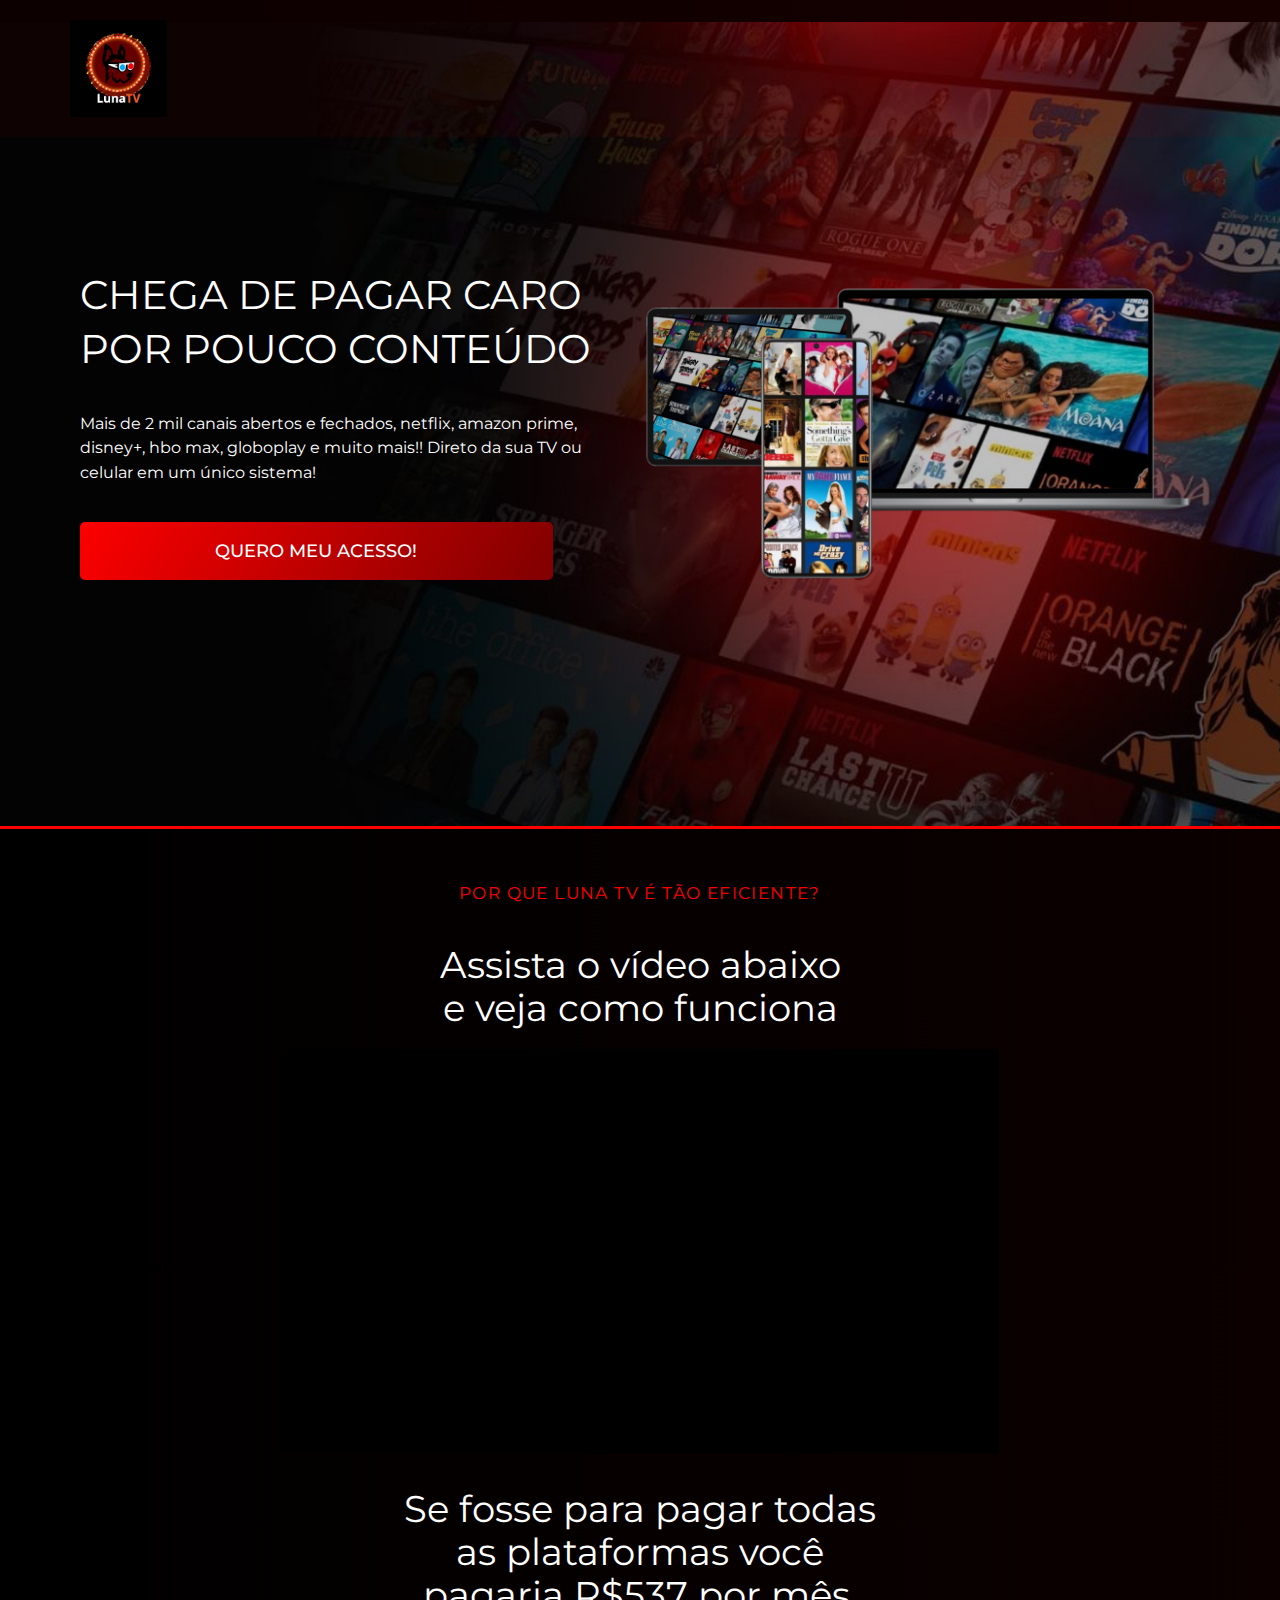
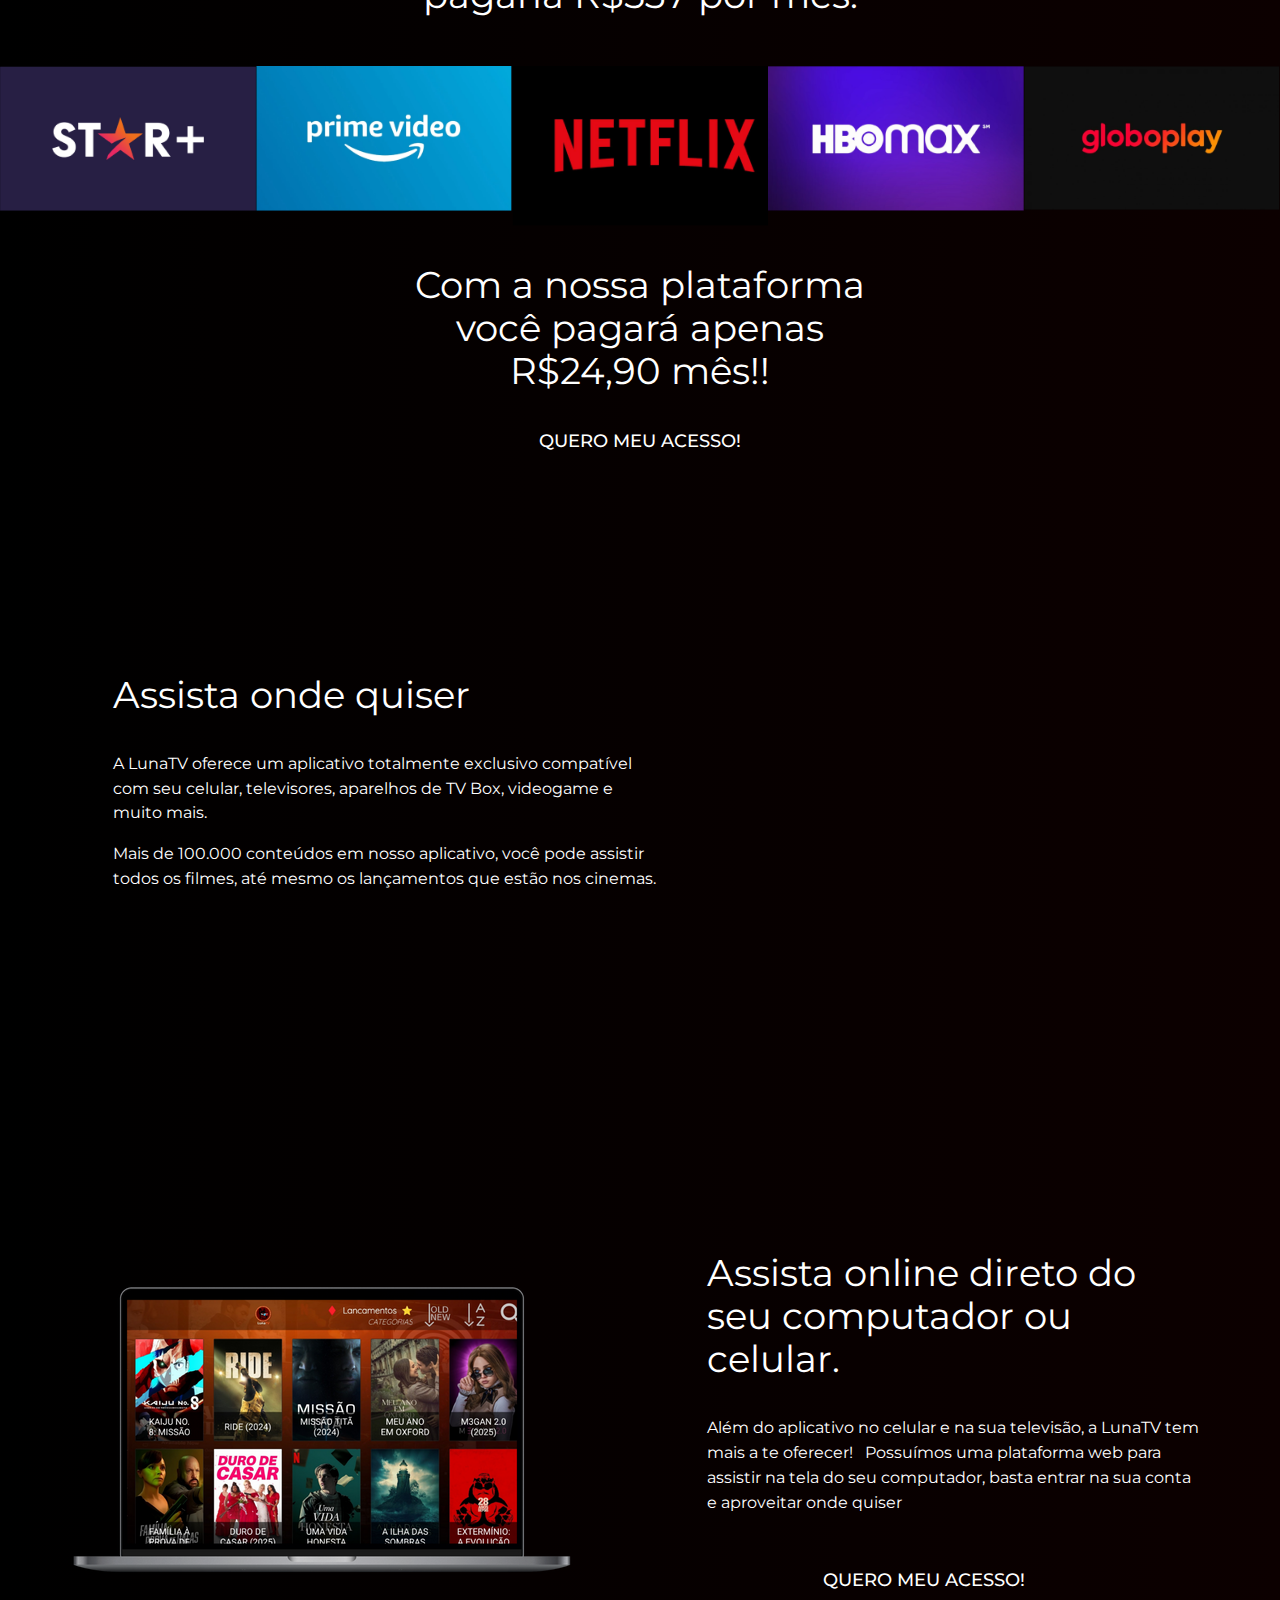
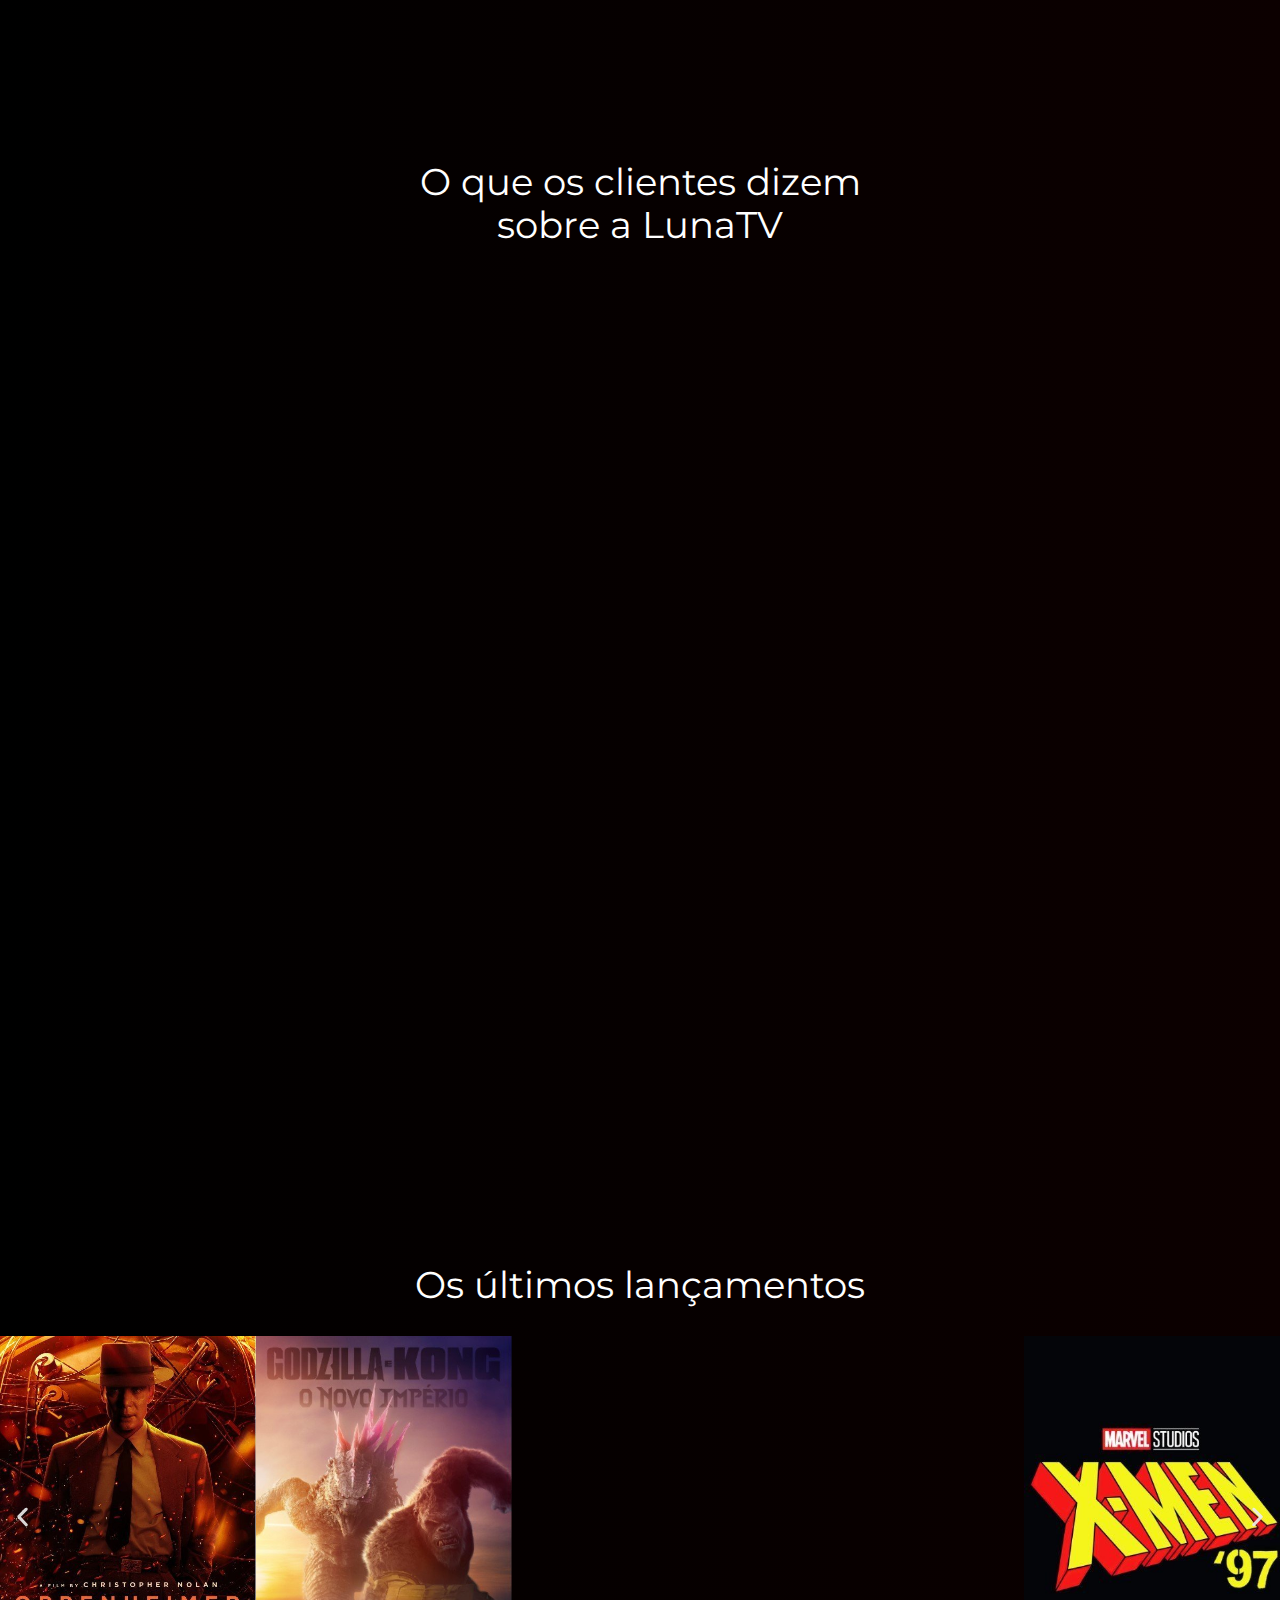
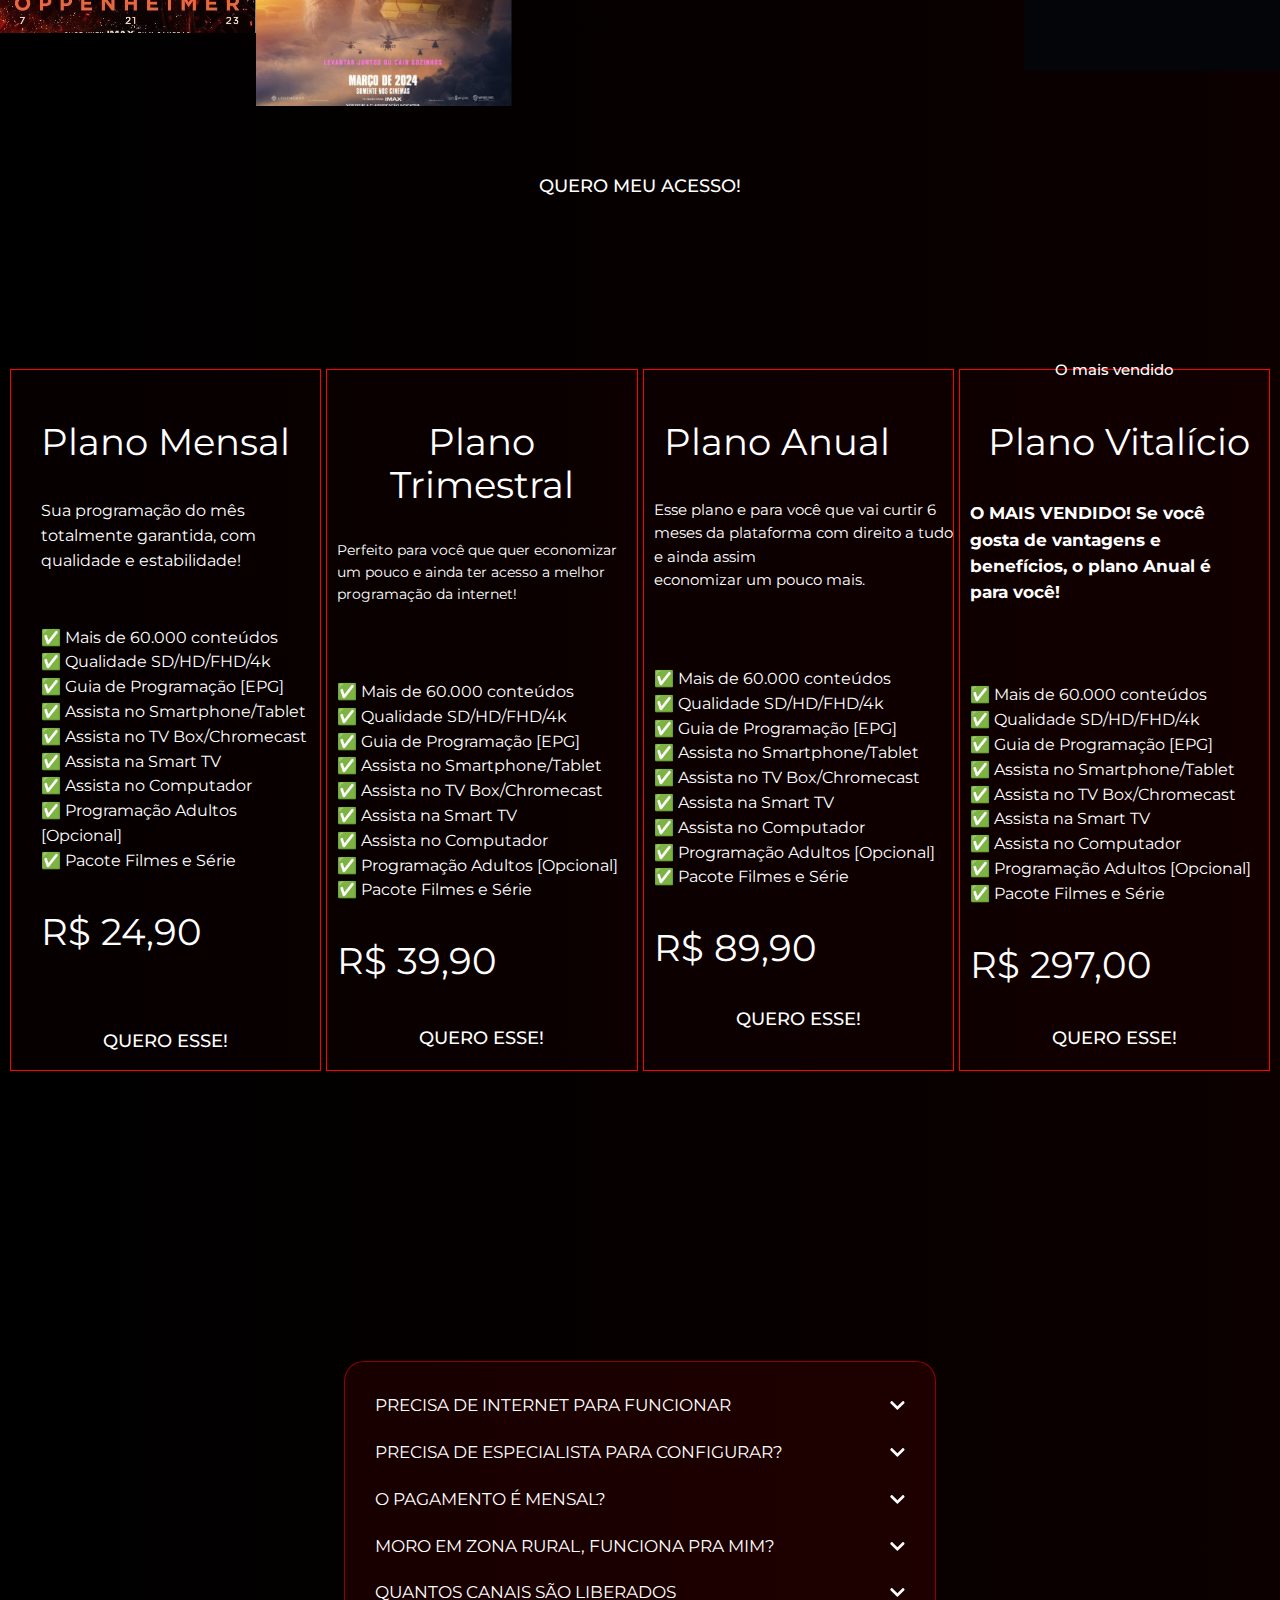
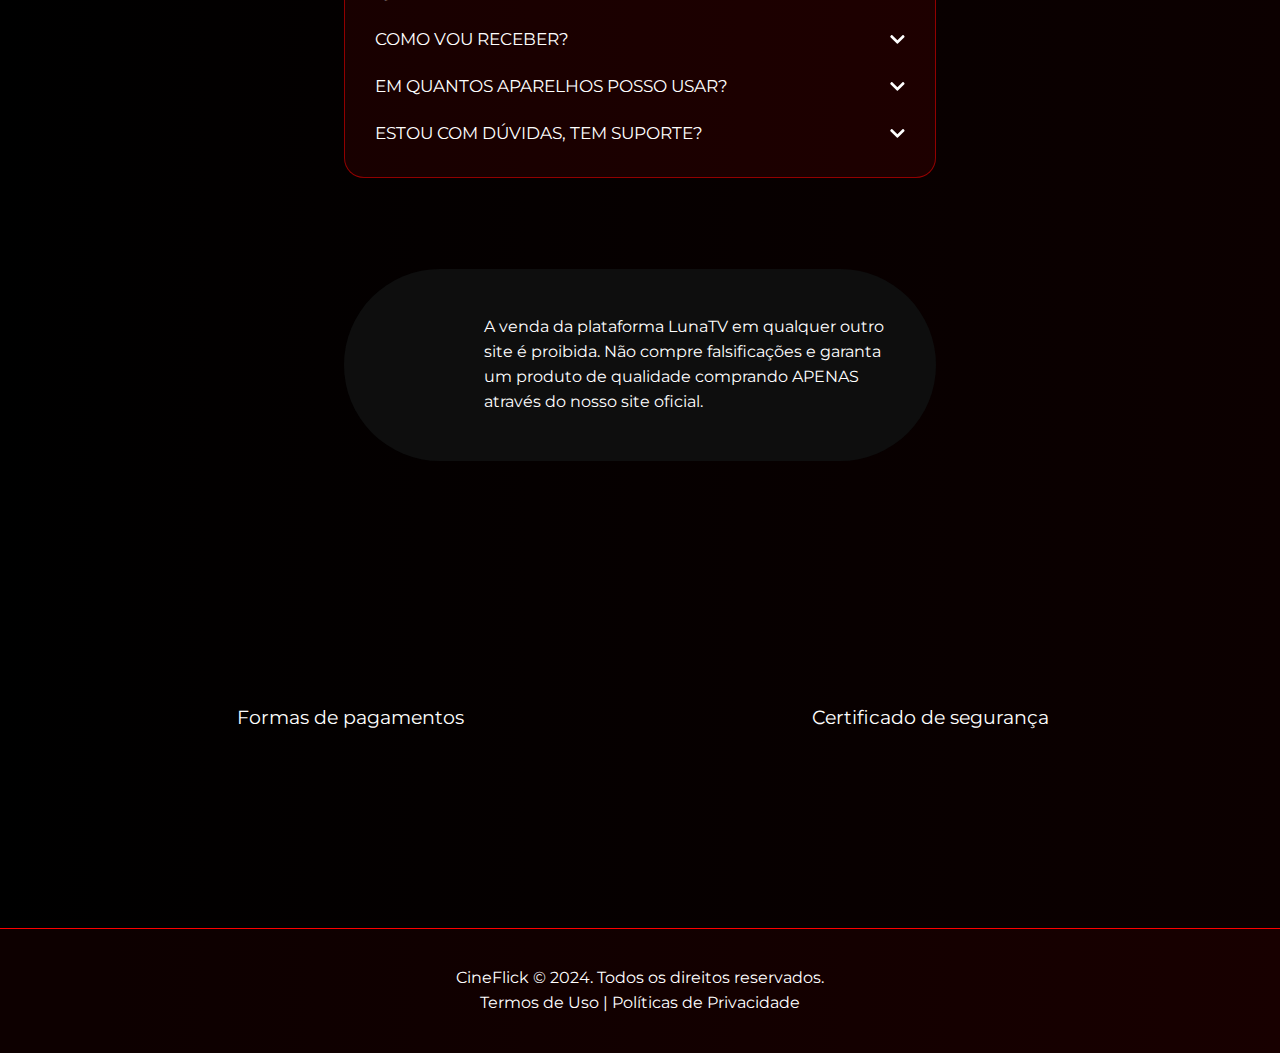
<file: indexoff.html>
<!DOCTYPE html><html lang="pt-BR" prefix="og: https://ogp.me/ns#"><head>
	<meta charset="UTF-8">
			<title>LunaTV - Conheça a LunaTV</title>
		<meta name="viewport" content="width=device-width, initial-scale=1">
	<style>img:is([sizes="auto" i], [sizes^="auto," i]) { contain-intrinsic-size: 3000px 1500px }</style>
	
<!-- Otimização para mecanismos de pesquisa pelo Rank Math - https://rankmath.com/ -->
<meta name="description" content="+ 2000 canais ao vivo + 40.000 séries e filmes. Acesso na hora! Assista em qualquer smart tv, celular, tvbox, computador, etc">
<meta name="robots" content="follow, index, max-snippet:-1, max-video-preview:-1, max-image-preview:large">
<link rel="canonical" href="https://lunatv.com.br/">
<meta property="og:locale" content="pt_BR">
<meta property="og:type" content="website">
<meta property="og:title" content="LunaTV - Conheça a LunaTV">
<meta property="og:description" content="+ 2000 canais ao vivo + 40.000 séries e filmes. Acesso na hora! Assista em qualquer smart tv, celular, tvbox, computador, etc">
<meta property="og:url" content="https://lunatv.com.br/">
<meta property="og:site_name" content="LunaTv">
<meta property="og:updated_time" content="2025-07-01T21:21:12+00:00">
<meta property="article:published_time" content="2025-07-01T21:06:34+00:00">
<meta property="article:modified_time" content="2025-07-01T21:21:12+00:00">
<meta name="twitter:card" content="summary_large_image">
<meta name="twitter:title" content="LunaTV - Conheça a LunaTV">
<meta name="twitter:description" content="+ 2000 canais ao vivo + 40.000 séries e filmes. Acesso na hora! Assista em qualquer smart tv, celular, tvbox, computador, etc">
<meta name="twitter:label1" content="Escrito por">
<meta name="twitter:data1" content="comercial">
<meta name="twitter:label2" content="Tempo para leitura">
<meta name="twitter:data2" content="3 minutos">
<script type="application/ld+json" class="rank-math-schema">{"@context":"https://schema.org","@graph":[{"@type":"Organization","@id":"https://lunatv.com.br/#organization","name":"LunaTv","url":"https://lunatv.com.br"},{"@type":"WebSite","@id":"https://lunatv.com.br/#website","url":"https://lunatv.com.br","name":"LunaTv","alternateName":"LunaTV","publisher":{"@id":"https://lunatv.com.br/#organization"},"inLanguage":"pt-BR","potentialAction":{"@type":"SearchAction","target":"https://lunatv.com.br/?s={search_term_string}","query-input":"required name=search_term_string"}},{"@type":"ImageObject","@id":"https://lunatv.com.br/wp-content/uploads/2025/07/unnamed.jpg","url":"https://lunatv.com.br/wp-content/uploads/2025/07/unnamed.jpg","width":"200","height":"200","inLanguage":"pt-BR"},{"@type":"WebPage","@id":"https://lunatv.com.br/#webpage","url":"https://lunatv.com.br/","name":"LunaTV - Conhe\u00e7a a LunaTV","datePublished":"2025-07-01T21:06:34+00:00","dateModified":"2025-07-01T21:21:12+00:00","about":{"@id":"https://lunatv.com.br/#organization"},"isPartOf":{"@id":"https://lunatv.com.br/#website"},"primaryImageOfPage":{"@id":"https://lunatv.com.br/wp-content/uploads/2025/07/unnamed.jpg"},"inLanguage":"pt-BR"},{"@type":"Person","@id":"https://lunatv.com.br/author/comercial/","name":"comercial","url":"https://lunatv.com.br/author/comercial/","image":{"@type":"ImageObject","@id":"https://secure.gravatar.com/avatar/78e3222dec4c167c165548e4789ee302ac5f40fb3fa6eef3be18d4e93818d4de?s=96&d=mm&r=g","url":"https://secure.gravatar.com/avatar/78e3222dec4c167c165548e4789ee302ac5f40fb3fa6eef3be18d4e93818d4de?s=96&d=mm&r=g","caption":"comercial","inLanguage":"pt-BR"},"sameAs":["https://lunatv.com.br"],"worksFor":{"@id":"https://lunatv.com.br/#organization"}},{"@type":"Article","headline":"LunaTV - Conhe\u00e7a a LunaTV","datePublished":"2025-07-01T21:06:34+00:00","dateModified":"2025-07-01T21:21:12+00:00","author":{"@id":"https://lunatv.com.br/author/comercial/","name":"comercial"},"publisher":{"@id":"https://lunatv.com.br/#organization"},"description":"+ 2000 canais ao vivo + 40.000 s\u00e9ries e filmes. Acesso na hora! Assista em qualquer smart tv, celular, tvbox, computador, etc","name":"LunaTV - Conhe\u00e7a a LunaTV","@id":"https://lunatv.com.br/#richSnippet","isPartOf":{"@id":"https://lunatv.com.br/#webpage"},"image":{"@id":"https://lunatv.com.br/wp-content/uploads/2025/07/unnamed.jpg"},"inLanguage":"pt-BR","mainEntityOfPage":{"@id":"https://lunatv.com.br/#webpage"}}]}</script>
<!-- /Plugin de SEO Rank Math para WordPress -->

<title>LunaTV - Conheça a LunaTV</title>
<link rel="alternate" type="application/rss+xml" title="Feed para Luna Tv �" href="https://lunatv.com.br/feed/">
<link rel="alternate" type="application/rss+xml" title="Feed de comentários para Luna Tv �" href="https://lunatv.com.br/comments/feed/">
<script>
window._wpemojiSettings = {"baseUrl":"https:\/\/s.w.org\/images\/core\/emoji\/16.0.1\/72x72\/","ext":".png","svgUrl":"https:\/\/s.w.org\/images\/core\/emoji\/16.0.1\/svg\/","svgExt":".svg","source":{"concatemoji":"https:\/\/lunatv.com.br\/wp-includes\/js\/wp-emoji-release.min.js?ver=6.8.2"}};
/*! This file is auto-generated */
!function(s,n){var o,i,e;function c(e){try{var t={supportTests:e,timestamp:(new Date).valueOf()};sessionStorage.setItem(o,JSON.stringify(t))}catch(e){}}function p(e,t,n){e.clearRect(0,0,e.canvas.width,e.canvas.height),e.fillText(t,0,0);var t=new Uint32Array(e.getImageData(0,0,e.canvas.width,e.canvas.height).data),a=(e.clearRect(0,0,e.canvas.width,e.canvas.height),e.fillText(n,0,0),new Uint32Array(e.getImageData(0,0,e.canvas.width,e.canvas.height).data));return t.every(function(e,t){return e===a[t]})}function u(e,t){e.clearRect(0,0,e.canvas.width,e.canvas.height),e.fillText(t,0,0);for(var n=e.getImageData(16,16,1,1),a=0;a<n.data.length;a++)if(0!==n.data[a])return!1;return!0}function f(e,t,n,a){switch(t){case"flag":return n(e,"\ud83c\udff3\ufe0f\u200d\u26a7\ufe0f","\ud83c\udff3\ufe0f\u200b\u26a7\ufe0f")?!1:!n(e,"\ud83c\udde8\ud83c\uddf6","\ud83c\udde8\u200b\ud83c\uddf6")&&!n(e,"\ud83c\udff4\udb40\udc67\udb40\udc62\udb40\udc65\udb40\udc6e\udb40\udc67\udb40\udc7f","\ud83c\udff4\u200b\udb40\udc67\u200b\udb40\udc62\u200b\udb40\udc65\u200b\udb40\udc6e\u200b\udb40\udc67\u200b\udb40\udc7f");case"emoji":return!a(e,"\ud83e\udedf")}return!1}function g(e,t,n,a){var r="undefined"!=typeof WorkerGlobalScope&&self instanceof WorkerGlobalScope?new OffscreenCanvas(300,150):s.createElement("canvas"),o=r.getContext("2d",{willReadFrequently:!0}),i=(o.textBaseline="top",o.font="600 32px Arial",{});return e.forEach(function(e){i[e]=t(o,e,n,a)}),i}function t(e){var t=s.createElement("script");t.src=e,t.defer=!0,s.head.appendChild(t)}"undefined"!=typeof Promise&&(o="wpEmojiSettingsSupports",i=["flag","emoji"],n.supports={everything:!0,everythingExceptFlag:!0},e=new Promise(function(e){s.addEventListener("DOMContentLoaded",e,{once:!0})}),new Promise(function(t){var n=function(){try{var e=JSON.parse(sessionStorage.getItem(o));if("object"==typeof e&&"number"==typeof e.timestamp&&(new Date).valueOf()<e.timestamp+604800&&"object"==typeof e.supportTests)return e.supportTests}catch(e){}return null}();if(!n){if("undefined"!=typeof Worker&&"undefined"!=typeof OffscreenCanvas&&"undefined"!=typeof URL&&URL.createObjectURL&&"undefined"!=typeof Blob)try{var e="postMessage("+g.toString()+"("+[JSON.stringify(i),f.toString(),p.toString(),u.toString()].join(",")+"));",a=new Blob([e],{type:"text/javascript"}),r=new Worker(URL.createObjectURL(a),{name:"wpTestEmojiSupports"});return void(r.onmessage=function(e){c(n=e.data),r.terminate(),t(n)})}catch(e){}c(n=g(i,f,p,u))}t(n)}).then(function(e){for(var t in e)n.supports[t]=e[t],n.supports.everything=n.supports.everything&&n.supports[t],"flag"!==t&&(n.supports.everythingExceptFlag=n.supports.everythingExceptFlag&&n.supports[t]);n.supports.everythingExceptFlag=n.supports.everythingExceptFlag&&!n.supports.flag,n.DOMReady=!1,n.readyCallback=function(){n.DOMReady=!0}}).then(function(){return e}).then(function(){var e;n.supports.everything||(n.readyCallback(),(e=n.source||{}).concatemoji?t(e.concatemoji):e.wpemoji&&e.twemoji&&(t(e.twemoji),t(e.wpemoji)))}))}((window,document),window._wpemojiSettings);
</script>
<style id="wp-emoji-styles-inline-css">

	img.wp-smiley, img.emoji {
		display: inline !important;
		border: none !important;
		box-shadow: none !important;
		height: 1em !important;
		width: 1em !important;
		margin: 0 0.07em !important;
		vertical-align: -0.1em !important;
		background: none !important;
		padding: 0 !important;
	}
</style>
<style id="wp-block-library-inline-css">
:root{--wp-admin-theme-color:#007cba;--wp-admin-theme-color--rgb:0,124,186;--wp-admin-theme-color-darker-10:#006ba1;--wp-admin-theme-color-darker-10--rgb:0,107,161;--wp-admin-theme-color-darker-20:#005a87;--wp-admin-theme-color-darker-20--rgb:0,90,135;--wp-admin-border-width-focus:2px;--wp-block-synced-color:#7a00df;--wp-block-synced-color--rgb:122,0,223;--wp-bound-block-color:var(--wp-block-synced-color)}@media (min-resolution:192dpi){:root{--wp-admin-border-width-focus:1.5px}}.wp-element-button{cursor:pointer}:root{--wp--preset--font-size--normal:16px;--wp--preset--font-size--huge:42px}:root .has-very-light-gray-background-color{background-color:#eee}:root .has-very-dark-gray-background-color{background-color:#313131}:root .has-very-light-gray-color{color:#eee}:root .has-very-dark-gray-color{color:#313131}:root .has-vivid-green-cyan-to-vivid-cyan-blue-gradient-background{background:linear-gradient(135deg,#00d084,#0693e3)}:root .has-purple-crush-gradient-background{background:linear-gradient(135deg,#34e2e4,#4721fb 50%,#ab1dfe)}:root .has-hazy-dawn-gradient-background{background:linear-gradient(135deg,#faaca8,#dad0ec)}:root .has-subdued-olive-gradient-background{background:linear-gradient(135deg,#fafae1,#67a671)}:root .has-atomic-cream-gradient-background{background:linear-gradient(135deg,#fdd79a,#004a59)}:root .has-nightshade-gradient-background{background:linear-gradient(135deg,#330968,#31cdcf)}:root .has-midnight-gradient-background{background:linear-gradient(135deg,#020381,#2874fc)}.has-regular-font-size{font-size:1em}.has-larger-font-size{font-size:2.625em}.has-normal-font-size{font-size:var(--wp--preset--font-size--normal)}.has-huge-font-size{font-size:var(--wp--preset--font-size--huge)}.has-text-align-center{text-align:center}.has-text-align-left{text-align:left}.has-text-align-right{text-align:right}#end-resizable-editor-section{display:none}.aligncenter{clear:both}.items-justified-left{justify-content:flex-start}.items-justified-center{justify-content:center}.items-justified-right{justify-content:flex-end}.items-justified-space-between{justify-content:space-between}.screen-reader-text{border:0;clip-path:inset(50%);height:1px;margin:-1px;overflow:hidden;padding:0;position:absolute;width:1px;word-wrap:normal!important}.screen-reader-text:focus{background-color:#ddd;clip-path:none;color:#444;display:block;font-size:1em;height:auto;left:5px;line-height:normal;padding:15px 23px 14px;text-decoration:none;top:5px;width:auto;z-index:100000}html :where(.has-border-color){border-style:solid}html :where([style*=border-top-color]){border-top-style:solid}html :where([style*=border-right-color]){border-right-style:solid}html :where([style*=border-bottom-color]){border-bottom-style:solid}html :where([style*=border-left-color]){border-left-style:solid}html :where([style*=border-width]){border-style:solid}html :where([style*=border-top-width]){border-top-style:solid}html :where([style*=border-right-width]){border-right-style:solid}html :where([style*=border-bottom-width]){border-bottom-style:solid}html :where([style*=border-left-width]){border-left-style:solid}html :where(img[class*=wp-image-]){height:auto;max-width:100%}:where(figure){margin:0 0 1em}html :where(.is-position-sticky){--wp-admin--admin-bar--position-offset:var(--wp-admin--admin-bar--height,0px)}@media screen and (max-width:600px){html :where(.is-position-sticky){--wp-admin--admin-bar--position-offset:0px}}
</style>
<style id="global-styles-inline-css">
:root{--wp--preset--aspect-ratio--square: 1;--wp--preset--aspect-ratio--4-3: 4/3;--wp--preset--aspect-ratio--3-4: 3/4;--wp--preset--aspect-ratio--3-2: 3/2;--wp--preset--aspect-ratio--2-3: 2/3;--wp--preset--aspect-ratio--16-9: 16/9;--wp--preset--aspect-ratio--9-16: 9/16;--wp--preset--color--black: #000000;--wp--preset--color--cyan-bluish-gray: #abb8c3;--wp--preset--color--white: #ffffff;--wp--preset--color--pale-pink: #f78da7;--wp--preset--color--vivid-red: #cf2e2e;--wp--preset--color--luminous-vivid-orange: #ff6900;--wp--preset--color--luminous-vivid-amber: #fcb900;--wp--preset--color--light-green-cyan: #7bdcb5;--wp--preset--color--vivid-green-cyan: #00d084;--wp--preset--color--pale-cyan-blue: #8ed1fc;--wp--preset--color--vivid-cyan-blue: #0693e3;--wp--preset--color--vivid-purple: #9b51e0;--wp--preset--color--base: #f9f9f9;--wp--preset--color--base-2: #ffffff;--wp--preset--color--contrast: #111111;--wp--preset--color--contrast-2: #636363;--wp--preset--color--contrast-3: #A4A4A4;--wp--preset--color--accent: #cfcabe;--wp--preset--color--accent-2: #c2a990;--wp--preset--color--accent-3: #d8613c;--wp--preset--color--accent-4: #b1c5a4;--wp--preset--color--accent-5: #b5bdbc;--wp--preset--gradient--vivid-cyan-blue-to-vivid-purple: linear-gradient(135deg,rgba(6,147,227,1) 0%,rgb(155,81,224) 100%);--wp--preset--gradient--light-green-cyan-to-vivid-green-cyan: linear-gradient(135deg,rgb(122,220,180) 0%,rgb(0,208,130) 100%);--wp--preset--gradient--luminous-vivid-amber-to-luminous-vivid-orange: linear-gradient(135deg,rgba(252,185,0,1) 0%,rgba(255,105,0,1) 100%);--wp--preset--gradient--luminous-vivid-orange-to-vivid-red: linear-gradient(135deg,rgba(255,105,0,1) 0%,rgb(207,46,46) 100%);--wp--preset--gradient--very-light-gray-to-cyan-bluish-gray: linear-gradient(135deg,rgb(238,238,238) 0%,rgb(169,184,195) 100%);--wp--preset--gradient--cool-to-warm-spectrum: linear-gradient(135deg,rgb(74,234,220) 0%,rgb(151,120,209) 20%,rgb(207,42,186) 40%,rgb(238,44,130) 60%,rgb(251,105,98) 80%,rgb(254,248,76) 100%);--wp--preset--gradient--blush-light-purple: linear-gradient(135deg,rgb(255,206,236) 0%,rgb(152,150,240) 100%);--wp--preset--gradient--blush-bordeaux: linear-gradient(135deg,rgb(254,205,165) 0%,rgb(254,45,45) 50%,rgb(107,0,62) 100%);--wp--preset--gradient--luminous-dusk: linear-gradient(135deg,rgb(255,203,112) 0%,rgb(199,81,192) 50%,rgb(65,88,208) 100%);--wp--preset--gradient--pale-ocean: linear-gradient(135deg,rgb(255,245,203) 0%,rgb(182,227,212) 50%,rgb(51,167,181) 100%);--wp--preset--gradient--electric-grass: linear-gradient(135deg,rgb(202,248,128) 0%,rgb(113,206,126) 100%);--wp--preset--gradient--midnight: linear-gradient(135deg,rgb(2,3,129) 0%,rgb(40,116,252) 100%);--wp--preset--gradient--gradient-1: linear-gradient(to bottom, #cfcabe 0%, #F9F9F9 100%);--wp--preset--gradient--gradient-2: linear-gradient(to bottom, #C2A990 0%, #F9F9F9 100%);--wp--preset--gradient--gradient-3: linear-gradient(to bottom, #D8613C 0%, #F9F9F9 100%);--wp--preset--gradient--gradient-4: linear-gradient(to bottom, #B1C5A4 0%, #F9F9F9 100%);--wp--preset--gradient--gradient-5: linear-gradient(to bottom, #B5BDBC 0%, #F9F9F9 100%);--wp--preset--gradient--gradient-6: linear-gradient(to bottom, #A4A4A4 0%, #F9F9F9 100%);--wp--preset--gradient--gradient-7: linear-gradient(to bottom, #cfcabe 50%, #F9F9F9 50%);--wp--preset--gradient--gradient-8: linear-gradient(to bottom, #C2A990 50%, #F9F9F9 50%);--wp--preset--gradient--gradient-9: linear-gradient(to bottom, #D8613C 50%, #F9F9F9 50%);--wp--preset--gradient--gradient-10: linear-gradient(to bottom, #B1C5A4 50%, #F9F9F9 50%);--wp--preset--gradient--gradient-11: linear-gradient(to bottom, #B5BDBC 50%, #F9F9F9 50%);--wp--preset--gradient--gradient-12: linear-gradient(to bottom, #A4A4A4 50%, #F9F9F9 50%);--wp--preset--font-size--small: 0.9rem;--wp--preset--font-size--medium: 1.05rem;--wp--preset--font-size--large: clamp(1.39rem, 1.39rem + ((1vw - 0.2rem) * 0.767), 1.85rem);--wp--preset--font-size--x-large: clamp(1.85rem, 1.85rem + ((1vw - 0.2rem) * 1.083), 2.5rem);--wp--preset--font-size--xx-large: clamp(2.5rem, 2.5rem + ((1vw - 0.2rem) * 1.283), 3.27rem);--wp--preset--font-family--body: "Inter", sans-serif;--wp--preset--font-family--heading: Cardo;--wp--preset--font-family--system-sans-serif: -apple-system, BlinkMacSystemFont, avenir next, avenir, segoe ui, helvetica neue, helvetica, Cantarell, Ubuntu, roboto, noto, arial, sans-serif;--wp--preset--font-family--system-serif: Iowan Old Style, Apple Garamond, Baskerville, Times New Roman, Droid Serif, Times, Source Serif Pro, serif, Apple Color Emoji, Segoe UI Emoji, Segoe UI Symbol;--wp--preset--spacing--20: min(1.5rem, 2vw);--wp--preset--spacing--30: min(2.5rem, 3vw);--wp--preset--spacing--40: min(4rem, 5vw);--wp--preset--spacing--50: min(6.5rem, 8vw);--wp--preset--spacing--60: min(10.5rem, 13vw);--wp--preset--spacing--70: 3.38rem;--wp--preset--spacing--80: 5.06rem;--wp--preset--spacing--10: 1rem;--wp--preset--shadow--natural: 6px 6px 9px rgba(0, 0, 0, 0.2);--wp--preset--shadow--deep: 12px 12px 50px rgba(0, 0, 0, 0.4);--wp--preset--shadow--sharp: 6px 6px 0px rgba(0, 0, 0, 0.2);--wp--preset--shadow--outlined: 6px 6px 0px -3px rgba(255, 255, 255, 1), 6px 6px rgba(0, 0, 0, 1);--wp--preset--shadow--crisp: 6px 6px 0px rgba(0, 0, 0, 1);}:root { --wp--style--global--content-size: 620px;--wp--style--global--wide-size: 1280px; }:where(body) { margin: 0; }.wp-site-blocks { padding-top: var(--wp--style--root--padding-top); padding-bottom: var(--wp--style--root--padding-bottom); }.has-global-padding { padding-right: var(--wp--style--root--padding-right); padding-left: var(--wp--style--root--padding-left); }.has-global-padding > .alignfull { margin-right: calc(var(--wp--style--root--padding-right) * -1); margin-left: calc(var(--wp--style--root--padding-left) * -1); }.has-global-padding :where(:not(.alignfull.is-layout-flow) > .has-global-padding:not(.wp-block-block, .alignfull)) { padding-right: 0; padding-left: 0; }.has-global-padding :where(:not(.alignfull.is-layout-flow) > .has-global-padding:not(.wp-block-block, .alignfull)) > .alignfull { margin-left: 0; margin-right: 0; }.wp-site-blocks > .alignleft { float: left; margin-right: 2em; }.wp-site-blocks > .alignright { float: right; margin-left: 2em; }.wp-site-blocks > .aligncenter { justify-content: center; margin-left: auto; margin-right: auto; }:where(.wp-site-blocks) > * { margin-block-start: 1.2rem; margin-block-end: 0; }:where(.wp-site-blocks) > :first-child { margin-block-start: 0; }:where(.wp-site-blocks) > :last-child { margin-block-end: 0; }:root { --wp--style--block-gap: 1.2rem; }:root :where(.is-layout-flow) > :first-child{margin-block-start: 0;}:root :where(.is-layout-flow) > :last-child{margin-block-end: 0;}:root :where(.is-layout-flow) > *{margin-block-start: 1.2rem;margin-block-end: 0;}:root :where(.is-layout-constrained) > :first-child{margin-block-start: 0;}:root :where(.is-layout-constrained) > :last-child{margin-block-end: 0;}:root :where(.is-layout-constrained) > *{margin-block-start: 1.2rem;margin-block-end: 0;}:root :where(.is-layout-flex){gap: 1.2rem;}:root :where(.is-layout-grid){gap: 1.2rem;}.is-layout-flow > .alignleft{float: left;margin-inline-start: 0;margin-inline-end: 2em;}.is-layout-flow > .alignright{float: right;margin-inline-start: 2em;margin-inline-end: 0;}.is-layout-flow > .aligncenter{margin-left: auto !important;margin-right: auto !important;}.is-layout-constrained > .alignleft{float: left;margin-inline-start: 0;margin-inline-end: 2em;}.is-layout-constrained > .alignright{float: right;margin-inline-start: 2em;margin-inline-end: 0;}.is-layout-constrained > .aligncenter{margin-left: auto !important;margin-right: auto !important;}.is-layout-constrained > :where(:not(.alignleft):not(.alignright):not(.alignfull)){max-width: var(--wp--style--global--content-size);margin-left: auto !important;margin-right: auto !important;}.is-layout-constrained > .alignwide{max-width: var(--wp--style--global--wide-size);}body .is-layout-flex{display: flex;}.is-layout-flex{flex-wrap: wrap;align-items: center;}.is-layout-flex > :is(*, div){margin: 0;}body .is-layout-grid{display: grid;}.is-layout-grid > :is(*, div){margin: 0;}body{background-color: var(--wp--preset--color--base);color: var(--wp--preset--color--contrast);font-family: var(--wp--preset--font-family--body);font-size: var(--wp--preset--font-size--medium);font-style: normal;font-weight: 400;line-height: 1.55;--wp--style--root--padding-top: 0px;--wp--style--root--padding-right: var(--wp--preset--spacing--50);--wp--style--root--padding-bottom: 0px;--wp--style--root--padding-left: var(--wp--preset--spacing--50);}a:where(:not(.wp-element-button)){color: var(--wp--preset--color--contrast);text-decoration: underline;}:root :where(a:where(:not(.wp-element-button)):hover){text-decoration: none;}h1, h2, h3, h4, h5, h6{color: var(--wp--preset--color--contrast);font-family: var(--wp--preset--font-family--heading);font-weight: 400;line-height: 1.2;}h1{font-size: var(--wp--preset--font-size--xx-large);line-height: 1.15;}h2{font-size: var(--wp--preset--font-size--x-large);}h3{font-size: var(--wp--preset--font-size--large);}h4{font-size: clamp(1.1rem, 1.1rem + ((1vw - 0.2rem) * 0.767), 1.5rem);}h5{font-size: var(--wp--preset--font-size--medium);}h6{font-size: var(--wp--preset--font-size--small);}:root :where(.wp-element-button, .wp-block-button__link){background-color: var(--wp--preset--color--contrast);border-radius: .33rem;border-color: var(--wp--preset--color--contrast);border-width: 0;color: var(--wp--preset--color--base);font-family: inherit;font-size: var(--wp--preset--font-size--small);font-style: normal;font-weight: 500;line-height: inherit;padding-top: 0.6rem;padding-right: 1rem;padding-bottom: 0.6rem;padding-left: 1rem;text-decoration: none;}:root :where(.wp-element-button:hover, .wp-block-button__link:hover){background-color: var(--wp--preset--color--contrast-2);border-color: var(--wp--preset--color--contrast-2);color: var(--wp--preset--color--base);}:root :where(.wp-element-button:focus, .wp-block-button__link:focus){background-color: var(--wp--preset--color--contrast-2);border-color: var(--wp--preset--color--contrast-2);color: var(--wp--preset--color--base);outline-color: var(--wp--preset--color--contrast);outline-offset: 2px;}:root :where(.wp-element-button:active, .wp-block-button__link:active){background-color: var(--wp--preset--color--contrast);color: var(--wp--preset--color--base);}:root :where(.wp-element-caption, .wp-block-audio figcaption, .wp-block-embed figcaption, .wp-block-gallery figcaption, .wp-block-image figcaption, .wp-block-table figcaption, .wp-block-video figcaption){color: var(--wp--preset--color--contrast-2);font-family: var(--wp--preset--font-family--body);font-size: 0.8rem;}.has-black-color{color: var(--wp--preset--color--black) !important;}.has-cyan-bluish-gray-color{color: var(--wp--preset--color--cyan-bluish-gray) !important;}.has-white-color{color: var(--wp--preset--color--white) !important;}.has-pale-pink-color{color: var(--wp--preset--color--pale-pink) !important;}.has-vivid-red-color{color: var(--wp--preset--color--vivid-red) !important;}.has-luminous-vivid-orange-color{color: var(--wp--preset--color--luminous-vivid-orange) !important;}.has-luminous-vivid-amber-color{color: var(--wp--preset--color--luminous-vivid-amber) !important;}.has-light-green-cyan-color{color: var(--wp--preset--color--light-green-cyan) !important;}.has-vivid-green-cyan-color{color: var(--wp--preset--color--vivid-green-cyan) !important;}.has-pale-cyan-blue-color{color: var(--wp--preset--color--pale-cyan-blue) !important;}.has-vivid-cyan-blue-color{color: var(--wp--preset--color--vivid-cyan-blue) !important;}.has-vivid-purple-color{color: var(--wp--preset--color--vivid-purple) !important;}.has-base-color{color: var(--wp--preset--color--base) !important;}.has-base-2-color{color: var(--wp--preset--color--base-2) !important;}.has-contrast-color{color: var(--wp--preset--color--contrast) !important;}.has-contrast-2-color{color: var(--wp--preset--color--contrast-2) !important;}.has-contrast-3-color{color: var(--wp--preset--color--contrast-3) !important;}.has-accent-color{color: var(--wp--preset--color--accent) !important;}.has-accent-2-color{color: var(--wp--preset--color--accent-2) !important;}.has-accent-3-color{color: var(--wp--preset--color--accent-3) !important;}.has-accent-4-color{color: var(--wp--preset--color--accent-4) !important;}.has-accent-5-color{color: var(--wp--preset--color--accent-5) !important;}.has-black-background-color{background-color: var(--wp--preset--color--black) !important;}.has-cyan-bluish-gray-background-color{background-color: var(--wp--preset--color--cyan-bluish-gray) !important;}.has-white-background-color{background-color: var(--wp--preset--color--white) !important;}.has-pale-pink-background-color{background-color: var(--wp--preset--color--pale-pink) !important;}.has-vivid-red-background-color{background-color: var(--wp--preset--color--vivid-red) !important;}.has-luminous-vivid-orange-background-color{background-color: var(--wp--preset--color--luminous-vivid-orange) !important;}.has-luminous-vivid-amber-background-color{background-color: var(--wp--preset--color--luminous-vivid-amber) !important;}.has-light-green-cyan-background-color{background-color: var(--wp--preset--color--light-green-cyan) !important;}.has-vivid-green-cyan-background-color{background-color: var(--wp--preset--color--vivid-green-cyan) !important;}.has-pale-cyan-blue-background-color{background-color: var(--wp--preset--color--pale-cyan-blue) !important;}.has-vivid-cyan-blue-background-color{background-color: var(--wp--preset--color--vivid-cyan-blue) !important;}.has-vivid-purple-background-color{background-color: var(--wp--preset--color--vivid-purple) !important;}.has-base-background-color{background-color: var(--wp--preset--color--base) !important;}.has-base-2-background-color{background-color: var(--wp--preset--color--base-2) !important;}.has-contrast-background-color{background-color: var(--wp--preset--color--contrast) !important;}.has-contrast-2-background-color{background-color: var(--wp--preset--color--contrast-2) !important;}.has-contrast-3-background-color{background-color: var(--wp--preset--color--contrast-3) !important;}.has-accent-background-color{background-color: var(--wp--preset--color--accent) !important;}.has-accent-2-background-color{background-color: var(--wp--preset--color--accent-2) !important;}.has-accent-3-background-color{background-color: var(--wp--preset--color--accent-3) !important;}.has-accent-4-background-color{background-color: var(--wp--preset--color--accent-4) !important;}.has-accent-5-background-color{background-color: var(--wp--preset--color--accent-5) !important;}.has-black-border-color{border-color: var(--wp--preset--color--black) !important;}.has-cyan-bluish-gray-border-color{border-color: var(--wp--preset--color--cyan-bluish-gray) !important;}.has-white-border-color{border-color: var(--wp--preset--color--white) !important;}.has-pale-pink-border-color{border-color: var(--wp--preset--color--pale-pink) !important;}.has-vivid-red-border-color{border-color: var(--wp--preset--color--vivid-red) !important;}.has-luminous-vivid-orange-border-color{border-color: var(--wp--preset--color--luminous-vivid-orange) !important;}.has-luminous-vivid-amber-border-color{border-color: var(--wp--preset--color--luminous-vivid-amber) !important;}.has-light-green-cyan-border-color{border-color: var(--wp--preset--color--light-green-cyan) !important;}.has-vivid-green-cyan-border-color{border-color: var(--wp--preset--color--vivid-green-cyan) !important;}.has-pale-cyan-blue-border-color{border-color: var(--wp--preset--color--pale-cyan-blue) !important;}.has-vivid-cyan-blue-border-color{border-color: var(--wp--preset--color--vivid-cyan-blue) !important;}.has-vivid-purple-border-color{border-color: var(--wp--preset--color--vivid-purple) !important;}.has-base-border-color{border-color: var(--wp--preset--color--base) !important;}.has-base-2-border-color{border-color: var(--wp--preset--color--base-2) !important;}.has-contrast-border-color{border-color: var(--wp--preset--color--contrast) !important;}.has-contrast-2-border-color{border-color: var(--wp--preset--color--contrast-2) !important;}.has-contrast-3-border-color{border-color: var(--wp--preset--color--contrast-3) !important;}.has-accent-border-color{border-color: var(--wp--preset--color--accent) !important;}.has-accent-2-border-color{border-color: var(--wp--preset--color--accent-2) !important;}.has-accent-3-border-color{border-color: var(--wp--preset--color--accent-3) !important;}.has-accent-4-border-color{border-color: var(--wp--preset--color--accent-4) !important;}.has-accent-5-border-color{border-color: var(--wp--preset--color--accent-5) !important;}.has-vivid-cyan-blue-to-vivid-purple-gradient-background{background: var(--wp--preset--gradient--vivid-cyan-blue-to-vivid-purple) !important;}.has-light-green-cyan-to-vivid-green-cyan-gradient-background{background: var(--wp--preset--gradient--light-green-cyan-to-vivid-green-cyan) !important;}.has-luminous-vivid-amber-to-luminous-vivid-orange-gradient-background{background: var(--wp--preset--gradient--luminous-vivid-amber-to-luminous-vivid-orange) !important;}.has-luminous-vivid-orange-to-vivid-red-gradient-background{background: var(--wp--preset--gradient--luminous-vivid-orange-to-vivid-red) !important;}.has-very-light-gray-to-cyan-bluish-gray-gradient-background{background: var(--wp--preset--gradient--very-light-gray-to-cyan-bluish-gray) !important;}.has-cool-to-warm-spectrum-gradient-background{background: var(--wp--preset--gradient--cool-to-warm-spectrum) !important;}.has-blush-light-purple-gradient-background{background: var(--wp--preset--gradient--blush-light-purple) !important;}.has-blush-bordeaux-gradient-background{background: var(--wp--preset--gradient--blush-bordeaux) !important;}.has-luminous-dusk-gradient-background{background: var(--wp--preset--gradient--luminous-dusk) !important;}.has-pale-ocean-gradient-background{background: var(--wp--preset--gradient--pale-ocean) !important;}.has-electric-grass-gradient-background{background: var(--wp--preset--gradient--electric-grass) !important;}.has-midnight-gradient-background{background: var(--wp--preset--gradient--midnight) !important;}.has-gradient-1-gradient-background{background: var(--wp--preset--gradient--gradient-1) !important;}.has-gradient-2-gradient-background{background: var(--wp--preset--gradient--gradient-2) !important;}.has-gradient-3-gradient-background{background: var(--wp--preset--gradient--gradient-3) !important;}.has-gradient-4-gradient-background{background: var(--wp--preset--gradient--gradient-4) !important;}.has-gradient-5-gradient-background{background: var(--wp--preset--gradient--gradient-5) !important;}.has-gradient-6-gradient-background{background: var(--wp--preset--gradient--gradient-6) !important;}.has-gradient-7-gradient-background{background: var(--wp--preset--gradient--gradient-7) !important;}.has-gradient-8-gradient-background{background: var(--wp--preset--gradient--gradient-8) !important;}.has-gradient-9-gradient-background{background: var(--wp--preset--gradient--gradient-9) !important;}.has-gradient-10-gradient-background{background: var(--wp--preset--gradient--gradient-10) !important;}.has-gradient-11-gradient-background{background: var(--wp--preset--gradient--gradient-11) !important;}.has-gradient-12-gradient-background{background: var(--wp--preset--gradient--gradient-12) !important;}.has-small-font-size{font-size: var(--wp--preset--font-size--small) !important;}.has-medium-font-size{font-size: var(--wp--preset--font-size--medium) !important;}.has-large-font-size{font-size: var(--wp--preset--font-size--large) !important;}.has-x-large-font-size{font-size: var(--wp--preset--font-size--x-large) !important;}.has-xx-large-font-size{font-size: var(--wp--preset--font-size--xx-large) !important;}.has-body-font-family{font-family: var(--wp--preset--font-family--body) !important;}.has-heading-font-family{font-family: var(--wp--preset--font-family--heading) !important;}.has-system-sans-serif-font-family{font-family: var(--wp--preset--font-family--system-sans-serif) !important;}.has-system-serif-font-family{font-family: var(--wp--preset--font-family--system-serif) !important;}:where(.wp-site-blocks *:focus){outline-width:2px;outline-style:solid}
</style>
<style id="wp-block-template-skip-link-inline-css">

		.skip-link.screen-reader-text {
			border: 0;
			clip-path: inset(50%);
			height: 1px;
			margin: -1px;
			overflow: hidden;
			padding: 0;
			position: absolute !important;
			width: 1px;
			word-wrap: normal !important;
		}

		.skip-link.screen-reader-text:focus {
			background-color: #eee;
			clip-path: none;
			color: #444;
			display: block;
			font-size: 1em;
			height: auto;
			left: 5px;
			line-height: normal;
			padding: 15px 23px 14px;
			text-decoration: none;
			top: 5px;
			width: auto;
			z-index: 100000;
		}
</style>
<link rel="stylesheet" id="elementor-frontend-css" href="css/frontend.min.css" media="all">
<link rel="stylesheet" id="elementor-post-6-css" href="css/post-6.css" media="all">
<link rel="stylesheet" id="widget-image-css" href="css/widget-image.min.css" media="all">
<link rel="stylesheet" id="widget-heading-css" href="css/widget-heading.min.css" media="all">
<link rel="stylesheet" id="e-animation-float-css" href="css/e-animation-float.min.css" media="all">
<link rel="stylesheet" id="widget-video-css" href="css/widget-video.min.css" media="all">
<link rel="stylesheet" id="swiper-css" href="css/swiper.min.css" media="all">
<link rel="stylesheet" id="e-swiper-css" href="css/e-swiper.min.css" media="all">
<link rel="stylesheet" id="widget-image-carousel-css" href="css/widget-image-carousel.min.css" media="all">
<link rel="stylesheet" id="widget-menu-anchor-css" href="css/widget-menu-anchor.min.css" media="all">
<link rel="stylesheet" id="widget-accordion-css" href="css/widget-accordion.min.css" media="all">
<link rel="stylesheet" id="elementor-post-61-css" href="css/post-61.css" media="all">
<link rel="stylesheet" id="elementor-gf-local-roboto-css" href="css/roboto.css" media="all">
<link rel="stylesheet" id="elementor-gf-local-robotoslab-css" href="css/robotoslab.css" media="all">
<link rel="stylesheet" id="elementor-gf-local-montserrat-css" href="css/montserrat.css" media="all">
<script src="js/jquery.min.js" id="jquery-core-js"></script>
<script src="js/jquery-migrate.min.js" id="jquery-migrate-js"></script>
<link rel="https://api.w.org/" href="https://lunatv.com.br/wp-json/"><link rel="alternate" title="JSON" type="application/json" href="https://lunatv.com.br/wp-json/wp/v2/pages/61"><link rel="EditURI" type="application/rsd+xml" title="RSD" href="https://lunatv.com.br/xmlrpc.php?rsd">
<meta name="generator" content="WordPress 6.8.2">
<link rel="shortlink" href="https://lunatv.com.br/">
<link rel="alternate" title="oEmbed (JSON)" type="application/json+oembed" href="https://lunatv.com.br/wp-json/oembed/1.0/embed?url=https%3A%2F%2Flunatv.com.br%2F">
<link rel="alternate" title="oEmbed (XML)" type="text/xml+oembed" href="https://lunatv.com.br/wp-json/oembed/1.0/embed?url=https%3A%2F%2Flunatv.com.br%2F&format=xml">
<!-- HFCM by 99 Robots - Snippet # 1: PROPRIEDADE -->
<meta name="google-site-verification" content="QBXuUkYcxPntGKlhlWzZHJKl8GZ932z5oBIyB2xNT6I">
<!-- /end HFCM by 99 Robots -->
<meta name="generator" content="Elementor 3.30.3; features: e_font_icon_svg, additional_custom_breakpoints, e_element_cache; settings: css_print_method-external, google_font-enabled, font_display-swap">
			<style>
				.e-con.e-parent:nth-of-type(n+4):not(.e-lazyloaded):not(.e-no-lazyload),
				.e-con.e-parent:nth-of-type(n+4):not(.e-lazyloaded):not(.e-no-lazyload) * {
					background-image: none !important;
				}
				@media screen and (max-height: 1024px) {
					.e-con.e-parent:nth-of-type(n+3):not(.e-lazyloaded):not(.e-no-lazyload),
					.e-con.e-parent:nth-of-type(n+3):not(.e-lazyloaded):not(.e-no-lazyload) * {
						background-image: none !important;
					}
				}
				@media screen and (max-height: 640px) {
					.e-con.e-parent:nth-of-type(n+2):not(.e-lazyloaded):not(.e-no-lazyload),
					.e-con.e-parent:nth-of-type(n+2):not(.e-lazyloaded):not(.e-no-lazyload) * {
						background-image: none !important;
					}
				}
			</style>
			<style class="wp-fonts-local">
@font-face{font-family:Inter;font-style:normal;font-weight:300 900;font-display:fallback;src:url('fonts/Inter-VariableFont_slnt%2Cwght.woff2') format('woff2');font-stretch:normal;}
@font-face{font-family:Cardo;font-style:normal;font-weight:400;font-display:fallback;src:url('fonts/cardo_normal_400.woff2') format('woff2');}
@font-face{font-family:Cardo;font-style:italic;font-weight:400;font-display:fallback;src:url('fonts/cardo_italic_400.woff2') format('woff2');}
@font-face{font-family:Cardo;font-style:normal;font-weight:700;font-display:fallback;src:url('fonts/cardo_normal_700.woff2') format('woff2');}
</style>
	<meta name="viewport" content="width=device-width, initial-scale=1.0, viewport-fit=cover"></head>
<body class="home wp-singular page-template page-template-elementor_canvas page page-id-61 wp-embed-responsive wp-theme-twentytwentyfour elementor-default elementor-template-canvas elementor-kit-6 elementor-page elementor-page-61">
			<div data-elementor-type="wp-page" data-elementor-id="61" class="elementor elementor-61">
				<div class="elementor-element elementor-element-3319796e e-flex e-con-boxed e-con e-parent" data-id="3319796e" data-element_type="container" data-settings="{" background_background":"classic"}"="">
					<div class="e-con-inner">
				<div class="elementor-element elementor-element-5a326ba elementor-widget__width-initial elementor-widget elementor-widget-image" data-id="5a326ba" data-element_type="widget" data-widget_type="image.default">
				<div class="elementor-widget-container">
															<img fetchpriority="high" decoding="async" width="512" height="512" src="images/unnamed.jpg" class="attachment-large size-large wp-image-101" alt="" srcset="images/unnamed.jpg 512w, images/unnamed-300x300.jpg 300w, images/unnamed-150x150.jpg 150w" sizes="(max-width: 512px) 100vw, 512px">															</div>
				</div>
					</div>
				</div>
		<div class="elementor-element elementor-element-59e38548 e-flex e-con-boxed e-con e-parent" data-id="59e38548" data-element_type="container" data-settings="{" background_background":"classic"}"="">
					<div class="e-con-inner">
		<div class="elementor-element elementor-element-4325acfd e-con-full e-flex e-con e-child" data-id="4325acfd" data-element_type="container">
				<div class="elementor-element elementor-element-712115d7 elementor-widget__width-auto elementor-widget elementor-widget-heading" data-id="712115d7" data-element_type="widget" data-widget_type="heading.default">
				<div class="elementor-widget-container">
					<h2 class="elementor-heading-title elementor-size-default">CHEGA DE PAGAR CARO POR POUCO CONTEÚDO</h2>				</div>
				</div>
				<div class="elementor-element elementor-element-3e4ea96f elementor-widget elementor-widget-text-editor" data-id="3e4ea96f" data-element_type="widget" data-widget_type="text-editor.default">
				<div class="elementor-widget-container">
									<p>Mais de 2 mil canais abertos e fechados, netflix, amazon prime, disney+, hbo max, globoplay e muito mais!! Direto da sua TV ou celular em um único sistema!</p>								</div>
				</div>
				<div class="elementor-element elementor-element-1c346532 elementor-align-justify elementor-widget__width-initial elementor-widget-mobile__width-initial elementor-mobile-align-justify elementor-widget elementor-widget-button" data-id="1c346532" data-element_type="widget" data-widget_type="button.default">
				<div class="elementor-widget-container">
									<div class="elementor-button-wrapper">
					<a class="elementor-button elementor-button-link elementor-size-lg elementor-animation-float" href="#oferta">
						<span class="elementor-button-content-wrapper">
									<span class="elementor-button-text">Quero meu acesso!</span>
					</span>
					</a>
				</div>
								</div>
				</div>
				</div>
				<div class="elementor-element elementor-element-1cbe22e5 elementor-widget elementor-widget-image" data-id="1cbe22e5" data-element_type="widget" data-widget_type="image.default">
				<div class="elementor-widget-container">
															<img decoding="async" width="597" height="375" src="images/tablet-not-celular-2.png" class="attachment-large size-large wp-image-64" alt="" srcset="images/tablet-not-celular-2.png 597w, images/tablet-not-celular-2-300x188.png 300w" sizes="(max-width: 597px) 100vw, 597px">															</div>
				</div>
					</div>
				</div>
		<div class="elementor-element elementor-element-1d6c2327 e-flex e-con-boxed e-con e-parent" data-id="1d6c2327" data-element_type="container" data-settings="{" background_background":"classic"}"="">
					<div class="e-con-inner">
		<div class="elementor-element elementor-element-3d8814a e-con-full animated-from-left e-flex e-con e-child" data-id="3d8814a" data-element_type="container">
				<div class="elementor-element elementor-element-4f4cf07e scroll-left elementor-widget elementor-widget-text-editor" data-id="4f4cf07e" data-element_type="widget" data-widget_type="text-editor.default">
				<div class="elementor-widget-container">
									<p>POR QUE LUNA TV É TÃO EFICIENTE?</p>								</div>
				</div>
				<div class="elementor-element elementor-element-56b13e8a scroll-left elementor-widget__width-initial elementor-widget-mobile__width-auto elementor-widget elementor-widget-heading" data-id="56b13e8a" data-element_type="widget" data-widget_type="heading.default">
				<div class="elementor-widget-container">
					<h2 class="elementor-heading-title elementor-size-default">Assista o vídeo abaixo e veja como funciona</h2>				</div>
				</div>
				<div class="elementor-element elementor-element-2d8ee586 elementor-widget elementor-widget-video" data-id="2d8ee586" data-element_type="widget" data-settings="{&quot;youtube_url&quot;:&quot;https:\/\/youtu.be\/J5KDnoGdfGE?si=mKNOB6t9xFe1fZSz&quot;,&quot;lazy_load&quot;:&quot;yes&quot;,&quot;show_image_overlay&quot;:&quot;yes&quot;,&quot;image_overlay&quot;:{&quot;url&quot;:&quot;https:\/\/lunatv.com.br\/wp-content\/uploads\/2025\/07\/Capa-video-S2.png&quot;,&quot;id&quot;:66,&quot;size&quot;:&quot;&quot;},&quot;video_type&quot;:&quot;youtube&quot;,&quot;controls&quot;:&quot;yes&quot;}" data-widget_type="video.default">
				<div class="elementor-widget-container">
							<div class="elementor-wrapper elementor-open-inline">
			<iframe class="elementor-video" frameborder="0" allowfullscreen="" allow="accelerometer; autoplay; clipboard-write; encrypted-media; gyroscope; picture-in-picture; web-share" referrerpolicy="strict-origin-when-cross-origin" title="LunaTV: Aproveite filmes, séries, futebol e UFC com descontos incríveis!" width="640" height="360" src="https://www.youtube.com/embed/J5KDnoGdfGE?controls=1&amp;rel=0&amp;playsinline=0&amp;cc_load_policy=0&amp;autoplay=0&amp;enablejsapi=1&amp;origin=https%3A%2F%2Flunatv.com.br&amp;widgetid=1&amp;forigin=https%3A%2F%2Flunatv.com.br%2F&amp;aoriginsup=1&amp;vf=6" id="widget2"></iframe>				
					</div>
									</div>
							</div>
					</div>
				</div>
			</div>
		<div class="elementor-element elementor-element-22ce967b e-con-full e-flex e-con e-parent" data-id="22ce967b" data-element_type="container" data-settings="{" background_background":"classic"}"="">
				<div class="elementor-element elementor-element-21df1b0a elementor-widget__width-initial elementor-widget-mobile__width-auto elementor-widget elementor-widget-heading" data-id="21df1b0a" data-element_type="widget" data-widget_type="heading.default">
				<div class="elementor-widget-container">
					<h2 class="elementor-heading-title elementor-size-default">Se fosse para pagar todas as plataformas você pagaria R$537 por mês. </h2>				</div>
				</div>
				<div class="elementor-element elementor-element-2aeaef4b elementor-widget elementor-widget-image-carousel" data-id="2aeaef4b" data-element_type="widget" data-settings="{" slides_to_show":"5","navigation":"none","pause_on_hover":"no","pause_on_interaction":"no","autoplay_speed":0,"speed":5000,"autoplay":"yes","infinite":"yes"}"="" data-widget_type="image-carousel.default">
				<div class="elementor-widget-container">
							<div class="elementor-image-carousel-wrapper swiper" role="region" aria-roledescription="carousel" aria-label="Carrossel de imagens" dir="ltr">
			<div class="elementor-image-carousel swiper-wrapper" aria-live="off">
								<div class="swiper-slide" role="group" aria-roledescription="slide" aria-label="2 de 6"><figure class="swiper-slide-inner"><img decoding="async" class="swiper-slide-image" src="images/image-4.png" alt="image-4.png"></figure></div><div class="swiper-slide" role="group" aria-roledescription="slide" aria-label="3 de 6"><figure class="swiper-slide-inner"><img decoding="async" class="swiper-slide-image" src="images/image-5.png" alt="image-5.png"></figure></div><div class="swiper-slide" role="group" aria-roledescription="slide" aria-label="4 de 6"><figure class="swiper-slide-inner"><img decoding="async" class="swiper-slide-image" src="images/image-6.png" alt="image-6.png"></figure></div><div class="swiper-slide" role="group" aria-roledescription="slide" aria-label="5 de 6"><figure class="swiper-slide-inner"><img decoding="async" class="swiper-slide-image" src="images/image-7.png" alt="image-7.png"></figure></div><div class="swiper-slide" role="group" aria-roledescription="slide" aria-label="6 de 6"><figure class="swiper-slide-inner"><img decoding="async" class="swiper-slide-image" src="images/image-2.png" alt="image-2.png"></figure></div><div class="swiper-slide" role="group" aria-roledescription="slide" aria-label="7 de 6"><figure class="swiper-slide-inner"><img decoding="async" class="swiper-slide-image" src="images/IMG-245.png" alt="IMG-245.png"></figure></div>			</div>
							
									</div>
						</div>
				</div>
				<div class="elementor-element elementor-element-7534e7e7 elementor-widget__width-initial elementor-widget-mobile__width-auto elementor-widget elementor-widget-heading" data-id="7534e7e7" data-element_type="widget" data-widget_type="heading.default">
				<div class="elementor-widget-container">
					<h2 class="elementor-heading-title elementor-size-default">Com a nossa plataforma você 
pagará apenas R$24,90 mês!!</h2>				</div>
				</div>
				<div class="elementor-element elementor-element-22cce60b elementor-align-justify elementor-widget__width-initial elementor-widget-mobile__width-initial elementor-mobile-align-justify elementor-widget elementor-widget-button" data-id="22cce60b" data-element_type="widget" data-widget_type="button.default">
				<div class="elementor-widget-container">
									<div class="elementor-button-wrapper">
					<a class="elementor-button elementor-button-link elementor-size-lg elementor-animation-float" href="#oferta">
						<span class="elementor-button-content-wrapper">
									<span class="elementor-button-text">Quero meu acesso!</span>
					</span>
					</a>
				</div>
								</div>
				</div>
				</div>
		<div class="elementor-element elementor-element-56fd5f3e e-flex e-con-boxed e-con e-parent" data-id="56fd5f3e" data-element_type="container">
					<div class="e-con-inner">
		<div class="elementor-element elementor-element-7c07e503 e-con-full e-flex e-con e-child" data-id="7c07e503" data-element_type="container">
				<div class="elementor-element elementor-element-49a39398 elementor-widget elementor-widget-heading" data-id="49a39398" data-element_type="widget" data-widget_type="heading.default">
				<div class="elementor-widget-container">
					<h2 class="elementor-heading-title elementor-size-default">Assista onde quiser</h2>				</div>
				</div>
				<div class="elementor-element elementor-element-1a81c06e elementor-widget elementor-widget-text-editor" data-id="1a81c06e" data-element_type="widget" data-widget_type="text-editor.default">
				<div class="elementor-widget-container">
									<p>A LunaTV oferece um aplicativo totalmente exclusivo compatível com seu celular, televisores, aparelhos de TV Box, videogame e muito mais.</p><p>Mais de 100.000 conteúdos em nosso aplicativo, você pode assistir todos os filmes, até mesmo os lançamentos que estão nos cinemas.</p>								</div>
				</div>
				</div>
				<div class="elementor-element elementor-element-1dd63d0d elementor-widget elementor-widget-image" data-id="1dd63d0d" data-element_type="widget" data-widget_type="image.default">
				<div class="elementor-widget-container">
															<img decoding="async" width="485" height="550" src="images/TELA-CELULAR.png" class="attachment-large size-large wp-image-73" alt="" srcset="images/TELA-CELULAR.png 485w, images/TELA-CELULAR-265x300.png 265w" sizes="(max-width: 485px) 100vw, 485px">															</div>
				</div>
					</div>
				</div>
		<div class="elementor-element elementor-element-1207a8f1 e-flex e-con-boxed e-con e-parent" data-id="1207a8f1" data-element_type="container">
					<div class="e-con-inner">
				<div class="elementor-element elementor-element-1c18c688 elementor-widget elementor-widget-image" data-id="1c18c688" data-element_type="widget" data-widget_type="image.default">
				<div class="elementor-widget-container">
															<img loading="lazy" decoding="async" width="510" height="454" src="images/mockup-mac.png" class="attachment-large size-large wp-image-74" alt="" srcset="images/mockup-mac.png 510w, images/mockup-mac-300x267.png 300w" sizes="(max-width: 510px) 100vw, 510px">															</div>
				</div>
		<div class="elementor-element elementor-element-269036a3 e-con-full e-flex e-con e-child" data-id="269036a3" data-element_type="container">
				<div class="elementor-element elementor-element-7e6db8b6 elementor-widget elementor-widget-heading" data-id="7e6db8b6" data-element_type="widget" data-widget_type="heading.default">
				<div class="elementor-widget-container">
					<h2 class="elementor-heading-title elementor-size-default">Assista online direto do seu computador ou celular.</h2>				</div>
				</div>
				<div class="elementor-element elementor-element-c67d3f2 elementor-widget elementor-widget-text-editor" data-id="c67d3f2" data-element_type="widget" data-widget_type="text-editor.default">
				<div class="elementor-widget-container">
									<p>Além do aplicativo no celular e na sua televisão, a LunaTV tem mais a te oferecer!   Possuímos uma plataforma web para assistir na tela do seu computador, basta entrar na sua conta e aproveitar onde quiser</p>								</div>
				</div>
				<div class="elementor-element elementor-element-3897863c elementor-align-justify elementor-widget__width-initial elementor-widget-mobile__width-initial elementor-mobile-align-justify elementor-widget elementor-widget-button" data-id="3897863c" data-element_type="widget" data-widget_type="button.default">
				<div class="elementor-widget-container">
									<div class="elementor-button-wrapper">
					<a class="elementor-button elementor-button-link elementor-size-lg elementor-animation-float" href="#oferta">
						<span class="elementor-button-content-wrapper">
									<span class="elementor-button-text">Quero meu acesso!</span>
					</span>
					</a>
				</div>
								</div>
				</div>
				</div>
					</div>
				</div>
		<div class="elementor-element elementor-element-7e99d80d e-flex e-con-boxed e-con e-parent" data-id="7e99d80d" data-element_type="container">
					<div class="e-con-inner">
				<div class="elementor-element elementor-element-5314e713 elementor-widget__width-initial elementor-widget-mobile__width-auto elementor-widget elementor-widget-heading" data-id="5314e713" data-element_type="widget" data-widget_type="heading.default">
				<div class="elementor-widget-container">
					<h2 class="elementor-heading-title elementor-size-default">O que os clientes dizem sobre a LunaTV</h2>				</div>
				</div>
				<div class="elementor-element elementor-element-b563f5 elementor-hidden-mobile elementor-widget elementor-widget-image" data-id="b563f5" data-element_type="widget" data-widget_type="image.default">
				<div class="elementor-widget-container">
															<img loading="lazy" decoding="async" width="1024" height="927" src="images/Feedbacks-1024x927.png" class="attachment-large size-large wp-image-75" alt="" srcset="images/Feedbacks-1024x927.png 1024w, images/Feedbacks-300x272.png 300w, images/Feedbacks-768x695.png 768w, images/Feedbacks.png 1132w" sizes="(max-width: 1024px) 100vw, 1024px">															</div>
				</div>
				<div class="elementor-element elementor-element-411cf4bd elementor-hidden-desktop elementor-widget elementor-widget-image" data-id="411cf4bd" data-element_type="widget" data-widget_type="image.default">
				<div class="elementor-widget-container">
															<img loading="lazy" decoding="async" width="265" height="2560" src="images/Feedbacks-Mobile-1-scaled.png" class="attachment-full size-full wp-image-76" alt="" srcset="images/Feedbacks-Mobile-1-scaled.png 265w, images/Feedbacks-Mobile-1-31x300.png 31w, images/Feedbacks-Mobile-1-106x1024.png 106w, images/Feedbacks-Mobile-1-159x1536.png 159w, images/Feedbacks-Mobile-1-212x2048.png 212w" sizes="(max-width: 265px) 100vw, 265px">															</div>
				</div>
					</div>
				</div>
		<div class="elementor-element elementor-element-1868b639 e-con-full e-flex e-con e-parent" data-id="1868b639" data-element_type="container" data-settings="{" background_background":"classic"}"="">
				<div class="elementor-element elementor-element-6b53a727 elementor-widget__width-initial elementor-widget-mobile__width-auto elementor-widget elementor-widget-heading" data-id="6b53a727" data-element_type="widget" data-widget_type="heading.default">
				<div class="elementor-widget-container">
					<h2 class="elementor-heading-title elementor-size-default">Os últimos lançamentos </h2>				</div>
				</div>
				<div class="elementor-element elementor-element-37a854b5 elementor-arrows-position-inside elementor-pagination-position-outside elementor-widget elementor-widget-image-carousel" data-id="37a854b5" data-element_type="widget" data-settings="{" slides_to_show":"5","image_spacing_custom":{"unit":"px","size":15,"sizes":[]},"slides_to_scroll":"5","pause_on_hover":"no","pause_on_interaction":"no","speed":8000,"navigation":"both","autoplay":"yes","infinite":"yes","image_spacing_custom_tablet":{"unit":"px","size":"","sizes":[]},"image_spacing_custom_mobile":{"unit":"px","size":"","sizes":[]}}"="" data-widget_type="image-carousel.default">
				<div class="elementor-widget-container">
							<div class="elementor-image-carousel-wrapper swiper" role="region" aria-roledescription="carousel" aria-label="Carrossel de imagens" dir="ltr">
			<div class="elementor-image-carousel swiper-wrapper swiper-image-stretch" aria-live="off">
								<div class="swiper-slide" role="group" aria-roledescription="slide" aria-label="1 de 12"><figure class="swiper-slide-inner"><img decoding="async" class="swiper-slide-image" src="images/filme-8.jpg" alt="filme-8.jpg"></figure></div><div class="swiper-slide" role="group" aria-roledescription="slide" aria-label="2 de 12"><figure class="swiper-slide-inner"><img decoding="async" class="swiper-slide-image" src="images/filme-9-1.jpg" alt="filme-9-1.jpg"></figure></div><div class="swiper-slide" role="group" aria-roledescription="slide" aria-label="3 de 12"><figure class="swiper-slide-inner"><img decoding="async" class="swiper-slide-image" src="images/filme-10-1.jpg" alt="filme-10-1.jpg"></figure></div><div class="swiper-slide" role="group" aria-roledescription="slide" aria-label="4 de 12"><figure class="swiper-slide-inner"><img decoding="async" class="swiper-slide-image" src="images/filme-11.jpg" alt="filme-11.jpg"></figure></div><div class="swiper-slide" role="group" aria-roledescription="slide" aria-label="5 de 12"><figure class="swiper-slide-inner"><img decoding="async" class="swiper-slide-image" src="images/filme-12.jpg" alt="filme-12.jpg"></figure></div><div class="swiper-slide" role="group" aria-roledescription="slide" aria-label="6 de 12"><figure class="swiper-slide-inner"><img decoding="async" class="swiper-slide-image" src="images/filme-1-1.jpg" alt="filme-1-1.jpg"></figure></div><div class="swiper-slide" role="group" aria-roledescription="slide" aria-label="7 de 12"><figure class="swiper-slide-inner"><img decoding="async" class="swiper-slide-image" src="images/filme-2-1.jpg" alt="filme-2-1.jpg"></figure></div><div class="swiper-slide" role="group" aria-roledescription="slide" aria-label="8 de 12"><figure class="swiper-slide-inner"><img decoding="async" class="swiper-slide-image" src="images/filme-3-692x1024.jpg" alt="filme-3.jpg"></figure></div><div class="swiper-slide" role="group" aria-roledescription="slide" aria-label="9 de 12"><figure class="swiper-slide-inner"><img decoding="async" class="swiper-slide-image" src="images/filme-4.jpg" alt="filme-4.jpg"></figure></div><div class="swiper-slide" role="group" aria-roledescription="slide" aria-label="10 de 12"><figure class="swiper-slide-inner"><img decoding="async" class="swiper-slide-image" src="images/filme-5.jpg" alt="filme-5.jpg"></figure></div><div class="swiper-slide" role="group" aria-roledescription="slide" aria-label="11 de 12"><figure class="swiper-slide-inner"><img decoding="async" class="swiper-slide-image" src="images/filme-6.jpg" alt="filme-6.jpg"></figure></div><div class="swiper-slide" role="group" aria-roledescription="slide" aria-label="12 de 12"><figure class="swiper-slide-inner"><img decoding="async" class="swiper-slide-image" src="images/filme-7.jpg" alt="filme-7.jpg"></figure></div>			</div>
												<div class="elementor-swiper-button elementor-swiper-button-prev" role="button" tabindex="0">
						<svg aria-hidden="true" class="e-font-icon-svg e-eicon-chevron-left" viewBox="0 0 1000 1000" xmlns="http://www.w3.org/2000/svg"><path d="M646 125C629 125 613 133 604 142L308 442C296 454 292 471 292 487 292 504 296 521 308 533L604 854C617 867 629 875 646 875 663 875 679 871 692 858 704 846 713 829 713 812 713 796 708 779 692 767L438 487 692 225C700 217 708 204 708 187 708 171 704 154 692 142 675 129 663 125 646 125Z"></path></svg>					</div>
					<div class="elementor-swiper-button elementor-swiper-button-next" role="button" tabindex="0">
						<svg aria-hidden="true" class="e-font-icon-svg e-eicon-chevron-right" viewBox="0 0 1000 1000" xmlns="http://www.w3.org/2000/svg"><path d="M696 533C708 521 713 504 713 487 713 471 708 454 696 446L400 146C388 133 375 125 354 125 338 125 325 129 313 142 300 154 292 171 292 187 292 204 296 221 308 233L563 492 304 771C292 783 288 800 288 817 288 833 296 850 308 863 321 871 338 875 354 875 371 875 388 867 400 854L696 533Z"></path></svg>					</div>
				
									<div class="swiper-pagination"></div>
									</div>
						</div>
				</div>
				<div class="elementor-element elementor-element-6d2306a4 elementor-align-justify elementor-widget__width-initial elementor-widget-mobile__width-initial elementor-mobile-align-justify elementor-widget elementor-widget-button" data-id="6d2306a4" data-element_type="widget" data-widget_type="button.default">
				<div class="elementor-widget-container">
									<div class="elementor-button-wrapper">
					<a class="elementor-button elementor-button-link elementor-size-lg elementor-animation-float" href="#oferta">
						<span class="elementor-button-content-wrapper">
									<span class="elementor-button-text">Quero meu acesso!</span>
					</span>
					</a>
				</div>
								</div>
				</div>
				</div>
		<div class="elementor-element elementor-element-5b05d96b e-flex e-con-boxed e-con e-parent" data-id="5b05d96b" data-element_type="container">
					<div class="e-con-inner">
				<div class="elementor-element elementor-element-37ec9d18 elementor-widget elementor-widget-menu-anchor" data-id="37ec9d18" data-element_type="widget" data-widget_type="menu-anchor.default">
				<div class="elementor-widget-container">
							<div class="elementor-menu-anchor" id="oferta"></div>
						</div>
				</div>
		<div class="elementor-element elementor-element-38799cd4 e-flex e-con-boxed e-con e-child" data-id="38799cd4" data-element_type="container">
					<div class="e-con-inner">
		<div class="elementor-element elementor-element-66810199 e-con-full e-flex e-con e-child" data-id="66810199" data-element_type="container">
				<div class="elementor-element elementor-element-6c7a666d elementor-widget elementor-widget-heading" data-id="6c7a666d" data-element_type="widget" data-widget_type="heading.default">
				<div class="elementor-widget-container">
					<h2 class="elementor-heading-title elementor-size-default">Plano Mensal
</h2>				</div>
				</div>
				<div class="elementor-element elementor-element-40fb5b79 elementor-widget elementor-widget-text-editor" data-id="40fb5b79" data-element_type="widget" data-widget_type="text-editor.default">
				<div class="elementor-widget-container">
									<p>Sua programação do mês totalmente garantida, com qualidade e estabilidade!</p>								</div>
				</div>
				<div class="elementor-element elementor-element-2699b32b elementor-widget elementor-widget-text-editor" data-id="2699b32b" data-element_type="widget" data-widget_type="text-editor.default">
				<div class="elementor-widget-container">
									<p>✅ Mais de 60.000 conteúdos<br>✅ Qualidade SD/HD/FHD/4k<br>✅ Guia de Programação [EPG]<br>✅ Assista no Smartphone/Tablet<br>✅ Assista no TV Box/Chromecast<br>✅ Assista na Smart TV<br>✅ Assista no Computador<br>✅ Programação Adultos [Opcional]<br>✅ Pacote Filmes e Série</p>								</div>
				</div>
				<div class="elementor-element elementor-element-6d91490f elementor-widget elementor-widget-heading" data-id="6d91490f" data-element_type="widget" data-widget_type="heading.default">
				<div class="elementor-widget-container">
					<h2 class="elementor-heading-title elementor-size-default">R$ 24,90</h2>				</div>
				</div>
				<div class="elementor-element elementor-element-36741e6c elementor-align-justify elementor-widget-mobile__width-initial elementor-mobile-align-justify elementor-widget elementor-widget-button" data-id="36741e6c" data-element_type="widget" data-widget_type="button.default">
				<div class="elementor-widget-container">
									<div class="elementor-button-wrapper">
					<a class="elementor-button elementor-button-link elementor-size-lg elementor-animation-float" href="https://pay.kirvano.com/3aac96c1-7db8-4bed-900a-a51664129a81?aff=530c9cfe-fc36-4cd5-8ca5-2aaad880b6a4" target="_blank" rel="noopener">
						<span class="elementor-button-content-wrapper">
									<span class="elementor-button-text">Quero esse!</span>
					</span>
					</a>
				</div>
								</div>
				</div>
				</div>
		<div class="elementor-element elementor-element-113fb8f4 e-con-full e-flex e-con e-child" data-id="113fb8f4" data-element_type="container">
				<div class="elementor-element elementor-element-27d73f10 elementor-widget elementor-widget-heading" data-id="27d73f10" data-element_type="widget" data-widget_type="heading.default">
				<div class="elementor-widget-container">
					<h2 class="elementor-heading-title elementor-size-default">Plano Trimestral</h2>				</div>
				</div>
				<div class="elementor-element elementor-element-472684bf elementor-widget elementor-widget-text-editor" data-id="472684bf" data-element_type="widget" data-widget_type="text-editor.default">
				<div class="elementor-widget-container">
									<p>Perfeito para você que quer economizar um pouco e ainda ter acesso a melhor programação da internet!</p>								</div>
				</div>
				<div class="elementor-element elementor-element-512ffd21 elementor-widget elementor-widget-text-editor" data-id="512ffd21" data-element_type="widget" data-widget_type="text-editor.default">
				<div class="elementor-widget-container">
									<p><br>✅ Mais de 60.000 conteúdos<br>✅ Qualidade SD/HD/FHD/4k<br>✅ Guia de Programação [EPG]<br>✅ Assista no Smartphone/Tablet<br>✅ Assista no TV Box/Chromecast<br>✅ Assista na Smart TV<br>✅ Assista no Computador<br>✅ Programação Adultos [Opcional]<br>✅ Pacote Filmes e Série</p>								</div>
				</div>
				<div class="elementor-element elementor-element-6f22b62f elementor-widget elementor-widget-heading" data-id="6f22b62f" data-element_type="widget" data-widget_type="heading.default">
				<div class="elementor-widget-container">
					<h2 class="elementor-heading-title elementor-size-default">R$ 39,90</h2>				</div>
				</div>
				<div class="elementor-element elementor-element-7227f22e elementor-align-justify elementor-widget-mobile__width-initial elementor-mobile-align-justify elementor-widget elementor-widget-button" data-id="7227f22e" data-element_type="widget" data-widget_type="button.default">
				<div class="elementor-widget-container">
									<div class="elementor-button-wrapper">
					<a class="elementor-button elementor-button-link elementor-size-lg elementor-animation-float" href="https://pay.kirvano.com/38e482db-9332-4d91-8c26-e823767af1c4?aff=530c9cfe-fc36-4cd5-8ca5-2aaad880b6a4" target="_blank" rel="noopener">
						<span class="elementor-button-content-wrapper">
									<span class="elementor-button-text">Quero esse!</span>
					</span>
					</a>
				</div>
								</div>
				</div>
				</div>
		<div class="elementor-element elementor-element-72e640d9 e-con-full e-flex e-con e-child" data-id="72e640d9" data-element_type="container">
				<div class="elementor-element elementor-element-43e77088 elementor-widget elementor-widget-heading" data-id="43e77088" data-element_type="widget" data-widget_type="heading.default">
				<div class="elementor-widget-container">
					<h2 class="elementor-heading-title elementor-size-default">Plano Anual</h2>				</div>
				</div>
				<div class="elementor-element elementor-element-154c1a4 elementor-widget elementor-widget-text-editor" data-id="154c1a4" data-element_type="widget" data-widget_type="text-editor.default">
				<div class="elementor-widget-container">
									<p>Esse plano e para você que vai curtir 6 meses da plataforma com direito a tudo e ainda assim economizar um pouco mais.</p>								</div>
				</div>
				<div class="elementor-element elementor-element-7927a506 elementor-widget elementor-widget-text-editor" data-id="7927a506" data-element_type="widget" data-widget_type="text-editor.default">
				<div class="elementor-widget-container">
									<p><br>✅ Mais de 60.000 conteúdos<br>✅ Qualidade SD/HD/FHD/4k<br>✅ Guia de Programação [EPG]<br>✅ Assista no Smartphone/Tablet<br>✅ Assista no TV Box/Chromecast<br>✅ Assista na Smart TV<br>✅ Assista no Computador<br>✅ Programação Adultos [Opcional]<br>✅ Pacote Filmes e Série</p>								</div>
				</div>
				<div class="elementor-element elementor-element-9dfe275 elementor-widget elementor-widget-heading" data-id="9dfe275" data-element_type="widget" data-widget_type="heading.default">
				<div class="elementor-widget-container">
					<h2 class="elementor-heading-title elementor-size-default">R$  89,90</h2>				</div>
				</div>
				<div class="elementor-element elementor-element-7107cb7d elementor-align-justify elementor-widget-mobile__width-initial elementor-mobile-align-justify elementor-widget elementor-widget-button" data-id="7107cb7d" data-element_type="widget" data-widget_type="button.default">
				<div class="elementor-widget-container">
									<div class="elementor-button-wrapper">
					<a class="elementor-button elementor-button-link elementor-size-lg elementor-animation-float" href="https://pay.kirvano.com/4c835663-ac65-4908-9470-c70bfa3cc84c?aff=530c9cfe-fc36-4cd5-8ca5-2aaad880b6a4" target="_blank" rel="noopener">
						<span class="elementor-button-content-wrapper">
									<span class="elementor-button-text">Quero esse!</span>
					</span>
					</a>
				</div>
								</div>
				</div>
				</div>
		<div class="elementor-element elementor-element-64fa3e72 e-con-full e-flex e-con e-child" data-id="64fa3e72" data-element_type="container">
				<div class="elementor-element elementor-element-1b12a90 elementor-align-justify elementor-widget__width-initial elementor-widget-mobile__width-initial elementor-mobile-align-justify elementor-widget elementor-widget-button" data-id="1b12a90" data-element_type="widget" data-widget_type="button.default">
				<div class="elementor-widget-container">
									<div class="elementor-button-wrapper">
					<a class="elementor-button elementor-size-sm elementor-animation-float" role="button">
						<span class="elementor-button-content-wrapper">
									<span class="elementor-button-text">O mais vendido</span>
					</span>
					</a>
				</div>
								</div>
				</div>
				<div class="elementor-element elementor-element-59822a78 elementor-widget elementor-widget-heading" data-id="59822a78" data-element_type="widget" data-widget_type="heading.default">
				<div class="elementor-widget-container">
					<h2 class="elementor-heading-title elementor-size-default">Plano Vitalício</h2>				</div>
				</div>
				<div class="elementor-element elementor-element-4482c6f5 elementor-widget elementor-widget-text-editor" data-id="4482c6f5" data-element_type="widget" data-widget_type="text-editor.default">
				<div class="elementor-widget-container">
									<p><strong>O MAIS VENDIDO! Se você gosta de vantagens e benefícios, o plano Anual é para você!</strong></p>								</div>
				</div>
				<div class="elementor-element elementor-element-6279aec7 elementor-widget elementor-widget-text-editor" data-id="6279aec7" data-element_type="widget" data-widget_type="text-editor.default">
				<div class="elementor-widget-container">
									<p><br>✅ Mais de 60.000 conteúdos<br>✅ Qualidade SD/HD/FHD/4k<br>✅ Guia de Programação [EPG]<br>✅ Assista no Smartphone/Tablet<br>✅ Assista no TV Box/Chromecast<br>✅ Assista na Smart TV<br>✅ Assista no Computador<br>✅ Programação Adultos [Opcional]<br>✅ Pacote Filmes e Série</p>								</div>
				</div>
				<div class="elementor-element elementor-element-4ba3dedf elementor-widget elementor-widget-heading" data-id="4ba3dedf" data-element_type="widget" data-widget_type="heading.default">
				<div class="elementor-widget-container">
					<h2 class="elementor-heading-title elementor-size-default">R$ 297,00</h2>				</div>
				</div>
				<div class="elementor-element elementor-element-b8d31a9 elementor-align-justify elementor-widget-mobile__width-initial elementor-mobile-align-justify elementor-widget elementor-widget-button" data-id="b8d31a9" data-element_type="widget" data-widget_type="button.default">
				<div class="elementor-widget-container">
									<div class="elementor-button-wrapper">
					<a class="elementor-button elementor-button-link elementor-size-lg elementor-animation-float" href="https://pay.kirvano.com/fc0f0c2b-11c9-44d0-8ff6-09c13094a9f3?aff=530c9cfe-fc36-4cd5-8ca5-2aaad880b6a4" target="_blank" rel="noopener">
						<span class="elementor-button-content-wrapper">
									<span class="elementor-button-text">Quero esse!</span>
					</span>
					</a>
				</div>
								</div>
				</div>
				</div>
					</div>
				</div>
					</div>
				</div>
		<div class="elementor-element elementor-element-6da00ec6 e-flex e-con-boxed e-con e-parent" data-id="6da00ec6" data-element_type="container">
					<div class="e-con-inner">
				<div class="elementor-element elementor-element-54bdb99a elementor-widget elementor-widget-image" data-id="54bdb99a" data-element_type="widget" data-widget_type="image.default">
				<div class="elementor-widget-container">
															<img loading="lazy" decoding="async" width="353" height="151" src="images/FAQ-1.png" class="attachment-medium_large size-medium_large wp-image-94" alt="" srcset="images/FAQ-1.png 353w, images/FAQ-1-300x128.png 300w" sizes="(max-width: 353px) 100vw, 353px">															</div>
				</div>
				<div class="elementor-element elementor-element-37f16452 elementor-widget__width-initial elementor-widget elementor-widget-accordion" data-id="37f16452" data-element_type="widget" data-widget_type="accordion.default">
				<div class="elementor-widget-container">
							<div class="elementor-accordion">
							<div class="elementor-accordion-item">
					<div id="elementor-tab-title-9381" class="elementor-tab-title" data-tab="1" role="button" aria-controls="elementor-tab-content-9381" aria-expanded="false">
													<span class="elementor-accordion-icon elementor-accordion-icon-right" aria-hidden="true">
															<span class="elementor-accordion-icon-closed"><svg class="e-font-icon-svg e-fas-chevron-down" viewBox="0 0 448 512" xmlns="http://www.w3.org/2000/svg"><path d="M207.029 381.476L12.686 187.132c-9.373-9.373-9.373-24.569 0-33.941l22.667-22.667c9.357-9.357 24.522-9.375 33.901-.04L224 284.505l154.745-154.021c9.379-9.335 24.544-9.317 33.901.04l22.667 22.667c9.373 9.373 9.373 24.569 0 33.941L240.971 381.476c-9.373 9.372-24.569 9.372-33.942 0z"></path></svg></span>
								<span class="elementor-accordion-icon-opened"><svg class="e-font-icon-svg e-fas-minus" viewBox="0 0 448 512" xmlns="http://www.w3.org/2000/svg"><path d="M416 208H32c-17.67 0-32 14.33-32 32v32c0 17.67 14.33 32 32 32h384c17.67 0 32-14.33 32-32v-32c0-17.67-14.33-32-32-32z"></path></svg></span>
														</span>
												<a class="elementor-accordion-title" tabindex="0">PRECISA DE INTERNET PARA FUNCIONAR</a>
					</div>
					<div id="elementor-tab-content-9381" class="elementor-tab-content elementor-clearfix" data-tab="1" role="region" aria-labelledby="elementor-tab-title-9381"><p><strong>Sim, o App LunaTV precisa de internet para o seu funcionamento, mas devido o sinal potencializado de nosso satélite próprio, uma internet básica é mais que o suficiente para rodar videos 4k;</strong></p><p><strong>Temos clientes que usam conectados na internet 4g do celular e funciona normalmente sem travas.</strong></p></div>
				</div>
							<div class="elementor-accordion-item">
					<div id="elementor-tab-title-9382" class="elementor-tab-title" data-tab="2" role="button" aria-controls="elementor-tab-content-9382" aria-expanded="false">
													<span class="elementor-accordion-icon elementor-accordion-icon-right" aria-hidden="true">
															<span class="elementor-accordion-icon-closed"><svg class="e-font-icon-svg e-fas-chevron-down" viewBox="0 0 448 512" xmlns="http://www.w3.org/2000/svg"><path d="M207.029 381.476L12.686 187.132c-9.373-9.373-9.373-24.569 0-33.941l22.667-22.667c9.357-9.357 24.522-9.375 33.901-.04L224 284.505l154.745-154.021c9.379-9.335 24.544-9.317 33.901.04l22.667 22.667c9.373 9.373 9.373 24.569 0 33.941L240.971 381.476c-9.373 9.372-24.569 9.372-33.942 0z"></path></svg></span>
								<span class="elementor-accordion-icon-opened"><svg class="e-font-icon-svg e-fas-minus" viewBox="0 0 448 512" xmlns="http://www.w3.org/2000/svg"><path d="M416 208H32c-17.67 0-32 14.33-32 32v32c0 17.67 14.33 32 32 32h384c17.67 0 32-14.33 32-32v-32c0-17.67-14.33-32-32-32z"></path></svg></span>
														</span>
												<a class="elementor-accordion-title" tabindex="0">PRECISA DE ESPECIALISTA PARA CONFIGURAR?</a>
					</div>
					<div id="elementor-tab-content-9382" class="elementor-tab-content elementor-clearfix" data-tab="2" role="region" aria-labelledby="elementor-tab-title-9382"><p><strong>NÃO, nosso sitema  é muito simples de instalar, ensinamos passo a passo detalhado pra você conseguir acomapanhare colocar tudo para funcionar.</strong></p></div>
				</div>
							<div class="elementor-accordion-item">
					<div id="elementor-tab-title-9383" class="elementor-tab-title" data-tab="3" role="button" aria-controls="elementor-tab-content-9383" aria-expanded="false">
													<span class="elementor-accordion-icon elementor-accordion-icon-right" aria-hidden="true">
															<span class="elementor-accordion-icon-closed"><svg class="e-font-icon-svg e-fas-chevron-down" viewBox="0 0 448 512" xmlns="http://www.w3.org/2000/svg"><path d="M207.029 381.476L12.686 187.132c-9.373-9.373-9.373-24.569 0-33.941l22.667-22.667c9.357-9.357 24.522-9.375 33.901-.04L224 284.505l154.745-154.021c9.379-9.335 24.544-9.317 33.901.04l22.667 22.667c9.373 9.373 9.373 24.569 0 33.941L240.971 381.476c-9.373 9.372-24.569 9.372-33.942 0z"></path></svg></span>
								<span class="elementor-accordion-icon-opened"><svg class="e-font-icon-svg e-fas-minus" viewBox="0 0 448 512" xmlns="http://www.w3.org/2000/svg"><path d="M416 208H32c-17.67 0-32 14.33-32 32v32c0 17.67 14.33 32 32 32h384c17.67 0 32-14.33 32-32v-32c0-17.67-14.33-32-32-32z"></path></svg></span>
														</span>
												<a class="elementor-accordion-title" tabindex="0">O PAGAMENTO É MENSAL?</a>
					</div>
					<div id="elementor-tab-content-9383" class="elementor-tab-content elementor-clearfix" data-tab="3" role="region" aria-labelledby="elementor-tab-title-9383"><p><strong>Sim, nós trabalhamos com 4 planos 24,90 mensal 39,90 trimestral e 89,90 anual e tem o plano vitalício também, que é o mais econômico</strong></p></div>
				</div>
							<div class="elementor-accordion-item">
					<div id="elementor-tab-title-9384" class="elementor-tab-title" data-tab="4" role="button" aria-controls="elementor-tab-content-9384" aria-expanded="false">
													<span class="elementor-accordion-icon elementor-accordion-icon-right" aria-hidden="true">
															<span class="elementor-accordion-icon-closed"><svg class="e-font-icon-svg e-fas-chevron-down" viewBox="0 0 448 512" xmlns="http://www.w3.org/2000/svg"><path d="M207.029 381.476L12.686 187.132c-9.373-9.373-9.373-24.569 0-33.941l22.667-22.667c9.357-9.357 24.522-9.375 33.901-.04L224 284.505l154.745-154.021c9.379-9.335 24.544-9.317 33.901.04l22.667 22.667c9.373 9.373 9.373 24.569 0 33.941L240.971 381.476c-9.373 9.372-24.569 9.372-33.942 0z"></path></svg></span>
								<span class="elementor-accordion-icon-opened"><svg class="e-font-icon-svg e-fas-minus" viewBox="0 0 448 512" xmlns="http://www.w3.org/2000/svg"><path d="M416 208H32c-17.67 0-32 14.33-32 32v32c0 17.67 14.33 32 32 32h384c17.67 0 32-14.33 32-32v-32c0-17.67-14.33-32-32-32z"></path></svg></span>
														</span>
												<a class="elementor-accordion-title" tabindex="0">MORO EM ZONA RURAL, FUNCIONA PRA MIM?</a>
					</div>
					<div id="elementor-tab-content-9384" class="elementor-tab-content elementor-clearfix" data-tab="4" role="region" aria-labelledby="elementor-tab-title-9384"><p><strong>Sim, devido ao nosso satélite próprio o sinal pode ser captado em qualquier lugar do brasil.</strong></p></div>
				</div>
							<div class="elementor-accordion-item">
					<div id="elementor-tab-title-9385" class="elementor-tab-title" data-tab="5" role="button" aria-controls="elementor-tab-content-9385" aria-expanded="false">
													<span class="elementor-accordion-icon elementor-accordion-icon-right" aria-hidden="true">
															<span class="elementor-accordion-icon-closed"><svg class="e-font-icon-svg e-fas-chevron-down" viewBox="0 0 448 512" xmlns="http://www.w3.org/2000/svg"><path d="M207.029 381.476L12.686 187.132c-9.373-9.373-9.373-24.569 0-33.941l22.667-22.667c9.357-9.357 24.522-9.375 33.901-.04L224 284.505l154.745-154.021c9.379-9.335 24.544-9.317 33.901.04l22.667 22.667c9.373 9.373 9.373 24.569 0 33.941L240.971 381.476c-9.373 9.372-24.569 9.372-33.942 0z"></path></svg></span>
								<span class="elementor-accordion-icon-opened"><svg class="e-font-icon-svg e-fas-minus" viewBox="0 0 448 512" xmlns="http://www.w3.org/2000/svg"><path d="M416 208H32c-17.67 0-32 14.33-32 32v32c0 17.67 14.33 32 32 32h384c17.67 0 32-14.33 32-32v-32c0-17.67-14.33-32-32-32z"></path></svg></span>
														</span>
												<a class="elementor-accordion-title" tabindex="0">QUANTOS CANAIS SÃO LIBERADOS</a>
					</div>
					<div id="elementor-tab-content-9385" class="elementor-tab-content elementor-clearfix" data-tab="5" role="region" aria-labelledby="elementor-tab-title-9385"><p><strong>Varia de cada região, pelo testes de alguns clientes libera em média de 2.000 a 5.000 canais + de 25.000 filmes e séries e todos os dias são adicionados filmes e séries novas.</strong></p></div>
				</div>
							<div class="elementor-accordion-item">
					<div id="elementor-tab-title-9386" class="elementor-tab-title" data-tab="6" role="button" aria-controls="elementor-tab-content-9386" aria-expanded="false">
													<span class="elementor-accordion-icon elementor-accordion-icon-right" aria-hidden="true">
															<span class="elementor-accordion-icon-closed"><svg class="e-font-icon-svg e-fas-chevron-down" viewBox="0 0 448 512" xmlns="http://www.w3.org/2000/svg"><path d="M207.029 381.476L12.686 187.132c-9.373-9.373-9.373-24.569 0-33.941l22.667-22.667c9.357-9.357 24.522-9.375 33.901-.04L224 284.505l154.745-154.021c9.379-9.335 24.544-9.317 33.901.04l22.667 22.667c9.373 9.373 9.373 24.569 0 33.941L240.971 381.476c-9.373 9.372-24.569 9.372-33.942 0z"></path></svg></span>
								<span class="elementor-accordion-icon-opened"><svg class="e-font-icon-svg e-fas-minus" viewBox="0 0 448 512" xmlns="http://www.w3.org/2000/svg"><path d="M416 208H32c-17.67 0-32 14.33-32 32v32c0 17.67 14.33 32 32 32h384c17.67 0 32-14.33 32-32v-32c0-17.67-14.33-32-32-32z"></path></svg></span>
														</span>
												<a class="elementor-accordion-title" tabindex="0">COMO VOU RECEBER?</a>
					</div>
					<div id="elementor-tab-content-9386" class="elementor-tab-content elementor-clearfix" data-tab="6" role="region" aria-labelledby="elementor-tab-title-9386"><p><strong>Imediatamente! Após o pagamento ser confirmado, nossa plataforma enviará no seu e-mail o acesso para a plataforma, e todos os tutoriais de como usar em qualquer aparelho.</strong></p></div>
				</div>
							<div class="elementor-accordion-item">
					<div id="elementor-tab-title-9387" class="elementor-tab-title" data-tab="7" role="button" aria-controls="elementor-tab-content-9387" aria-expanded="false">
													<span class="elementor-accordion-icon elementor-accordion-icon-right" aria-hidden="true">
															<span class="elementor-accordion-icon-closed"><svg class="e-font-icon-svg e-fas-chevron-down" viewBox="0 0 448 512" xmlns="http://www.w3.org/2000/svg"><path d="M207.029 381.476L12.686 187.132c-9.373-9.373-9.373-24.569 0-33.941l22.667-22.667c9.357-9.357 24.522-9.375 33.901-.04L224 284.505l154.745-154.021c9.379-9.335 24.544-9.317 33.901.04l22.667 22.667c9.373 9.373 9.373 24.569 0 33.941L240.971 381.476c-9.373 9.372-24.569 9.372-33.942 0z"></path></svg></span>
								<span class="elementor-accordion-icon-opened"><svg class="e-font-icon-svg e-fas-minus" viewBox="0 0 448 512" xmlns="http://www.w3.org/2000/svg"><path d="M416 208H32c-17.67 0-32 14.33-32 32v32c0 17.67 14.33 32 32 32h384c17.67 0 32-14.33 32-32v-32c0-17.67-14.33-32-32-32z"></path></svg></span>
														</span>
												<a class="elementor-accordion-title" tabindex="0">EM QUANTOS APARELHOS POSSO USAR?</a>
					</div>
					<div id="elementor-tab-content-9387" class="elementor-tab-content elementor-clearfix" data-tab="7" role="region" aria-labelledby="elementor-tab-title-9387"><p><strong>Nossos planos tem capacidade para 3 telas simultâneas.</strong></p></div>
				</div>
							<div class="elementor-accordion-item">
					<div id="elementor-tab-title-9388" class="elementor-tab-title" data-tab="8" role="button" aria-controls="elementor-tab-content-9388" aria-expanded="false">
													<span class="elementor-accordion-icon elementor-accordion-icon-right" aria-hidden="true">
															<span class="elementor-accordion-icon-closed"><svg class="e-font-icon-svg e-fas-chevron-down" viewBox="0 0 448 512" xmlns="http://www.w3.org/2000/svg"><path d="M207.029 381.476L12.686 187.132c-9.373-9.373-9.373-24.569 0-33.941l22.667-22.667c9.357-9.357 24.522-9.375 33.901-.04L224 284.505l154.745-154.021c9.379-9.335 24.544-9.317 33.901.04l22.667 22.667c9.373 9.373 9.373 24.569 0 33.941L240.971 381.476c-9.373 9.372-24.569 9.372-33.942 0z"></path></svg></span>
								<span class="elementor-accordion-icon-opened"><svg class="e-font-icon-svg e-fas-minus" viewBox="0 0 448 512" xmlns="http://www.w3.org/2000/svg"><path d="M416 208H32c-17.67 0-32 14.33-32 32v32c0 17.67 14.33 32 32 32h384c17.67 0 32-14.33 32-32v-32c0-17.67-14.33-32-32-32z"></path></svg></span>
														</span>
												<a class="elementor-accordion-title" tabindex="0">ESTOU COM DÚVIDAS, TEM SUPORTE?</a>
					</div>
					<div id="elementor-tab-content-9388" class="elementor-tab-content elementor-clearfix" data-tab="8" role="region" aria-labelledby="elementor-tab-title-9388"><p><strong>Sim! Nós contamos com uma equipe grande de especialistas pronto para te atender a qualquer momento, quando sua compra for efetuada receberá o WhatsAPP para falar direto com nosso suporte!</strong></p></div>
				</div>
								</div>
						</div>
				</div>
					</div>
				</div>
		<div class="elementor-element elementor-element-bce5537 e-flex e-con-boxed e-con e-parent" data-id="bce5537" data-element_type="container">
					<div class="e-con-inner">
		<div class="elementor-element elementor-element-4c230423 e-con-full e-flex e-con e-child" data-id="4c230423" data-element_type="container" data-settings="{" background_background":"classic"}"="">
				<div class="elementor-element elementor-element-7dfd728d elementor-widget elementor-widget-image" data-id="7dfd728d" data-element_type="widget" data-widget_type="image.default">
				<div class="elementor-widget-container">
															<img loading="lazy" decoding="async" width="300" height="300" src="images/selo_280px-300x300-1-1.png" class="attachment-large size-large wp-image-95" alt="" srcset="images/selo_280px-300x300-1-1.png 300w, images/selo_280px-300x300-1-1-150x150.png 150w" sizes="(max-width: 300px) 100vw, 300px">															</div>
				</div>
				<div class="elementor-element elementor-element-50c9ac93 elementor-widget elementor-widget-text-editor" data-id="50c9ac93" data-element_type="widget" data-widget_type="text-editor.default">
				<div class="elementor-widget-container">
									<p>A venda da plataforma LunaTV em qualquer outro site é proibida. Não compre falsificações e garanta um produto de qualidade comprando APENAS através do nosso site oficial.</p>								</div>
				</div>
				</div>
					</div>
				</div>
		<div class="elementor-element elementor-element-6542a405 e-flex e-con-boxed e-con e-parent" data-id="6542a405" data-element_type="container">
					<div class="e-con-inner">
		<div class="elementor-element elementor-element-5b957105 e-con-full e-flex e-con e-child" data-id="5b957105" data-element_type="container" data-settings="{" background_background":"classic"}"="">
				<div class="elementor-element elementor-element-473ef813 elementor-widget-mobile__width-auto elementor-widget elementor-widget-heading" data-id="473ef813" data-element_type="widget" data-widget_type="heading.default">
				<div class="elementor-widget-container">
					<h2 class="elementor-heading-title elementor-size-default">Formas de pagamentos</h2>				</div>
				</div>
				<div class="elementor-element elementor-element-683680f4 elementor-widget elementor-widget-image" data-id="683680f4" data-element_type="widget" data-widget_type="image.default">
				<div class="elementor-widget-container">
															<img loading="lazy" decoding="async" width="821" height="277" src="images/APMs_LINK-04-1-1.png" class="attachment-large size-large wp-image-96" alt="" srcset="images/APMs_LINK-04-1-1.png 821w, images/APMs_LINK-04-1-1-300x101.png 300w, images/APMs_LINK-04-1-1-768x259.png 768w" sizes="(max-width: 821px) 100vw, 821px">															</div>
				</div>
				</div>
		<div class="elementor-element elementor-element-743c5796 e-con-full e-flex e-con e-child" data-id="743c5796" data-element_type="container" data-settings="{" background_background":"classic"}"="">
				<div class="elementor-element elementor-element-23f23a4 elementor-widget-mobile__width-auto elementor-widget elementor-widget-heading" data-id="23f23a4" data-element_type="widget" data-widget_type="heading.default">
				<div class="elementor-widget-container">
					<h2 class="elementor-heading-title elementor-size-default">Certificado de segurança</h2>				</div>
				</div>
				<div class="elementor-element elementor-element-29b599d5 elementor-widget elementor-widget-image" data-id="29b599d5" data-element_type="widget" data-widget_type="image.default">
				<div class="elementor-widget-container">
															<img loading="lazy" decoding="async" width="718" height="290" src="images/reclame-aqui.webp" class="attachment-large size-large wp-image-97" alt="" srcset="images/reclame-aqui.webp 718w, images/reclame-aqui-300x121.webp 300w" sizes="(max-width: 718px) 100vw, 718px">															</div>
				</div>
				</div>
					</div>
				</div>
		<div class="elementor-element elementor-element-305eed55 e-flex e-con-boxed e-con e-parent" data-id="305eed55" data-element_type="container" data-settings="{" background_background":"classic"}"="">
					<div class="e-con-inner">
				<div class="elementor-element elementor-element-4a874b54 elementor-widget elementor-widget-text-editor" data-id="4a874b54" data-element_type="widget" data-widget_type="text-editor.default">
				<div class="elementor-widget-container">
									<p>CineFlick © 2024. Todos os direitos reservados.<br>Termos de Uso | Políticas de Privacidade</p>								</div>
				</div>
					</div>
				</div>
				</div>
		<script type="speculationrules">
{"prefetch":[{"source":"document","where":{"and":[{"href_matches":"\/*"},{"not":{"href_matches":["\/wp-*.php","\/wp-admin\/*","\/wp-content\/uploads\/*","\/wp-content\/*","\/wp-content\/plugins\/*","\/wp-content\/themes\/twentytwentyfour\/*","\/*\\?(.+)"]}},{"not":{"selector_matches":"a[rel~=\"nofollow\"]"}},{"not":{"selector_matches":".no-prefetch, .no-prefetch a"}}]},"eagerness":"conservative"}]}
</script>
			<script>
				const lazyloadRunObserver = () => {
					const lazyloadBackgrounds = document.querySelectorAll( `.e-con.e-parent:not(.e-lazyloaded)` );
					const lazyloadBackgroundObserver = new IntersectionObserver( ( entries ) => {
						entries.forEach( ( entry ) => {
							if ( entry.isIntersecting ) {
								let lazyloadBackground = entry.target;
								if( lazyloadBackground ) {
									lazyloadBackground.classList.add( 'e-lazyloaded' );
								}
								lazyloadBackgroundObserver.unobserve( entry.target );
							}
						});
					}, { rootMargin: '200px 0px 200px 0px' } );
					lazyloadBackgrounds.forEach( ( lazyloadBackground ) => {
						lazyloadBackgroundObserver.observe( lazyloadBackground );
					} );
				};
				const events = [
					'DOMContentLoaded',
					'elementor/lazyload/observe',
				];
				events.forEach( ( event ) => {
					document.addEventListener( event, lazyloadRunObserver );
				} );
			</script>
			<script id="wp-block-template-skip-link-js-after">
	( function() {
		var skipLinkTarget = document.querySelector( 'main' ),
			sibling,
			skipLinkTargetID,
			skipLink;

		// Early exit if a skip-link target can't be located.
		if ( ! skipLinkTarget ) {
			return;
		}

		/*
		 * Get the site wrapper.
		 * The skip-link will be injected in the beginning of it.
		 */
		sibling = document.querySelector( '.wp-site-blocks' );

		// Early exit if the root element was not found.
		if ( ! sibling ) {
			return;
		}

		// Get the skip-link target's ID, and generate one if it doesn't exist.
		skipLinkTargetID = skipLinkTarget.id;
		if ( ! skipLinkTargetID ) {
			skipLinkTargetID = 'wp--skip-link--target';
			skipLinkTarget.id = skipLinkTargetID;
		}

		// Create the skip link.
		skipLink = document.createElement( 'a' );
		skipLink.classList.add( 'skip-link', 'screen-reader-text' );
		skipLink.id = 'wp-skip-link';
		skipLink.href = '#' + skipLinkTargetID;
		skipLink.innerText = 'Pular para o conteúdo';

		// Inject the skip link.
		sibling.parentElement.insertBefore( skipLink, sibling );
	}() );
	
</script>
<script src="js/webpack.runtime.min.js" id="elementor-webpack-runtime-js"></script>
<script src="js/frontend-modules.min.js" id="elementor-frontend-modules-js"></script>
<script src="js/core.min.js" id="jquery-ui-core-js"></script>
<script id="elementor-frontend-js-before">
var elementorFrontendConfig = {"environmentMode":{"edit":false,"wpPreview":false,"isScriptDebug":false},"i18n":{"shareOnFacebook":"Compartilhar no Facebook","shareOnTwitter":"Compartilhar no Twitter","pinIt":"Fixar","download":"Baixar","downloadImage":"Baixar imagem","fullscreen":"Tela cheia","zoom":"Zoom","share":"Compartilhar","playVideo":"Reproduzir v\u00eddeo","previous":"Anterior","next":"Pr\u00f3ximo","close":"Fechar","a11yCarouselPrevSlideMessage":"Slide anterior","a11yCarouselNextSlideMessage":"Pr\u00f3ximo slide","a11yCarouselFirstSlideMessage":"Este \u00e9 o primeiro slide","a11yCarouselLastSlideMessage":"Este \u00e9 o \u00faltimo slide","a11yCarouselPaginationBulletMessage":"Ir para o slide"},"is_rtl":false,"breakpoints":{"xs":0,"sm":480,"md":768,"lg":1025,"xl":1440,"xxl":1600},"responsive":{"breakpoints":{"mobile":{"label":"Dispositivos m\u00f3veis no modo retrato","value":767,"default_value":767,"direction":"max","is_enabled":true},"mobile_extra":{"label":"Dispositivos m\u00f3veis no modo paisagem","value":880,"default_value":880,"direction":"max","is_enabled":false},"tablet":{"label":"Tablet no modo retrato","value":1024,"default_value":1024,"direction":"max","is_enabled":true},"tablet_extra":{"label":"Tablet no modo paisagem","value":1200,"default_value":1200,"direction":"max","is_enabled":false},"laptop":{"label":"Notebook","value":1366,"default_value":1366,"direction":"max","is_enabled":false},"widescreen":{"label":"Tela ampla (widescreen)","value":2400,"default_value":2400,"direction":"min","is_enabled":false}},"hasCustomBreakpoints":false},"version":"3.30.3","is_static":false,"experimentalFeatures":{"e_font_icon_svg":true,"additional_custom_breakpoints":true,"container":true,"nested-elements":true,"e_element_cache":true,"home_screen":true,"global_classes_should_enforce_capabilities":true,"cloud-library":true,"e_opt_in_v4_page":true},"urls":{"assets":"https:\/\/lunatv.com.br\/wp-content\/plugins\/elementor\/assets\/","ajaxurl":"https:\/\/lunatv.com.br\/wp-admin\/admin-ajax.php","uploadUrl":"https:\/\/lunatv.com.br\/wp-content\/uploads"},"nonces":{"floatingButtonsClickTracking":"0136438803"},"swiperClass":"swiper","settings":{"page":[],"editorPreferences":[]},"kit":{"active_breakpoints":["viewport_mobile","viewport_tablet"],"global_image_lightbox":"yes","lightbox_enable_counter":"yes","lightbox_enable_fullscreen":"yes","lightbox_enable_zoom":"yes","lightbox_enable_share":"yes","lightbox_title_src":"title","lightbox_description_src":"description"},"post":{"id":61,"title":"LunaTV%20-%20Conhe%C3%A7a%20a%20LunaTV","excerpt":"","featuredImage":false}};
</script>
<script src="js/frontend.min.js" id="elementor-frontend-js"></script>
<script src="js/swiper.min.js" id="swiper-js"></script>
	



</body></html><!-- Page cached by LiteSpeed Cache 7.1 on 2025-08-12 19:44:21 -->
</file>
<file: css/post-6.css>
.elementor-kit-6{--e-global-color-primary:#6EC1E4;--e-global-color-secondary:#54595F;--e-global-color-text:#7A7A7A;--e-global-color-accent:#61CE70;--e-global-typography-primary-font-family:"Roboto";--e-global-typography-primary-font-weight:600;--e-global-typography-secondary-font-family:"Roboto Slab";--e-global-typography-secondary-font-weight:400;--e-global-typography-text-font-family:"Roboto";--e-global-typography-text-font-weight:400;--e-global-typography-accent-font-family:"Roboto";--e-global-typography-accent-font-weight:500;}.elementor-kit-6 e-page-transition{background-color:#FFBC7D;}.elementor-section.elementor-section-boxed > .elementor-container{max-width:1140px;}.e-con{--container-max-width:1140px;}.elementor-widget:not(:last-child){margin-block-end:20px;}.elementor-element{--widgets-spacing:20px 20px;--widgets-spacing-row:20px;--widgets-spacing-column:20px;}{}h1.entry-title{display:var(--page-title-display);}@media(max-width:1024px){.elementor-section.elementor-section-boxed > .elementor-container{max-width:1024px;}.e-con{--container-max-width:1024px;}}@media(max-width:767px){.elementor-section.elementor-section-boxed > .elementor-container{max-width:767px;}.e-con{--container-max-width:767px;}}
</file>
<file: css/post-61.css>
.elementor-61 .elementor-element.elementor-element-3319796e{--display:flex;--min-height:81px;--flex-direction:row;--container-widget-width:calc( ( 1 - var( --container-widget-flex-grow ) ) * 100% );--container-widget-height:100%;--container-widget-flex-grow:1;--container-widget-align-self:stretch;--flex-wrap-mobile:wrap;--justify-content:space-between;--align-items:center;--margin-top:0px;--margin-bottom:0px;--margin-left:0px;--margin-right:0px;--padding-top:20px;--padding-bottom:20px;--padding-left:0px;--padding-right:0px;--z-index:99;}.elementor-61 .elementor-element.elementor-element-3319796e:not(.elementor-motion-effects-element-type-background), .elementor-61 .elementor-element.elementor-element-3319796e > .elementor-motion-effects-container > .elementor-motion-effects-layer{background-color:#AC000012;}.elementor-61 .elementor-element.elementor-element-3319796e.e-con{--align-self:center;--flex-grow:0;--flex-shrink:0;}.elementor-widget-image .widget-image-caption{color:var( --e-global-color-text );font-family:var( --e-global-typography-text-font-family ), Sans-serif;font-weight:var( --e-global-typography-text-font-weight );}.elementor-61 .elementor-element.elementor-element-5a326ba{width:var( --container-widget-width, 8.497% );max-width:8.497%;--container-widget-width:8.497%;--container-widget-flex-grow:0;}.elementor-61 .elementor-element.elementor-element-5a326ba.elementor-element{--flex-grow:0;--flex-shrink:0;}.elementor-61 .elementor-element.elementor-element-59e38548{--display:flex;--min-height:804px;--flex-direction:row;--container-widget-width:calc( ( 1 - var( --container-widget-flex-grow ) ) * 100% );--container-widget-height:100%;--container-widget-flex-grow:1;--container-widget-align-self:stretch;--flex-wrap-mobile:wrap;--justify-content:center;--align-items:center;--gap:0px 0px;--row-gap:0px;--column-gap:0px;--margin-top:-115px;--margin-bottom:0px;--margin-left:0px;--margin-right:0px;--padding-top:0px;--padding-bottom:0px;--padding-left:0px;--padding-right:0px;--z-index:1;}.elementor-61 .elementor-element.elementor-element-59e38548:not(.elementor-motion-effects-element-type-background), .elementor-61 .elementor-element.elementor-element-59e38548 > .elementor-motion-effects-container > .elementor-motion-effects-layer{background-image:url("../images/BG.jpg");background-position:center center;background-repeat:no-repeat;background-size:cover;}.elementor-61 .elementor-element.elementor-element-59e38548.e-con{--flex-grow:0;--flex-shrink:0;}.elementor-61 .elementor-element.elementor-element-4325acfd{--display:flex;}.elementor-widget-heading .elementor-heading-title{font-family:var( --e-global-typography-primary-font-family ), Sans-serif;font-weight:var( --e-global-typography-primary-font-weight );color:var( --e-global-color-primary );}.elementor-61 .elementor-element.elementor-element-712115d7{width:auto;max-width:auto;text-align:left;}.elementor-61 .elementor-element.elementor-element-712115d7 > .elementor-widget-container{margin:0px 0px 0px 0px;padding:0px 0px 0px 0px;}.elementor-61 .elementor-element.elementor-element-712115d7.elementor-element{--align-self:center;}.elementor-61 .elementor-element.elementor-element-712115d7 .elementor-heading-title{font-family:"Montserrat", Sans-serif;font-size:40px;font-weight:400;line-height:54px;color:#FFFFFF;}.elementor-widget-text-editor{font-family:var( --e-global-typography-text-font-family ), Sans-serif;font-weight:var( --e-global-typography-text-font-weight );color:var( --e-global-color-text );}.elementor-widget-text-editor.elementor-drop-cap-view-stacked .elementor-drop-cap{background-color:var( --e-global-color-primary );}.elementor-widget-text-editor.elementor-drop-cap-view-framed .elementor-drop-cap, .elementor-widget-text-editor.elementor-drop-cap-view-default .elementor-drop-cap{color:var( --e-global-color-primary );border-color:var( --e-global-color-primary );}.elementor-61 .elementor-element.elementor-element-3e4ea96f > .elementor-widget-container{margin:0px 0px 0px 0px;padding:0px 0px 0px 0px;}.elementor-61 .elementor-element.elementor-element-3e4ea96f.elementor-element{--align-self:flex-start;}.elementor-61 .elementor-element.elementor-element-3e4ea96f{text-align:left;font-family:"Montserrat", Sans-serif;font-size:16px;font-weight:400;color:#FFFFFF;}.elementor-widget-button .elementor-button{background-color:var( --e-global-color-accent );font-family:var( --e-global-typography-accent-font-family ), Sans-serif;font-weight:var( --e-global-typography-accent-font-weight );}.elementor-61 .elementor-element.elementor-element-1c346532 .elementor-button{background-color:transparent;font-family:"Montserrat", Sans-serif;font-weight:500;text-transform:uppercase;fill:#FFFFFF;color:#FFFFFF;background-image:linear-gradient(123deg, #FD0000 0%, #800000 100%);}.elementor-61 .elementor-element.elementor-element-1c346532{width:var( --container-widget-width, 88% );max-width:88%;--container-widget-width:88%;--container-widget-flex-grow:0;}.elementor-61 .elementor-element.elementor-element-1c346532 > .elementor-widget-container{padding:0px 0px 0px 0px;}.elementor-61 .elementor-element.elementor-element-1d6c2327{--display:flex;--min-height:661px;--flex-direction:row;--container-widget-width:calc( ( 1 - var( --container-widget-flex-grow ) ) * 100% );--container-widget-height:100%;--container-widget-flex-grow:1;--container-widget-align-self:stretch;--flex-wrap-mobile:wrap;--justify-content:center;--align-items:center;border-style:solid;--border-style:solid;border-width:3px 0px 0px 0px;--border-top-width:3px;--border-right-width:0px;--border-bottom-width:0px;--border-left-width:0px;border-color:#FD0000;--border-color:#FD0000;--margin-top:0px;--margin-bottom:0px;--margin-left:0px;--margin-right:0px;--padding-top:0px;--padding-bottom:0px;--padding-left:0px;--padding-right:0px;--z-index:3;}.elementor-61 .elementor-element.elementor-element-1d6c2327.e-con{--align-self:center;}.elementor-61 .elementor-element.elementor-element-3d8814a{--display:flex;--flex-direction:column;--container-widget-width:calc( ( 1 - var( --container-widget-flex-grow ) ) * 100% );--container-widget-height:initial;--container-widget-flex-grow:0;--container-widget-align-self:initial;--flex-wrap-mobile:wrap;--align-items:center;--margin-top:0em;--margin-bottom:0em;--margin-left:0em;--margin-right:0em;--padding-top:0px;--padding-bottom:0px;--padding-left:0px;--padding-right:0px;}.elementor-61 .elementor-element.elementor-element-3d8814a.e-con{--align-self:center;--flex-grow:0;--flex-shrink:0;}.elementor-61 .elementor-element.elementor-element-4f4cf07e{font-family:"Montserrat", Sans-serif;font-size:1em;font-weight:400;letter-spacing:1.4px;color:#FD0000;}.elementor-61 .elementor-element.elementor-element-56b13e8a{width:var( --container-widget-width, 59% );max-width:59%;--container-widget-width:59%;--container-widget-flex-grow:0;text-align:center;}.elementor-61 .elementor-element.elementor-element-56b13e8a > .elementor-widget-container{margin:0px 0px 0px 0px;padding:0px 0px 0px 0px;}.elementor-61 .elementor-element.elementor-element-56b13e8a .elementor-heading-title{font-family:"Montserrat", Sans-serif;font-size:2.2em;font-weight:400;line-height:43px;color:#FFFFFF;}.elementor-61 .elementor-element.elementor-element-2d8ee586 .elementor-wrapper{--video-aspect-ratio:1.77777;}.elementor-61 .elementor-element.elementor-element-22ce967b{--display:flex;--min-height:574px;--flex-direction:column;--container-widget-width:calc( ( 1 - var( --container-widget-flex-grow ) ) * 100% );--container-widget-height:initial;--container-widget-flex-grow:0;--container-widget-align-self:initial;--flex-wrap-mobile:wrap;--justify-content:center;--align-items:center;--gap:0px 0px;--row-gap:0px;--column-gap:0px;--margin-top:0px;--margin-bottom:0px;--margin-left:0px;--margin-right:0px;--padding-top:0px;--padding-bottom:0px;--padding-left:0px;--padding-right:0px;--z-index:2;}.elementor-61 .elementor-element.elementor-element-22ce967b.e-con{--flex-grow:0;--flex-shrink:0;}.elementor-61 .elementor-element.elementor-element-21df1b0a{width:var( --container-widget-width, 39% );max-width:39%;--container-widget-width:39%;--container-widget-flex-grow:0;text-align:center;}.elementor-61 .elementor-element.elementor-element-21df1b0a > .elementor-widget-container{margin:0px 0px 0px 0px;padding:0px 0px 0px 0px;}.elementor-61 .elementor-element.elementor-element-21df1b0a.elementor-element{--align-self:center;}.elementor-61 .elementor-element.elementor-element-21df1b0a .elementor-heading-title{font-family:"Montserrat", Sans-serif;font-size:2.2em;font-weight:400;line-height:43px;color:#FFFFFF;}.elementor-61 .elementor-element.elementor-element-2aeaef4b{--e-image-carousel-slides-to-show:5;z-index:0;}.elementor-61 .elementor-element.elementor-element-2aeaef4b > .elementor-widget-container{margin:0px 0px 0px 0px;padding:50px 0px 30px 0px;}.elementor-61 .elementor-element.elementor-element-2aeaef4b.elementor-element{--align-self:center;}.elementor-61 .elementor-element.elementor-element-7534e7e7{width:var( --container-widget-width, 41% );max-width:41%;--container-widget-width:41%;--container-widget-flex-grow:0;text-align:center;}.elementor-61 .elementor-element.elementor-element-7534e7e7 > .elementor-widget-container{margin:0px 0px 0px 0px;padding:0px 0px 0px 0px;}.elementor-61 .elementor-element.elementor-element-7534e7e7.elementor-element{--align-self:center;}.elementor-61 .elementor-element.elementor-element-7534e7e7 .elementor-heading-title{font-family:"Montserrat", Sans-serif;font-size:2.2em;font-weight:400;line-height:43px;color:#FFFFFF;}.elementor-61 .elementor-element.elementor-element-22cce60b .elementor-button{background-color:transparent;font-family:"Montserrat", Sans-serif;font-weight:500;text-transform:uppercase;fill:#FFFFFF;color:#FFFFFF;background-image:linear-gradient(123deg, #FD0000 0%, #800000 100%);}.elementor-61 .elementor-element.elementor-element-22cce60b{width:var( --container-widget-width, 27% );max-width:27%;--container-widget-width:27%;--container-widget-flex-grow:0;}.elementor-61 .elementor-element.elementor-element-22cce60b > .elementor-widget-container{padding:020px 0px 0px 0px;}.elementor-61 .elementor-element.elementor-element-56fd5f3e{--display:flex;--min-height:640px;--flex-direction:row;--container-widget-width:calc( ( 1 - var( --container-widget-flex-grow ) ) * 100% );--container-widget-height:100%;--container-widget-flex-grow:1;--container-widget-align-self:stretch;--flex-wrap-mobile:wrap;--justify-content:center;--align-items:center;}.elementor-61 .elementor-element.elementor-element-7c07e503{--display:flex;--justify-content:center;}.elementor-61 .elementor-element.elementor-element-49a39398 > .elementor-widget-container{margin:0px 0px 0px 0px;padding:0px 0px 0px 0px;}.elementor-61 .elementor-element.elementor-element-49a39398.elementor-element{--align-self:flex-start;}.elementor-61 .elementor-element.elementor-element-49a39398{text-align:left;}.elementor-61 .elementor-element.elementor-element-49a39398 .elementor-heading-title{font-family:"Montserrat", Sans-serif;font-size:2.2em;font-weight:400;line-height:43px;color:#FFFFFF;}.elementor-61 .elementor-element.elementor-element-1a81c06e > .elementor-widget-container{margin:0px 0px 0px 0px;padding:0px 0px 0px 0px;}.elementor-61 .elementor-element.elementor-element-1a81c06e.elementor-element{--align-self:flex-start;}.elementor-61 .elementor-element.elementor-element-1a81c06e{text-align:left;font-family:"Montserrat", Sans-serif;font-size:16px;font-weight:400;color:#FFFFFF;}.elementor-61 .elementor-element.elementor-element-1207a8f1{--display:flex;--min-height:640px;--flex-direction:row;--container-widget-width:calc( ( 1 - var( --container-widget-flex-grow ) ) * 100% );--container-widget-height:100%;--container-widget-flex-grow:1;--container-widget-align-self:stretch;--flex-wrap-mobile:wrap;--justify-content:space-between;--align-items:center;}.elementor-61 .elementor-element.elementor-element-269036a3{--display:flex;--justify-content:center;}.elementor-61 .elementor-element.elementor-element-7e6db8b6 > .elementor-widget-container{margin:0px 0px 0px 0px;padding:0px 0px 0px 0px;}.elementor-61 .elementor-element.elementor-element-7e6db8b6.elementor-element{--align-self:flex-start;}.elementor-61 .elementor-element.elementor-element-7e6db8b6{text-align:left;}.elementor-61 .elementor-element.elementor-element-7e6db8b6 .elementor-heading-title{font-family:"Montserrat", Sans-serif;font-size:2.2em;font-weight:400;line-height:43px;color:#FFFFFF;}.elementor-61 .elementor-element.elementor-element-c67d3f2 > .elementor-widget-container{margin:0px 0px 0px 0px;padding:0px 0px 0px 0px;}.elementor-61 .elementor-element.elementor-element-c67d3f2.elementor-element{--align-self:flex-start;}.elementor-61 .elementor-element.elementor-element-c67d3f2{text-align:left;font-family:"Montserrat", Sans-serif;font-size:16px;font-weight:400;color:#FFFFFF;}.elementor-61 .elementor-element.elementor-element-3897863c .elementor-button{background-color:transparent;font-family:"Montserrat", Sans-serif;font-weight:500;text-transform:uppercase;fill:#FFFFFF;color:#FFFFFF;background-image:linear-gradient(123deg, #FD0000 0%, #800000 100%);}.elementor-61 .elementor-element.elementor-element-3897863c{width:var( --container-widget-width, 88% );max-width:88%;--container-widget-width:88%;--container-widget-flex-grow:0;}.elementor-61 .elementor-element.elementor-element-3897863c > .elementor-widget-container{padding:0px 0px 0px 0px;}.elementor-61 .elementor-element.elementor-element-7e99d80d{--display:flex;--min-height:912px;--flex-direction:column;--container-widget-width:calc( ( 1 - var( --container-widget-flex-grow ) ) * 100% );--container-widget-height:initial;--container-widget-flex-grow:0;--container-widget-align-self:initial;--flex-wrap-mobile:wrap;--justify-content:center;--align-items:center;}.elementor-61 .elementor-element.elementor-element-5314e713{width:var( --container-widget-width, 40% );max-width:40%;--container-widget-width:40%;--container-widget-flex-grow:0;text-align:center;}.elementor-61 .elementor-element.elementor-element-5314e713 > .elementor-widget-container{margin:0px 0px 0px 0px;padding:0px 0px 0px 0px;}.elementor-61 .elementor-element.elementor-element-5314e713.elementor-element{--align-self:center;}.elementor-61 .elementor-element.elementor-element-5314e713 .elementor-heading-title{font-family:"Montserrat", Sans-serif;font-size:2.2em;font-weight:400;line-height:43px;color:#FFFFFF;}.elementor-61 .elementor-element.elementor-element-1868b639{--display:flex;--min-height:574px;--flex-direction:column;--container-widget-width:calc( ( 1 - var( --container-widget-flex-grow ) ) * 100% );--container-widget-height:initial;--container-widget-flex-grow:0;--container-widget-align-self:initial;--flex-wrap-mobile:wrap;--justify-content:center;--align-items:center;--gap:0px 0px;--row-gap:0px;--column-gap:0px;--margin-top:0px;--margin-bottom:0px;--margin-left:0px;--margin-right:0px;--padding-top:60px;--padding-bottom:60px;--padding-left:0px;--padding-right:0px;--z-index:2;}.elementor-61 .elementor-element.elementor-element-1868b639.e-con{--flex-grow:0;--flex-shrink:0;}.elementor-61 .elementor-element.elementor-element-6b53a727{width:var( --container-widget-width, 39% );max-width:39%;--container-widget-width:39%;--container-widget-flex-grow:0;text-align:center;}.elementor-61 .elementor-element.elementor-element-6b53a727 > .elementor-widget-container{margin:0px 0px 0px 0px;padding:0px 0px 0px 0px;}.elementor-61 .elementor-element.elementor-element-6b53a727.elementor-element{--align-self:center;}.elementor-61 .elementor-element.elementor-element-6b53a727 .elementor-heading-title{font-family:"Montserrat", Sans-serif;font-size:2.2em;font-weight:400;line-height:43px;color:#FFFFFF;}.elementor-61 .elementor-element.elementor-element-37a854b5{--e-image-carousel-slides-to-show:5;}.elementor-61 .elementor-element.elementor-element-37a854b5 > .elementor-widget-container{padding:30px 0px 0px 0px;}.elementor-61 .elementor-element.elementor-element-6d2306a4 .elementor-button{background-color:transparent;font-family:"Montserrat", Sans-serif;font-weight:500;text-transform:uppercase;fill:#FFFFFF;color:#FFFFFF;background-image:linear-gradient(123deg, #FD0000 0%, #800000 100%);}.elementor-61 .elementor-element.elementor-element-6d2306a4{width:var( --container-widget-width, 27% );max-width:27%;--container-widget-width:27%;--container-widget-flex-grow:0;}.elementor-61 .elementor-element.elementor-element-6d2306a4 > .elementor-widget-container{padding:0px 0px 0px 0px;}.elementor-61 .elementor-element.elementor-element-5b05d96b{--display:flex;--min-height:839px;--flex-direction:column;--container-widget-width:100%;--container-widget-height:initial;--container-widget-flex-grow:0;--container-widget-align-self:initial;--flex-wrap-mobile:wrap;--justify-content:center;}.elementor-61 .elementor-element.elementor-element-38799cd4{--display:flex;--flex-direction:row;--container-widget-width:initial;--container-widget-height:100%;--container-widget-flex-grow:1;--container-widget-align-self:stretch;--flex-wrap-mobile:wrap;--gap:5px 5px;--row-gap:5px;--column-gap:5px;--margin-top:0px;--margin-bottom:0px;--margin-left:0px;--margin-right:0px;--padding-top:30px;--padding-bottom:0px;--padding-left:0px;--padding-right:0px;}.elementor-61 .elementor-element.elementor-element-66810199{--display:flex;--overlay-opacity:0.5;border-style:solid;--border-style:solid;border-width:1px 1px 1px 1px;--border-top-width:1px;--border-right-width:1px;--border-bottom-width:1px;--border-left-width:1px;border-color:#FD0000;--border-color:#FD0000;--margin-top:0px;--margin-bottom:0px;--margin-left:0px;--margin-right:0px;--padding-top:50px;--padding-bottom:0px;--padding-left:0px;--padding-right:0px;}.elementor-61 .elementor-element.elementor-element-66810199::before, .elementor-61 .elementor-element.elementor-element-66810199 > .elementor-background-video-container::before, .elementor-61 .elementor-element.elementor-element-66810199 > .e-con-inner > .elementor-background-video-container::before, .elementor-61 .elementor-element.elementor-element-66810199 > .elementor-background-slideshow::before, .elementor-61 .elementor-element.elementor-element-66810199 > .e-con-inner > .elementor-background-slideshow::before, .elementor-61 .elementor-element.elementor-element-66810199 > .elementor-motion-effects-container > .elementor-motion-effects-layer::before{background-color:#FF00000D;--background-overlay:'';}.elementor-61 .elementor-element.elementor-element-6c7a666d > .elementor-widget-container{margin:0px 0px 0px 0px;padding:0px 20px 0px 30px;}.elementor-61 .elementor-element.elementor-element-6c7a666d.elementor-element{--align-self:flex-start;}.elementor-61 .elementor-element.elementor-element-6c7a666d{text-align:center;}.elementor-61 .elementor-element.elementor-element-6c7a666d .elementor-heading-title{font-family:"Montserrat", Sans-serif;font-size:2.2em;font-weight:400;line-height:43px;color:#FFFFFF;}.elementor-61 .elementor-element.elementor-element-40fb5b79 > .elementor-widget-container{margin:0px 0px 0px 0px;padding:0px 30px 0px 30px;}.elementor-61 .elementor-element.elementor-element-40fb5b79.elementor-element{--align-self:flex-start;}.elementor-61 .elementor-element.elementor-element-40fb5b79{text-align:left;font-family:"Montserrat", Sans-serif;font-size:16px;font-weight:400;color:#FFFFFF;}.elementor-61 .elementor-element.elementor-element-2699b32b > .elementor-widget-container{margin:0px 0px 0px 0px;padding:0px 0px 0px 30px;}.elementor-61 .elementor-element.elementor-element-2699b32b.elementor-element{--align-self:flex-start;}.elementor-61 .elementor-element.elementor-element-2699b32b{text-align:left;font-family:"Montserrat", Sans-serif;font-size:16px;font-weight:400;color:#FFFFFF;}.elementor-61 .elementor-element.elementor-element-6d91490f > .elementor-widget-container{margin:0px 0px 0px 0px;padding:0px 0px 0px 30px;}.elementor-61 .elementor-element.elementor-element-6d91490f.elementor-element{--align-self:flex-start;}.elementor-61 .elementor-element.elementor-element-6d91490f{text-align:center;}.elementor-61 .elementor-element.elementor-element-6d91490f .elementor-heading-title{font-family:"Montserrat", Sans-serif;font-size:2.2em;font-weight:400;line-height:43px;color:#FFFFFF;}.elementor-61 .elementor-element.elementor-element-36741e6c .elementor-button{background-color:transparent;font-family:"Montserrat", Sans-serif;font-weight:500;text-transform:uppercase;fill:#FFFFFF;color:#FFFFFF;background-image:linear-gradient(123deg, #FD0000 0%, #800000 100%);border-radius:0px 0px 0px 0px;}.elementor-61 .elementor-element.elementor-element-36741e6c > .elementor-widget-container{padding:39px 0px 0px 0px;border-radius:0px 0px 0px 0px;}.elementor-61 .elementor-element.elementor-element-113fb8f4{--display:flex;--overlay-opacity:0.5;border-style:solid;--border-style:solid;border-width:1px 1px 1px 1px;--border-top-width:1px;--border-right-width:1px;--border-bottom-width:1px;--border-left-width:1px;border-color:#FD0000;--border-color:#FD0000;--margin-top:0px;--margin-bottom:0px;--margin-left:0px;--margin-right:0px;--padding-top:50px;--padding-bottom:0px;--padding-left:0px;--padding-right:0px;}.elementor-61 .elementor-element.elementor-element-113fb8f4::before, .elementor-61 .elementor-element.elementor-element-113fb8f4 > .elementor-background-video-container::before, .elementor-61 .elementor-element.elementor-element-113fb8f4 > .e-con-inner > .elementor-background-video-container::before, .elementor-61 .elementor-element.elementor-element-113fb8f4 > .elementor-background-slideshow::before, .elementor-61 .elementor-element.elementor-element-113fb8f4 > .e-con-inner > .elementor-background-slideshow::before, .elementor-61 .elementor-element.elementor-element-113fb8f4 > .elementor-motion-effects-container > .elementor-motion-effects-layer::before{background-color:#FF00000D;--background-overlay:'';}.elementor-61 .elementor-element.elementor-element-27d73f10 > .elementor-widget-container{margin:0px 0px 0px 0px;padding:0px 20px 0px 20px;}.elementor-61 .elementor-element.elementor-element-27d73f10.elementor-element{--align-self:flex-start;}.elementor-61 .elementor-element.elementor-element-27d73f10{text-align:center;}.elementor-61 .elementor-element.elementor-element-27d73f10 .elementor-heading-title{font-family:"Montserrat", Sans-serif;font-size:2.2em;font-weight:400;line-height:43px;color:#FFFFFF;}.elementor-61 .elementor-element.elementor-element-472684bf > .elementor-widget-container{margin:0px 0px 0px 0px;padding:0px 0px 0px 10px;}.elementor-61 .elementor-element.elementor-element-472684bf.elementor-element{--align-self:flex-start;}.elementor-61 .elementor-element.elementor-element-472684bf{text-align:left;font-family:"Montserrat", Sans-serif;font-size:14px;font-weight:400;color:#FFFFFF;}.elementor-61 .elementor-element.elementor-element-512ffd21 > .elementor-widget-container{margin:0px 0px 0px 0px;padding:0px 0px 0px 10px;}.elementor-61 .elementor-element.elementor-element-512ffd21.elementor-element{--align-self:flex-start;}.elementor-61 .elementor-element.elementor-element-512ffd21{text-align:left;font-family:"Montserrat", Sans-serif;font-size:16px;font-weight:400;color:#FFFFFF;}.elementor-61 .elementor-element.elementor-element-6f22b62f > .elementor-widget-container{margin:0px 0px 0px 0px;padding:0px 0px 0px 10px;}.elementor-61 .elementor-element.elementor-element-6f22b62f.elementor-element{--align-self:flex-start;}.elementor-61 .elementor-element.elementor-element-6f22b62f{text-align:center;}.elementor-61 .elementor-element.elementor-element-6f22b62f .elementor-heading-title{font-family:"Montserrat", Sans-serif;font-size:2.2em;font-weight:400;line-height:43px;color:#FFFFFF;}.elementor-61 .elementor-element.elementor-element-7227f22e .elementor-button{background-color:transparent;font-family:"Montserrat", Sans-serif;font-weight:500;text-transform:uppercase;fill:#FFFFFF;color:#FFFFFF;background-image:linear-gradient(123deg, #FD0000 0%, #800000 100%);border-radius:0px 0px 0px 0px;}.elementor-61 .elementor-element.elementor-element-7227f22e > .elementor-widget-container{padding:7px 0px 0px 0px;border-radius:0px 0px 0px 0px;}.elementor-61 .elementor-element.elementor-element-72e640d9{--display:flex;--overlay-opacity:0.5;border-style:solid;--border-style:solid;border-width:1px 1px 1px 1px;--border-top-width:1px;--border-right-width:1px;--border-bottom-width:1px;--border-left-width:1px;border-color:#FD0000;--border-color:#FD0000;--margin-top:0px;--margin-bottom:0px;--margin-left:0px;--margin-right:0px;--padding-top:50px;--padding-bottom:0px;--padding-left:0px;--padding-right:0px;}.elementor-61 .elementor-element.elementor-element-72e640d9::before, .elementor-61 .elementor-element.elementor-element-72e640d9 > .elementor-background-video-container::before, .elementor-61 .elementor-element.elementor-element-72e640d9 > .e-con-inner > .elementor-background-video-container::before, .elementor-61 .elementor-element.elementor-element-72e640d9 > .elementor-background-slideshow::before, .elementor-61 .elementor-element.elementor-element-72e640d9 > .e-con-inner > .elementor-background-slideshow::before, .elementor-61 .elementor-element.elementor-element-72e640d9 > .elementor-motion-effects-container > .elementor-motion-effects-layer::before{background-color:#FF00000D;--background-overlay:'';}.elementor-61 .elementor-element.elementor-element-43e77088 > .elementor-widget-container{margin:0px 0px 0px 0px;padding:0px 20px 0px 20px;}.elementor-61 .elementor-element.elementor-element-43e77088.elementor-element{--align-self:flex-start;}.elementor-61 .elementor-element.elementor-element-43e77088{text-align:center;}.elementor-61 .elementor-element.elementor-element-43e77088 .elementor-heading-title{font-family:"Montserrat", Sans-serif;font-size:2.2em;font-weight:400;line-height:43px;color:#FFFFFF;}.elementor-61 .elementor-element.elementor-element-154c1a4 > .elementor-widget-container{margin:0px 0px 0px 0px;padding:0px 0px 0px 10px;}.elementor-61 .elementor-element.elementor-element-154c1a4.elementor-element{--align-self:flex-start;}.elementor-61 .elementor-element.elementor-element-154c1a4{text-align:left;font-family:"Montserrat", Sans-serif;font-size:15px;font-weight:400;color:#FFFFFF;}.elementor-61 .elementor-element.elementor-element-7927a506 > .elementor-widget-container{margin:0px 0px 0px 0px;padding:0px 0px 0px 10px;}.elementor-61 .elementor-element.elementor-element-7927a506.elementor-element{--align-self:flex-start;}.elementor-61 .elementor-element.elementor-element-7927a506{text-align:left;font-family:"Montserrat", Sans-serif;font-size:16px;font-weight:400;color:#FFFFFF;}.elementor-61 .elementor-element.elementor-element-9dfe275 > .elementor-widget-container{margin:0px 0px 0px 0px;padding:0px 0px 0px 10px;}.elementor-61 .elementor-element.elementor-element-9dfe275.elementor-element{--align-self:flex-start;}.elementor-61 .elementor-element.elementor-element-9dfe275{text-align:center;}.elementor-61 .elementor-element.elementor-element-9dfe275 .elementor-heading-title{font-family:"Montserrat", Sans-serif;font-size:2.2em;font-weight:400;line-height:43px;color:#FFFFFF;}.elementor-61 .elementor-element.elementor-element-7107cb7d .elementor-button{background-color:transparent;font-family:"Montserrat", Sans-serif;font-weight:500;text-transform:uppercase;fill:#FFFFFF;color:#FFFFFF;background-image:linear-gradient(123deg, #FD0000 0%, #800000 100%);border-radius:0px 0px 0px 0px;}.elementor-61 .elementor-element.elementor-element-7107cb7d > .elementor-widget-container{padding:1px 0px 0px 0px;border-radius:0px 0px 0px 0px;}.elementor-61 .elementor-element.elementor-element-64fa3e72{--display:flex;--overlay-opacity:0.5;border-style:solid;--border-style:solid;border-width:1px 1px 1px 1px;--border-top-width:1px;--border-right-width:1px;--border-bottom-width:1px;--border-left-width:1px;border-color:#FD0000;--border-color:#FD0000;--margin-top:0px;--margin-bottom:0px;--margin-left:0px;--margin-right:0px;--padding-top:30px;--padding-bottom:0px;--padding-left:0px;--padding-right:0px;}.elementor-61 .elementor-element.elementor-element-64fa3e72::before, .elementor-61 .elementor-element.elementor-element-64fa3e72 > .elementor-background-video-container::before, .elementor-61 .elementor-element.elementor-element-64fa3e72 > .e-con-inner > .elementor-background-video-container::before, .elementor-61 .elementor-element.elementor-element-64fa3e72 > .elementor-background-slideshow::before, .elementor-61 .elementor-element.elementor-element-64fa3e72 > .e-con-inner > .elementor-background-slideshow::before, .elementor-61 .elementor-element.elementor-element-64fa3e72 > .elementor-motion-effects-container > .elementor-motion-effects-layer::before{background-color:#FF00000D;--background-overlay:'';}.elementor-61 .elementor-element.elementor-element-1b12a90 .elementor-button{background-color:transparent;font-family:"Montserrat", Sans-serif;font-weight:500;fill:#FFFFFF;color:#FFFFFF;background-image:linear-gradient(123deg, #FD0000 0%, #800000 100%);}.elementor-61 .elementor-element.elementor-element-1b12a90{width:var( --container-widget-width, 68% );max-width:68%;--container-widget-width:68%;--container-widget-flex-grow:0;}.elementor-61 .elementor-element.elementor-element-1b12a90 > .elementor-widget-container{margin:-50px 0px 0px 0px;padding:0px 0px 0px 0px;}.elementor-61 .elementor-element.elementor-element-1b12a90.elementor-element{--align-self:center;}.elementor-61 .elementor-element.elementor-element-59822a78 > .elementor-widget-container{margin:0px 0px 0px 0px;padding:0px 0px 0px 10px;}.elementor-61 .elementor-element.elementor-element-59822a78.elementor-element{--align-self:center;}.elementor-61 .elementor-element.elementor-element-59822a78{text-align:center;}.elementor-61 .elementor-element.elementor-element-59822a78 .elementor-heading-title{font-family:"Montserrat", Sans-serif;font-size:2.2em;font-weight:400;line-height:43px;color:#FFFFFF;}.elementor-61 .elementor-element.elementor-element-4482c6f5 > .elementor-widget-container{margin:0px 0px 0px 0px;padding:0px 20px 0px 10px;}.elementor-61 .elementor-element.elementor-element-4482c6f5.elementor-element{--align-self:flex-start;}.elementor-61 .elementor-element.elementor-element-4482c6f5{text-align:left;font-family:"Montserrat", Sans-serif;font-size:17px;font-weight:400;color:#FFFFFF;}.elementor-61 .elementor-element.elementor-element-6279aec7 > .elementor-widget-container{margin:0px 0px 0px 0px;padding:0px 0px 0px 10px;}.elementor-61 .elementor-element.elementor-element-6279aec7.elementor-element{--align-self:flex-start;}.elementor-61 .elementor-element.elementor-element-6279aec7{text-align:left;font-family:"Montserrat", Sans-serif;font-size:16px;font-weight:400;color:#FFFFFF;}.elementor-61 .elementor-element.elementor-element-4ba3dedf > .elementor-widget-container{margin:0px 0px 0px 0px;padding:0px 0px 0px 10px;}.elementor-61 .elementor-element.elementor-element-4ba3dedf.elementor-element{--align-self:flex-start;}.elementor-61 .elementor-element.elementor-element-4ba3dedf{text-align:center;}.elementor-61 .elementor-element.elementor-element-4ba3dedf .elementor-heading-title{font-family:"Montserrat", Sans-serif;font-size:2.2em;font-weight:400;line-height:43px;color:#FFFFFF;}.elementor-61 .elementor-element.elementor-element-b8d31a9 .elementor-button{background-color:transparent;font-family:"Montserrat", Sans-serif;font-weight:500;text-transform:uppercase;fill:#FFFFFF;color:#FFFFFF;background-image:linear-gradient(123deg, #FD0000 0%, #800000 100%);border-radius:0px 0px 0px 0px;}.elementor-61 .elementor-element.elementor-element-b8d31a9 > .elementor-widget-container{padding:3px 0px 0px 0px;border-radius:0px 0px 0px 0px;}.elementor-61 .elementor-element.elementor-element-6da00ec6{--display:flex;--min-height:633px;--flex-direction:column;--container-widget-width:100%;--container-widget-height:initial;--container-widget-flex-grow:0;--container-widget-align-self:initial;--flex-wrap-mobile:wrap;--justify-content:center;--padding-top:100px;--padding-bottom:0px;--padding-left:0px;--padding-right:0px;}.elementor-61 .elementor-element.elementor-element-54bdb99a img{width:26%;}.elementor-widget-accordion .elementor-accordion-icon, .elementor-widget-accordion .elementor-accordion-title{color:var( --e-global-color-primary );}.elementor-widget-accordion .elementor-accordion-icon svg{fill:var( --e-global-color-primary );}.elementor-widget-accordion .elementor-active .elementor-accordion-icon, .elementor-widget-accordion .elementor-active .elementor-accordion-title{color:var( --e-global-color-accent );}.elementor-widget-accordion .elementor-active .elementor-accordion-icon svg{fill:var( --e-global-color-accent );}.elementor-widget-accordion .elementor-accordion-title{font-family:var( --e-global-typography-primary-font-family ), Sans-serif;font-weight:var( --e-global-typography-primary-font-weight );}.elementor-widget-accordion .elementor-tab-content{color:var( --e-global-color-text );font-family:var( --e-global-typography-text-font-family ), Sans-serif;font-weight:var( --e-global-typography-text-font-weight );}.elementor-61 .elementor-element.elementor-element-37f16452{width:var( --container-widget-width, 52% );max-width:52%;--container-widget-width:52%;--container-widget-flex-grow:0;}.elementor-61 .elementor-element.elementor-element-37f16452 > .elementor-widget-container{background-color:#F5030317;padding:20px 10px 20px 10px;border-style:solid;border-width:1px 1px 1px 1px;border-color:#FF000085;border-radius:20px 20px 20px 20px;}.elementor-61 .elementor-element.elementor-element-37f16452.elementor-element{--align-self:center;}.elementor-61 .elementor-element.elementor-element-37f16452 .elementor-accordion-item{border-width:0px;}.elementor-61 .elementor-element.elementor-element-37f16452 .elementor-accordion-item .elementor-tab-content{border-width:0px;}.elementor-61 .elementor-element.elementor-element-37f16452 .elementor-accordion-item .elementor-tab-title.elementor-active{border-width:0px;}.elementor-61 .elementor-element.elementor-element-37f16452 .elementor-accordion-icon, .elementor-61 .elementor-element.elementor-element-37f16452 .elementor-accordion-title{color:#FFFFFF;}.elementor-61 .elementor-element.elementor-element-37f16452 .elementor-accordion-icon svg{fill:#FFFFFF;}.elementor-61 .elementor-element.elementor-element-37f16452 .elementor-active .elementor-accordion-icon, .elementor-61 .elementor-element.elementor-element-37f16452 .elementor-active .elementor-accordion-title{color:#FD0000;}.elementor-61 .elementor-element.elementor-element-37f16452 .elementor-active .elementor-accordion-icon svg{fill:#FD0000;}.elementor-61 .elementor-element.elementor-element-37f16452 .elementor-accordion-title{font-family:"Montserrat", Sans-serif;font-weight:400;}.elementor-61 .elementor-element.elementor-element-37f16452 .elementor-tab-content{color:#FFFFFF;font-family:"Montserrat", Sans-serif;font-weight:300;}.elementor-61 .elementor-element.elementor-element-bce5537{--display:flex;--min-height:375px;--flex-direction:column;--container-widget-width:calc( ( 1 - var( --container-widget-flex-grow ) ) * 100% );--container-widget-height:initial;--container-widget-flex-grow:0;--container-widget-align-self:initial;--flex-wrap-mobile:wrap;--justify-content:center;--align-items:center;}.elementor-61 .elementor-element.elementor-element-4c230423{--display:flex;--flex-direction:row;--container-widget-width:calc( ( 1 - var( --container-widget-flex-grow ) ) * 100% );--container-widget-height:100%;--container-widget-flex-grow:1;--container-widget-align-self:stretch;--flex-wrap-mobile:wrap;--align-items:center;--border-radius:100px 100px 100px 100px;--margin-top:0px;--margin-bottom:0px;--margin-left:0px;--margin-right:0px;--padding-top:30px;--padding-bottom:30px;--padding-left:30px;--padding-right:30px;}.elementor-61 .elementor-element.elementor-element-4c230423:not(.elementor-motion-effects-element-type-background), .elementor-61 .elementor-element.elementor-element-4c230423 > .elementor-motion-effects-container > .elementor-motion-effects-layer{background-color:#0E0E0E;}.elementor-61 .elementor-element.elementor-element-50c9ac93 > .elementor-widget-container{margin:0px 0px 0px 0px;padding:0px 0px 0px 0px;}.elementor-61 .elementor-element.elementor-element-50c9ac93.elementor-element{--align-self:flex-start;}.elementor-61 .elementor-element.elementor-element-50c9ac93{text-align:left;font-family:"Montserrat", Sans-serif;font-size:16px;font-weight:400;color:#FFFFFF;}.elementor-61 .elementor-element.elementor-element-6542a405{--display:flex;--min-height:375px;--flex-direction:row;--container-widget-width:calc( ( 1 - var( --container-widget-flex-grow ) ) * 100% );--container-widget-height:100%;--container-widget-flex-grow:1;--container-widget-align-self:stretch;--flex-wrap-mobile:wrap;--justify-content:center;--align-items:center;}.elementor-61 .elementor-element.elementor-element-5b957105{--display:flex;--flex-direction:column;--container-widget-width:calc( ( 1 - var( --container-widget-flex-grow ) ) * 100% );--container-widget-height:initial;--container-widget-flex-grow:0;--container-widget-align-self:initial;--flex-wrap-mobile:wrap;--align-items:center;--border-radius:100px 100px 100px 100px;--margin-top:0px;--margin-bottom:0px;--margin-left:0px;--margin-right:0px;}.elementor-61 .elementor-element.elementor-element-473ef813 > .elementor-widget-container{margin:0px 0px 0px 0px;padding:0px 0px 0px 0px;}.elementor-61 .elementor-element.elementor-element-473ef813.elementor-element{--align-self:center;}.elementor-61 .elementor-element.elementor-element-473ef813{text-align:center;}.elementor-61 .elementor-element.elementor-element-473ef813 .elementor-heading-title{font-family:"Montserrat", Sans-serif;font-size:19px;font-weight:400;line-height:43px;color:#FFFFFF;}.elementor-61 .elementor-element.elementor-element-683680f4 img{width:49%;}.elementor-61 .elementor-element.elementor-element-743c5796{--display:flex;--flex-direction:column;--container-widget-width:calc( ( 1 - var( --container-widget-flex-grow ) ) * 100% );--container-widget-height:initial;--container-widget-flex-grow:0;--container-widget-align-self:initial;--flex-wrap-mobile:wrap;--align-items:center;--border-radius:100px 100px 100px 100px;--margin-top:0px;--margin-bottom:0px;--margin-left:0px;--margin-right:0px;}.elementor-61 .elementor-element.elementor-element-23f23a4 > .elementor-widget-container{margin:0px 0px 0px 0px;padding:0px 0px 0px 0px;}.elementor-61 .elementor-element.elementor-element-23f23a4.elementor-element{--align-self:center;}.elementor-61 .elementor-element.elementor-element-23f23a4{text-align:center;}.elementor-61 .elementor-element.elementor-element-23f23a4 .elementor-heading-title{font-family:"Montserrat", Sans-serif;font-size:19px;font-weight:400;line-height:43px;color:#FFFFFF;}.elementor-61 .elementor-element.elementor-element-29b599d5 img{width:49%;}.elementor-61 .elementor-element.elementor-element-305eed55{--display:flex;--min-height:125px;--flex-direction:column;--container-widget-width:100%;--container-widget-height:initial;--container-widget-flex-grow:0;--container-widget-align-self:initial;--flex-wrap-mobile:wrap;--justify-content:center;border-style:solid;--border-style:solid;border-width:1px 0px 0px 0px;--border-top-width:1px;--border-right-width:0px;--border-bottom-width:0px;--border-left-width:0px;border-color:#FD0000;--border-color:#FD0000;}.elementor-61 .elementor-element.elementor-element-305eed55:not(.elementor-motion-effects-element-type-background), .elementor-61 .elementor-element.elementor-element-305eed55 > .elementor-motion-effects-container > .elementor-motion-effects-layer{background-color:#FF00000D;}.elementor-61 .elementor-element.elementor-element-4a874b54 > .elementor-widget-container{margin:0px 0px 0px 0px;padding:0px 0px 0px 0px;}.elementor-61 .elementor-element.elementor-element-4a874b54.elementor-element{--align-self:center;}.elementor-61 .elementor-element.elementor-element-4a874b54{text-align:center;font-family:"Montserrat", Sans-serif;font-size:16px;font-weight:400;color:#FFFFFF;}body.elementor-page-61:not(.elementor-motion-effects-element-type-background), body.elementor-page-61 > .elementor-motion-effects-container > .elementor-motion-effects-layer{background-color:transparent;background-image:linear-gradient(90deg, #000000 0%, #0C0000 100%);}@media(min-width:768px){.elementor-61 .elementor-element.elementor-element-4325acfd{--width:50%;}.elementor-61 .elementor-element.elementor-element-3d8814a{--width:63%;}.elementor-61 .elementor-element.elementor-element-22ce967b{--width:100%;}.elementor-61 .elementor-element.elementor-element-7c07e503{--width:50%;}.elementor-61 .elementor-element.elementor-element-269036a3{--width:45%;}.elementor-61 .elementor-element.elementor-element-1868b639{--width:100%;}.elementor-61 .elementor-element.elementor-element-5b05d96b{--content-width:1280px;}.elementor-61 .elementor-element.elementor-element-38799cd4{--content-width:1280px;}.elementor-61 .elementor-element.elementor-element-66810199{--width:33%;}.elementor-61 .elementor-element.elementor-element-113fb8f4{--width:33%;}.elementor-61 .elementor-element.elementor-element-72e640d9{--width:33%;}.elementor-61 .elementor-element.elementor-element-64fa3e72{--width:33%;}.elementor-61 .elementor-element.elementor-element-4c230423{--width:52%;}.elementor-61 .elementor-element.elementor-element-5b957105{--width:52%;}.elementor-61 .elementor-element.elementor-element-743c5796{--width:52%;}}@media(max-width:767px){.elementor-61 .elementor-element.elementor-element-3319796e{--flex-direction:column;--container-widget-width:100%;--container-widget-height:initial;--container-widget-flex-grow:0;--container-widget-align-self:initial;--flex-wrap-mobile:wrap;}.elementor-61 .elementor-element.elementor-element-59e38548{--content-width:360px;--min-height:338px;--flex-direction:row;--container-widget-width:calc( ( 1 - var( --container-widget-flex-grow ) ) * 100% );--container-widget-height:100%;--container-widget-flex-grow:1;--container-widget-align-self:stretch;--flex-wrap-mobile:wrap;--justify-content:center;--align-items:center;--gap:0px 0px;--row-gap:0px;--column-gap:0px;--padding-top:150px;--padding-bottom:50px;--padding-left:15px;--padding-right:15px;}.elementor-61 .elementor-element.elementor-element-59e38548:not(.elementor-motion-effects-element-type-background), .elementor-61 .elementor-element.elementor-element-59e38548 > .elementor-motion-effects-container > .elementor-motion-effects-layer{background-position:-572px 0px;background-repeat:no-repeat;background-size:cover;}.elementor-61 .elementor-element.elementor-element-712115d7{text-align:left;}.elementor-61 .elementor-element.elementor-element-712115d7 .elementor-heading-title{font-size:34px;line-height:1.2em;}.elementor-61 .elementor-element.elementor-element-3e4ea96f{text-align:left;font-size:15px;}.elementor-61 .elementor-element.elementor-element-1c346532{width:var( --container-widget-width, 1000px );max-width:1000px;--container-widget-width:1000px;--container-widget-flex-grow:0;}.elementor-61 .elementor-element.elementor-element-1c346532.elementor-element{--align-self:center;--flex-grow:1;--flex-shrink:0;}.elementor-61 .elementor-element.elementor-element-1c346532 .elementor-button{font-size:17px;}.elementor-61 .elementor-element.elementor-element-1cbe22e5 > .elementor-widget-container{margin:0px 0px 0px 0px;padding:50px 0px 0px 0px;}.elementor-61 .elementor-element.elementor-element-1d6c2327{--content-width:360px;--min-height:455px;--gap:60px 60px;--row-gap:60px;--column-gap:60px;--padding-top:100px;--padding-bottom:0px;--padding-left:15px;--padding-right:15px;}.elementor-61 .elementor-element.elementor-element-56b13e8a{width:auto;max-width:auto;text-align:left;}.elementor-61 .elementor-element.elementor-element-56b13e8a > .elementor-widget-container{margin:0px 0px 0px 0px;padding:0px 0px 0px 0px;}.elementor-61 .elementor-element.elementor-element-56b13e8a .elementor-heading-title{font-size:35px;}.elementor-61 .elementor-element.elementor-element-22ce967b{--width:360px;--min-height:214px;--flex-direction:column;--container-widget-width:calc( ( 1 - var( --container-widget-flex-grow ) ) * 100% );--container-widget-height:initial;--container-widget-flex-grow:0;--container-widget-align-self:initial;--flex-wrap-mobile:wrap;--justify-content:center;--align-items:center;--padding-top:90px;--padding-bottom:90px;--padding-left:0px;--padding-right:0px;--z-index:5;}.elementor-61 .elementor-element.elementor-element-21df1b0a{width:auto;max-width:auto;text-align:center;}.elementor-61 .elementor-element.elementor-element-21df1b0a > .elementor-widget-container{margin:0px 0px 0px 0px;padding:0px 15px 0px 15px;}.elementor-61 .elementor-element.elementor-element-21df1b0a .elementor-heading-title{font-size:35px;}.elementor-61 .elementor-element.elementor-element-7534e7e7{width:auto;max-width:auto;text-align:center;}.elementor-61 .elementor-element.elementor-element-7534e7e7 > .elementor-widget-container{padding:0px 15px 0px 15px;}.elementor-61 .elementor-element.elementor-element-7534e7e7 .elementor-heading-title{font-size:35px;}.elementor-61 .elementor-element.elementor-element-22cce60b{width:var( --container-widget-width, 1000px );max-width:1000px;--container-widget-width:1000px;--container-widget-flex-grow:0;}.elementor-61 .elementor-element.elementor-element-22cce60b > .elementor-widget-container{padding:30px 15px 0px 15px;}.elementor-61 .elementor-element.elementor-element-22cce60b.elementor-element{--align-self:center;--flex-grow:1;--flex-shrink:0;}.elementor-61 .elementor-element.elementor-element-22cce60b .elementor-button{font-size:17px;}.elementor-61 .elementor-element.elementor-element-56fd5f3e{--content-width:360px;--flex-direction:column-reverse;--container-widget-width:100%;--container-widget-height:initial;--container-widget-flex-grow:0;--container-widget-align-self:initial;--flex-wrap-mobile:wrap;--padding-top:60px;--padding-bottom:0px;--padding-left:15px;--padding-right:15px;}.elementor-61 .elementor-element.elementor-element-7c07e503{--margin-top:0px;--margin-bottom:0px;--margin-left:0px;--margin-right:0px;--padding-top:0px;--padding-bottom:0px;--padding-left:0px;--padding-right:0px;}.elementor-61 .elementor-element.elementor-element-49a39398{text-align:left;}.elementor-61 .elementor-element.elementor-element-49a39398 .elementor-heading-title{font-size:35px;}.elementor-61 .elementor-element.elementor-element-1a81c06e{text-align:left;font-size:15px;}.elementor-61 .elementor-element.elementor-element-1207a8f1{--flex-direction:row;--container-widget-width:initial;--container-widget-height:100%;--container-widget-flex-grow:1;--container-widget-align-self:stretch;--flex-wrap-mobile:wrap;--padding-top:90px;--padding-bottom:130px;--padding-left:15px;--padding-right:15px;}.elementor-61 .elementor-element.elementor-element-7e6db8b6{text-align:left;}.elementor-61 .elementor-element.elementor-element-7e6db8b6 .elementor-heading-title{font-size:35px;}.elementor-61 .elementor-element.elementor-element-c67d3f2{text-align:left;font-size:15px;}.elementor-61 .elementor-element.elementor-element-3897863c{width:var( --container-widget-width, 1000px );max-width:1000px;--container-widget-width:1000px;--container-widget-flex-grow:0;}.elementor-61 .elementor-element.elementor-element-3897863c.elementor-element{--align-self:center;--flex-grow:1;--flex-shrink:0;}.elementor-61 .elementor-element.elementor-element-3897863c .elementor-button{font-size:17px;}.elementor-61 .elementor-element.elementor-element-7e99d80d{--min-height:0px;--padding-top:0px;--padding-bottom:0px;--padding-left:15px;--padding-right:15px;}.elementor-61 .elementor-element.elementor-element-5314e713{width:auto;max-width:auto;text-align:center;}.elementor-61 .elementor-element.elementor-element-5314e713 > .elementor-widget-container{padding:0px 0px 0px 0px;}.elementor-61 .elementor-element.elementor-element-5314e713 .elementor-heading-title{font-size:35px;}.elementor-61 .elementor-element.elementor-element-411cf4bd > .elementor-widget-container{margin:0px 0px 0px 0px;padding:0px 0px 0px 0px;}.elementor-61 .elementor-element.elementor-element-1868b639{--width:360px;--min-height:214px;--flex-direction:column;--container-widget-width:calc( ( 1 - var( --container-widget-flex-grow ) ) * 100% );--container-widget-height:initial;--container-widget-flex-grow:0;--container-widget-align-self:initial;--flex-wrap-mobile:wrap;--justify-content:center;--align-items:center;--padding-top:90px;--padding-bottom:90px;--padding-left:15px;--padding-right:15px;--z-index:5;}.elementor-61 .elementor-element.elementor-element-6b53a727{width:auto;max-width:auto;text-align:center;}.elementor-61 .elementor-element.elementor-element-6b53a727 > .elementor-widget-container{margin:0px 0px 0px 0px;padding:0px 15px 0px 15px;}.elementor-61 .elementor-element.elementor-element-6b53a727 .elementor-heading-title{font-size:35px;}.elementor-61 .elementor-element.elementor-element-6d2306a4{width:var( --container-widget-width, 1000px );max-width:1000px;--container-widget-width:1000px;--container-widget-flex-grow:0;}.elementor-61 .elementor-element.elementor-element-6d2306a4.elementor-element{--align-self:center;--flex-grow:1;--flex-shrink:0;}.elementor-61 .elementor-element.elementor-element-6d2306a4 .elementor-button{font-size:17px;}.elementor-61 .elementor-element.elementor-element-5b05d96b{--content-width:360px;--padding-top:40px;--padding-bottom:40px;--padding-left:15px;--padding-right:15px;}.elementor-61 .elementor-element.elementor-element-38799cd4{--gap:20px 20px;--row-gap:20px;--column-gap:20px;}.elementor-61 .elementor-element.elementor-element-6c7a666d{text-align:left;}.elementor-61 .elementor-element.elementor-element-6c7a666d .elementor-heading-title{font-size:35px;}.elementor-61 .elementor-element.elementor-element-40fb5b79{text-align:left;font-size:15px;}.elementor-61 .elementor-element.elementor-element-2699b32b{text-align:left;font-size:15px;}.elementor-61 .elementor-element.elementor-element-6d91490f{text-align:left;}.elementor-61 .elementor-element.elementor-element-6d91490f .elementor-heading-title{font-size:35px;}.elementor-61 .elementor-element.elementor-element-36741e6c{width:var( --container-widget-width, 476px );max-width:476px;--container-widget-width:476px;--container-widget-flex-grow:0;}.elementor-61 .elementor-element.elementor-element-36741e6c.elementor-element{--align-self:center;--flex-grow:1;--flex-shrink:0;}.elementor-61 .elementor-element.elementor-element-36741e6c .elementor-button{font-size:17px;}.elementor-61 .elementor-element.elementor-element-27d73f10{text-align:left;}.elementor-61 .elementor-element.elementor-element-27d73f10 .elementor-heading-title{font-size:35px;}.elementor-61 .elementor-element.elementor-element-472684bf{text-align:left;font-size:15px;}.elementor-61 .elementor-element.elementor-element-512ffd21{text-align:left;font-size:15px;}.elementor-61 .elementor-element.elementor-element-6f22b62f{text-align:left;}.elementor-61 .elementor-element.elementor-element-6f22b62f .elementor-heading-title{font-size:35px;}.elementor-61 .elementor-element.elementor-element-7227f22e{width:var( --container-widget-width, 455px );max-width:455px;--container-widget-width:455px;--container-widget-flex-grow:0;}.elementor-61 .elementor-element.elementor-element-7227f22e > .elementor-widget-container{margin:0px 0px 0px 0px;}.elementor-61 .elementor-element.elementor-element-7227f22e.elementor-element{--align-self:center;--flex-grow:1;--flex-shrink:0;}.elementor-61 .elementor-element.elementor-element-7227f22e .elementor-button{font-size:17px;}.elementor-61 .elementor-element.elementor-element-43e77088{text-align:left;}.elementor-61 .elementor-element.elementor-element-43e77088 .elementor-heading-title{font-size:35px;}.elementor-61 .elementor-element.elementor-element-154c1a4{text-align:left;font-size:15px;}.elementor-61 .elementor-element.elementor-element-7927a506{text-align:left;font-size:15px;}.elementor-61 .elementor-element.elementor-element-9dfe275{text-align:left;}.elementor-61 .elementor-element.elementor-element-9dfe275 .elementor-heading-title{font-size:35px;}.elementor-61 .elementor-element.elementor-element-7107cb7d{width:var( --container-widget-width, 455px );max-width:455px;--container-widget-width:455px;--container-widget-flex-grow:0;}.elementor-61 .elementor-element.elementor-element-7107cb7d > .elementor-widget-container{margin:0px 0px 0px 0px;}.elementor-61 .elementor-element.elementor-element-7107cb7d.elementor-element{--align-self:center;--flex-grow:1;--flex-shrink:0;}.elementor-61 .elementor-element.elementor-element-7107cb7d .elementor-button{font-size:17px;}.elementor-61 .elementor-element.elementor-element-64fa3e72{--margin-top:30px;--margin-bottom:0px;--margin-left:0px;--margin-right:0px;--padding-top:0px;--padding-bottom:0px;--padding-left:0px;--padding-right:0px;}.elementor-61 .elementor-element.elementor-element-1b12a90{width:var( --container-widget-width, 297px );max-width:297px;--container-widget-width:297px;--container-widget-flex-grow:0;}.elementor-61 .elementor-element.elementor-element-1b12a90 > .elementor-widget-container{margin:-21px 0px 0px 0px;}.elementor-61 .elementor-element.elementor-element-1b12a90.elementor-element{--align-self:center;--flex-grow:1;--flex-shrink:0;}.elementor-61 .elementor-element.elementor-element-1b12a90 .elementor-button{font-size:17px;}.elementor-61 .elementor-element.elementor-element-59822a78{text-align:left;}.elementor-61 .elementor-element.elementor-element-59822a78 .elementor-heading-title{font-size:35px;}.elementor-61 .elementor-element.elementor-element-4482c6f5{text-align:left;font-size:15px;}.elementor-61 .elementor-element.elementor-element-6279aec7{text-align:left;font-size:15px;}.elementor-61 .elementor-element.elementor-element-4ba3dedf{text-align:left;}.elementor-61 .elementor-element.elementor-element-4ba3dedf .elementor-heading-title{font-size:35px;}.elementor-61 .elementor-element.elementor-element-b8d31a9{width:var( --container-widget-width, 496px );max-width:496px;--container-widget-width:496px;--container-widget-flex-grow:0;}.elementor-61 .elementor-element.elementor-element-b8d31a9.elementor-element{--align-self:center;--flex-grow:1;--flex-shrink:0;}.elementor-61 .elementor-element.elementor-element-b8d31a9 .elementor-button{font-size:17px;}.elementor-61 .elementor-element.elementor-element-6da00ec6{--content-width:360px;--padding-top:60px;--padding-bottom:0px;--padding-left:15px;--padding-right:15px;}.elementor-61 .elementor-element.elementor-element-54bdb99a > .elementor-widget-container{margin:0px 0px 0px 0px;padding:0px 0px 0px 0px;}.elementor-61 .elementor-element.elementor-element-54bdb99a img{width:91%;}.elementor-61 .elementor-element.elementor-element-37f16452{--container-widget-width:1000px;--container-widget-flex-grow:0;width:var( --container-widget-width, 1000px );max-width:1000px;}.elementor-61 .elementor-element.elementor-element-bce5537{--content-width:360px;--padding-top:90px;--padding-bottom:90px;--padding-left:15px;--padding-right:15px;}.elementor-61 .elementor-element.elementor-element-4c230423{--border-radius:40px 40px 40px 40px;}.elementor-61 .elementor-element.elementor-element-7dfd728d.elementor-element{--align-self:center;}.elementor-61 .elementor-element.elementor-element-7dfd728d{text-align:center;}.elementor-61 .elementor-element.elementor-element-50c9ac93{text-align:left;font-size:15px;}.elementor-61 .elementor-element.elementor-element-6542a405{--content-width:360px;--padding-top:90px;--padding-bottom:90px;--padding-left:15px;--padding-right:15px;}.elementor-61 .elementor-element.elementor-element-5b957105{--border-radius:40px 40px 40px 40px;}.elementor-61 .elementor-element.elementor-element-473ef813{width:auto;max-width:auto;text-align:center;}.elementor-61 .elementor-element.elementor-element-473ef813 > .elementor-widget-container{padding:0px 0px 0px 0px;}.elementor-61 .elementor-element.elementor-element-473ef813 .elementor-heading-title{font-size:35px;}.elementor-61 .elementor-element.elementor-element-683680f4 img{width:100%;}.elementor-61 .elementor-element.elementor-element-743c5796{--border-radius:40px 40px 40px 40px;}.elementor-61 .elementor-element.elementor-element-23f23a4{width:auto;max-width:auto;text-align:center;}.elementor-61 .elementor-element.elementor-element-23f23a4 > .elementor-widget-container{padding:0px 0px 0px 0px;}.elementor-61 .elementor-element.elementor-element-23f23a4 .elementor-heading-title{font-size:35px;}.elementor-61 .elementor-element.elementor-element-29b599d5 img{width:100%;}.elementor-61 .elementor-element.elementor-element-4a874b54{text-align:center;font-size:15px;}}
</file>
<file: css/roboto.css>
/* cyrillic-ext */
@font-face {
  font-family: 'Roboto';
  font-style: italic;
  font-weight: 100;
  font-stretch: 100%;
  font-display: swap;
  src: url(../fonts/roboto-kfo5cnqeu92fr1mu53zec9_vu3r1gihoszmkc3kawzu.woff2) format('woff2');
  unicode-range: U+0460-052F, U+1C80-1C8A, U+20B4, U+2DE0-2DFF, U+A640-A69F, U+FE2E-FE2F;
}
/* cyrillic */
@font-face {
  font-family: 'Roboto';
  font-style: italic;
  font-weight: 100;
  font-stretch: 100%;
  font-display: swap;
  src: url(../fonts/roboto-kfo5cnqeu92fr1mu53zec9_vu3r1gihoszmkankawzu.woff2) format('woff2');
  unicode-range: U+0301, U+0400-045F, U+0490-0491, U+04B0-04B1, U+2116;
}
/* greek-ext */
@font-face {
  font-family: 'Roboto';
  font-style: italic;
  font-weight: 100;
  font-stretch: 100%;
  font-display: swap;
  src: url(../fonts/roboto-kfo5cnqeu92fr1mu53zec9_vu3r1gihoszmkcnkawzu.woff2) format('woff2');
  unicode-range: U+1F00-1FFF;
}
/* greek */
@font-face {
  font-family: 'Roboto';
  font-style: italic;
  font-weight: 100;
  font-stretch: 100%;
  font-display: swap;
  src: url(../fonts/roboto-kfo5cnqeu92fr1mu53zec9_vu3r1gihoszmkbxkawzu.woff2) format('woff2');
  unicode-range: U+0370-0377, U+037A-037F, U+0384-038A, U+038C, U+038E-03A1, U+03A3-03FF;
}
/* math */
@font-face {
  font-family: 'Roboto';
  font-style: italic;
  font-weight: 100;
  font-stretch: 100%;
  font-display: swap;
  src: url(../fonts/roboto-kfo5cnqeu92fr1mu53zec9_vu3r1gihoszmkenkawzu.woff2) format('woff2');
  unicode-range: U+0302-0303, U+0305, U+0307-0308, U+0310, U+0312, U+0315, U+031A, U+0326-0327, U+032C, U+032F-0330, U+0332-0333, U+0338, U+033A, U+0346, U+034D, U+0391-03A1, U+03A3-03A9, U+03B1-03C9, U+03D1, U+03D5-03D6, U+03F0-03F1, U+03F4-03F5, U+2016-2017, U+2034-2038, U+203C, U+2040, U+2043, U+2047, U+2050, U+2057, U+205F, U+2070-2071, U+2074-208E, U+2090-209C, U+20D0-20DC, U+20E1, U+20E5-20EF, U+2100-2112, U+2114-2115, U+2117-2121, U+2123-214F, U+2190, U+2192, U+2194-21AE, U+21B0-21E5, U+21F1-21F2, U+21F4-2211, U+2213-2214, U+2216-22FF, U+2308-230B, U+2310, U+2319, U+231C-2321, U+2336-237A, U+237C, U+2395, U+239B-23B7, U+23D0, U+23DC-23E1, U+2474-2475, U+25AF, U+25B3, U+25B7, U+25BD, U+25C1, U+25CA, U+25CC, U+25FB, U+266D-266F, U+27C0-27FF, U+2900-2AFF, U+2B0E-2B11, U+2B30-2B4C, U+2BFE, U+3030, U+FF5B, U+FF5D, U+1D400-1D7FF, U+1EE00-1EEFF;
}
/* symbols */
@font-face {
  font-family: 'Roboto';
  font-style: italic;
  font-weight: 100;
  font-stretch: 100%;
  font-display: swap;
  src: url(../fonts/roboto-kfo5cnqeu92fr1mu53zec9_vu3r1gihoszmkahkawzu.woff2) format('woff2');
  unicode-range: U+0001-000C, U+000E-001F, U+007F-009F, U+20DD-20E0, U+20E2-20E4, U+2150-218F, U+2190, U+2192, U+2194-2199, U+21AF, U+21E6-21F0, U+21F3, U+2218-2219, U+2299, U+22C4-22C6, U+2300-243F, U+2440-244A, U+2460-24FF, U+25A0-27BF, U+2800-28FF, U+2921-2922, U+2981, U+29BF, U+29EB, U+2B00-2BFF, U+4DC0-4DFF, U+FFF9-FFFB, U+10140-1018E, U+10190-1019C, U+101A0, U+101D0-101FD, U+102E0-102FB, U+10E60-10E7E, U+1D2C0-1D2D3, U+1D2E0-1D37F, U+1F000-1F0FF, U+1F100-1F1AD, U+1F1E6-1F1FF, U+1F30D-1F30F, U+1F315, U+1F31C, U+1F31E, U+1F320-1F32C, U+1F336, U+1F378, U+1F37D, U+1F382, U+1F393-1F39F, U+1F3A7-1F3A8, U+1F3AC-1F3AF, U+1F3C2, U+1F3C4-1F3C6, U+1F3CA-1F3CE, U+1F3D4-1F3E0, U+1F3ED, U+1F3F1-1F3F3, U+1F3F5-1F3F7, U+1F408, U+1F415, U+1F41F, U+1F426, U+1F43F, U+1F441-1F442, U+1F444, U+1F446-1F449, U+1F44C-1F44E, U+1F453, U+1F46A, U+1F47D, U+1F4A3, U+1F4B0, U+1F4B3, U+1F4B9, U+1F4BB, U+1F4BF, U+1F4C8-1F4CB, U+1F4D6, U+1F4DA, U+1F4DF, U+1F4E3-1F4E6, U+1F4EA-1F4ED, U+1F4F7, U+1F4F9-1F4FB, U+1F4FD-1F4FE, U+1F503, U+1F507-1F50B, U+1F50D, U+1F512-1F513, U+1F53E-1F54A, U+1F54F-1F5FA, U+1F610, U+1F650-1F67F, U+1F687, U+1F68D, U+1F691, U+1F694, U+1F698, U+1F6AD, U+1F6B2, U+1F6B9-1F6BA, U+1F6BC, U+1F6C6-1F6CF, U+1F6D3-1F6D7, U+1F6E0-1F6EA, U+1F6F0-1F6F3, U+1F6F7-1F6FC, U+1F700-1F7FF, U+1F800-1F80B, U+1F810-1F847, U+1F850-1F859, U+1F860-1F887, U+1F890-1F8AD, U+1F8B0-1F8BB, U+1F8C0-1F8C1, U+1F900-1F90B, U+1F93B, U+1F946, U+1F984, U+1F996, U+1F9E9, U+1FA00-1FA6F, U+1FA70-1FA7C, U+1FA80-1FA89, U+1FA8F-1FAC6, U+1FACE-1FADC, U+1FADF-1FAE9, U+1FAF0-1FAF8, U+1FB00-1FBFF;
}
/* vietnamese */
@font-face {
  font-family: 'Roboto';
  font-style: italic;
  font-weight: 100;
  font-stretch: 100%;
  font-display: swap;
  src: url(../fonts/roboto-kfo5cnqeu92fr1mu53zec9_vu3r1gihoszmkcxkawzu.woff2) format('woff2');
  unicode-range: U+0102-0103, U+0110-0111, U+0128-0129, U+0168-0169, U+01A0-01A1, U+01AF-01B0, U+0300-0301, U+0303-0304, U+0308-0309, U+0323, U+0329, U+1EA0-1EF9, U+20AB;
}
/* latin-ext */
@font-face {
  font-family: 'Roboto';
  font-style: italic;
  font-weight: 100;
  font-stretch: 100%;
  font-display: swap;
  src: url(../fonts/roboto-kfo5cnqeu92fr1mu53zec9_vu3r1gihoszmkchkawzu.woff2) format('woff2');
  unicode-range: U+0100-02BA, U+02BD-02C5, U+02C7-02CC, U+02CE-02D7, U+02DD-02FF, U+0304, U+0308, U+0329, U+1D00-1DBF, U+1E00-1E9F, U+1EF2-1EFF, U+2020, U+20A0-20AB, U+20AD-20C0, U+2113, U+2C60-2C7F, U+A720-A7FF;
}
/* latin */
@font-face {
  font-family: 'Roboto';
  font-style: italic;
  font-weight: 100;
  font-stretch: 100%;
  font-display: swap;
  src: url(../fonts/roboto-kfo5cnqeu92fr1mu53zec9_vu3r1gihoszmkbnka.woff2) format('woff2');
  unicode-range: U+0000-00FF, U+0131, U+0152-0153, U+02BB-02BC, U+02C6, U+02DA, U+02DC, U+0304, U+0308, U+0329, U+2000-206F, U+20AC, U+2122, U+2191, U+2193, U+2212, U+2215, U+FEFF, U+FFFD;
}
/* cyrillic-ext */
@font-face {
  font-family: 'Roboto';
  font-style: italic;
  font-weight: 200;
  font-stretch: 100%;
  font-display: swap;
  src: url(../fonts/roboto-kfo5cnqeu92fr1mu53zec9_vu3r1gihoszmkc3kawzu.woff2) format('woff2');
  unicode-range: U+0460-052F, U+1C80-1C8A, U+20B4, U+2DE0-2DFF, U+A640-A69F, U+FE2E-FE2F;
}
/* cyrillic */
@font-face {
  font-family: 'Roboto';
  font-style: italic;
  font-weight: 200;
  font-stretch: 100%;
  font-display: swap;
  src: url(../fonts/roboto-kfo5cnqeu92fr1mu53zec9_vu3r1gihoszmkankawzu.woff2) format('woff2');
  unicode-range: U+0301, U+0400-045F, U+0490-0491, U+04B0-04B1, U+2116;
}
/* greek-ext */
@font-face {
  font-family: 'Roboto';
  font-style: italic;
  font-weight: 200;
  font-stretch: 100%;
  font-display: swap;
  src: url(../fonts/roboto-kfo5cnqeu92fr1mu53zec9_vu3r1gihoszmkcnkawzu.woff2) format('woff2');
  unicode-range: U+1F00-1FFF;
}
/* greek */
@font-face {
  font-family: 'Roboto';
  font-style: italic;
  font-weight: 200;
  font-stretch: 100%;
  font-display: swap;
  src: url(../fonts/roboto-kfo5cnqeu92fr1mu53zec9_vu3r1gihoszmkbxkawzu.woff2) format('woff2');
  unicode-range: U+0370-0377, U+037A-037F, U+0384-038A, U+038C, U+038E-03A1, U+03A3-03FF;
}
/* math */
@font-face {
  font-family: 'Roboto';
  font-style: italic;
  font-weight: 200;
  font-stretch: 100%;
  font-display: swap;
  src: url(../fonts/roboto-kfo5cnqeu92fr1mu53zec9_vu3r1gihoszmkenkawzu.woff2) format('woff2');
  unicode-range: U+0302-0303, U+0305, U+0307-0308, U+0310, U+0312, U+0315, U+031A, U+0326-0327, U+032C, U+032F-0330, U+0332-0333, U+0338, U+033A, U+0346, U+034D, U+0391-03A1, U+03A3-03A9, U+03B1-03C9, U+03D1, U+03D5-03D6, U+03F0-03F1, U+03F4-03F5, U+2016-2017, U+2034-2038, U+203C, U+2040, U+2043, U+2047, U+2050, U+2057, U+205F, U+2070-2071, U+2074-208E, U+2090-209C, U+20D0-20DC, U+20E1, U+20E5-20EF, U+2100-2112, U+2114-2115, U+2117-2121, U+2123-214F, U+2190, U+2192, U+2194-21AE, U+21B0-21E5, U+21F1-21F2, U+21F4-2211, U+2213-2214, U+2216-22FF, U+2308-230B, U+2310, U+2319, U+231C-2321, U+2336-237A, U+237C, U+2395, U+239B-23B7, U+23D0, U+23DC-23E1, U+2474-2475, U+25AF, U+25B3, U+25B7, U+25BD, U+25C1, U+25CA, U+25CC, U+25FB, U+266D-266F, U+27C0-27FF, U+2900-2AFF, U+2B0E-2B11, U+2B30-2B4C, U+2BFE, U+3030, U+FF5B, U+FF5D, U+1D400-1D7FF, U+1EE00-1EEFF;
}
/* symbols */
@font-face {
  font-family: 'Roboto';
  font-style: italic;
  font-weight: 200;
  font-stretch: 100%;
  font-display: swap;
  src: url(../fonts/roboto-kfo5cnqeu92fr1mu53zec9_vu3r1gihoszmkahkawzu.woff2) format('woff2');
  unicode-range: U+0001-000C, U+000E-001F, U+007F-009F, U+20DD-20E0, U+20E2-20E4, U+2150-218F, U+2190, U+2192, U+2194-2199, U+21AF, U+21E6-21F0, U+21F3, U+2218-2219, U+2299, U+22C4-22C6, U+2300-243F, U+2440-244A, U+2460-24FF, U+25A0-27BF, U+2800-28FF, U+2921-2922, U+2981, U+29BF, U+29EB, U+2B00-2BFF, U+4DC0-4DFF, U+FFF9-FFFB, U+10140-1018E, U+10190-1019C, U+101A0, U+101D0-101FD, U+102E0-102FB, U+10E60-10E7E, U+1D2C0-1D2D3, U+1D2E0-1D37F, U+1F000-1F0FF, U+1F100-1F1AD, U+1F1E6-1F1FF, U+1F30D-1F30F, U+1F315, U+1F31C, U+1F31E, U+1F320-1F32C, U+1F336, U+1F378, U+1F37D, U+1F382, U+1F393-1F39F, U+1F3A7-1F3A8, U+1F3AC-1F3AF, U+1F3C2, U+1F3C4-1F3C6, U+1F3CA-1F3CE, U+1F3D4-1F3E0, U+1F3ED, U+1F3F1-1F3F3, U+1F3F5-1F3F7, U+1F408, U+1F415, U+1F41F, U+1F426, U+1F43F, U+1F441-1F442, U+1F444, U+1F446-1F449, U+1F44C-1F44E, U+1F453, U+1F46A, U+1F47D, U+1F4A3, U+1F4B0, U+1F4B3, U+1F4B9, U+1F4BB, U+1F4BF, U+1F4C8-1F4CB, U+1F4D6, U+1F4DA, U+1F4DF, U+1F4E3-1F4E6, U+1F4EA-1F4ED, U+1F4F7, U+1F4F9-1F4FB, U+1F4FD-1F4FE, U+1F503, U+1F507-1F50B, U+1F50D, U+1F512-1F513, U+1F53E-1F54A, U+1F54F-1F5FA, U+1F610, U+1F650-1F67F, U+1F687, U+1F68D, U+1F691, U+1F694, U+1F698, U+1F6AD, U+1F6B2, U+1F6B9-1F6BA, U+1F6BC, U+1F6C6-1F6CF, U+1F6D3-1F6D7, U+1F6E0-1F6EA, U+1F6F0-1F6F3, U+1F6F7-1F6FC, U+1F700-1F7FF, U+1F800-1F80B, U+1F810-1F847, U+1F850-1F859, U+1F860-1F887, U+1F890-1F8AD, U+1F8B0-1F8BB, U+1F8C0-1F8C1, U+1F900-1F90B, U+1F93B, U+1F946, U+1F984, U+1F996, U+1F9E9, U+1FA00-1FA6F, U+1FA70-1FA7C, U+1FA80-1FA89, U+1FA8F-1FAC6, U+1FACE-1FADC, U+1FADF-1FAE9, U+1FAF0-1FAF8, U+1FB00-1FBFF;
}
/* vietnamese */
@font-face {
  font-family: 'Roboto';
  font-style: italic;
  font-weight: 200;
  font-stretch: 100%;
  font-display: swap;
  src: url(../fonts/roboto-kfo5cnqeu92fr1mu53zec9_vu3r1gihoszmkcxkawzu.woff2) format('woff2');
  unicode-range: U+0102-0103, U+0110-0111, U+0128-0129, U+0168-0169, U+01A0-01A1, U+01AF-01B0, U+0300-0301, U+0303-0304, U+0308-0309, U+0323, U+0329, U+1EA0-1EF9, U+20AB;
}
/* latin-ext */
@font-face {
  font-family: 'Roboto';
  font-style: italic;
  font-weight: 200;
  font-stretch: 100%;
  font-display: swap;
  src: url(../fonts/roboto-kfo5cnqeu92fr1mu53zec9_vu3r1gihoszmkchkawzu.woff2) format('woff2');
  unicode-range: U+0100-02BA, U+02BD-02C5, U+02C7-02CC, U+02CE-02D7, U+02DD-02FF, U+0304, U+0308, U+0329, U+1D00-1DBF, U+1E00-1E9F, U+1EF2-1EFF, U+2020, U+20A0-20AB, U+20AD-20C0, U+2113, U+2C60-2C7F, U+A720-A7FF;
}
/* latin */
@font-face {
  font-family: 'Roboto';
  font-style: italic;
  font-weight: 200;
  font-stretch: 100%;
  font-display: swap;
  src: url(../fonts/roboto-kfo5cnqeu92fr1mu53zec9_vu3r1gihoszmkbnka.woff2) format('woff2');
  unicode-range: U+0000-00FF, U+0131, U+0152-0153, U+02BB-02BC, U+02C6, U+02DA, U+02DC, U+0304, U+0308, U+0329, U+2000-206F, U+20AC, U+2122, U+2191, U+2193, U+2212, U+2215, U+FEFF, U+FFFD;
}
/* cyrillic-ext */
@font-face {
  font-family: 'Roboto';
  font-style: italic;
  font-weight: 300;
  font-stretch: 100%;
  font-display: swap;
  src: url(../fonts/roboto-kfo5cnqeu92fr1mu53zec9_vu3r1gihoszmkc3kawzu.woff2) format('woff2');
  unicode-range: U+0460-052F, U+1C80-1C8A, U+20B4, U+2DE0-2DFF, U+A640-A69F, U+FE2E-FE2F;
}
/* cyrillic */
@font-face {
  font-family: 'Roboto';
  font-style: italic;
  font-weight: 300;
  font-stretch: 100%;
  font-display: swap;
  src: url(../fonts/roboto-kfo5cnqeu92fr1mu53zec9_vu3r1gihoszmkankawzu.woff2) format('woff2');
  unicode-range: U+0301, U+0400-045F, U+0490-0491, U+04B0-04B1, U+2116;
}
/* greek-ext */
@font-face {
  font-family: 'Roboto';
  font-style: italic;
  font-weight: 300;
  font-stretch: 100%;
  font-display: swap;
  src: url(../fonts/roboto-kfo5cnqeu92fr1mu53zec9_vu3r1gihoszmkcnkawzu.woff2) format('woff2');
  unicode-range: U+1F00-1FFF;
}
/* greek */
@font-face {
  font-family: 'Roboto';
  font-style: italic;
  font-weight: 300;
  font-stretch: 100%;
  font-display: swap;
  src: url(../fonts/roboto-kfo5cnqeu92fr1mu53zec9_vu3r1gihoszmkbxkawzu.woff2) format('woff2');
  unicode-range: U+0370-0377, U+037A-037F, U+0384-038A, U+038C, U+038E-03A1, U+03A3-03FF;
}
/* math */
@font-face {
  font-family: 'Roboto';
  font-style: italic;
  font-weight: 300;
  font-stretch: 100%;
  font-display: swap;
  src: url(../fonts/roboto-kfo5cnqeu92fr1mu53zec9_vu3r1gihoszmkenkawzu.woff2) format('woff2');
  unicode-range: U+0302-0303, U+0305, U+0307-0308, U+0310, U+0312, U+0315, U+031A, U+0326-0327, U+032C, U+032F-0330, U+0332-0333, U+0338, U+033A, U+0346, U+034D, U+0391-03A1, U+03A3-03A9, U+03B1-03C9, U+03D1, U+03D5-03D6, U+03F0-03F1, U+03F4-03F5, U+2016-2017, U+2034-2038, U+203C, U+2040, U+2043, U+2047, U+2050, U+2057, U+205F, U+2070-2071, U+2074-208E, U+2090-209C, U+20D0-20DC, U+20E1, U+20E5-20EF, U+2100-2112, U+2114-2115, U+2117-2121, U+2123-214F, U+2190, U+2192, U+2194-21AE, U+21B0-21E5, U+21F1-21F2, U+21F4-2211, U+2213-2214, U+2216-22FF, U+2308-230B, U+2310, U+2319, U+231C-2321, U+2336-237A, U+237C, U+2395, U+239B-23B7, U+23D0, U+23DC-23E1, U+2474-2475, U+25AF, U+25B3, U+25B7, U+25BD, U+25C1, U+25CA, U+25CC, U+25FB, U+266D-266F, U+27C0-27FF, U+2900-2AFF, U+2B0E-2B11, U+2B30-2B4C, U+2BFE, U+3030, U+FF5B, U+FF5D, U+1D400-1D7FF, U+1EE00-1EEFF;
}
/* symbols */
@font-face {
  font-family: 'Roboto';
  font-style: italic;
  font-weight: 300;
  font-stretch: 100%;
  font-display: swap;
  src: url(../fonts/roboto-kfo5cnqeu92fr1mu53zec9_vu3r1gihoszmkahkawzu.woff2) format('woff2');
  unicode-range: U+0001-000C, U+000E-001F, U+007F-009F, U+20DD-20E0, U+20E2-20E4, U+2150-218F, U+2190, U+2192, U+2194-2199, U+21AF, U+21E6-21F0, U+21F3, U+2218-2219, U+2299, U+22C4-22C6, U+2300-243F, U+2440-244A, U+2460-24FF, U+25A0-27BF, U+2800-28FF, U+2921-2922, U+2981, U+29BF, U+29EB, U+2B00-2BFF, U+4DC0-4DFF, U+FFF9-FFFB, U+10140-1018E, U+10190-1019C, U+101A0, U+101D0-101FD, U+102E0-102FB, U+10E60-10E7E, U+1D2C0-1D2D3, U+1D2E0-1D37F, U+1F000-1F0FF, U+1F100-1F1AD, U+1F1E6-1F1FF, U+1F30D-1F30F, U+1F315, U+1F31C, U+1F31E, U+1F320-1F32C, U+1F336, U+1F378, U+1F37D, U+1F382, U+1F393-1F39F, U+1F3A7-1F3A8, U+1F3AC-1F3AF, U+1F3C2, U+1F3C4-1F3C6, U+1F3CA-1F3CE, U+1F3D4-1F3E0, U+1F3ED, U+1F3F1-1F3F3, U+1F3F5-1F3F7, U+1F408, U+1F415, U+1F41F, U+1F426, U+1F43F, U+1F441-1F442, U+1F444, U+1F446-1F449, U+1F44C-1F44E, U+1F453, U+1F46A, U+1F47D, U+1F4A3, U+1F4B0, U+1F4B3, U+1F4B9, U+1F4BB, U+1F4BF, U+1F4C8-1F4CB, U+1F4D6, U+1F4DA, U+1F4DF, U+1F4E3-1F4E6, U+1F4EA-1F4ED, U+1F4F7, U+1F4F9-1F4FB, U+1F4FD-1F4FE, U+1F503, U+1F507-1F50B, U+1F50D, U+1F512-1F513, U+1F53E-1F54A, U+1F54F-1F5FA, U+1F610, U+1F650-1F67F, U+1F687, U+1F68D, U+1F691, U+1F694, U+1F698, U+1F6AD, U+1F6B2, U+1F6B9-1F6BA, U+1F6BC, U+1F6C6-1F6CF, U+1F6D3-1F6D7, U+1F6E0-1F6EA, U+1F6F0-1F6F3, U+1F6F7-1F6FC, U+1F700-1F7FF, U+1F800-1F80B, U+1F810-1F847, U+1F850-1F859, U+1F860-1F887, U+1F890-1F8AD, U+1F8B0-1F8BB, U+1F8C0-1F8C1, U+1F900-1F90B, U+1F93B, U+1F946, U+1F984, U+1F996, U+1F9E9, U+1FA00-1FA6F, U+1FA70-1FA7C, U+1FA80-1FA89, U+1FA8F-1FAC6, U+1FACE-1FADC, U+1FADF-1FAE9, U+1FAF0-1FAF8, U+1FB00-1FBFF;
}
/* vietnamese */
@font-face {
  font-family: 'Roboto';
  font-style: italic;
  font-weight: 300;
  font-stretch: 100%;
  font-display: swap;
  src: url(../fonts/roboto-kfo5cnqeu92fr1mu53zec9_vu3r1gihoszmkcxkawzu.woff2) format('woff2');
  unicode-range: U+0102-0103, U+0110-0111, U+0128-0129, U+0168-0169, U+01A0-01A1, U+01AF-01B0, U+0300-0301, U+0303-0304, U+0308-0309, U+0323, U+0329, U+1EA0-1EF9, U+20AB;
}
/* latin-ext */
@font-face {
  font-family: 'Roboto';
  font-style: italic;
  font-weight: 300;
  font-stretch: 100%;
  font-display: swap;
  src: url(../fonts/roboto-kfo5cnqeu92fr1mu53zec9_vu3r1gihoszmkchkawzu.woff2) format('woff2');
  unicode-range: U+0100-02BA, U+02BD-02C5, U+02C7-02CC, U+02CE-02D7, U+02DD-02FF, U+0304, U+0308, U+0329, U+1D00-1DBF, U+1E00-1E9F, U+1EF2-1EFF, U+2020, U+20A0-20AB, U+20AD-20C0, U+2113, U+2C60-2C7F, U+A720-A7FF;
}
/* latin */
@font-face {
  font-family: 'Roboto';
  font-style: italic;
  font-weight: 300;
  font-stretch: 100%;
  font-display: swap;
  src: url(../fonts/roboto-kfo5cnqeu92fr1mu53zec9_vu3r1gihoszmkbnka.woff2) format('woff2');
  unicode-range: U+0000-00FF, U+0131, U+0152-0153, U+02BB-02BC, U+02C6, U+02DA, U+02DC, U+0304, U+0308, U+0329, U+2000-206F, U+20AC, U+2122, U+2191, U+2193, U+2212, U+2215, U+FEFF, U+FFFD;
}
/* cyrillic-ext */
@font-face {
  font-family: 'Roboto';
  font-style: italic;
  font-weight: 400;
  font-stretch: 100%;
  font-display: swap;
  src: url(../fonts/roboto-kfo5cnqeu92fr1mu53zec9_vu3r1gihoszmkc3kawzu.woff2) format('woff2');
  unicode-range: U+0460-052F, U+1C80-1C8A, U+20B4, U+2DE0-2DFF, U+A640-A69F, U+FE2E-FE2F;
}
/* cyrillic */
@font-face {
  font-family: 'Roboto';
  font-style: italic;
  font-weight: 400;
  font-stretch: 100%;
  font-display: swap;
  src: url(../fonts/roboto-kfo5cnqeu92fr1mu53zec9_vu3r1gihoszmkankawzu.woff2) format('woff2');
  unicode-range: U+0301, U+0400-045F, U+0490-0491, U+04B0-04B1, U+2116;
}
/* greek-ext */
@font-face {
  font-family: 'Roboto';
  font-style: italic;
  font-weight: 400;
  font-stretch: 100%;
  font-display: swap;
  src: url(../fonts/roboto-kfo5cnqeu92fr1mu53zec9_vu3r1gihoszmkcnkawzu.woff2) format('woff2');
  unicode-range: U+1F00-1FFF;
}
/* greek */
@font-face {
  font-family: 'Roboto';
  font-style: italic;
  font-weight: 400;
  font-stretch: 100%;
  font-display: swap;
  src: url(../fonts/roboto-kfo5cnqeu92fr1mu53zec9_vu3r1gihoszmkbxkawzu.woff2) format('woff2');
  unicode-range: U+0370-0377, U+037A-037F, U+0384-038A, U+038C, U+038E-03A1, U+03A3-03FF;
}
/* math */
@font-face {
  font-family: 'Roboto';
  font-style: italic;
  font-weight: 400;
  font-stretch: 100%;
  font-display: swap;
  src: url(../fonts/roboto-kfo5cnqeu92fr1mu53zec9_vu3r1gihoszmkenkawzu.woff2) format('woff2');
  unicode-range: U+0302-0303, U+0305, U+0307-0308, U+0310, U+0312, U+0315, U+031A, U+0326-0327, U+032C, U+032F-0330, U+0332-0333, U+0338, U+033A, U+0346, U+034D, U+0391-03A1, U+03A3-03A9, U+03B1-03C9, U+03D1, U+03D5-03D6, U+03F0-03F1, U+03F4-03F5, U+2016-2017, U+2034-2038, U+203C, U+2040, U+2043, U+2047, U+2050, U+2057, U+205F, U+2070-2071, U+2074-208E, U+2090-209C, U+20D0-20DC, U+20E1, U+20E5-20EF, U+2100-2112, U+2114-2115, U+2117-2121, U+2123-214F, U+2190, U+2192, U+2194-21AE, U+21B0-21E5, U+21F1-21F2, U+21F4-2211, U+2213-2214, U+2216-22FF, U+2308-230B, U+2310, U+2319, U+231C-2321, U+2336-237A, U+237C, U+2395, U+239B-23B7, U+23D0, U+23DC-23E1, U+2474-2475, U+25AF, U+25B3, U+25B7, U+25BD, U+25C1, U+25CA, U+25CC, U+25FB, U+266D-266F, U+27C0-27FF, U+2900-2AFF, U+2B0E-2B11, U+2B30-2B4C, U+2BFE, U+3030, U+FF5B, U+FF5D, U+1D400-1D7FF, U+1EE00-1EEFF;
}
/* symbols */
@font-face {
  font-family: 'Roboto';
  font-style: italic;
  font-weight: 400;
  font-stretch: 100%;
  font-display: swap;
  src: url(../fonts/roboto-kfo5cnqeu92fr1mu53zec9_vu3r1gihoszmkahkawzu.woff2) format('woff2');
  unicode-range: U+0001-000C, U+000E-001F, U+007F-009F, U+20DD-20E0, U+20E2-20E4, U+2150-218F, U+2190, U+2192, U+2194-2199, U+21AF, U+21E6-21F0, U+21F3, U+2218-2219, U+2299, U+22C4-22C6, U+2300-243F, U+2440-244A, U+2460-24FF, U+25A0-27BF, U+2800-28FF, U+2921-2922, U+2981, U+29BF, U+29EB, U+2B00-2BFF, U+4DC0-4DFF, U+FFF9-FFFB, U+10140-1018E, U+10190-1019C, U+101A0, U+101D0-101FD, U+102E0-102FB, U+10E60-10E7E, U+1D2C0-1D2D3, U+1D2E0-1D37F, U+1F000-1F0FF, U+1F100-1F1AD, U+1F1E6-1F1FF, U+1F30D-1F30F, U+1F315, U+1F31C, U+1F31E, U+1F320-1F32C, U+1F336, U+1F378, U+1F37D, U+1F382, U+1F393-1F39F, U+1F3A7-1F3A8, U+1F3AC-1F3AF, U+1F3C2, U+1F3C4-1F3C6, U+1F3CA-1F3CE, U+1F3D4-1F3E0, U+1F3ED, U+1F3F1-1F3F3, U+1F3F5-1F3F7, U+1F408, U+1F415, U+1F41F, U+1F426, U+1F43F, U+1F441-1F442, U+1F444, U+1F446-1F449, U+1F44C-1F44E, U+1F453, U+1F46A, U+1F47D, U+1F4A3, U+1F4B0, U+1F4B3, U+1F4B9, U+1F4BB, U+1F4BF, U+1F4C8-1F4CB, U+1F4D6, U+1F4DA, U+1F4DF, U+1F4E3-1F4E6, U+1F4EA-1F4ED, U+1F4F7, U+1F4F9-1F4FB, U+1F4FD-1F4FE, U+1F503, U+1F507-1F50B, U+1F50D, U+1F512-1F513, U+1F53E-1F54A, U+1F54F-1F5FA, U+1F610, U+1F650-1F67F, U+1F687, U+1F68D, U+1F691, U+1F694, U+1F698, U+1F6AD, U+1F6B2, U+1F6B9-1F6BA, U+1F6BC, U+1F6C6-1F6CF, U+1F6D3-1F6D7, U+1F6E0-1F6EA, U+1F6F0-1F6F3, U+1F6F7-1F6FC, U+1F700-1F7FF, U+1F800-1F80B, U+1F810-1F847, U+1F850-1F859, U+1F860-1F887, U+1F890-1F8AD, U+1F8B0-1F8BB, U+1F8C0-1F8C1, U+1F900-1F90B, U+1F93B, U+1F946, U+1F984, U+1F996, U+1F9E9, U+1FA00-1FA6F, U+1FA70-1FA7C, U+1FA80-1FA89, U+1FA8F-1FAC6, U+1FACE-1FADC, U+1FADF-1FAE9, U+1FAF0-1FAF8, U+1FB00-1FBFF;
}
/* vietnamese */
@font-face {
  font-family: 'Roboto';
  font-style: italic;
  font-weight: 400;
  font-stretch: 100%;
  font-display: swap;
  src: url(../fonts/roboto-kfo5cnqeu92fr1mu53zec9_vu3r1gihoszmkcxkawzu.woff2) format('woff2');
  unicode-range: U+0102-0103, U+0110-0111, U+0128-0129, U+0168-0169, U+01A0-01A1, U+01AF-01B0, U+0300-0301, U+0303-0304, U+0308-0309, U+0323, U+0329, U+1EA0-1EF9, U+20AB;
}
/* latin-ext */
@font-face {
  font-family: 'Roboto';
  font-style: italic;
  font-weight: 400;
  font-stretch: 100%;
  font-display: swap;
  src: url(../fonts/roboto-kfo5cnqeu92fr1mu53zec9_vu3r1gihoszmkchkawzu.woff2) format('woff2');
  unicode-range: U+0100-02BA, U+02BD-02C5, U+02C7-02CC, U+02CE-02D7, U+02DD-02FF, U+0304, U+0308, U+0329, U+1D00-1DBF, U+1E00-1E9F, U+1EF2-1EFF, U+2020, U+20A0-20AB, U+20AD-20C0, U+2113, U+2C60-2C7F, U+A720-A7FF;
}
/* latin */
@font-face {
  font-family: 'Roboto';
  font-style: italic;
  font-weight: 400;
  font-stretch: 100%;
  font-display: swap;
  src: url(../fonts/roboto-kfo5cnqeu92fr1mu53zec9_vu3r1gihoszmkbnka.woff2) format('woff2');
  unicode-range: U+0000-00FF, U+0131, U+0152-0153, U+02BB-02BC, U+02C6, U+02DA, U+02DC, U+0304, U+0308, U+0329, U+2000-206F, U+20AC, U+2122, U+2191, U+2193, U+2212, U+2215, U+FEFF, U+FFFD;
}
/* cyrillic-ext */
@font-face {
  font-family: 'Roboto';
  font-style: italic;
  font-weight: 500;
  font-stretch: 100%;
  font-display: swap;
  src: url(../fonts/roboto-kfo5cnqeu92fr1mu53zec9_vu3r1gihoszmkc3kawzu.woff2) format('woff2');
  unicode-range: U+0460-052F, U+1C80-1C8A, U+20B4, U+2DE0-2DFF, U+A640-A69F, U+FE2E-FE2F;
}
/* cyrillic */
@font-face {
  font-family: 'Roboto';
  font-style: italic;
  font-weight: 500;
  font-stretch: 100%;
  font-display: swap;
  src: url(../fonts/roboto-kfo5cnqeu92fr1mu53zec9_vu3r1gihoszmkankawzu.woff2) format('woff2');
  unicode-range: U+0301, U+0400-045F, U+0490-0491, U+04B0-04B1, U+2116;
}
/* greek-ext */
@font-face {
  font-family: 'Roboto';
  font-style: italic;
  font-weight: 500;
  font-stretch: 100%;
  font-display: swap;
  src: url(../fonts/roboto-kfo5cnqeu92fr1mu53zec9_vu3r1gihoszmkcnkawzu.woff2) format('woff2');
  unicode-range: U+1F00-1FFF;
}
/* greek */
@font-face {
  font-family: 'Roboto';
  font-style: italic;
  font-weight: 500;
  font-stretch: 100%;
  font-display: swap;
  src: url(../fonts/roboto-kfo5cnqeu92fr1mu53zec9_vu3r1gihoszmkbxkawzu.woff2) format('woff2');
  unicode-range: U+0370-0377, U+037A-037F, U+0384-038A, U+038C, U+038E-03A1, U+03A3-03FF;
}
/* math */
@font-face {
  font-family: 'Roboto';
  font-style: italic;
  font-weight: 500;
  font-stretch: 100%;
  font-display: swap;
  src: url(../fonts/roboto-kfo5cnqeu92fr1mu53zec9_vu3r1gihoszmkenkawzu.woff2) format('woff2');
  unicode-range: U+0302-0303, U+0305, U+0307-0308, U+0310, U+0312, U+0315, U+031A, U+0326-0327, U+032C, U+032F-0330, U+0332-0333, U+0338, U+033A, U+0346, U+034D, U+0391-03A1, U+03A3-03A9, U+03B1-03C9, U+03D1, U+03D5-03D6, U+03F0-03F1, U+03F4-03F5, U+2016-2017, U+2034-2038, U+203C, U+2040, U+2043, U+2047, U+2050, U+2057, U+205F, U+2070-2071, U+2074-208E, U+2090-209C, U+20D0-20DC, U+20E1, U+20E5-20EF, U+2100-2112, U+2114-2115, U+2117-2121, U+2123-214F, U+2190, U+2192, U+2194-21AE, U+21B0-21E5, U+21F1-21F2, U+21F4-2211, U+2213-2214, U+2216-22FF, U+2308-230B, U+2310, U+2319, U+231C-2321, U+2336-237A, U+237C, U+2395, U+239B-23B7, U+23D0, U+23DC-23E1, U+2474-2475, U+25AF, U+25B3, U+25B7, U+25BD, U+25C1, U+25CA, U+25CC, U+25FB, U+266D-266F, U+27C0-27FF, U+2900-2AFF, U+2B0E-2B11, U+2B30-2B4C, U+2BFE, U+3030, U+FF5B, U+FF5D, U+1D400-1D7FF, U+1EE00-1EEFF;
}
/* symbols */
@font-face {
  font-family: 'Roboto';
  font-style: italic;
  font-weight: 500;
  font-stretch: 100%;
  font-display: swap;
  src: url(../fonts/roboto-kfo5cnqeu92fr1mu53zec9_vu3r1gihoszmkahkawzu.woff2) format('woff2');
  unicode-range: U+0001-000C, U+000E-001F, U+007F-009F, U+20DD-20E0, U+20E2-20E4, U+2150-218F, U+2190, U+2192, U+2194-2199, U+21AF, U+21E6-21F0, U+21F3, U+2218-2219, U+2299, U+22C4-22C6, U+2300-243F, U+2440-244A, U+2460-24FF, U+25A0-27BF, U+2800-28FF, U+2921-2922, U+2981, U+29BF, U+29EB, U+2B00-2BFF, U+4DC0-4DFF, U+FFF9-FFFB, U+10140-1018E, U+10190-1019C, U+101A0, U+101D0-101FD, U+102E0-102FB, U+10E60-10E7E, U+1D2C0-1D2D3, U+1D2E0-1D37F, U+1F000-1F0FF, U+1F100-1F1AD, U+1F1E6-1F1FF, U+1F30D-1F30F, U+1F315, U+1F31C, U+1F31E, U+1F320-1F32C, U+1F336, U+1F378, U+1F37D, U+1F382, U+1F393-1F39F, U+1F3A7-1F3A8, U+1F3AC-1F3AF, U+1F3C2, U+1F3C4-1F3C6, U+1F3CA-1F3CE, U+1F3D4-1F3E0, U+1F3ED, U+1F3F1-1F3F3, U+1F3F5-1F3F7, U+1F408, U+1F415, U+1F41F, U+1F426, U+1F43F, U+1F441-1F442, U+1F444, U+1F446-1F449, U+1F44C-1F44E, U+1F453, U+1F46A, U+1F47D, U+1F4A3, U+1F4B0, U+1F4B3, U+1F4B9, U+1F4BB, U+1F4BF, U+1F4C8-1F4CB, U+1F4D6, U+1F4DA, U+1F4DF, U+1F4E3-1F4E6, U+1F4EA-1F4ED, U+1F4F7, U+1F4F9-1F4FB, U+1F4FD-1F4FE, U+1F503, U+1F507-1F50B, U+1F50D, U+1F512-1F513, U+1F53E-1F54A, U+1F54F-1F5FA, U+1F610, U+1F650-1F67F, U+1F687, U+1F68D, U+1F691, U+1F694, U+1F698, U+1F6AD, U+1F6B2, U+1F6B9-1F6BA, U+1F6BC, U+1F6C6-1F6CF, U+1F6D3-1F6D7, U+1F6E0-1F6EA, U+1F6F0-1F6F3, U+1F6F7-1F6FC, U+1F700-1F7FF, U+1F800-1F80B, U+1F810-1F847, U+1F850-1F859, U+1F860-1F887, U+1F890-1F8AD, U+1F8B0-1F8BB, U+1F8C0-1F8C1, U+1F900-1F90B, U+1F93B, U+1F946, U+1F984, U+1F996, U+1F9E9, U+1FA00-1FA6F, U+1FA70-1FA7C, U+1FA80-1FA89, U+1FA8F-1FAC6, U+1FACE-1FADC, U+1FADF-1FAE9, U+1FAF0-1FAF8, U+1FB00-1FBFF;
}
/* vietnamese */
@font-face {
  font-family: 'Roboto';
  font-style: italic;
  font-weight: 500;
  font-stretch: 100%;
  font-display: swap;
  src: url(../fonts/roboto-kfo5cnqeu92fr1mu53zec9_vu3r1gihoszmkcxkawzu.woff2) format('woff2');
  unicode-range: U+0102-0103, U+0110-0111, U+0128-0129, U+0168-0169, U+01A0-01A1, U+01AF-01B0, U+0300-0301, U+0303-0304, U+0308-0309, U+0323, U+0329, U+1EA0-1EF9, U+20AB;
}
/* latin-ext */
@font-face {
  font-family: 'Roboto';
  font-style: italic;
  font-weight: 500;
  font-stretch: 100%;
  font-display: swap;
  src: url(../fonts/roboto-kfo5cnqeu92fr1mu53zec9_vu3r1gihoszmkchkawzu.woff2) format('woff2');
  unicode-range: U+0100-02BA, U+02BD-02C5, U+02C7-02CC, U+02CE-02D7, U+02DD-02FF, U+0304, U+0308, U+0329, U+1D00-1DBF, U+1E00-1E9F, U+1EF2-1EFF, U+2020, U+20A0-20AB, U+20AD-20C0, U+2113, U+2C60-2C7F, U+A720-A7FF;
}
/* latin */
@font-face {
  font-family: 'Roboto';
  font-style: italic;
  font-weight: 500;
  font-stretch: 100%;
  font-display: swap;
  src: url(../fonts/roboto-kfo5cnqeu92fr1mu53zec9_vu3r1gihoszmkbnka.woff2) format('woff2');
  unicode-range: U+0000-00FF, U+0131, U+0152-0153, U+02BB-02BC, U+02C6, U+02DA, U+02DC, U+0304, U+0308, U+0329, U+2000-206F, U+20AC, U+2122, U+2191, U+2193, U+2212, U+2215, U+FEFF, U+FFFD;
}
/* cyrillic-ext */
@font-face {
  font-family: 'Roboto';
  font-style: italic;
  font-weight: 600;
  font-stretch: 100%;
  font-display: swap;
  src: url(../fonts/roboto-kfo5cnqeu92fr1mu53zec9_vu3r1gihoszmkc3kawzu.woff2) format('woff2');
  unicode-range: U+0460-052F, U+1C80-1C8A, U+20B4, U+2DE0-2DFF, U+A640-A69F, U+FE2E-FE2F;
}
/* cyrillic */
@font-face {
  font-family: 'Roboto';
  font-style: italic;
  font-weight: 600;
  font-stretch: 100%;
  font-display: swap;
  src: url(../fonts/roboto-kfo5cnqeu92fr1mu53zec9_vu3r1gihoszmkankawzu.woff2) format('woff2');
  unicode-range: U+0301, U+0400-045F, U+0490-0491, U+04B0-04B1, U+2116;
}
/* greek-ext */
@font-face {
  font-family: 'Roboto';
  font-style: italic;
  font-weight: 600;
  font-stretch: 100%;
  font-display: swap;
  src: url(../fonts/roboto-kfo5cnqeu92fr1mu53zec9_vu3r1gihoszmkcnkawzu.woff2) format('woff2');
  unicode-range: U+1F00-1FFF;
}
/* greek */
@font-face {
  font-family: 'Roboto';
  font-style: italic;
  font-weight: 600;
  font-stretch: 100%;
  font-display: swap;
  src: url(../fonts/roboto-kfo5cnqeu92fr1mu53zec9_vu3r1gihoszmkbxkawzu.woff2) format('woff2');
  unicode-range: U+0370-0377, U+037A-037F, U+0384-038A, U+038C, U+038E-03A1, U+03A3-03FF;
}
/* math */
@font-face {
  font-family: 'Roboto';
  font-style: italic;
  font-weight: 600;
  font-stretch: 100%;
  font-display: swap;
  src: url(../fonts/roboto-kfo5cnqeu92fr1mu53zec9_vu3r1gihoszmkenkawzu.woff2) format('woff2');
  unicode-range: U+0302-0303, U+0305, U+0307-0308, U+0310, U+0312, U+0315, U+031A, U+0326-0327, U+032C, U+032F-0330, U+0332-0333, U+0338, U+033A, U+0346, U+034D, U+0391-03A1, U+03A3-03A9, U+03B1-03C9, U+03D1, U+03D5-03D6, U+03F0-03F1, U+03F4-03F5, U+2016-2017, U+2034-2038, U+203C, U+2040, U+2043, U+2047, U+2050, U+2057, U+205F, U+2070-2071, U+2074-208E, U+2090-209C, U+20D0-20DC, U+20E1, U+20E5-20EF, U+2100-2112, U+2114-2115, U+2117-2121, U+2123-214F, U+2190, U+2192, U+2194-21AE, U+21B0-21E5, U+21F1-21F2, U+21F4-2211, U+2213-2214, U+2216-22FF, U+2308-230B, U+2310, U+2319, U+231C-2321, U+2336-237A, U+237C, U+2395, U+239B-23B7, U+23D0, U+23DC-23E1, U+2474-2475, U+25AF, U+25B3, U+25B7, U+25BD, U+25C1, U+25CA, U+25CC, U+25FB, U+266D-266F, U+27C0-27FF, U+2900-2AFF, U+2B0E-2B11, U+2B30-2B4C, U+2BFE, U+3030, U+FF5B, U+FF5D, U+1D400-1D7FF, U+1EE00-1EEFF;
}
/* symbols */
@font-face {
  font-family: 'Roboto';
  font-style: italic;
  font-weight: 600;
  font-stretch: 100%;
  font-display: swap;
  src: url(../fonts/roboto-kfo5cnqeu92fr1mu53zec9_vu3r1gihoszmkahkawzu.woff2) format('woff2');
  unicode-range: U+0001-000C, U+000E-001F, U+007F-009F, U+20DD-20E0, U+20E2-20E4, U+2150-218F, U+2190, U+2192, U+2194-2199, U+21AF, U+21E6-21F0, U+21F3, U+2218-2219, U+2299, U+22C4-22C6, U+2300-243F, U+2440-244A, U+2460-24FF, U+25A0-27BF, U+2800-28FF, U+2921-2922, U+2981, U+29BF, U+29EB, U+2B00-2BFF, U+4DC0-4DFF, U+FFF9-FFFB, U+10140-1018E, U+10190-1019C, U+101A0, U+101D0-101FD, U+102E0-102FB, U+10E60-10E7E, U+1D2C0-1D2D3, U+1D2E0-1D37F, U+1F000-1F0FF, U+1F100-1F1AD, U+1F1E6-1F1FF, U+1F30D-1F30F, U+1F315, U+1F31C, U+1F31E, U+1F320-1F32C, U+1F336, U+1F378, U+1F37D, U+1F382, U+1F393-1F39F, U+1F3A7-1F3A8, U+1F3AC-1F3AF, U+1F3C2, U+1F3C4-1F3C6, U+1F3CA-1F3CE, U+1F3D4-1F3E0, U+1F3ED, U+1F3F1-1F3F3, U+1F3F5-1F3F7, U+1F408, U+1F415, U+1F41F, U+1F426, U+1F43F, U+1F441-1F442, U+1F444, U+1F446-1F449, U+1F44C-1F44E, U+1F453, U+1F46A, U+1F47D, U+1F4A3, U+1F4B0, U+1F4B3, U+1F4B9, U+1F4BB, U+1F4BF, U+1F4C8-1F4CB, U+1F4D6, U+1F4DA, U+1F4DF, U+1F4E3-1F4E6, U+1F4EA-1F4ED, U+1F4F7, U+1F4F9-1F4FB, U+1F4FD-1F4FE, U+1F503, U+1F507-1F50B, U+1F50D, U+1F512-1F513, U+1F53E-1F54A, U+1F54F-1F5FA, U+1F610, U+1F650-1F67F, U+1F687, U+1F68D, U+1F691, U+1F694, U+1F698, U+1F6AD, U+1F6B2, U+1F6B9-1F6BA, U+1F6BC, U+1F6C6-1F6CF, U+1F6D3-1F6D7, U+1F6E0-1F6EA, U+1F6F0-1F6F3, U+1F6F7-1F6FC, U+1F700-1F7FF, U+1F800-1F80B, U+1F810-1F847, U+1F850-1F859, U+1F860-1F887, U+1F890-1F8AD, U+1F8B0-1F8BB, U+1F8C0-1F8C1, U+1F900-1F90B, U+1F93B, U+1F946, U+1F984, U+1F996, U+1F9E9, U+1FA00-1FA6F, U+1FA70-1FA7C, U+1FA80-1FA89, U+1FA8F-1FAC6, U+1FACE-1FADC, U+1FADF-1FAE9, U+1FAF0-1FAF8, U+1FB00-1FBFF;
}
/* vietnamese */
@font-face {
  font-family: 'Roboto';
  font-style: italic;
  font-weight: 600;
  font-stretch: 100%;
  font-display: swap;
  src: url(../fonts/roboto-kfo5cnqeu92fr1mu53zec9_vu3r1gihoszmkcxkawzu.woff2) format('woff2');
  unicode-range: U+0102-0103, U+0110-0111, U+0128-0129, U+0168-0169, U+01A0-01A1, U+01AF-01B0, U+0300-0301, U+0303-0304, U+0308-0309, U+0323, U+0329, U+1EA0-1EF9, U+20AB;
}
/* latin-ext */
@font-face {
  font-family: 'Roboto';
  font-style: italic;
  font-weight: 600;
  font-stretch: 100%;
  font-display: swap;
  src: url(../fonts/roboto-kfo5cnqeu92fr1mu53zec9_vu3r1gihoszmkchkawzu.woff2) format('woff2');
  unicode-range: U+0100-02BA, U+02BD-02C5, U+02C7-02CC, U+02CE-02D7, U+02DD-02FF, U+0304, U+0308, U+0329, U+1D00-1DBF, U+1E00-1E9F, U+1EF2-1EFF, U+2020, U+20A0-20AB, U+20AD-20C0, U+2113, U+2C60-2C7F, U+A720-A7FF;
}
/* latin */
@font-face {
  font-family: 'Roboto';
  font-style: italic;
  font-weight: 600;
  font-stretch: 100%;
  font-display: swap;
  src: url(../fonts/roboto-kfo5cnqeu92fr1mu53zec9_vu3r1gihoszmkbnka.woff2) format('woff2');
  unicode-range: U+0000-00FF, U+0131, U+0152-0153, U+02BB-02BC, U+02C6, U+02DA, U+02DC, U+0304, U+0308, U+0329, U+2000-206F, U+20AC, U+2122, U+2191, U+2193, U+2212, U+2215, U+FEFF, U+FFFD;
}
/* cyrillic-ext */
@font-face {
  font-family: 'Roboto';
  font-style: italic;
  font-weight: 700;
  font-stretch: 100%;
  font-display: swap;
  src: url(../fonts/roboto-kfo5cnqeu92fr1mu53zec9_vu3r1gihoszmkc3kawzu.woff2) format('woff2');
  unicode-range: U+0460-052F, U+1C80-1C8A, U+20B4, U+2DE0-2DFF, U+A640-A69F, U+FE2E-FE2F;
}
/* cyrillic */
@font-face {
  font-family: 'Roboto';
  font-style: italic;
  font-weight: 700;
  font-stretch: 100%;
  font-display: swap;
  src: url(../fonts/roboto-kfo5cnqeu92fr1mu53zec9_vu3r1gihoszmkankawzu.woff2) format('woff2');
  unicode-range: U+0301, U+0400-045F, U+0490-0491, U+04B0-04B1, U+2116;
}
/* greek-ext */
@font-face {
  font-family: 'Roboto';
  font-style: italic;
  font-weight: 700;
  font-stretch: 100%;
  font-display: swap;
  src: url(../fonts/roboto-kfo5cnqeu92fr1mu53zec9_vu3r1gihoszmkcnkawzu.woff2) format('woff2');
  unicode-range: U+1F00-1FFF;
}
/* greek */
@font-face {
  font-family: 'Roboto';
  font-style: italic;
  font-weight: 700;
  font-stretch: 100%;
  font-display: swap;
  src: url(../fonts/roboto-kfo5cnqeu92fr1mu53zec9_vu3r1gihoszmkbxkawzu.woff2) format('woff2');
  unicode-range: U+0370-0377, U+037A-037F, U+0384-038A, U+038C, U+038E-03A1, U+03A3-03FF;
}
/* math */
@font-face {
  font-family: 'Roboto';
  font-style: italic;
  font-weight: 700;
  font-stretch: 100%;
  font-display: swap;
  src: url(../fonts/roboto-kfo5cnqeu92fr1mu53zec9_vu3r1gihoszmkenkawzu.woff2) format('woff2');
  unicode-range: U+0302-0303, U+0305, U+0307-0308, U+0310, U+0312, U+0315, U+031A, U+0326-0327, U+032C, U+032F-0330, U+0332-0333, U+0338, U+033A, U+0346, U+034D, U+0391-03A1, U+03A3-03A9, U+03B1-03C9, U+03D1, U+03D5-03D6, U+03F0-03F1, U+03F4-03F5, U+2016-2017, U+2034-2038, U+203C, U+2040, U+2043, U+2047, U+2050, U+2057, U+205F, U+2070-2071, U+2074-208E, U+2090-209C, U+20D0-20DC, U+20E1, U+20E5-20EF, U+2100-2112, U+2114-2115, U+2117-2121, U+2123-214F, U+2190, U+2192, U+2194-21AE, U+21B0-21E5, U+21F1-21F2, U+21F4-2211, U+2213-2214, U+2216-22FF, U+2308-230B, U+2310, U+2319, U+231C-2321, U+2336-237A, U+237C, U+2395, U+239B-23B7, U+23D0, U+23DC-23E1, U+2474-2475, U+25AF, U+25B3, U+25B7, U+25BD, U+25C1, U+25CA, U+25CC, U+25FB, U+266D-266F, U+27C0-27FF, U+2900-2AFF, U+2B0E-2B11, U+2B30-2B4C, U+2BFE, U+3030, U+FF5B, U+FF5D, U+1D400-1D7FF, U+1EE00-1EEFF;
}
/* symbols */
@font-face {
  font-family: 'Roboto';
  font-style: italic;
  font-weight: 700;
  font-stretch: 100%;
  font-display: swap;
  src: url(../fonts/roboto-kfo5cnqeu92fr1mu53zec9_vu3r1gihoszmkahkawzu.woff2) format('woff2');
  unicode-range: U+0001-000C, U+000E-001F, U+007F-009F, U+20DD-20E0, U+20E2-20E4, U+2150-218F, U+2190, U+2192, U+2194-2199, U+21AF, U+21E6-21F0, U+21F3, U+2218-2219, U+2299, U+22C4-22C6, U+2300-243F, U+2440-244A, U+2460-24FF, U+25A0-27BF, U+2800-28FF, U+2921-2922, U+2981, U+29BF, U+29EB, U+2B00-2BFF, U+4DC0-4DFF, U+FFF9-FFFB, U+10140-1018E, U+10190-1019C, U+101A0, U+101D0-101FD, U+102E0-102FB, U+10E60-10E7E, U+1D2C0-1D2D3, U+1D2E0-1D37F, U+1F000-1F0FF, U+1F100-1F1AD, U+1F1E6-1F1FF, U+1F30D-1F30F, U+1F315, U+1F31C, U+1F31E, U+1F320-1F32C, U+1F336, U+1F378, U+1F37D, U+1F382, U+1F393-1F39F, U+1F3A7-1F3A8, U+1F3AC-1F3AF, U+1F3C2, U+1F3C4-1F3C6, U+1F3CA-1F3CE, U+1F3D4-1F3E0, U+1F3ED, U+1F3F1-1F3F3, U+1F3F5-1F3F7, U+1F408, U+1F415, U+1F41F, U+1F426, U+1F43F, U+1F441-1F442, U+1F444, U+1F446-1F449, U+1F44C-1F44E, U+1F453, U+1F46A, U+1F47D, U+1F4A3, U+1F4B0, U+1F4B3, U+1F4B9, U+1F4BB, U+1F4BF, U+1F4C8-1F4CB, U+1F4D6, U+1F4DA, U+1F4DF, U+1F4E3-1F4E6, U+1F4EA-1F4ED, U+1F4F7, U+1F4F9-1F4FB, U+1F4FD-1F4FE, U+1F503, U+1F507-1F50B, U+1F50D, U+1F512-1F513, U+1F53E-1F54A, U+1F54F-1F5FA, U+1F610, U+1F650-1F67F, U+1F687, U+1F68D, U+1F691, U+1F694, U+1F698, U+1F6AD, U+1F6B2, U+1F6B9-1F6BA, U+1F6BC, U+1F6C6-1F6CF, U+1F6D3-1F6D7, U+1F6E0-1F6EA, U+1F6F0-1F6F3, U+1F6F7-1F6FC, U+1F700-1F7FF, U+1F800-1F80B, U+1F810-1F847, U+1F850-1F859, U+1F860-1F887, U+1F890-1F8AD, U+1F8B0-1F8BB, U+1F8C0-1F8C1, U+1F900-1F90B, U+1F93B, U+1F946, U+1F984, U+1F996, U+1F9E9, U+1FA00-1FA6F, U+1FA70-1FA7C, U+1FA80-1FA89, U+1FA8F-1FAC6, U+1FACE-1FADC, U+1FADF-1FAE9, U+1FAF0-1FAF8, U+1FB00-1FBFF;
}
/* vietnamese */
@font-face {
  font-family: 'Roboto';
  font-style: italic;
  font-weight: 700;
  font-stretch: 100%;
  font-display: swap;
  src: url(../fonts/roboto-kfo5cnqeu92fr1mu53zec9_vu3r1gihoszmkcxkawzu.woff2) format('woff2');
  unicode-range: U+0102-0103, U+0110-0111, U+0128-0129, U+0168-0169, U+01A0-01A1, U+01AF-01B0, U+0300-0301, U+0303-0304, U+0308-0309, U+0323, U+0329, U+1EA0-1EF9, U+20AB;
}
/* latin-ext */
@font-face {
  font-family: 'Roboto';
  font-style: italic;
  font-weight: 700;
  font-stretch: 100%;
  font-display: swap;
  src: url(../fonts/roboto-kfo5cnqeu92fr1mu53zec9_vu3r1gihoszmkchkawzu.woff2) format('woff2');
  unicode-range: U+0100-02BA, U+02BD-02C5, U+02C7-02CC, U+02CE-02D7, U+02DD-02FF, U+0304, U+0308, U+0329, U+1D00-1DBF, U+1E00-1E9F, U+1EF2-1EFF, U+2020, U+20A0-20AB, U+20AD-20C0, U+2113, U+2C60-2C7F, U+A720-A7FF;
}
/* latin */
@font-face {
  font-family: 'Roboto';
  font-style: italic;
  font-weight: 700;
  font-stretch: 100%;
  font-display: swap;
  src: url(../fonts/roboto-kfo5cnqeu92fr1mu53zec9_vu3r1gihoszmkbnka.woff2) format('woff2');
  unicode-range: U+0000-00FF, U+0131, U+0152-0153, U+02BB-02BC, U+02C6, U+02DA, U+02DC, U+0304, U+0308, U+0329, U+2000-206F, U+20AC, U+2122, U+2191, U+2193, U+2212, U+2215, U+FEFF, U+FFFD;
}
/* cyrillic-ext */
@font-face {
  font-family: 'Roboto';
  font-style: italic;
  font-weight: 800;
  font-stretch: 100%;
  font-display: swap;
  src: url(../fonts/roboto-kfo5cnqeu92fr1mu53zec9_vu3r1gihoszmkc3kawzu.woff2) format('woff2');
  unicode-range: U+0460-052F, U+1C80-1C8A, U+20B4, U+2DE0-2DFF, U+A640-A69F, U+FE2E-FE2F;
}
/* cyrillic */
@font-face {
  font-family: 'Roboto';
  font-style: italic;
  font-weight: 800;
  font-stretch: 100%;
  font-display: swap;
  src: url(../fonts/roboto-kfo5cnqeu92fr1mu53zec9_vu3r1gihoszmkankawzu.woff2) format('woff2');
  unicode-range: U+0301, U+0400-045F, U+0490-0491, U+04B0-04B1, U+2116;
}
/* greek-ext */
@font-face {
  font-family: 'Roboto';
  font-style: italic;
  font-weight: 800;
  font-stretch: 100%;
  font-display: swap;
  src: url(../fonts/roboto-kfo5cnqeu92fr1mu53zec9_vu3r1gihoszmkcnkawzu.woff2) format('woff2');
  unicode-range: U+1F00-1FFF;
}
/* greek */
@font-face {
  font-family: 'Roboto';
  font-style: italic;
  font-weight: 800;
  font-stretch: 100%;
  font-display: swap;
  src: url(../fonts/roboto-kfo5cnqeu92fr1mu53zec9_vu3r1gihoszmkbxkawzu.woff2) format('woff2');
  unicode-range: U+0370-0377, U+037A-037F, U+0384-038A, U+038C, U+038E-03A1, U+03A3-03FF;
}
/* math */
@font-face {
  font-family: 'Roboto';
  font-style: italic;
  font-weight: 800;
  font-stretch: 100%;
  font-display: swap;
  src: url(../fonts/roboto-kfo5cnqeu92fr1mu53zec9_vu3r1gihoszmkenkawzu.woff2) format('woff2');
  unicode-range: U+0302-0303, U+0305, U+0307-0308, U+0310, U+0312, U+0315, U+031A, U+0326-0327, U+032C, U+032F-0330, U+0332-0333, U+0338, U+033A, U+0346, U+034D, U+0391-03A1, U+03A3-03A9, U+03B1-03C9, U+03D1, U+03D5-03D6, U+03F0-03F1, U+03F4-03F5, U+2016-2017, U+2034-2038, U+203C, U+2040, U+2043, U+2047, U+2050, U+2057, U+205F, U+2070-2071, U+2074-208E, U+2090-209C, U+20D0-20DC, U+20E1, U+20E5-20EF, U+2100-2112, U+2114-2115, U+2117-2121, U+2123-214F, U+2190, U+2192, U+2194-21AE, U+21B0-21E5, U+21F1-21F2, U+21F4-2211, U+2213-2214, U+2216-22FF, U+2308-230B, U+2310, U+2319, U+231C-2321, U+2336-237A, U+237C, U+2395, U+239B-23B7, U+23D0, U+23DC-23E1, U+2474-2475, U+25AF, U+25B3, U+25B7, U+25BD, U+25C1, U+25CA, U+25CC, U+25FB, U+266D-266F, U+27C0-27FF, U+2900-2AFF, U+2B0E-2B11, U+2B30-2B4C, U+2BFE, U+3030, U+FF5B, U+FF5D, U+1D400-1D7FF, U+1EE00-1EEFF;
}
/* symbols */
@font-face {
  font-family: 'Roboto';
  font-style: italic;
  font-weight: 800;
  font-stretch: 100%;
  font-display: swap;
  src: url(../fonts/roboto-kfo5cnqeu92fr1mu53zec9_vu3r1gihoszmkahkawzu.woff2) format('woff2');
  unicode-range: U+0001-000C, U+000E-001F, U+007F-009F, U+20DD-20E0, U+20E2-20E4, U+2150-218F, U+2190, U+2192, U+2194-2199, U+21AF, U+21E6-21F0, U+21F3, U+2218-2219, U+2299, U+22C4-22C6, U+2300-243F, U+2440-244A, U+2460-24FF, U+25A0-27BF, U+2800-28FF, U+2921-2922, U+2981, U+29BF, U+29EB, U+2B00-2BFF, U+4DC0-4DFF, U+FFF9-FFFB, U+10140-1018E, U+10190-1019C, U+101A0, U+101D0-101FD, U+102E0-102FB, U+10E60-10E7E, U+1D2C0-1D2D3, U+1D2E0-1D37F, U+1F000-1F0FF, U+1F100-1F1AD, U+1F1E6-1F1FF, U+1F30D-1F30F, U+1F315, U+1F31C, U+1F31E, U+1F320-1F32C, U+1F336, U+1F378, U+1F37D, U+1F382, U+1F393-1F39F, U+1F3A7-1F3A8, U+1F3AC-1F3AF, U+1F3C2, U+1F3C4-1F3C6, U+1F3CA-1F3CE, U+1F3D4-1F3E0, U+1F3ED, U+1F3F1-1F3F3, U+1F3F5-1F3F7, U+1F408, U+1F415, U+1F41F, U+1F426, U+1F43F, U+1F441-1F442, U+1F444, U+1F446-1F449, U+1F44C-1F44E, U+1F453, U+1F46A, U+1F47D, U+1F4A3, U+1F4B0, U+1F4B3, U+1F4B9, U+1F4BB, U+1F4BF, U+1F4C8-1F4CB, U+1F4D6, U+1F4DA, U+1F4DF, U+1F4E3-1F4E6, U+1F4EA-1F4ED, U+1F4F7, U+1F4F9-1F4FB, U+1F4FD-1F4FE, U+1F503, U+1F507-1F50B, U+1F50D, U+1F512-1F513, U+1F53E-1F54A, U+1F54F-1F5FA, U+1F610, U+1F650-1F67F, U+1F687, U+1F68D, U+1F691, U+1F694, U+1F698, U+1F6AD, U+1F6B2, U+1F6B9-1F6BA, U+1F6BC, U+1F6C6-1F6CF, U+1F6D3-1F6D7, U+1F6E0-1F6EA, U+1F6F0-1F6F3, U+1F6F7-1F6FC, U+1F700-1F7FF, U+1F800-1F80B, U+1F810-1F847, U+1F850-1F859, U+1F860-1F887, U+1F890-1F8AD, U+1F8B0-1F8BB, U+1F8C0-1F8C1, U+1F900-1F90B, U+1F93B, U+1F946, U+1F984, U+1F996, U+1F9E9, U+1FA00-1FA6F, U+1FA70-1FA7C, U+1FA80-1FA89, U+1FA8F-1FAC6, U+1FACE-1FADC, U+1FADF-1FAE9, U+1FAF0-1FAF8, U+1FB00-1FBFF;
}
/* vietnamese */
@font-face {
  font-family: 'Roboto';
  font-style: italic;
  font-weight: 800;
  font-stretch: 100%;
  font-display: swap;
  src: url(../fonts/roboto-kfo5cnqeu92fr1mu53zec9_vu3r1gihoszmkcxkawzu.woff2) format('woff2');
  unicode-range: U+0102-0103, U+0110-0111, U+0128-0129, U+0168-0169, U+01A0-01A1, U+01AF-01B0, U+0300-0301, U+0303-0304, U+0308-0309, U+0323, U+0329, U+1EA0-1EF9, U+20AB;
}
/* latin-ext */
@font-face {
  font-family: 'Roboto';
  font-style: italic;
  font-weight: 800;
  font-stretch: 100%;
  font-display: swap;
  src: url(../fonts/roboto-kfo5cnqeu92fr1mu53zec9_vu3r1gihoszmkchkawzu.woff2) format('woff2');
  unicode-range: U+0100-02BA, U+02BD-02C5, U+02C7-02CC, U+02CE-02D7, U+02DD-02FF, U+0304, U+0308, U+0329, U+1D00-1DBF, U+1E00-1E9F, U+1EF2-1EFF, U+2020, U+20A0-20AB, U+20AD-20C0, U+2113, U+2C60-2C7F, U+A720-A7FF;
}
/* latin */
@font-face {
  font-family: 'Roboto';
  font-style: italic;
  font-weight: 800;
  font-stretch: 100%;
  font-display: swap;
  src: url(../fonts/roboto-kfo5cnqeu92fr1mu53zec9_vu3r1gihoszmkbnka.woff2) format('woff2');
  unicode-range: U+0000-00FF, U+0131, U+0152-0153, U+02BB-02BC, U+02C6, U+02DA, U+02DC, U+0304, U+0308, U+0329, U+2000-206F, U+20AC, U+2122, U+2191, U+2193, U+2212, U+2215, U+FEFF, U+FFFD;
}
/* cyrillic-ext */
@font-face {
  font-family: 'Roboto';
  font-style: italic;
  font-weight: 900;
  font-stretch: 100%;
  font-display: swap;
  src: url(../fonts/roboto-kfo5cnqeu92fr1mu53zec9_vu3r1gihoszmkc3kawzu.woff2) format('woff2');
  unicode-range: U+0460-052F, U+1C80-1C8A, U+20B4, U+2DE0-2DFF, U+A640-A69F, U+FE2E-FE2F;
}
/* cyrillic */
@font-face {
  font-family: 'Roboto';
  font-style: italic;
  font-weight: 900;
  font-stretch: 100%;
  font-display: swap;
  src: url(../fonts/roboto-kfo5cnqeu92fr1mu53zec9_vu3r1gihoszmkankawzu.woff2) format('woff2');
  unicode-range: U+0301, U+0400-045F, U+0490-0491, U+04B0-04B1, U+2116;
}
/* greek-ext */
@font-face {
  font-family: 'Roboto';
  font-style: italic;
  font-weight: 900;
  font-stretch: 100%;
  font-display: swap;
  src: url(../fonts/roboto-kfo5cnqeu92fr1mu53zec9_vu3r1gihoszmkcnkawzu.woff2) format('woff2');
  unicode-range: U+1F00-1FFF;
}
/* greek */
@font-face {
  font-family: 'Roboto';
  font-style: italic;
  font-weight: 900;
  font-stretch: 100%;
  font-display: swap;
  src: url(../fonts/roboto-kfo5cnqeu92fr1mu53zec9_vu3r1gihoszmkbxkawzu.woff2) format('woff2');
  unicode-range: U+0370-0377, U+037A-037F, U+0384-038A, U+038C, U+038E-03A1, U+03A3-03FF;
}
/* math */
@font-face {
  font-family: 'Roboto';
  font-style: italic;
  font-weight: 900;
  font-stretch: 100%;
  font-display: swap;
  src: url(../fonts/roboto-kfo5cnqeu92fr1mu53zec9_vu3r1gihoszmkenkawzu.woff2) format('woff2');
  unicode-range: U+0302-0303, U+0305, U+0307-0308, U+0310, U+0312, U+0315, U+031A, U+0326-0327, U+032C, U+032F-0330, U+0332-0333, U+0338, U+033A, U+0346, U+034D, U+0391-03A1, U+03A3-03A9, U+03B1-03C9, U+03D1, U+03D5-03D6, U+03F0-03F1, U+03F4-03F5, U+2016-2017, U+2034-2038, U+203C, U+2040, U+2043, U+2047, U+2050, U+2057, U+205F, U+2070-2071, U+2074-208E, U+2090-209C, U+20D0-20DC, U+20E1, U+20E5-20EF, U+2100-2112, U+2114-2115, U+2117-2121, U+2123-214F, U+2190, U+2192, U+2194-21AE, U+21B0-21E5, U+21F1-21F2, U+21F4-2211, U+2213-2214, U+2216-22FF, U+2308-230B, U+2310, U+2319, U+231C-2321, U+2336-237A, U+237C, U+2395, U+239B-23B7, U+23D0, U+23DC-23E1, U+2474-2475, U+25AF, U+25B3, U+25B7, U+25BD, U+25C1, U+25CA, U+25CC, U+25FB, U+266D-266F, U+27C0-27FF, U+2900-2AFF, U+2B0E-2B11, U+2B30-2B4C, U+2BFE, U+3030, U+FF5B, U+FF5D, U+1D400-1D7FF, U+1EE00-1EEFF;
}
/* symbols */
@font-face {
  font-family: 'Roboto';
  font-style: italic;
  font-weight: 900;
  font-stretch: 100%;
  font-display: swap;
  src: url(../fonts/roboto-kfo5cnqeu92fr1mu53zec9_vu3r1gihoszmkahkawzu.woff2) format('woff2');
  unicode-range: U+0001-000C, U+000E-001F, U+007F-009F, U+20DD-20E0, U+20E2-20E4, U+2150-218F, U+2190, U+2192, U+2194-2199, U+21AF, U+21E6-21F0, U+21F3, U+2218-2219, U+2299, U+22C4-22C6, U+2300-243F, U+2440-244A, U+2460-24FF, U+25A0-27BF, U+2800-28FF, U+2921-2922, U+2981, U+29BF, U+29EB, U+2B00-2BFF, U+4DC0-4DFF, U+FFF9-FFFB, U+10140-1018E, U+10190-1019C, U+101A0, U+101D0-101FD, U+102E0-102FB, U+10E60-10E7E, U+1D2C0-1D2D3, U+1D2E0-1D37F, U+1F000-1F0FF, U+1F100-1F1AD, U+1F1E6-1F1FF, U+1F30D-1F30F, U+1F315, U+1F31C, U+1F31E, U+1F320-1F32C, U+1F336, U+1F378, U+1F37D, U+1F382, U+1F393-1F39F, U+1F3A7-1F3A8, U+1F3AC-1F3AF, U+1F3C2, U+1F3C4-1F3C6, U+1F3CA-1F3CE, U+1F3D4-1F3E0, U+1F3ED, U+1F3F1-1F3F3, U+1F3F5-1F3F7, U+1F408, U+1F415, U+1F41F, U+1F426, U+1F43F, U+1F441-1F442, U+1F444, U+1F446-1F449, U+1F44C-1F44E, U+1F453, U+1F46A, U+1F47D, U+1F4A3, U+1F4B0, U+1F4B3, U+1F4B9, U+1F4BB, U+1F4BF, U+1F4C8-1F4CB, U+1F4D6, U+1F4DA, U+1F4DF, U+1F4E3-1F4E6, U+1F4EA-1F4ED, U+1F4F7, U+1F4F9-1F4FB, U+1F4FD-1F4FE, U+1F503, U+1F507-1F50B, U+1F50D, U+1F512-1F513, U+1F53E-1F54A, U+1F54F-1F5FA, U+1F610, U+1F650-1F67F, U+1F687, U+1F68D, U+1F691, U+1F694, U+1F698, U+1F6AD, U+1F6B2, U+1F6B9-1F6BA, U+1F6BC, U+1F6C6-1F6CF, U+1F6D3-1F6D7, U+1F6E0-1F6EA, U+1F6F0-1F6F3, U+1F6F7-1F6FC, U+1F700-1F7FF, U+1F800-1F80B, U+1F810-1F847, U+1F850-1F859, U+1F860-1F887, U+1F890-1F8AD, U+1F8B0-1F8BB, U+1F8C0-1F8C1, U+1F900-1F90B, U+1F93B, U+1F946, U+1F984, U+1F996, U+1F9E9, U+1FA00-1FA6F, U+1FA70-1FA7C, U+1FA80-1FA89, U+1FA8F-1FAC6, U+1FACE-1FADC, U+1FADF-1FAE9, U+1FAF0-1FAF8, U+1FB00-1FBFF;
}
/* vietnamese */
@font-face {
  font-family: 'Roboto';
  font-style: italic;
  font-weight: 900;
  font-stretch: 100%;
  font-display: swap;
  src: url(../fonts/roboto-kfo5cnqeu92fr1mu53zec9_vu3r1gihoszmkcxkawzu.woff2) format('woff2');
  unicode-range: U+0102-0103, U+0110-0111, U+0128-0129, U+0168-0169, U+01A0-01A1, U+01AF-01B0, U+0300-0301, U+0303-0304, U+0308-0309, U+0323, U+0329, U+1EA0-1EF9, U+20AB;
}
/* latin-ext */
@font-face {
  font-family: 'Roboto';
  font-style: italic;
  font-weight: 900;
  font-stretch: 100%;
  font-display: swap;
  src: url(../fonts/roboto-kfo5cnqeu92fr1mu53zec9_vu3r1gihoszmkchkawzu.woff2) format('woff2');
  unicode-range: U+0100-02BA, U+02BD-02C5, U+02C7-02CC, U+02CE-02D7, U+02DD-02FF, U+0304, U+0308, U+0329, U+1D00-1DBF, U+1E00-1E9F, U+1EF2-1EFF, U+2020, U+20A0-20AB, U+20AD-20C0, U+2113, U+2C60-2C7F, U+A720-A7FF;
}
/* latin */
@font-face {
  font-family: 'Roboto';
  font-style: italic;
  font-weight: 900;
  font-stretch: 100%;
  font-display: swap;
  src: url(../fonts/roboto-kfo5cnqeu92fr1mu53zec9_vu3r1gihoszmkbnka.woff2) format('woff2');
  unicode-range: U+0000-00FF, U+0131, U+0152-0153, U+02BB-02BC, U+02C6, U+02DA, U+02DC, U+0304, U+0308, U+0329, U+2000-206F, U+20AC, U+2122, U+2191, U+2193, U+2212, U+2215, U+FEFF, U+FFFD;
}
/* cyrillic-ext */
@font-face {
  font-family: 'Roboto';
  font-style: normal;
  font-weight: 100;
  font-stretch: 100%;
  font-display: swap;
  src: url(../fonts/roboto-kfo7cnqeu92fr1me7ksn66agldtyluama3gubgee.woff2) format('woff2');
  unicode-range: U+0460-052F, U+1C80-1C8A, U+20B4, U+2DE0-2DFF, U+A640-A69F, U+FE2E-FE2F;
}
/* cyrillic */
@font-face {
  font-family: 'Roboto';
  font-style: normal;
  font-weight: 100;
  font-stretch: 100%;
  font-display: swap;
  src: url(../fonts/roboto-kfo7cnqeu92fr1me7ksn66agldtyluama3iubgee.woff2) format('woff2');
  unicode-range: U+0301, U+0400-045F, U+0490-0491, U+04B0-04B1, U+2116;
}
/* greek-ext */
@font-face {
  font-family: 'Roboto';
  font-style: normal;
  font-weight: 100;
  font-stretch: 100%;
  font-display: swap;
  src: url(../fonts/roboto-kfo7cnqeu92fr1me7ksn66agldtyluama3cubgee.woff2) format('woff2');
  unicode-range: U+1F00-1FFF;
}
/* greek */
@font-face {
  font-family: 'Roboto';
  font-style: normal;
  font-weight: 100;
  font-stretch: 100%;
  font-display: swap;
  src: url(../fonts/roboto-kfo7cnqeu92fr1me7ksn66agldtyluama3-ubgee.woff2) format('woff2');
  unicode-range: U+0370-0377, U+037A-037F, U+0384-038A, U+038C, U+038E-03A1, U+03A3-03FF;
}
/* math */
@font-face {
  font-family: 'Roboto';
  font-style: normal;
  font-weight: 100;
  font-stretch: 100%;
  font-display: swap;
  src: url(../fonts/roboto-kfo7cnqeu92fr1me7ksn66agldtyluamawcubgee.woff2) format('woff2');
  unicode-range: U+0302-0303, U+0305, U+0307-0308, U+0310, U+0312, U+0315, U+031A, U+0326-0327, U+032C, U+032F-0330, U+0332-0333, U+0338, U+033A, U+0346, U+034D, U+0391-03A1, U+03A3-03A9, U+03B1-03C9, U+03D1, U+03D5-03D6, U+03F0-03F1, U+03F4-03F5, U+2016-2017, U+2034-2038, U+203C, U+2040, U+2043, U+2047, U+2050, U+2057, U+205F, U+2070-2071, U+2074-208E, U+2090-209C, U+20D0-20DC, U+20E1, U+20E5-20EF, U+2100-2112, U+2114-2115, U+2117-2121, U+2123-214F, U+2190, U+2192, U+2194-21AE, U+21B0-21E5, U+21F1-21F2, U+21F4-2211, U+2213-2214, U+2216-22FF, U+2308-230B, U+2310, U+2319, U+231C-2321, U+2336-237A, U+237C, U+2395, U+239B-23B7, U+23D0, U+23DC-23E1, U+2474-2475, U+25AF, U+25B3, U+25B7, U+25BD, U+25C1, U+25CA, U+25CC, U+25FB, U+266D-266F, U+27C0-27FF, U+2900-2AFF, U+2B0E-2B11, U+2B30-2B4C, U+2BFE, U+3030, U+FF5B, U+FF5D, U+1D400-1D7FF, U+1EE00-1EEFF;
}
/* symbols */
@font-face {
  font-family: 'Roboto';
  font-style: normal;
  font-weight: 100;
  font-stretch: 100%;
  font-display: swap;
  src: url(../fonts/roboto-kfo7cnqeu92fr1me7ksn66agldtyluamaxkubgee.woff2) format('woff2');
  unicode-range: U+0001-000C, U+000E-001F, U+007F-009F, U+20DD-20E0, U+20E2-20E4, U+2150-218F, U+2190, U+2192, U+2194-2199, U+21AF, U+21E6-21F0, U+21F3, U+2218-2219, U+2299, U+22C4-22C6, U+2300-243F, U+2440-244A, U+2460-24FF, U+25A0-27BF, U+2800-28FF, U+2921-2922, U+2981, U+29BF, U+29EB, U+2B00-2BFF, U+4DC0-4DFF, U+FFF9-FFFB, U+10140-1018E, U+10190-1019C, U+101A0, U+101D0-101FD, U+102E0-102FB, U+10E60-10E7E, U+1D2C0-1D2D3, U+1D2E0-1D37F, U+1F000-1F0FF, U+1F100-1F1AD, U+1F1E6-1F1FF, U+1F30D-1F30F, U+1F315, U+1F31C, U+1F31E, U+1F320-1F32C, U+1F336, U+1F378, U+1F37D, U+1F382, U+1F393-1F39F, U+1F3A7-1F3A8, U+1F3AC-1F3AF, U+1F3C2, U+1F3C4-1F3C6, U+1F3CA-1F3CE, U+1F3D4-1F3E0, U+1F3ED, U+1F3F1-1F3F3, U+1F3F5-1F3F7, U+1F408, U+1F415, U+1F41F, U+1F426, U+1F43F, U+1F441-1F442, U+1F444, U+1F446-1F449, U+1F44C-1F44E, U+1F453, U+1F46A, U+1F47D, U+1F4A3, U+1F4B0, U+1F4B3, U+1F4B9, U+1F4BB, U+1F4BF, U+1F4C8-1F4CB, U+1F4D6, U+1F4DA, U+1F4DF, U+1F4E3-1F4E6, U+1F4EA-1F4ED, U+1F4F7, U+1F4F9-1F4FB, U+1F4FD-1F4FE, U+1F503, U+1F507-1F50B, U+1F50D, U+1F512-1F513, U+1F53E-1F54A, U+1F54F-1F5FA, U+1F610, U+1F650-1F67F, U+1F687, U+1F68D, U+1F691, U+1F694, U+1F698, U+1F6AD, U+1F6B2, U+1F6B9-1F6BA, U+1F6BC, U+1F6C6-1F6CF, U+1F6D3-1F6D7, U+1F6E0-1F6EA, U+1F6F0-1F6F3, U+1F6F7-1F6FC, U+1F700-1F7FF, U+1F800-1F80B, U+1F810-1F847, U+1F850-1F859, U+1F860-1F887, U+1F890-1F8AD, U+1F8B0-1F8BB, U+1F8C0-1F8C1, U+1F900-1F90B, U+1F93B, U+1F946, U+1F984, U+1F996, U+1F9E9, U+1FA00-1FA6F, U+1FA70-1FA7C, U+1FA80-1FA89, U+1FA8F-1FAC6, U+1FACE-1FADC, U+1FADF-1FAE9, U+1FAF0-1FAF8, U+1FB00-1FBFF;
}
/* vietnamese */
@font-face {
  font-family: 'Roboto';
  font-style: normal;
  font-weight: 100;
  font-stretch: 100%;
  font-display: swap;
  src: url(../fonts/roboto-kfo7cnqeu92fr1me7ksn66agldtyluama3oubgee.woff2) format('woff2');
  unicode-range: U+0102-0103, U+0110-0111, U+0128-0129, U+0168-0169, U+01A0-01A1, U+01AF-01B0, U+0300-0301, U+0303-0304, U+0308-0309, U+0323, U+0329, U+1EA0-1EF9, U+20AB;
}
/* latin-ext */
@font-face {
  font-family: 'Roboto';
  font-style: normal;
  font-weight: 100;
  font-stretch: 100%;
  font-display: swap;
  src: url(../fonts/roboto-kfo7cnqeu92fr1me7ksn66agldtyluama3kubgee.woff2) format('woff2');
  unicode-range: U+0100-02BA, U+02BD-02C5, U+02C7-02CC, U+02CE-02D7, U+02DD-02FF, U+0304, U+0308, U+0329, U+1D00-1DBF, U+1E00-1E9F, U+1EF2-1EFF, U+2020, U+20A0-20AB, U+20AD-20C0, U+2113, U+2C60-2C7F, U+A720-A7FF;
}
/* latin */
@font-face {
  font-family: 'Roboto';
  font-style: normal;
  font-weight: 100;
  font-stretch: 100%;
  font-display: swap;
  src: url(../fonts/roboto-kfo7cnqeu92fr1me7ksn66agldtyluama3yuba.woff2) format('woff2');
  unicode-range: U+0000-00FF, U+0131, U+0152-0153, U+02BB-02BC, U+02C6, U+02DA, U+02DC, U+0304, U+0308, U+0329, U+2000-206F, U+20AC, U+2122, U+2191, U+2193, U+2212, U+2215, U+FEFF, U+FFFD;
}
/* cyrillic-ext */
@font-face {
  font-family: 'Roboto';
  font-style: normal;
  font-weight: 200;
  font-stretch: 100%;
  font-display: swap;
  src: url(../fonts/roboto-kfo7cnqeu92fr1me7ksn66agldtyluama3gubgee.woff2) format('woff2');
  unicode-range: U+0460-052F, U+1C80-1C8A, U+20B4, U+2DE0-2DFF, U+A640-A69F, U+FE2E-FE2F;
}
/* cyrillic */
@font-face {
  font-family: 'Roboto';
  font-style: normal;
  font-weight: 200;
  font-stretch: 100%;
  font-display: swap;
  src: url(../fonts/roboto-kfo7cnqeu92fr1me7ksn66agldtyluama3iubgee.woff2) format('woff2');
  unicode-range: U+0301, U+0400-045F, U+0490-0491, U+04B0-04B1, U+2116;
}
/* greek-ext */
@font-face {
  font-family: 'Roboto';
  font-style: normal;
  font-weight: 200;
  font-stretch: 100%;
  font-display: swap;
  src: url(../fonts/roboto-kfo7cnqeu92fr1me7ksn66agldtyluama3cubgee.woff2) format('woff2');
  unicode-range: U+1F00-1FFF;
}
/* greek */
@font-face {
  font-family: 'Roboto';
  font-style: normal;
  font-weight: 200;
  font-stretch: 100%;
  font-display: swap;
  src: url(../fonts/roboto-kfo7cnqeu92fr1me7ksn66agldtyluama3-ubgee.woff2) format('woff2');
  unicode-range: U+0370-0377, U+037A-037F, U+0384-038A, U+038C, U+038E-03A1, U+03A3-03FF;
}
/* math */
@font-face {
  font-family: 'Roboto';
  font-style: normal;
  font-weight: 200;
  font-stretch: 100%;
  font-display: swap;
  src: url(../fonts/roboto-kfo7cnqeu92fr1me7ksn66agldtyluamawcubgee.woff2) format('woff2');
  unicode-range: U+0302-0303, U+0305, U+0307-0308, U+0310, U+0312, U+0315, U+031A, U+0326-0327, U+032C, U+032F-0330, U+0332-0333, U+0338, U+033A, U+0346, U+034D, U+0391-03A1, U+03A3-03A9, U+03B1-03C9, U+03D1, U+03D5-03D6, U+03F0-03F1, U+03F4-03F5, U+2016-2017, U+2034-2038, U+203C, U+2040, U+2043, U+2047, U+2050, U+2057, U+205F, U+2070-2071, U+2074-208E, U+2090-209C, U+20D0-20DC, U+20E1, U+20E5-20EF, U+2100-2112, U+2114-2115, U+2117-2121, U+2123-214F, U+2190, U+2192, U+2194-21AE, U+21B0-21E5, U+21F1-21F2, U+21F4-2211, U+2213-2214, U+2216-22FF, U+2308-230B, U+2310, U+2319, U+231C-2321, U+2336-237A, U+237C, U+2395, U+239B-23B7, U+23D0, U+23DC-23E1, U+2474-2475, U+25AF, U+25B3, U+25B7, U+25BD, U+25C1, U+25CA, U+25CC, U+25FB, U+266D-266F, U+27C0-27FF, U+2900-2AFF, U+2B0E-2B11, U+2B30-2B4C, U+2BFE, U+3030, U+FF5B, U+FF5D, U+1D400-1D7FF, U+1EE00-1EEFF;
}
/* symbols */
@font-face {
  font-family: 'Roboto';
  font-style: normal;
  font-weight: 200;
  font-stretch: 100%;
  font-display: swap;
  src: url(../fonts/roboto-kfo7cnqeu92fr1me7ksn66agldtyluamaxkubgee.woff2) format('woff2');
  unicode-range: U+0001-000C, U+000E-001F, U+007F-009F, U+20DD-20E0, U+20E2-20E4, U+2150-218F, U+2190, U+2192, U+2194-2199, U+21AF, U+21E6-21F0, U+21F3, U+2218-2219, U+2299, U+22C4-22C6, U+2300-243F, U+2440-244A, U+2460-24FF, U+25A0-27BF, U+2800-28FF, U+2921-2922, U+2981, U+29BF, U+29EB, U+2B00-2BFF, U+4DC0-4DFF, U+FFF9-FFFB, U+10140-1018E, U+10190-1019C, U+101A0, U+101D0-101FD, U+102E0-102FB, U+10E60-10E7E, U+1D2C0-1D2D3, U+1D2E0-1D37F, U+1F000-1F0FF, U+1F100-1F1AD, U+1F1E6-1F1FF, U+1F30D-1F30F, U+1F315, U+1F31C, U+1F31E, U+1F320-1F32C, U+1F336, U+1F378, U+1F37D, U+1F382, U+1F393-1F39F, U+1F3A7-1F3A8, U+1F3AC-1F3AF, U+1F3C2, U+1F3C4-1F3C6, U+1F3CA-1F3CE, U+1F3D4-1F3E0, U+1F3ED, U+1F3F1-1F3F3, U+1F3F5-1F3F7, U+1F408, U+1F415, U+1F41F, U+1F426, U+1F43F, U+1F441-1F442, U+1F444, U+1F446-1F449, U+1F44C-1F44E, U+1F453, U+1F46A, U+1F47D, U+1F4A3, U+1F4B0, U+1F4B3, U+1F4B9, U+1F4BB, U+1F4BF, U+1F4C8-1F4CB, U+1F4D6, U+1F4DA, U+1F4DF, U+1F4E3-1F4E6, U+1F4EA-1F4ED, U+1F4F7, U+1F4F9-1F4FB, U+1F4FD-1F4FE, U+1F503, U+1F507-1F50B, U+1F50D, U+1F512-1F513, U+1F53E-1F54A, U+1F54F-1F5FA, U+1F610, U+1F650-1F67F, U+1F687, U+1F68D, U+1F691, U+1F694, U+1F698, U+1F6AD, U+1F6B2, U+1F6B9-1F6BA, U+1F6BC, U+1F6C6-1F6CF, U+1F6D3-1F6D7, U+1F6E0-1F6EA, U+1F6F0-1F6F3, U+1F6F7-1F6FC, U+1F700-1F7FF, U+1F800-1F80B, U+1F810-1F847, U+1F850-1F859, U+1F860-1F887, U+1F890-1F8AD, U+1F8B0-1F8BB, U+1F8C0-1F8C1, U+1F900-1F90B, U+1F93B, U+1F946, U+1F984, U+1F996, U+1F9E9, U+1FA00-1FA6F, U+1FA70-1FA7C, U+1FA80-1FA89, U+1FA8F-1FAC6, U+1FACE-1FADC, U+1FADF-1FAE9, U+1FAF0-1FAF8, U+1FB00-1FBFF;
}
/* vietnamese */
@font-face {
  font-family: 'Roboto';
  font-style: normal;
  font-weight: 200;
  font-stretch: 100%;
  font-display: swap;
  src: url(../fonts/roboto-kfo7cnqeu92fr1me7ksn66agldtyluama3oubgee.woff2) format('woff2');
  unicode-range: U+0102-0103, U+0110-0111, U+0128-0129, U+0168-0169, U+01A0-01A1, U+01AF-01B0, U+0300-0301, U+0303-0304, U+0308-0309, U+0323, U+0329, U+1EA0-1EF9, U+20AB;
}
/* latin-ext */
@font-face {
  font-family: 'Roboto';
  font-style: normal;
  font-weight: 200;
  font-stretch: 100%;
  font-display: swap;
  src: url(../fonts/roboto-kfo7cnqeu92fr1me7ksn66agldtyluama3kubgee.woff2) format('woff2');
  unicode-range: U+0100-02BA, U+02BD-02C5, U+02C7-02CC, U+02CE-02D7, U+02DD-02FF, U+0304, U+0308, U+0329, U+1D00-1DBF, U+1E00-1E9F, U+1EF2-1EFF, U+2020, U+20A0-20AB, U+20AD-20C0, U+2113, U+2C60-2C7F, U+A720-A7FF;
}
/* latin */
@font-face {
  font-family: 'Roboto';
  font-style: normal;
  font-weight: 200;
  font-stretch: 100%;
  font-display: swap;
  src: url(../fonts/roboto-kfo7cnqeu92fr1me7ksn66agldtyluama3yuba.woff2) format('woff2');
  unicode-range: U+0000-00FF, U+0131, U+0152-0153, U+02BB-02BC, U+02C6, U+02DA, U+02DC, U+0304, U+0308, U+0329, U+2000-206F, U+20AC, U+2122, U+2191, U+2193, U+2212, U+2215, U+FEFF, U+FFFD;
}
/* cyrillic-ext */
@font-face {
  font-family: 'Roboto';
  font-style: normal;
  font-weight: 300;
  font-stretch: 100%;
  font-display: swap;
  src: url(../fonts/roboto-kfo7cnqeu92fr1me7ksn66agldtyluama3gubgee.woff2) format('woff2');
  unicode-range: U+0460-052F, U+1C80-1C8A, U+20B4, U+2DE0-2DFF, U+A640-A69F, U+FE2E-FE2F;
}
/* cyrillic */
@font-face {
  font-family: 'Roboto';
  font-style: normal;
  font-weight: 300;
  font-stretch: 100%;
  font-display: swap;
  src: url(../fonts/roboto-kfo7cnqeu92fr1me7ksn66agldtyluama3iubgee.woff2) format('woff2');
  unicode-range: U+0301, U+0400-045F, U+0490-0491, U+04B0-04B1, U+2116;
}
/* greek-ext */
@font-face {
  font-family: 'Roboto';
  font-style: normal;
  font-weight: 300;
  font-stretch: 100%;
  font-display: swap;
  src: url(../fonts/roboto-kfo7cnqeu92fr1me7ksn66agldtyluama3cubgee.woff2) format('woff2');
  unicode-range: U+1F00-1FFF;
}
/* greek */
@font-face {
  font-family: 'Roboto';
  font-style: normal;
  font-weight: 300;
  font-stretch: 100%;
  font-display: swap;
  src: url(../fonts/roboto-kfo7cnqeu92fr1me7ksn66agldtyluama3-ubgee.woff2) format('woff2');
  unicode-range: U+0370-0377, U+037A-037F, U+0384-038A, U+038C, U+038E-03A1, U+03A3-03FF;
}
/* math */
@font-face {
  font-family: 'Roboto';
  font-style: normal;
  font-weight: 300;
  font-stretch: 100%;
  font-display: swap;
  src: url(../fonts/roboto-kfo7cnqeu92fr1me7ksn66agldtyluamawcubgee.woff2) format('woff2');
  unicode-range: U+0302-0303, U+0305, U+0307-0308, U+0310, U+0312, U+0315, U+031A, U+0326-0327, U+032C, U+032F-0330, U+0332-0333, U+0338, U+033A, U+0346, U+034D, U+0391-03A1, U+03A3-03A9, U+03B1-03C9, U+03D1, U+03D5-03D6, U+03F0-03F1, U+03F4-03F5, U+2016-2017, U+2034-2038, U+203C, U+2040, U+2043, U+2047, U+2050, U+2057, U+205F, U+2070-2071, U+2074-208E, U+2090-209C, U+20D0-20DC, U+20E1, U+20E5-20EF, U+2100-2112, U+2114-2115, U+2117-2121, U+2123-214F, U+2190, U+2192, U+2194-21AE, U+21B0-21E5, U+21F1-21F2, U+21F4-2211, U+2213-2214, U+2216-22FF, U+2308-230B, U+2310, U+2319, U+231C-2321, U+2336-237A, U+237C, U+2395, U+239B-23B7, U+23D0, U+23DC-23E1, U+2474-2475, U+25AF, U+25B3, U+25B7, U+25BD, U+25C1, U+25CA, U+25CC, U+25FB, U+266D-266F, U+27C0-27FF, U+2900-2AFF, U+2B0E-2B11, U+2B30-2B4C, U+2BFE, U+3030, U+FF5B, U+FF5D, U+1D400-1D7FF, U+1EE00-1EEFF;
}
/* symbols */
@font-face {
  font-family: 'Roboto';
  font-style: normal;
  font-weight: 300;
  font-stretch: 100%;
  font-display: swap;
  src: url(../fonts/roboto-kfo7cnqeu92fr1me7ksn66agldtyluamaxkubgee.woff2) format('woff2');
  unicode-range: U+0001-000C, U+000E-001F, U+007F-009F, U+20DD-20E0, U+20E2-20E4, U+2150-218F, U+2190, U+2192, U+2194-2199, U+21AF, U+21E6-21F0, U+21F3, U+2218-2219, U+2299, U+22C4-22C6, U+2300-243F, U+2440-244A, U+2460-24FF, U+25A0-27BF, U+2800-28FF, U+2921-2922, U+2981, U+29BF, U+29EB, U+2B00-2BFF, U+4DC0-4DFF, U+FFF9-FFFB, U+10140-1018E, U+10190-1019C, U+101A0, U+101D0-101FD, U+102E0-102FB, U+10E60-10E7E, U+1D2C0-1D2D3, U+1D2E0-1D37F, U+1F000-1F0FF, U+1F100-1F1AD, U+1F1E6-1F1FF, U+1F30D-1F30F, U+1F315, U+1F31C, U+1F31E, U+1F320-1F32C, U+1F336, U+1F378, U+1F37D, U+1F382, U+1F393-1F39F, U+1F3A7-1F3A8, U+1F3AC-1F3AF, U+1F3C2, U+1F3C4-1F3C6, U+1F3CA-1F3CE, U+1F3D4-1F3E0, U+1F3ED, U+1F3F1-1F3F3, U+1F3F5-1F3F7, U+1F408, U+1F415, U+1F41F, U+1F426, U+1F43F, U+1F441-1F442, U+1F444, U+1F446-1F449, U+1F44C-1F44E, U+1F453, U+1F46A, U+1F47D, U+1F4A3, U+1F4B0, U+1F4B3, U+1F4B9, U+1F4BB, U+1F4BF, U+1F4C8-1F4CB, U+1F4D6, U+1F4DA, U+1F4DF, U+1F4E3-1F4E6, U+1F4EA-1F4ED, U+1F4F7, U+1F4F9-1F4FB, U+1F4FD-1F4FE, U+1F503, U+1F507-1F50B, U+1F50D, U+1F512-1F513, U+1F53E-1F54A, U+1F54F-1F5FA, U+1F610, U+1F650-1F67F, U+1F687, U+1F68D, U+1F691, U+1F694, U+1F698, U+1F6AD, U+1F6B2, U+1F6B9-1F6BA, U+1F6BC, U+1F6C6-1F6CF, U+1F6D3-1F6D7, U+1F6E0-1F6EA, U+1F6F0-1F6F3, U+1F6F7-1F6FC, U+1F700-1F7FF, U+1F800-1F80B, U+1F810-1F847, U+1F850-1F859, U+1F860-1F887, U+1F890-1F8AD, U+1F8B0-1F8BB, U+1F8C0-1F8C1, U+1F900-1F90B, U+1F93B, U+1F946, U+1F984, U+1F996, U+1F9E9, U+1FA00-1FA6F, U+1FA70-1FA7C, U+1FA80-1FA89, U+1FA8F-1FAC6, U+1FACE-1FADC, U+1FADF-1FAE9, U+1FAF0-1FAF8, U+1FB00-1FBFF;
}
/* vietnamese */
@font-face {
  font-family: 'Roboto';
  font-style: normal;
  font-weight: 300;
  font-stretch: 100%;
  font-display: swap;
  src: url(../fonts/roboto-kfo7cnqeu92fr1me7ksn66agldtyluama3oubgee.woff2) format('woff2');
  unicode-range: U+0102-0103, U+0110-0111, U+0128-0129, U+0168-0169, U+01A0-01A1, U+01AF-01B0, U+0300-0301, U+0303-0304, U+0308-0309, U+0323, U+0329, U+1EA0-1EF9, U+20AB;
}
/* latin-ext */
@font-face {
  font-family: 'Roboto';
  font-style: normal;
  font-weight: 300;
  font-stretch: 100%;
  font-display: swap;
  src: url(../fonts/roboto-kfo7cnqeu92fr1me7ksn66agldtyluama3kubgee.woff2) format('woff2');
  unicode-range: U+0100-02BA, U+02BD-02C5, U+02C7-02CC, U+02CE-02D7, U+02DD-02FF, U+0304, U+0308, U+0329, U+1D00-1DBF, U+1E00-1E9F, U+1EF2-1EFF, U+2020, U+20A0-20AB, U+20AD-20C0, U+2113, U+2C60-2C7F, U+A720-A7FF;
}
/* latin */
@font-face {
  font-family: 'Roboto';
  font-style: normal;
  font-weight: 300;
  font-stretch: 100%;
  font-display: swap;
  src: url(../fonts/roboto-kfo7cnqeu92fr1me7ksn66agldtyluama3yuba.woff2) format('woff2');
  unicode-range: U+0000-00FF, U+0131, U+0152-0153, U+02BB-02BC, U+02C6, U+02DA, U+02DC, U+0304, U+0308, U+0329, U+2000-206F, U+20AC, U+2122, U+2191, U+2193, U+2212, U+2215, U+FEFF, U+FFFD;
}
/* cyrillic-ext */
@font-face {
  font-family: 'Roboto';
  font-style: normal;
  font-weight: 400;
  font-stretch: 100%;
  font-display: swap;
  src: url(../fonts/roboto-kfo7cnqeu92fr1me7ksn66agldtyluama3gubgee.woff2) format('woff2');
  unicode-range: U+0460-052F, U+1C80-1C8A, U+20B4, U+2DE0-2DFF, U+A640-A69F, U+FE2E-FE2F;
}
/* cyrillic */
@font-face {
  font-family: 'Roboto';
  font-style: normal;
  font-weight: 400;
  font-stretch: 100%;
  font-display: swap;
  src: url(../fonts/roboto-kfo7cnqeu92fr1me7ksn66agldtyluama3iubgee.woff2) format('woff2');
  unicode-range: U+0301, U+0400-045F, U+0490-0491, U+04B0-04B1, U+2116;
}
/* greek-ext */
@font-face {
  font-family: 'Roboto';
  font-style: normal;
  font-weight: 400;
  font-stretch: 100%;
  font-display: swap;
  src: url(../fonts/roboto-kfo7cnqeu92fr1me7ksn66agldtyluama3cubgee.woff2) format('woff2');
  unicode-range: U+1F00-1FFF;
}
/* greek */
@font-face {
  font-family: 'Roboto';
  font-style: normal;
  font-weight: 400;
  font-stretch: 100%;
  font-display: swap;
  src: url(../fonts/roboto-kfo7cnqeu92fr1me7ksn66agldtyluama3-ubgee.woff2) format('woff2');
  unicode-range: U+0370-0377, U+037A-037F, U+0384-038A, U+038C, U+038E-03A1, U+03A3-03FF;
}
/* math */
@font-face {
  font-family: 'Roboto';
  font-style: normal;
  font-weight: 400;
  font-stretch: 100%;
  font-display: swap;
  src: url(../fonts/roboto-kfo7cnqeu92fr1me7ksn66agldtyluamawcubgee.woff2) format('woff2');
  unicode-range: U+0302-0303, U+0305, U+0307-0308, U+0310, U+0312, U+0315, U+031A, U+0326-0327, U+032C, U+032F-0330, U+0332-0333, U+0338, U+033A, U+0346, U+034D, U+0391-03A1, U+03A3-03A9, U+03B1-03C9, U+03D1, U+03D5-03D6, U+03F0-03F1, U+03F4-03F5, U+2016-2017, U+2034-2038, U+203C, U+2040, U+2043, U+2047, U+2050, U+2057, U+205F, U+2070-2071, U+2074-208E, U+2090-209C, U+20D0-20DC, U+20E1, U+20E5-20EF, U+2100-2112, U+2114-2115, U+2117-2121, U+2123-214F, U+2190, U+2192, U+2194-21AE, U+21B0-21E5, U+21F1-21F2, U+21F4-2211, U+2213-2214, U+2216-22FF, U+2308-230B, U+2310, U+2319, U+231C-2321, U+2336-237A, U+237C, U+2395, U+239B-23B7, U+23D0, U+23DC-23E1, U+2474-2475, U+25AF, U+25B3, U+25B7, U+25BD, U+25C1, U+25CA, U+25CC, U+25FB, U+266D-266F, U+27C0-27FF, U+2900-2AFF, U+2B0E-2B11, U+2B30-2B4C, U+2BFE, U+3030, U+FF5B, U+FF5D, U+1D400-1D7FF, U+1EE00-1EEFF;
}
/* symbols */
@font-face {
  font-family: 'Roboto';
  font-style: normal;
  font-weight: 400;
  font-stretch: 100%;
  font-display: swap;
  src: url(../fonts/roboto-kfo7cnqeu92fr1me7ksn66agldtyluamaxkubgee.woff2) format('woff2');
  unicode-range: U+0001-000C, U+000E-001F, U+007F-009F, U+20DD-20E0, U+20E2-20E4, U+2150-218F, U+2190, U+2192, U+2194-2199, U+21AF, U+21E6-21F0, U+21F3, U+2218-2219, U+2299, U+22C4-22C6, U+2300-243F, U+2440-244A, U+2460-24FF, U+25A0-27BF, U+2800-28FF, U+2921-2922, U+2981, U+29BF, U+29EB, U+2B00-2BFF, U+4DC0-4DFF, U+FFF9-FFFB, U+10140-1018E, U+10190-1019C, U+101A0, U+101D0-101FD, U+102E0-102FB, U+10E60-10E7E, U+1D2C0-1D2D3, U+1D2E0-1D37F, U+1F000-1F0FF, U+1F100-1F1AD, U+1F1E6-1F1FF, U+1F30D-1F30F, U+1F315, U+1F31C, U+1F31E, U+1F320-1F32C, U+1F336, U+1F378, U+1F37D, U+1F382, U+1F393-1F39F, U+1F3A7-1F3A8, U+1F3AC-1F3AF, U+1F3C2, U+1F3C4-1F3C6, U+1F3CA-1F3CE, U+1F3D4-1F3E0, U+1F3ED, U+1F3F1-1F3F3, U+1F3F5-1F3F7, U+1F408, U+1F415, U+1F41F, U+1F426, U+1F43F, U+1F441-1F442, U+1F444, U+1F446-1F449, U+1F44C-1F44E, U+1F453, U+1F46A, U+1F47D, U+1F4A3, U+1F4B0, U+1F4B3, U+1F4B9, U+1F4BB, U+1F4BF, U+1F4C8-1F4CB, U+1F4D6, U+1F4DA, U+1F4DF, U+1F4E3-1F4E6, U+1F4EA-1F4ED, U+1F4F7, U+1F4F9-1F4FB, U+1F4FD-1F4FE, U+1F503, U+1F507-1F50B, U+1F50D, U+1F512-1F513, U+1F53E-1F54A, U+1F54F-1F5FA, U+1F610, U+1F650-1F67F, U+1F687, U+1F68D, U+1F691, U+1F694, U+1F698, U+1F6AD, U+1F6B2, U+1F6B9-1F6BA, U+1F6BC, U+1F6C6-1F6CF, U+1F6D3-1F6D7, U+1F6E0-1F6EA, U+1F6F0-1F6F3, U+1F6F7-1F6FC, U+1F700-1F7FF, U+1F800-1F80B, U+1F810-1F847, U+1F850-1F859, U+1F860-1F887, U+1F890-1F8AD, U+1F8B0-1F8BB, U+1F8C0-1F8C1, U+1F900-1F90B, U+1F93B, U+1F946, U+1F984, U+1F996, U+1F9E9, U+1FA00-1FA6F, U+1FA70-1FA7C, U+1FA80-1FA89, U+1FA8F-1FAC6, U+1FACE-1FADC, U+1FADF-1FAE9, U+1FAF0-1FAF8, U+1FB00-1FBFF;
}
/* vietnamese */
@font-face {
  font-family: 'Roboto';
  font-style: normal;
  font-weight: 400;
  font-stretch: 100%;
  font-display: swap;
  src: url(../fonts/roboto-kfo7cnqeu92fr1me7ksn66agldtyluama3oubgee.woff2) format('woff2');
  unicode-range: U+0102-0103, U+0110-0111, U+0128-0129, U+0168-0169, U+01A0-01A1, U+01AF-01B0, U+0300-0301, U+0303-0304, U+0308-0309, U+0323, U+0329, U+1EA0-1EF9, U+20AB;
}
/* latin-ext */
@font-face {
  font-family: 'Roboto';
  font-style: normal;
  font-weight: 400;
  font-stretch: 100%;
  font-display: swap;
  src: url(../fonts/roboto-kfo7cnqeu92fr1me7ksn66agldtyluama3kubgee.woff2) format('woff2');
  unicode-range: U+0100-02BA, U+02BD-02C5, U+02C7-02CC, U+02CE-02D7, U+02DD-02FF, U+0304, U+0308, U+0329, U+1D00-1DBF, U+1E00-1E9F, U+1EF2-1EFF, U+2020, U+20A0-20AB, U+20AD-20C0, U+2113, U+2C60-2C7F, U+A720-A7FF;
}
/* latin */
@font-face {
  font-family: 'Roboto';
  font-style: normal;
  font-weight: 400;
  font-stretch: 100%;
  font-display: swap;
  src: url(../fonts/roboto-kfo7cnqeu92fr1me7ksn66agldtyluama3yuba.woff2) format('woff2');
  unicode-range: U+0000-00FF, U+0131, U+0152-0153, U+02BB-02BC, U+02C6, U+02DA, U+02DC, U+0304, U+0308, U+0329, U+2000-206F, U+20AC, U+2122, U+2191, U+2193, U+2212, U+2215, U+FEFF, U+FFFD;
}
/* cyrillic-ext */
@font-face {
  font-family: 'Roboto';
  font-style: normal;
  font-weight: 500;
  font-stretch: 100%;
  font-display: swap;
  src: url(../fonts/roboto-kfo7cnqeu92fr1me7ksn66agldtyluama3gubgee.woff2) format('woff2');
  unicode-range: U+0460-052F, U+1C80-1C8A, U+20B4, U+2DE0-2DFF, U+A640-A69F, U+FE2E-FE2F;
}
/* cyrillic */
@font-face {
  font-family: 'Roboto';
  font-style: normal;
  font-weight: 500;
  font-stretch: 100%;
  font-display: swap;
  src: url(../fonts/roboto-kfo7cnqeu92fr1me7ksn66agldtyluama3iubgee.woff2) format('woff2');
  unicode-range: U+0301, U+0400-045F, U+0490-0491, U+04B0-04B1, U+2116;
}
/* greek-ext */
@font-face {
  font-family: 'Roboto';
  font-style: normal;
  font-weight: 500;
  font-stretch: 100%;
  font-display: swap;
  src: url(../fonts/roboto-kfo7cnqeu92fr1me7ksn66agldtyluama3cubgee.woff2) format('woff2');
  unicode-range: U+1F00-1FFF;
}
/* greek */
@font-face {
  font-family: 'Roboto';
  font-style: normal;
  font-weight: 500;
  font-stretch: 100%;
  font-display: swap;
  src: url(../fonts/roboto-kfo7cnqeu92fr1me7ksn66agldtyluama3-ubgee.woff2) format('woff2');
  unicode-range: U+0370-0377, U+037A-037F, U+0384-038A, U+038C, U+038E-03A1, U+03A3-03FF;
}
/* math */
@font-face {
  font-family: 'Roboto';
  font-style: normal;
  font-weight: 500;
  font-stretch: 100%;
  font-display: swap;
  src: url(../fonts/roboto-kfo7cnqeu92fr1me7ksn66agldtyluamawcubgee.woff2) format('woff2');
  unicode-range: U+0302-0303, U+0305, U+0307-0308, U+0310, U+0312, U+0315, U+031A, U+0326-0327, U+032C, U+032F-0330, U+0332-0333, U+0338, U+033A, U+0346, U+034D, U+0391-03A1, U+03A3-03A9, U+03B1-03C9, U+03D1, U+03D5-03D6, U+03F0-03F1, U+03F4-03F5, U+2016-2017, U+2034-2038, U+203C, U+2040, U+2043, U+2047, U+2050, U+2057, U+205F, U+2070-2071, U+2074-208E, U+2090-209C, U+20D0-20DC, U+20E1, U+20E5-20EF, U+2100-2112, U+2114-2115, U+2117-2121, U+2123-214F, U+2190, U+2192, U+2194-21AE, U+21B0-21E5, U+21F1-21F2, U+21F4-2211, U+2213-2214, U+2216-22FF, U+2308-230B, U+2310, U+2319, U+231C-2321, U+2336-237A, U+237C, U+2395, U+239B-23B7, U+23D0, U+23DC-23E1, U+2474-2475, U+25AF, U+25B3, U+25B7, U+25BD, U+25C1, U+25CA, U+25CC, U+25FB, U+266D-266F, U+27C0-27FF, U+2900-2AFF, U+2B0E-2B11, U+2B30-2B4C, U+2BFE, U+3030, U+FF5B, U+FF5D, U+1D400-1D7FF, U+1EE00-1EEFF;
}
/* symbols */
@font-face {
  font-family: 'Roboto';
  font-style: normal;
  font-weight: 500;
  font-stretch: 100%;
  font-display: swap;
  src: url(../fonts/roboto-kfo7cnqeu92fr1me7ksn66agldtyluamaxkubgee.woff2) format('woff2');
  unicode-range: U+0001-000C, U+000E-001F, U+007F-009F, U+20DD-20E0, U+20E2-20E4, U+2150-218F, U+2190, U+2192, U+2194-2199, U+21AF, U+21E6-21F0, U+21F3, U+2218-2219, U+2299, U+22C4-22C6, U+2300-243F, U+2440-244A, U+2460-24FF, U+25A0-27BF, U+2800-28FF, U+2921-2922, U+2981, U+29BF, U+29EB, U+2B00-2BFF, U+4DC0-4DFF, U+FFF9-FFFB, U+10140-1018E, U+10190-1019C, U+101A0, U+101D0-101FD, U+102E0-102FB, U+10E60-10E7E, U+1D2C0-1D2D3, U+1D2E0-1D37F, U+1F000-1F0FF, U+1F100-1F1AD, U+1F1E6-1F1FF, U+1F30D-1F30F, U+1F315, U+1F31C, U+1F31E, U+1F320-1F32C, U+1F336, U+1F378, U+1F37D, U+1F382, U+1F393-1F39F, U+1F3A7-1F3A8, U+1F3AC-1F3AF, U+1F3C2, U+1F3C4-1F3C6, U+1F3CA-1F3CE, U+1F3D4-1F3E0, U+1F3ED, U+1F3F1-1F3F3, U+1F3F5-1F3F7, U+1F408, U+1F415, U+1F41F, U+1F426, U+1F43F, U+1F441-1F442, U+1F444, U+1F446-1F449, U+1F44C-1F44E, U+1F453, U+1F46A, U+1F47D, U+1F4A3, U+1F4B0, U+1F4B3, U+1F4B9, U+1F4BB, U+1F4BF, U+1F4C8-1F4CB, U+1F4D6, U+1F4DA, U+1F4DF, U+1F4E3-1F4E6, U+1F4EA-1F4ED, U+1F4F7, U+1F4F9-1F4FB, U+1F4FD-1F4FE, U+1F503, U+1F507-1F50B, U+1F50D, U+1F512-1F513, U+1F53E-1F54A, U+1F54F-1F5FA, U+1F610, U+1F650-1F67F, U+1F687, U+1F68D, U+1F691, U+1F694, U+1F698, U+1F6AD, U+1F6B2, U+1F6B9-1F6BA, U+1F6BC, U+1F6C6-1F6CF, U+1F6D3-1F6D7, U+1F6E0-1F6EA, U+1F6F0-1F6F3, U+1F6F7-1F6FC, U+1F700-1F7FF, U+1F800-1F80B, U+1F810-1F847, U+1F850-1F859, U+1F860-1F887, U+1F890-1F8AD, U+1F8B0-1F8BB, U+1F8C0-1F8C1, U+1F900-1F90B, U+1F93B, U+1F946, U+1F984, U+1F996, U+1F9E9, U+1FA00-1FA6F, U+1FA70-1FA7C, U+1FA80-1FA89, U+1FA8F-1FAC6, U+1FACE-1FADC, U+1FADF-1FAE9, U+1FAF0-1FAF8, U+1FB00-1FBFF;
}
/* vietnamese */
@font-face {
  font-family: 'Roboto';
  font-style: normal;
  font-weight: 500;
  font-stretch: 100%;
  font-display: swap;
  src: url(../fonts/roboto-kfo7cnqeu92fr1me7ksn66agldtyluama3oubgee.woff2) format('woff2');
  unicode-range: U+0102-0103, U+0110-0111, U+0128-0129, U+0168-0169, U+01A0-01A1, U+01AF-01B0, U+0300-0301, U+0303-0304, U+0308-0309, U+0323, U+0329, U+1EA0-1EF9, U+20AB;
}
/* latin-ext */
@font-face {
  font-family: 'Roboto';
  font-style: normal;
  font-weight: 500;
  font-stretch: 100%;
  font-display: swap;
  src: url(../fonts/roboto-kfo7cnqeu92fr1me7ksn66agldtyluama3kubgee.woff2) format('woff2');
  unicode-range: U+0100-02BA, U+02BD-02C5, U+02C7-02CC, U+02CE-02D7, U+02DD-02FF, U+0304, U+0308, U+0329, U+1D00-1DBF, U+1E00-1E9F, U+1EF2-1EFF, U+2020, U+20A0-20AB, U+20AD-20C0, U+2113, U+2C60-2C7F, U+A720-A7FF;
}
/* latin */
@font-face {
  font-family: 'Roboto';
  font-style: normal;
  font-weight: 500;
  font-stretch: 100%;
  font-display: swap;
  src: url(../fonts/roboto-kfo7cnqeu92fr1me7ksn66agldtyluama3yuba.woff2) format('woff2');
  unicode-range: U+0000-00FF, U+0131, U+0152-0153, U+02BB-02BC, U+02C6, U+02DA, U+02DC, U+0304, U+0308, U+0329, U+2000-206F, U+20AC, U+2122, U+2191, U+2193, U+2212, U+2215, U+FEFF, U+FFFD;
}
/* cyrillic-ext */
@font-face {
  font-family: 'Roboto';
  font-style: normal;
  font-weight: 600;
  font-stretch: 100%;
  font-display: swap;
  src: url(../fonts/roboto-kfo7cnqeu92fr1me7ksn66agldtyluama3gubgee.woff2) format('woff2');
  unicode-range: U+0460-052F, U+1C80-1C8A, U+20B4, U+2DE0-2DFF, U+A640-A69F, U+FE2E-FE2F;
}
/* cyrillic */
@font-face {
  font-family: 'Roboto';
  font-style: normal;
  font-weight: 600;
  font-stretch: 100%;
  font-display: swap;
  src: url(../fonts/roboto-kfo7cnqeu92fr1me7ksn66agldtyluama3iubgee.woff2) format('woff2');
  unicode-range: U+0301, U+0400-045F, U+0490-0491, U+04B0-04B1, U+2116;
}
/* greek-ext */
@font-face {
  font-family: 'Roboto';
  font-style: normal;
  font-weight: 600;
  font-stretch: 100%;
  font-display: swap;
  src: url(../fonts/roboto-kfo7cnqeu92fr1me7ksn66agldtyluama3cubgee.woff2) format('woff2');
  unicode-range: U+1F00-1FFF;
}
/* greek */
@font-face {
  font-family: 'Roboto';
  font-style: normal;
  font-weight: 600;
  font-stretch: 100%;
  font-display: swap;
  src: url(../fonts/roboto-kfo7cnqeu92fr1me7ksn66agldtyluama3-ubgee.woff2) format('woff2');
  unicode-range: U+0370-0377, U+037A-037F, U+0384-038A, U+038C, U+038E-03A1, U+03A3-03FF;
}
/* math */
@font-face {
  font-family: 'Roboto';
  font-style: normal;
  font-weight: 600;
  font-stretch: 100%;
  font-display: swap;
  src: url(../fonts/roboto-kfo7cnqeu92fr1me7ksn66agldtyluamawcubgee.woff2) format('woff2');
  unicode-range: U+0302-0303, U+0305, U+0307-0308, U+0310, U+0312, U+0315, U+031A, U+0326-0327, U+032C, U+032F-0330, U+0332-0333, U+0338, U+033A, U+0346, U+034D, U+0391-03A1, U+03A3-03A9, U+03B1-03C9, U+03D1, U+03D5-03D6, U+03F0-03F1, U+03F4-03F5, U+2016-2017, U+2034-2038, U+203C, U+2040, U+2043, U+2047, U+2050, U+2057, U+205F, U+2070-2071, U+2074-208E, U+2090-209C, U+20D0-20DC, U+20E1, U+20E5-20EF, U+2100-2112, U+2114-2115, U+2117-2121, U+2123-214F, U+2190, U+2192, U+2194-21AE, U+21B0-21E5, U+21F1-21F2, U+21F4-2211, U+2213-2214, U+2216-22FF, U+2308-230B, U+2310, U+2319, U+231C-2321, U+2336-237A, U+237C, U+2395, U+239B-23B7, U+23D0, U+23DC-23E1, U+2474-2475, U+25AF, U+25B3, U+25B7, U+25BD, U+25C1, U+25CA, U+25CC, U+25FB, U+266D-266F, U+27C0-27FF, U+2900-2AFF, U+2B0E-2B11, U+2B30-2B4C, U+2BFE, U+3030, U+FF5B, U+FF5D, U+1D400-1D7FF, U+1EE00-1EEFF;
}
/* symbols */
@font-face {
  font-family: 'Roboto';
  font-style: normal;
  font-weight: 600;
  font-stretch: 100%;
  font-display: swap;
  src: url(../fonts/roboto-kfo7cnqeu92fr1me7ksn66agldtyluamaxkubgee.woff2) format('woff2');
  unicode-range: U+0001-000C, U+000E-001F, U+007F-009F, U+20DD-20E0, U+20E2-20E4, U+2150-218F, U+2190, U+2192, U+2194-2199, U+21AF, U+21E6-21F0, U+21F3, U+2218-2219, U+2299, U+22C4-22C6, U+2300-243F, U+2440-244A, U+2460-24FF, U+25A0-27BF, U+2800-28FF, U+2921-2922, U+2981, U+29BF, U+29EB, U+2B00-2BFF, U+4DC0-4DFF, U+FFF9-FFFB, U+10140-1018E, U+10190-1019C, U+101A0, U+101D0-101FD, U+102E0-102FB, U+10E60-10E7E, U+1D2C0-1D2D3, U+1D2E0-1D37F, U+1F000-1F0FF, U+1F100-1F1AD, U+1F1E6-1F1FF, U+1F30D-1F30F, U+1F315, U+1F31C, U+1F31E, U+1F320-1F32C, U+1F336, U+1F378, U+1F37D, U+1F382, U+1F393-1F39F, U+1F3A7-1F3A8, U+1F3AC-1F3AF, U+1F3C2, U+1F3C4-1F3C6, U+1F3CA-1F3CE, U+1F3D4-1F3E0, U+1F3ED, U+1F3F1-1F3F3, U+1F3F5-1F3F7, U+1F408, U+1F415, U+1F41F, U+1F426, U+1F43F, U+1F441-1F442, U+1F444, U+1F446-1F449, U+1F44C-1F44E, U+1F453, U+1F46A, U+1F47D, U+1F4A3, U+1F4B0, U+1F4B3, U+1F4B9, U+1F4BB, U+1F4BF, U+1F4C8-1F4CB, U+1F4D6, U+1F4DA, U+1F4DF, U+1F4E3-1F4E6, U+1F4EA-1F4ED, U+1F4F7, U+1F4F9-1F4FB, U+1F4FD-1F4FE, U+1F503, U+1F507-1F50B, U+1F50D, U+1F512-1F513, U+1F53E-1F54A, U+1F54F-1F5FA, U+1F610, U+1F650-1F67F, U+1F687, U+1F68D, U+1F691, U+1F694, U+1F698, U+1F6AD, U+1F6B2, U+1F6B9-1F6BA, U+1F6BC, U+1F6C6-1F6CF, U+1F6D3-1F6D7, U+1F6E0-1F6EA, U+1F6F0-1F6F3, U+1F6F7-1F6FC, U+1F700-1F7FF, U+1F800-1F80B, U+1F810-1F847, U+1F850-1F859, U+1F860-1F887, U+1F890-1F8AD, U+1F8B0-1F8BB, U+1F8C0-1F8C1, U+1F900-1F90B, U+1F93B, U+1F946, U+1F984, U+1F996, U+1F9E9, U+1FA00-1FA6F, U+1FA70-1FA7C, U+1FA80-1FA89, U+1FA8F-1FAC6, U+1FACE-1FADC, U+1FADF-1FAE9, U+1FAF0-1FAF8, U+1FB00-1FBFF;
}
/* vietnamese */
@font-face {
  font-family: 'Roboto';
  font-style: normal;
  font-weight: 600;
  font-stretch: 100%;
  font-display: swap;
  src: url(../fonts/roboto-kfo7cnqeu92fr1me7ksn66agldtyluama3oubgee.woff2) format('woff2');
  unicode-range: U+0102-0103, U+0110-0111, U+0128-0129, U+0168-0169, U+01A0-01A1, U+01AF-01B0, U+0300-0301, U+0303-0304, U+0308-0309, U+0323, U+0329, U+1EA0-1EF9, U+20AB;
}
/* latin-ext */
@font-face {
  font-family: 'Roboto';
  font-style: normal;
  font-weight: 600;
  font-stretch: 100%;
  font-display: swap;
  src: url(../fonts/roboto-kfo7cnqeu92fr1me7ksn66agldtyluama3kubgee.woff2) format('woff2');
  unicode-range: U+0100-02BA, U+02BD-02C5, U+02C7-02CC, U+02CE-02D7, U+02DD-02FF, U+0304, U+0308, U+0329, U+1D00-1DBF, U+1E00-1E9F, U+1EF2-1EFF, U+2020, U+20A0-20AB, U+20AD-20C0, U+2113, U+2C60-2C7F, U+A720-A7FF;
}
/* latin */
@font-face {
  font-family: 'Roboto';
  font-style: normal;
  font-weight: 600;
  font-stretch: 100%;
  font-display: swap;
  src: url(../fonts/roboto-kfo7cnqeu92fr1me7ksn66agldtyluama3yuba.woff2) format('woff2');
  unicode-range: U+0000-00FF, U+0131, U+0152-0153, U+02BB-02BC, U+02C6, U+02DA, U+02DC, U+0304, U+0308, U+0329, U+2000-206F, U+20AC, U+2122, U+2191, U+2193, U+2212, U+2215, U+FEFF, U+FFFD;
}
/* cyrillic-ext */
@font-face {
  font-family: 'Roboto';
  font-style: normal;
  font-weight: 700;
  font-stretch: 100%;
  font-display: swap;
  src: url(../fonts/roboto-kfo7cnqeu92fr1me7ksn66agldtyluama3gubgee.woff2) format('woff2');
  unicode-range: U+0460-052F, U+1C80-1C8A, U+20B4, U+2DE0-2DFF, U+A640-A69F, U+FE2E-FE2F;
}
/* cyrillic */
@font-face {
  font-family: 'Roboto';
  font-style: normal;
  font-weight: 700;
  font-stretch: 100%;
  font-display: swap;
  src: url(../fonts/roboto-kfo7cnqeu92fr1me7ksn66agldtyluama3iubgee.woff2) format('woff2');
  unicode-range: U+0301, U+0400-045F, U+0490-0491, U+04B0-04B1, U+2116;
}
/* greek-ext */
@font-face {
  font-family: 'Roboto';
  font-style: normal;
  font-weight: 700;
  font-stretch: 100%;
  font-display: swap;
  src: url(../fonts/roboto-kfo7cnqeu92fr1me7ksn66agldtyluama3cubgee.woff2) format('woff2');
  unicode-range: U+1F00-1FFF;
}
/* greek */
@font-face {
  font-family: 'Roboto';
  font-style: normal;
  font-weight: 700;
  font-stretch: 100%;
  font-display: swap;
  src: url(../fonts/roboto-kfo7cnqeu92fr1me7ksn66agldtyluama3-ubgee.woff2) format('woff2');
  unicode-range: U+0370-0377, U+037A-037F, U+0384-038A, U+038C, U+038E-03A1, U+03A3-03FF;
}
/* math */
@font-face {
  font-family: 'Roboto';
  font-style: normal;
  font-weight: 700;
  font-stretch: 100%;
  font-display: swap;
  src: url(../fonts/roboto-kfo7cnqeu92fr1me7ksn66agldtyluamawcubgee.woff2) format('woff2');
  unicode-range: U+0302-0303, U+0305, U+0307-0308, U+0310, U+0312, U+0315, U+031A, U+0326-0327, U+032C, U+032F-0330, U+0332-0333, U+0338, U+033A, U+0346, U+034D, U+0391-03A1, U+03A3-03A9, U+03B1-03C9, U+03D1, U+03D5-03D6, U+03F0-03F1, U+03F4-03F5, U+2016-2017, U+2034-2038, U+203C, U+2040, U+2043, U+2047, U+2050, U+2057, U+205F, U+2070-2071, U+2074-208E, U+2090-209C, U+20D0-20DC, U+20E1, U+20E5-20EF, U+2100-2112, U+2114-2115, U+2117-2121, U+2123-214F, U+2190, U+2192, U+2194-21AE, U+21B0-21E5, U+21F1-21F2, U+21F4-2211, U+2213-2214, U+2216-22FF, U+2308-230B, U+2310, U+2319, U+231C-2321, U+2336-237A, U+237C, U+2395, U+239B-23B7, U+23D0, U+23DC-23E1, U+2474-2475, U+25AF, U+25B3, U+25B7, U+25BD, U+25C1, U+25CA, U+25CC, U+25FB, U+266D-266F, U+27C0-27FF, U+2900-2AFF, U+2B0E-2B11, U+2B30-2B4C, U+2BFE, U+3030, U+FF5B, U+FF5D, U+1D400-1D7FF, U+1EE00-1EEFF;
}
/* symbols */
@font-face {
  font-family: 'Roboto';
  font-style: normal;
  font-weight: 700;
  font-stretch: 100%;
  font-display: swap;
  src: url(../fonts/roboto-kfo7cnqeu92fr1me7ksn66agldtyluamaxkubgee.woff2) format('woff2');
  unicode-range: U+0001-000C, U+000E-001F, U+007F-009F, U+20DD-20E0, U+20E2-20E4, U+2150-218F, U+2190, U+2192, U+2194-2199, U+21AF, U+21E6-21F0, U+21F3, U+2218-2219, U+2299, U+22C4-22C6, U+2300-243F, U+2440-244A, U+2460-24FF, U+25A0-27BF, U+2800-28FF, U+2921-2922, U+2981, U+29BF, U+29EB, U+2B00-2BFF, U+4DC0-4DFF, U+FFF9-FFFB, U+10140-1018E, U+10190-1019C, U+101A0, U+101D0-101FD, U+102E0-102FB, U+10E60-10E7E, U+1D2C0-1D2D3, U+1D2E0-1D37F, U+1F000-1F0FF, U+1F100-1F1AD, U+1F1E6-1F1FF, U+1F30D-1F30F, U+1F315, U+1F31C, U+1F31E, U+1F320-1F32C, U+1F336, U+1F378, U+1F37D, U+1F382, U+1F393-1F39F, U+1F3A7-1F3A8, U+1F3AC-1F3AF, U+1F3C2, U+1F3C4-1F3C6, U+1F3CA-1F3CE, U+1F3D4-1F3E0, U+1F3ED, U+1F3F1-1F3F3, U+1F3F5-1F3F7, U+1F408, U+1F415, U+1F41F, U+1F426, U+1F43F, U+1F441-1F442, U+1F444, U+1F446-1F449, U+1F44C-1F44E, U+1F453, U+1F46A, U+1F47D, U+1F4A3, U+1F4B0, U+1F4B3, U+1F4B9, U+1F4BB, U+1F4BF, U+1F4C8-1F4CB, U+1F4D6, U+1F4DA, U+1F4DF, U+1F4E3-1F4E6, U+1F4EA-1F4ED, U+1F4F7, U+1F4F9-1F4FB, U+1F4FD-1F4FE, U+1F503, U+1F507-1F50B, U+1F50D, U+1F512-1F513, U+1F53E-1F54A, U+1F54F-1F5FA, U+1F610, U+1F650-1F67F, U+1F687, U+1F68D, U+1F691, U+1F694, U+1F698, U+1F6AD, U+1F6B2, U+1F6B9-1F6BA, U+1F6BC, U+1F6C6-1F6CF, U+1F6D3-1F6D7, U+1F6E0-1F6EA, U+1F6F0-1F6F3, U+1F6F7-1F6FC, U+1F700-1F7FF, U+1F800-1F80B, U+1F810-1F847, U+1F850-1F859, U+1F860-1F887, U+1F890-1F8AD, U+1F8B0-1F8BB, U+1F8C0-1F8C1, U+1F900-1F90B, U+1F93B, U+1F946, U+1F984, U+1F996, U+1F9E9, U+1FA00-1FA6F, U+1FA70-1FA7C, U+1FA80-1FA89, U+1FA8F-1FAC6, U+1FACE-1FADC, U+1FADF-1FAE9, U+1FAF0-1FAF8, U+1FB00-1FBFF;
}
/* vietnamese */
@font-face {
  font-family: 'Roboto';
  font-style: normal;
  font-weight: 700;
  font-stretch: 100%;
  font-display: swap;
  src: url(../fonts/roboto-kfo7cnqeu92fr1me7ksn66agldtyluama3oubgee.woff2) format('woff2');
  unicode-range: U+0102-0103, U+0110-0111, U+0128-0129, U+0168-0169, U+01A0-01A1, U+01AF-01B0, U+0300-0301, U+0303-0304, U+0308-0309, U+0323, U+0329, U+1EA0-1EF9, U+20AB;
}
/* latin-ext */
@font-face {
  font-family: 'Roboto';
  font-style: normal;
  font-weight: 700;
  font-stretch: 100%;
  font-display: swap;
  src: url(../fonts/roboto-kfo7cnqeu92fr1me7ksn66agldtyluama3kubgee.woff2) format('woff2');
  unicode-range: U+0100-02BA, U+02BD-02C5, U+02C7-02CC, U+02CE-02D7, U+02DD-02FF, U+0304, U+0308, U+0329, U+1D00-1DBF, U+1E00-1E9F, U+1EF2-1EFF, U+2020, U+20A0-20AB, U+20AD-20C0, U+2113, U+2C60-2C7F, U+A720-A7FF;
}
/* latin */
@font-face {
  font-family: 'Roboto';
  font-style: normal;
  font-weight: 700;
  font-stretch: 100%;
  font-display: swap;
  src: url(../fonts/roboto-kfo7cnqeu92fr1me7ksn66agldtyluama3yuba.woff2) format('woff2');
  unicode-range: U+0000-00FF, U+0131, U+0152-0153, U+02BB-02BC, U+02C6, U+02DA, U+02DC, U+0304, U+0308, U+0329, U+2000-206F, U+20AC, U+2122, U+2191, U+2193, U+2212, U+2215, U+FEFF, U+FFFD;
}
/* cyrillic-ext */
@font-face {
  font-family: 'Roboto';
  font-style: normal;
  font-weight: 800;
  font-stretch: 100%;
  font-display: swap;
  src: url(../fonts/roboto-kfo7cnqeu92fr1me7ksn66agldtyluama3gubgee.woff2) format('woff2');
  unicode-range: U+0460-052F, U+1C80-1C8A, U+20B4, U+2DE0-2DFF, U+A640-A69F, U+FE2E-FE2F;
}
/* cyrillic */
@font-face {
  font-family: 'Roboto';
  font-style: normal;
  font-weight: 800;
  font-stretch: 100%;
  font-display: swap;
  src: url(../fonts/roboto-kfo7cnqeu92fr1me7ksn66agldtyluama3iubgee.woff2) format('woff2');
  unicode-range: U+0301, U+0400-045F, U+0490-0491, U+04B0-04B1, U+2116;
}
/* greek-ext */
@font-face {
  font-family: 'Roboto';
  font-style: normal;
  font-weight: 800;
  font-stretch: 100%;
  font-display: swap;
  src: url(../fonts/roboto-kfo7cnqeu92fr1me7ksn66agldtyluama3cubgee.woff2) format('woff2');
  unicode-range: U+1F00-1FFF;
}
/* greek */
@font-face {
  font-family: 'Roboto';
  font-style: normal;
  font-weight: 800;
  font-stretch: 100%;
  font-display: swap;
  src: url(../fonts/roboto-kfo7cnqeu92fr1me7ksn66agldtyluama3-ubgee.woff2) format('woff2');
  unicode-range: U+0370-0377, U+037A-037F, U+0384-038A, U+038C, U+038E-03A1, U+03A3-03FF;
}
/* math */
@font-face {
  font-family: 'Roboto';
  font-style: normal;
  font-weight: 800;
  font-stretch: 100%;
  font-display: swap;
  src: url(../fonts/roboto-kfo7cnqeu92fr1me7ksn66agldtyluamawcubgee.woff2) format('woff2');
  unicode-range: U+0302-0303, U+0305, U+0307-0308, U+0310, U+0312, U+0315, U+031A, U+0326-0327, U+032C, U+032F-0330, U+0332-0333, U+0338, U+033A, U+0346, U+034D, U+0391-03A1, U+03A3-03A9, U+03B1-03C9, U+03D1, U+03D5-03D6, U+03F0-03F1, U+03F4-03F5, U+2016-2017, U+2034-2038, U+203C, U+2040, U+2043, U+2047, U+2050, U+2057, U+205F, U+2070-2071, U+2074-208E, U+2090-209C, U+20D0-20DC, U+20E1, U+20E5-20EF, U+2100-2112, U+2114-2115, U+2117-2121, U+2123-214F, U+2190, U+2192, U+2194-21AE, U+21B0-21E5, U+21F1-21F2, U+21F4-2211, U+2213-2214, U+2216-22FF, U+2308-230B, U+2310, U+2319, U+231C-2321, U+2336-237A, U+237C, U+2395, U+239B-23B7, U+23D0, U+23DC-23E1, U+2474-2475, U+25AF, U+25B3, U+25B7, U+25BD, U+25C1, U+25CA, U+25CC, U+25FB, U+266D-266F, U+27C0-27FF, U+2900-2AFF, U+2B0E-2B11, U+2B30-2B4C, U+2BFE, U+3030, U+FF5B, U+FF5D, U+1D400-1D7FF, U+1EE00-1EEFF;
}
/* symbols */
@font-face {
  font-family: 'Roboto';
  font-style: normal;
  font-weight: 800;
  font-stretch: 100%;
  font-display: swap;
  src: url(../fonts/roboto-kfo7cnqeu92fr1me7ksn66agldtyluamaxkubgee.woff2) format('woff2');
  unicode-range: U+0001-000C, U+000E-001F, U+007F-009F, U+20DD-20E0, U+20E2-20E4, U+2150-218F, U+2190, U+2192, U+2194-2199, U+21AF, U+21E6-21F0, U+21F3, U+2218-2219, U+2299, U+22C4-22C6, U+2300-243F, U+2440-244A, U+2460-24FF, U+25A0-27BF, U+2800-28FF, U+2921-2922, U+2981, U+29BF, U+29EB, U+2B00-2BFF, U+4DC0-4DFF, U+FFF9-FFFB, U+10140-1018E, U+10190-1019C, U+101A0, U+101D0-101FD, U+102E0-102FB, U+10E60-10E7E, U+1D2C0-1D2D3, U+1D2E0-1D37F, U+1F000-1F0FF, U+1F100-1F1AD, U+1F1E6-1F1FF, U+1F30D-1F30F, U+1F315, U+1F31C, U+1F31E, U+1F320-1F32C, U+1F336, U+1F378, U+1F37D, U+1F382, U+1F393-1F39F, U+1F3A7-1F3A8, U+1F3AC-1F3AF, U+1F3C2, U+1F3C4-1F3C6, U+1F3CA-1F3CE, U+1F3D4-1F3E0, U+1F3ED, U+1F3F1-1F3F3, U+1F3F5-1F3F7, U+1F408, U+1F415, U+1F41F, U+1F426, U+1F43F, U+1F441-1F442, U+1F444, U+1F446-1F449, U+1F44C-1F44E, U+1F453, U+1F46A, U+1F47D, U+1F4A3, U+1F4B0, U+1F4B3, U+1F4B9, U+1F4BB, U+1F4BF, U+1F4C8-1F4CB, U+1F4D6, U+1F4DA, U+1F4DF, U+1F4E3-1F4E6, U+1F4EA-1F4ED, U+1F4F7, U+1F4F9-1F4FB, U+1F4FD-1F4FE, U+1F503, U+1F507-1F50B, U+1F50D, U+1F512-1F513, U+1F53E-1F54A, U+1F54F-1F5FA, U+1F610, U+1F650-1F67F, U+1F687, U+1F68D, U+1F691, U+1F694, U+1F698, U+1F6AD, U+1F6B2, U+1F6B9-1F6BA, U+1F6BC, U+1F6C6-1F6CF, U+1F6D3-1F6D7, U+1F6E0-1F6EA, U+1F6F0-1F6F3, U+1F6F7-1F6FC, U+1F700-1F7FF, U+1F800-1F80B, U+1F810-1F847, U+1F850-1F859, U+1F860-1F887, U+1F890-1F8AD, U+1F8B0-1F8BB, U+1F8C0-1F8C1, U+1F900-1F90B, U+1F93B, U+1F946, U+1F984, U+1F996, U+1F9E9, U+1FA00-1FA6F, U+1FA70-1FA7C, U+1FA80-1FA89, U+1FA8F-1FAC6, U+1FACE-1FADC, U+1FADF-1FAE9, U+1FAF0-1FAF8, U+1FB00-1FBFF;
}
/* vietnamese */
@font-face {
  font-family: 'Roboto';
  font-style: normal;
  font-weight: 800;
  font-stretch: 100%;
  font-display: swap;
  src: url(../fonts/roboto-kfo7cnqeu92fr1me7ksn66agldtyluama3oubgee.woff2) format('woff2');
  unicode-range: U+0102-0103, U+0110-0111, U+0128-0129, U+0168-0169, U+01A0-01A1, U+01AF-01B0, U+0300-0301, U+0303-0304, U+0308-0309, U+0323, U+0329, U+1EA0-1EF9, U+20AB;
}
/* latin-ext */
@font-face {
  font-family: 'Roboto';
  font-style: normal;
  font-weight: 800;
  font-stretch: 100%;
  font-display: swap;
  src: url(../fonts/roboto-kfo7cnqeu92fr1me7ksn66agldtyluama3kubgee.woff2) format('woff2');
  unicode-range: U+0100-02BA, U+02BD-02C5, U+02C7-02CC, U+02CE-02D7, U+02DD-02FF, U+0304, U+0308, U+0329, U+1D00-1DBF, U+1E00-1E9F, U+1EF2-1EFF, U+2020, U+20A0-20AB, U+20AD-20C0, U+2113, U+2C60-2C7F, U+A720-A7FF;
}
/* latin */
@font-face {
  font-family: 'Roboto';
  font-style: normal;
  font-weight: 800;
  font-stretch: 100%;
  font-display: swap;
  src: url(../fonts/roboto-kfo7cnqeu92fr1me7ksn66agldtyluama3yuba.woff2) format('woff2');
  unicode-range: U+0000-00FF, U+0131, U+0152-0153, U+02BB-02BC, U+02C6, U+02DA, U+02DC, U+0304, U+0308, U+0329, U+2000-206F, U+20AC, U+2122, U+2191, U+2193, U+2212, U+2215, U+FEFF, U+FFFD;
}
/* cyrillic-ext */
@font-face {
  font-family: 'Roboto';
  font-style: normal;
  font-weight: 900;
  font-stretch: 100%;
  font-display: swap;
  src: url(../fonts/roboto-kfo7cnqeu92fr1me7ksn66agldtyluama3gubgee.woff2) format('woff2');
  unicode-range: U+0460-052F, U+1C80-1C8A, U+20B4, U+2DE0-2DFF, U+A640-A69F, U+FE2E-FE2F;
}
/* cyrillic */
@font-face {
  font-family: 'Roboto';
  font-style: normal;
  font-weight: 900;
  font-stretch: 100%;
  font-display: swap;
  src: url(../fonts/roboto-kfo7cnqeu92fr1me7ksn66agldtyluama3iubgee.woff2) format('woff2');
  unicode-range: U+0301, U+0400-045F, U+0490-0491, U+04B0-04B1, U+2116;
}
/* greek-ext */
@font-face {
  font-family: 'Roboto';
  font-style: normal;
  font-weight: 900;
  font-stretch: 100%;
  font-display: swap;
  src: url(../fonts/roboto-kfo7cnqeu92fr1me7ksn66agldtyluama3cubgee.woff2) format('woff2');
  unicode-range: U+1F00-1FFF;
}
/* greek */
@font-face {
  font-family: 'Roboto';
  font-style: normal;
  font-weight: 900;
  font-stretch: 100%;
  font-display: swap;
  src: url(../fonts/roboto-kfo7cnqeu92fr1me7ksn66agldtyluama3-ubgee.woff2) format('woff2');
  unicode-range: U+0370-0377, U+037A-037F, U+0384-038A, U+038C, U+038E-03A1, U+03A3-03FF;
}
/* math */
@font-face {
  font-family: 'Roboto';
  font-style: normal;
  font-weight: 900;
  font-stretch: 100%;
  font-display: swap;
  src: url(../fonts/roboto-kfo7cnqeu92fr1me7ksn66agldtyluamawcubgee.woff2) format('woff2');
  unicode-range: U+0302-0303, U+0305, U+0307-0308, U+0310, U+0312, U+0315, U+031A, U+0326-0327, U+032C, U+032F-0330, U+0332-0333, U+0338, U+033A, U+0346, U+034D, U+0391-03A1, U+03A3-03A9, U+03B1-03C9, U+03D1, U+03D5-03D6, U+03F0-03F1, U+03F4-03F5, U+2016-2017, U+2034-2038, U+203C, U+2040, U+2043, U+2047, U+2050, U+2057, U+205F, U+2070-2071, U+2074-208E, U+2090-209C, U+20D0-20DC, U+20E1, U+20E5-20EF, U+2100-2112, U+2114-2115, U+2117-2121, U+2123-214F, U+2190, U+2192, U+2194-21AE, U+21B0-21E5, U+21F1-21F2, U+21F4-2211, U+2213-2214, U+2216-22FF, U+2308-230B, U+2310, U+2319, U+231C-2321, U+2336-237A, U+237C, U+2395, U+239B-23B7, U+23D0, U+23DC-23E1, U+2474-2475, U+25AF, U+25B3, U+25B7, U+25BD, U+25C1, U+25CA, U+25CC, U+25FB, U+266D-266F, U+27C0-27FF, U+2900-2AFF, U+2B0E-2B11, U+2B30-2B4C, U+2BFE, U+3030, U+FF5B, U+FF5D, U+1D400-1D7FF, U+1EE00-1EEFF;
}
/* symbols */
@font-face {
  font-family: 'Roboto';
  font-style: normal;
  font-weight: 900;
  font-stretch: 100%;
  font-display: swap;
  src: url(../fonts/roboto-kfo7cnqeu92fr1me7ksn66agldtyluamaxkubgee.woff2) format('woff2');
  unicode-range: U+0001-000C, U+000E-001F, U+007F-009F, U+20DD-20E0, U+20E2-20E4, U+2150-218F, U+2190, U+2192, U+2194-2199, U+21AF, U+21E6-21F0, U+21F3, U+2218-2219, U+2299, U+22C4-22C6, U+2300-243F, U+2440-244A, U+2460-24FF, U+25A0-27BF, U+2800-28FF, U+2921-2922, U+2981, U+29BF, U+29EB, U+2B00-2BFF, U+4DC0-4DFF, U+FFF9-FFFB, U+10140-1018E, U+10190-1019C, U+101A0, U+101D0-101FD, U+102E0-102FB, U+10E60-10E7E, U+1D2C0-1D2D3, U+1D2E0-1D37F, U+1F000-1F0FF, U+1F100-1F1AD, U+1F1E6-1F1FF, U+1F30D-1F30F, U+1F315, U+1F31C, U+1F31E, U+1F320-1F32C, U+1F336, U+1F378, U+1F37D, U+1F382, U+1F393-1F39F, U+1F3A7-1F3A8, U+1F3AC-1F3AF, U+1F3C2, U+1F3C4-1F3C6, U+1F3CA-1F3CE, U+1F3D4-1F3E0, U+1F3ED, U+1F3F1-1F3F3, U+1F3F5-1F3F7, U+1F408, U+1F415, U+1F41F, U+1F426, U+1F43F, U+1F441-1F442, U+1F444, U+1F446-1F449, U+1F44C-1F44E, U+1F453, U+1F46A, U+1F47D, U+1F4A3, U+1F4B0, U+1F4B3, U+1F4B9, U+1F4BB, U+1F4BF, U+1F4C8-1F4CB, U+1F4D6, U+1F4DA, U+1F4DF, U+1F4E3-1F4E6, U+1F4EA-1F4ED, U+1F4F7, U+1F4F9-1F4FB, U+1F4FD-1F4FE, U+1F503, U+1F507-1F50B, U+1F50D, U+1F512-1F513, U+1F53E-1F54A, U+1F54F-1F5FA, U+1F610, U+1F650-1F67F, U+1F687, U+1F68D, U+1F691, U+1F694, U+1F698, U+1F6AD, U+1F6B2, U+1F6B9-1F6BA, U+1F6BC, U+1F6C6-1F6CF, U+1F6D3-1F6D7, U+1F6E0-1F6EA, U+1F6F0-1F6F3, U+1F6F7-1F6FC, U+1F700-1F7FF, U+1F800-1F80B, U+1F810-1F847, U+1F850-1F859, U+1F860-1F887, U+1F890-1F8AD, U+1F8B0-1F8BB, U+1F8C0-1F8C1, U+1F900-1F90B, U+1F93B, U+1F946, U+1F984, U+1F996, U+1F9E9, U+1FA00-1FA6F, U+1FA70-1FA7C, U+1FA80-1FA89, U+1FA8F-1FAC6, U+1FACE-1FADC, U+1FADF-1FAE9, U+1FAF0-1FAF8, U+1FB00-1FBFF;
}
/* vietnamese */
@font-face {
  font-family: 'Roboto';
  font-style: normal;
  font-weight: 900;
  font-stretch: 100%;
  font-display: swap;
  src: url(../fonts/roboto-kfo7cnqeu92fr1me7ksn66agldtyluama3oubgee.woff2) format('woff2');
  unicode-range: U+0102-0103, U+0110-0111, U+0128-0129, U+0168-0169, U+01A0-01A1, U+01AF-01B0, U+0300-0301, U+0303-0304, U+0308-0309, U+0323, U+0329, U+1EA0-1EF9, U+20AB;
}
/* latin-ext */
@font-face {
  font-family: 'Roboto';
  font-style: normal;
  font-weight: 900;
  font-stretch: 100%;
  font-display: swap;
  src: url(../fonts/roboto-kfo7cnqeu92fr1me7ksn66agldtyluama3kubgee.woff2) format('woff2');
  unicode-range: U+0100-02BA, U+02BD-02C5, U+02C7-02CC, U+02CE-02D7, U+02DD-02FF, U+0304, U+0308, U+0329, U+1D00-1DBF, U+1E00-1E9F, U+1EF2-1EFF, U+2020, U+20A0-20AB, U+20AD-20C0, U+2113, U+2C60-2C7F, U+A720-A7FF;
}
/* latin */
@font-face {
  font-family: 'Roboto';
  font-style: normal;
  font-weight: 900;
  font-stretch: 100%;
  font-display: swap;
  src: url(../fonts/roboto-kfo7cnqeu92fr1me7ksn66agldtyluama3yuba.woff2) format('woff2');
  unicode-range: U+0000-00FF, U+0131, U+0152-0153, U+02BB-02BC, U+02C6, U+02DA, U+02DC, U+0304, U+0308, U+0329, U+2000-206F, U+20AC, U+2122, U+2191, U+2193, U+2212, U+2215, U+FEFF, U+FFFD;
}
</file>
<file: css/robotoslab.css>
/* cyrillic-ext */
@font-face {
  font-family: 'Roboto Slab';
  font-style: normal;
  font-weight: 100;
  font-display: swap;
  src: url(../fonts/robotoslab-bngmuxzytxpivibgjjsb6ufa5qw54a.woff2) format('woff2');
  unicode-range: U+0460-052F, U+1C80-1C8A, U+20B4, U+2DE0-2DFF, U+A640-A69F, U+FE2E-FE2F;
}
/* cyrillic */
@font-face {
  font-family: 'Roboto Slab';
  font-style: normal;
  font-weight: 100;
  font-display: swap;
  src: url(../fonts/robotoslab-bngmuxzytxpivibgjjsb6ufj5qw54a.woff2) format('woff2');
  unicode-range: U+0301, U+0400-045F, U+0490-0491, U+04B0-04B1, U+2116;
}
/* greek-ext */
@font-face {
  font-family: 'Roboto Slab';
  font-style: normal;
  font-weight: 100;
  font-display: swap;
  src: url(../fonts/robotoslab-bngmuxzytxpivibgjjsb6ufb5qw54a.woff2) format('woff2');
  unicode-range: U+1F00-1FFF;
}
/* greek */
@font-face {
  font-family: 'Roboto Slab';
  font-style: normal;
  font-weight: 100;
  font-display: swap;
  src: url(../fonts/robotoslab-bngmuxzytxpivibgjjsb6ufo5qw54a.woff2) format('woff2');
  unicode-range: U+0370-0377, U+037A-037F, U+0384-038A, U+038C, U+038E-03A1, U+03A3-03FF;
}
/* vietnamese */
@font-face {
  font-family: 'Roboto Slab';
  font-style: normal;
  font-weight: 100;
  font-display: swap;
  src: url(../fonts/robotoslab-bngmuxzytxpivibgjjsb6ufc5qw54a.woff2) format('woff2');
  unicode-range: U+0102-0103, U+0110-0111, U+0128-0129, U+0168-0169, U+01A0-01A1, U+01AF-01B0, U+0300-0301, U+0303-0304, U+0308-0309, U+0323, U+0329, U+1EA0-1EF9, U+20AB;
}
/* latin-ext */
@font-face {
  font-family: 'Roboto Slab';
  font-style: normal;
  font-weight: 100;
  font-display: swap;
  src: url(../fonts/robotoslab-bngmuxzytxpivibgjjsb6ufd5qw54a.woff2) format('woff2');
  unicode-range: U+0100-02BA, U+02BD-02C5, U+02C7-02CC, U+02CE-02D7, U+02DD-02FF, U+0304, U+0308, U+0329, U+1D00-1DBF, U+1E00-1E9F, U+1EF2-1EFF, U+2020, U+20A0-20AB, U+20AD-20C0, U+2113, U+2C60-2C7F, U+A720-A7FF;
}
/* latin */
@font-face {
  font-family: 'Roboto Slab';
  font-style: normal;
  font-weight: 100;
  font-display: swap;
  src: url(../fonts/robotoslab-bngmuxzytxpivibgjjsb6ufn5qu.woff2) format('woff2');
  unicode-range: U+0000-00FF, U+0131, U+0152-0153, U+02BB-02BC, U+02C6, U+02DA, U+02DC, U+0304, U+0308, U+0329, U+2000-206F, U+20AC, U+2122, U+2191, U+2193, U+2212, U+2215, U+FEFF, U+FFFD;
}
/* cyrillic-ext */
@font-face {
  font-family: 'Roboto Slab';
  font-style: normal;
  font-weight: 200;
  font-display: swap;
  src: url(../fonts/robotoslab-bngmuxzytxpivibgjjsb6ufa5qw54a.woff2) format('woff2');
  unicode-range: U+0460-052F, U+1C80-1C8A, U+20B4, U+2DE0-2DFF, U+A640-A69F, U+FE2E-FE2F;
}
/* cyrillic */
@font-face {
  font-family: 'Roboto Slab';
  font-style: normal;
  font-weight: 200;
  font-display: swap;
  src: url(../fonts/robotoslab-bngmuxzytxpivibgjjsb6ufj5qw54a.woff2) format('woff2');
  unicode-range: U+0301, U+0400-045F, U+0490-0491, U+04B0-04B1, U+2116;
}
/* greek-ext */
@font-face {
  font-family: 'Roboto Slab';
  font-style: normal;
  font-weight: 200;
  font-display: swap;
  src: url(../fonts/robotoslab-bngmuxzytxpivibgjjsb6ufb5qw54a.woff2) format('woff2');
  unicode-range: U+1F00-1FFF;
}
/* greek */
@font-face {
  font-family: 'Roboto Slab';
  font-style: normal;
  font-weight: 200;
  font-display: swap;
  src: url(../fonts/robotoslab-bngmuxzytxpivibgjjsb6ufo5qw54a.woff2) format('woff2');
  unicode-range: U+0370-0377, U+037A-037F, U+0384-038A, U+038C, U+038E-03A1, U+03A3-03FF;
}
/* vietnamese */
@font-face {
  font-family: 'Roboto Slab';
  font-style: normal;
  font-weight: 200;
  font-display: swap;
  src: url(../fonts/robotoslab-bngmuxzytxpivibgjjsb6ufc5qw54a.woff2) format('woff2');
  unicode-range: U+0102-0103, U+0110-0111, U+0128-0129, U+0168-0169, U+01A0-01A1, U+01AF-01B0, U+0300-0301, U+0303-0304, U+0308-0309, U+0323, U+0329, U+1EA0-1EF9, U+20AB;
}
/* latin-ext */
@font-face {
  font-family: 'Roboto Slab';
  font-style: normal;
  font-weight: 200;
  font-display: swap;
  src: url(../fonts/robotoslab-bngmuxzytxpivibgjjsb6ufd5qw54a.woff2) format('woff2');
  unicode-range: U+0100-02BA, U+02BD-02C5, U+02C7-02CC, U+02CE-02D7, U+02DD-02FF, U+0304, U+0308, U+0329, U+1D00-1DBF, U+1E00-1E9F, U+1EF2-1EFF, U+2020, U+20A0-20AB, U+20AD-20C0, U+2113, U+2C60-2C7F, U+A720-A7FF;
}
/* latin */
@font-face {
  font-family: 'Roboto Slab';
  font-style: normal;
  font-weight: 200;
  font-display: swap;
  src: url(../fonts/robotoslab-bngmuxzytxpivibgjjsb6ufn5qu.woff2) format('woff2');
  unicode-range: U+0000-00FF, U+0131, U+0152-0153, U+02BB-02BC, U+02C6, U+02DA, U+02DC, U+0304, U+0308, U+0329, U+2000-206F, U+20AC, U+2122, U+2191, U+2193, U+2212, U+2215, U+FEFF, U+FFFD;
}
/* cyrillic-ext */
@font-face {
  font-family: 'Roboto Slab';
  font-style: normal;
  font-weight: 300;
  font-display: swap;
  src: url(../fonts/robotoslab-bngmuxzytxpivibgjjsb6ufa5qw54a.woff2) format('woff2');
  unicode-range: U+0460-052F, U+1C80-1C8A, U+20B4, U+2DE0-2DFF, U+A640-A69F, U+FE2E-FE2F;
}
/* cyrillic */
@font-face {
  font-family: 'Roboto Slab';
  font-style: normal;
  font-weight: 300;
  font-display: swap;
  src: url(../fonts/robotoslab-bngmuxzytxpivibgjjsb6ufj5qw54a.woff2) format('woff2');
  unicode-range: U+0301, U+0400-045F, U+0490-0491, U+04B0-04B1, U+2116;
}
/* greek-ext */
@font-face {
  font-family: 'Roboto Slab';
  font-style: normal;
  font-weight: 300;
  font-display: swap;
  src: url(../fonts/robotoslab-bngmuxzytxpivibgjjsb6ufb5qw54a.woff2) format('woff2');
  unicode-range: U+1F00-1FFF;
}
/* greek */
@font-face {
  font-family: 'Roboto Slab';
  font-style: normal;
  font-weight: 300;
  font-display: swap;
  src: url(../fonts/robotoslab-bngmuxzytxpivibgjjsb6ufo5qw54a.woff2) format('woff2');
  unicode-range: U+0370-0377, U+037A-037F, U+0384-038A, U+038C, U+038E-03A1, U+03A3-03FF;
}
/* vietnamese */
@font-face {
  font-family: 'Roboto Slab';
  font-style: normal;
  font-weight: 300;
  font-display: swap;
  src: url(../fonts/robotoslab-bngmuxzytxpivibgjjsb6ufc5qw54a.woff2) format('woff2');
  unicode-range: U+0102-0103, U+0110-0111, U+0128-0129, U+0168-0169, U+01A0-01A1, U+01AF-01B0, U+0300-0301, U+0303-0304, U+0308-0309, U+0323, U+0329, U+1EA0-1EF9, U+20AB;
}
/* latin-ext */
@font-face {
  font-family: 'Roboto Slab';
  font-style: normal;
  font-weight: 300;
  font-display: swap;
  src: url(../fonts/robotoslab-bngmuxzytxpivibgjjsb6ufd5qw54a.woff2) format('woff2');
  unicode-range: U+0100-02BA, U+02BD-02C5, U+02C7-02CC, U+02CE-02D7, U+02DD-02FF, U+0304, U+0308, U+0329, U+1D00-1DBF, U+1E00-1E9F, U+1EF2-1EFF, U+2020, U+20A0-20AB, U+20AD-20C0, U+2113, U+2C60-2C7F, U+A720-A7FF;
}
/* latin */
@font-face {
  font-family: 'Roboto Slab';
  font-style: normal;
  font-weight: 300;
  font-display: swap;
  src: url(../fonts/robotoslab-bngmuxzytxpivibgjjsb6ufn5qu.woff2) format('woff2');
  unicode-range: U+0000-00FF, U+0131, U+0152-0153, U+02BB-02BC, U+02C6, U+02DA, U+02DC, U+0304, U+0308, U+0329, U+2000-206F, U+20AC, U+2122, U+2191, U+2193, U+2212, U+2215, U+FEFF, U+FFFD;
}
/* cyrillic-ext */
@font-face {
  font-family: 'Roboto Slab';
  font-style: normal;
  font-weight: 400;
  font-display: swap;
  src: url(../fonts/robotoslab-bngmuxzytxpivibgjjsb6ufa5qw54a.woff2) format('woff2');
  unicode-range: U+0460-052F, U+1C80-1C8A, U+20B4, U+2DE0-2DFF, U+A640-A69F, U+FE2E-FE2F;
}
/* cyrillic */
@font-face {
  font-family: 'Roboto Slab';
  font-style: normal;
  font-weight: 400;
  font-display: swap;
  src: url(../fonts/robotoslab-bngmuxzytxpivibgjjsb6ufj5qw54a.woff2) format('woff2');
  unicode-range: U+0301, U+0400-045F, U+0490-0491, U+04B0-04B1, U+2116;
}
/* greek-ext */
@font-face {
  font-family: 'Roboto Slab';
  font-style: normal;
  font-weight: 400;
  font-display: swap;
  src: url(../fonts/robotoslab-bngmuxzytxpivibgjjsb6ufb5qw54a.woff2) format('woff2');
  unicode-range: U+1F00-1FFF;
}
/* greek */
@font-face {
  font-family: 'Roboto Slab';
  font-style: normal;
  font-weight: 400;
  font-display: swap;
  src: url(../fonts/robotoslab-bngmuxzytxpivibgjjsb6ufo5qw54a.woff2) format('woff2');
  unicode-range: U+0370-0377, U+037A-037F, U+0384-038A, U+038C, U+038E-03A1, U+03A3-03FF;
}
/* vietnamese */
@font-face {
  font-family: 'Roboto Slab';
  font-style: normal;
  font-weight: 400;
  font-display: swap;
  src: url(../fonts/robotoslab-bngmuxzytxpivibgjjsb6ufc5qw54a.woff2) format('woff2');
  unicode-range: U+0102-0103, U+0110-0111, U+0128-0129, U+0168-0169, U+01A0-01A1, U+01AF-01B0, U+0300-0301, U+0303-0304, U+0308-0309, U+0323, U+0329, U+1EA0-1EF9, U+20AB;
}
/* latin-ext */
@font-face {
  font-family: 'Roboto Slab';
  font-style: normal;
  font-weight: 400;
  font-display: swap;
  src: url(../fonts/robotoslab-bngmuxzytxpivibgjjsb6ufd5qw54a.woff2) format('woff2');
  unicode-range: U+0100-02BA, U+02BD-02C5, U+02C7-02CC, U+02CE-02D7, U+02DD-02FF, U+0304, U+0308, U+0329, U+1D00-1DBF, U+1E00-1E9F, U+1EF2-1EFF, U+2020, U+20A0-20AB, U+20AD-20C0, U+2113, U+2C60-2C7F, U+A720-A7FF;
}
/* latin */
@font-face {
  font-family: 'Roboto Slab';
  font-style: normal;
  font-weight: 400;
  font-display: swap;
  src: url(../fonts/robotoslab-bngmuxzytxpivibgjjsb6ufn5qu.woff2) format('woff2');
  unicode-range: U+0000-00FF, U+0131, U+0152-0153, U+02BB-02BC, U+02C6, U+02DA, U+02DC, U+0304, U+0308, U+0329, U+2000-206F, U+20AC, U+2122, U+2191, U+2193, U+2212, U+2215, U+FEFF, U+FFFD;
}
/* cyrillic-ext */
@font-face {
  font-family: 'Roboto Slab';
  font-style: normal;
  font-weight: 500;
  font-display: swap;
  src: url(../fonts/robotoslab-bngmuxzytxpivibgjjsb6ufa5qw54a.woff2) format('woff2');
  unicode-range: U+0460-052F, U+1C80-1C8A, U+20B4, U+2DE0-2DFF, U+A640-A69F, U+FE2E-FE2F;
}
/* cyrillic */
@font-face {
  font-family: 'Roboto Slab';
  font-style: normal;
  font-weight: 500;
  font-display: swap;
  src: url(../fonts/robotoslab-bngmuxzytxpivibgjjsb6ufj5qw54a.woff2) format('woff2');
  unicode-range: U+0301, U+0400-045F, U+0490-0491, U+04B0-04B1, U+2116;
}
/* greek-ext */
@font-face {
  font-family: 'Roboto Slab';
  font-style: normal;
  font-weight: 500;
  font-display: swap;
  src: url(../fonts/robotoslab-bngmuxzytxpivibgjjsb6ufb5qw54a.woff2) format('woff2');
  unicode-range: U+1F00-1FFF;
}
/* greek */
@font-face {
  font-family: 'Roboto Slab';
  font-style: normal;
  font-weight: 500;
  font-display: swap;
  src: url(../fonts/robotoslab-bngmuxzytxpivibgjjsb6ufo5qw54a.woff2) format('woff2');
  unicode-range: U+0370-0377, U+037A-037F, U+0384-038A, U+038C, U+038E-03A1, U+03A3-03FF;
}
/* vietnamese */
@font-face {
  font-family: 'Roboto Slab';
  font-style: normal;
  font-weight: 500;
  font-display: swap;
  src: url(../fonts/robotoslab-bngmuxzytxpivibgjjsb6ufc5qw54a.woff2) format('woff2');
  unicode-range: U+0102-0103, U+0110-0111, U+0128-0129, U+0168-0169, U+01A0-01A1, U+01AF-01B0, U+0300-0301, U+0303-0304, U+0308-0309, U+0323, U+0329, U+1EA0-1EF9, U+20AB;
}
/* latin-ext */
@font-face {
  font-family: 'Roboto Slab';
  font-style: normal;
  font-weight: 500;
  font-display: swap;
  src: url(../fonts/robotoslab-bngmuxzytxpivibgjjsb6ufd5qw54a.woff2) format('woff2');
  unicode-range: U+0100-02BA, U+02BD-02C5, U+02C7-02CC, U+02CE-02D7, U+02DD-02FF, U+0304, U+0308, U+0329, U+1D00-1DBF, U+1E00-1E9F, U+1EF2-1EFF, U+2020, U+20A0-20AB, U+20AD-20C0, U+2113, U+2C60-2C7F, U+A720-A7FF;
}
/* latin */
@font-face {
  font-family: 'Roboto Slab';
  font-style: normal;
  font-weight: 500;
  font-display: swap;
  src: url(../fonts/robotoslab-bngmuxzytxpivibgjjsb6ufn5qu.woff2) format('woff2');
  unicode-range: U+0000-00FF, U+0131, U+0152-0153, U+02BB-02BC, U+02C6, U+02DA, U+02DC, U+0304, U+0308, U+0329, U+2000-206F, U+20AC, U+2122, U+2191, U+2193, U+2212, U+2215, U+FEFF, U+FFFD;
}
/* cyrillic-ext */
@font-face {
  font-family: 'Roboto Slab';
  font-style: normal;
  font-weight: 600;
  font-display: swap;
  src: url(../fonts/robotoslab-bngmuxzytxpivibgjjsb6ufa5qw54a.woff2) format('woff2');
  unicode-range: U+0460-052F, U+1C80-1C8A, U+20B4, U+2DE0-2DFF, U+A640-A69F, U+FE2E-FE2F;
}
/* cyrillic */
@font-face {
  font-family: 'Roboto Slab';
  font-style: normal;
  font-weight: 600;
  font-display: swap;
  src: url(../fonts/robotoslab-bngmuxzytxpivibgjjsb6ufj5qw54a.woff2) format('woff2');
  unicode-range: U+0301, U+0400-045F, U+0490-0491, U+04B0-04B1, U+2116;
}
/* greek-ext */
@font-face {
  font-family: 'Roboto Slab';
  font-style: normal;
  font-weight: 600;
  font-display: swap;
  src: url(../fonts/robotoslab-bngmuxzytxpivibgjjsb6ufb5qw54a.woff2) format('woff2');
  unicode-range: U+1F00-1FFF;
}
/* greek */
@font-face {
  font-family: 'Roboto Slab';
  font-style: normal;
  font-weight: 600;
  font-display: swap;
  src: url(../fonts/robotoslab-bngmuxzytxpivibgjjsb6ufo5qw54a.woff2) format('woff2');
  unicode-range: U+0370-0377, U+037A-037F, U+0384-038A, U+038C, U+038E-03A1, U+03A3-03FF;
}
/* vietnamese */
@font-face {
  font-family: 'Roboto Slab';
  font-style: normal;
  font-weight: 600;
  font-display: swap;
  src: url(../fonts/robotoslab-bngmuxzytxpivibgjjsb6ufc5qw54a.woff2) format('woff2');
  unicode-range: U+0102-0103, U+0110-0111, U+0128-0129, U+0168-0169, U+01A0-01A1, U+01AF-01B0, U+0300-0301, U+0303-0304, U+0308-0309, U+0323, U+0329, U+1EA0-1EF9, U+20AB;
}
/* latin-ext */
@font-face {
  font-family: 'Roboto Slab';
  font-style: normal;
  font-weight: 600;
  font-display: swap;
  src: url(../fonts/robotoslab-bngmuxzytxpivibgjjsb6ufd5qw54a.woff2) format('woff2');
  unicode-range: U+0100-02BA, U+02BD-02C5, U+02C7-02CC, U+02CE-02D7, U+02DD-02FF, U+0304, U+0308, U+0329, U+1D00-1DBF, U+1E00-1E9F, U+1EF2-1EFF, U+2020, U+20A0-20AB, U+20AD-20C0, U+2113, U+2C60-2C7F, U+A720-A7FF;
}
/* latin */
@font-face {
  font-family: 'Roboto Slab';
  font-style: normal;
  font-weight: 600;
  font-display: swap;
  src: url(../fonts/robotoslab-bngmuxzytxpivibgjjsb6ufn5qu.woff2) format('woff2');
  unicode-range: U+0000-00FF, U+0131, U+0152-0153, U+02BB-02BC, U+02C6, U+02DA, U+02DC, U+0304, U+0308, U+0329, U+2000-206F, U+20AC, U+2122, U+2191, U+2193, U+2212, U+2215, U+FEFF, U+FFFD;
}
/* cyrillic-ext */
@font-face {
  font-family: 'Roboto Slab';
  font-style: normal;
  font-weight: 700;
  font-display: swap;
  src: url(../fonts/robotoslab-bngmuxzytxpivibgjjsb6ufa5qw54a.woff2) format('woff2');
  unicode-range: U+0460-052F, U+1C80-1C8A, U+20B4, U+2DE0-2DFF, U+A640-A69F, U+FE2E-FE2F;
}
/* cyrillic */
@font-face {
  font-family: 'Roboto Slab';
  font-style: normal;
  font-weight: 700;
  font-display: swap;
  src: url(../fonts/robotoslab-bngmuxzytxpivibgjjsb6ufj5qw54a.woff2) format('woff2');
  unicode-range: U+0301, U+0400-045F, U+0490-0491, U+04B0-04B1, U+2116;
}
/* greek-ext */
@font-face {
  font-family: 'Roboto Slab';
  font-style: normal;
  font-weight: 700;
  font-display: swap;
  src: url(../fonts/robotoslab-bngmuxzytxpivibgjjsb6ufb5qw54a.woff2) format('woff2');
  unicode-range: U+1F00-1FFF;
}
/* greek */
@font-face {
  font-family: 'Roboto Slab';
  font-style: normal;
  font-weight: 700;
  font-display: swap;
  src: url(../fonts/robotoslab-bngmuxzytxpivibgjjsb6ufo5qw54a.woff2) format('woff2');
  unicode-range: U+0370-0377, U+037A-037F, U+0384-038A, U+038C, U+038E-03A1, U+03A3-03FF;
}
/* vietnamese */
@font-face {
  font-family: 'Roboto Slab';
  font-style: normal;
  font-weight: 700;
  font-display: swap;
  src: url(../fonts/robotoslab-bngmuxzytxpivibgjjsb6ufc5qw54a.woff2) format('woff2');
  unicode-range: U+0102-0103, U+0110-0111, U+0128-0129, U+0168-0169, U+01A0-01A1, U+01AF-01B0, U+0300-0301, U+0303-0304, U+0308-0309, U+0323, U+0329, U+1EA0-1EF9, U+20AB;
}
/* latin-ext */
@font-face {
  font-family: 'Roboto Slab';
  font-style: normal;
  font-weight: 700;
  font-display: swap;
  src: url(../fonts/robotoslab-bngmuxzytxpivibgjjsb6ufd5qw54a.woff2) format('woff2');
  unicode-range: U+0100-02BA, U+02BD-02C5, U+02C7-02CC, U+02CE-02D7, U+02DD-02FF, U+0304, U+0308, U+0329, U+1D00-1DBF, U+1E00-1E9F, U+1EF2-1EFF, U+2020, U+20A0-20AB, U+20AD-20C0, U+2113, U+2C60-2C7F, U+A720-A7FF;
}
/* latin */
@font-face {
  font-family: 'Roboto Slab';
  font-style: normal;
  font-weight: 700;
  font-display: swap;
  src: url(../fonts/robotoslab-bngmuxzytxpivibgjjsb6ufn5qu.woff2) format('woff2');
  unicode-range: U+0000-00FF, U+0131, U+0152-0153, U+02BB-02BC, U+02C6, U+02DA, U+02DC, U+0304, U+0308, U+0329, U+2000-206F, U+20AC, U+2122, U+2191, U+2193, U+2212, U+2215, U+FEFF, U+FFFD;
}
/* cyrillic-ext */
@font-face {
  font-family: 'Roboto Slab';
  font-style: normal;
  font-weight: 800;
  font-display: swap;
  src: url(../fonts/robotoslab-bngmuxzytxpivibgjjsb6ufa5qw54a.woff2) format('woff2');
  unicode-range: U+0460-052F, U+1C80-1C8A, U+20B4, U+2DE0-2DFF, U+A640-A69F, U+FE2E-FE2F;
}
/* cyrillic */
@font-face {
  font-family: 'Roboto Slab';
  font-style: normal;
  font-weight: 800;
  font-display: swap;
  src: url(../fonts/robotoslab-bngmuxzytxpivibgjjsb6ufj5qw54a.woff2) format('woff2');
  unicode-range: U+0301, U+0400-045F, U+0490-0491, U+04B0-04B1, U+2116;
}
/* greek-ext */
@font-face {
  font-family: 'Roboto Slab';
  font-style: normal;
  font-weight: 800;
  font-display: swap;
  src: url(../fonts/robotoslab-bngmuxzytxpivibgjjsb6ufb5qw54a.woff2) format('woff2');
  unicode-range: U+1F00-1FFF;
}
/* greek */
@font-face {
  font-family: 'Roboto Slab';
  font-style: normal;
  font-weight: 800;
  font-display: swap;
  src: url(../fonts/robotoslab-bngmuxzytxpivibgjjsb6ufo5qw54a.woff2) format('woff2');
  unicode-range: U+0370-0377, U+037A-037F, U+0384-038A, U+038C, U+038E-03A1, U+03A3-03FF;
}
/* vietnamese */
@font-face {
  font-family: 'Roboto Slab';
  font-style: normal;
  font-weight: 800;
  font-display: swap;
  src: url(../fonts/robotoslab-bngmuxzytxpivibgjjsb6ufc5qw54a.woff2) format('woff2');
  unicode-range: U+0102-0103, U+0110-0111, U+0128-0129, U+0168-0169, U+01A0-01A1, U+01AF-01B0, U+0300-0301, U+0303-0304, U+0308-0309, U+0323, U+0329, U+1EA0-1EF9, U+20AB;
}
/* latin-ext */
@font-face {
  font-family: 'Roboto Slab';
  font-style: normal;
  font-weight: 800;
  font-display: swap;
  src: url(../fonts/robotoslab-bngmuxzytxpivibgjjsb6ufd5qw54a.woff2) format('woff2');
  unicode-range: U+0100-02BA, U+02BD-02C5, U+02C7-02CC, U+02CE-02D7, U+02DD-02FF, U+0304, U+0308, U+0329, U+1D00-1DBF, U+1E00-1E9F, U+1EF2-1EFF, U+2020, U+20A0-20AB, U+20AD-20C0, U+2113, U+2C60-2C7F, U+A720-A7FF;
}
/* latin */
@font-face {
  font-family: 'Roboto Slab';
  font-style: normal;
  font-weight: 800;
  font-display: swap;
  src: url(../fonts/robotoslab-bngmuxzytxpivibgjjsb6ufn5qu.woff2) format('woff2');
  unicode-range: U+0000-00FF, U+0131, U+0152-0153, U+02BB-02BC, U+02C6, U+02DA, U+02DC, U+0304, U+0308, U+0329, U+2000-206F, U+20AC, U+2122, U+2191, U+2193, U+2212, U+2215, U+FEFF, U+FFFD;
}
/* cyrillic-ext */
@font-face {
  font-family: 'Roboto Slab';
  font-style: normal;
  font-weight: 900;
  font-display: swap;
  src: url(../fonts/robotoslab-bngmuxzytxpivibgjjsb6ufa5qw54a.woff2) format('woff2');
  unicode-range: U+0460-052F, U+1C80-1C8A, U+20B4, U+2DE0-2DFF, U+A640-A69F, U+FE2E-FE2F;
}
/* cyrillic */
@font-face {
  font-family: 'Roboto Slab';
  font-style: normal;
  font-weight: 900;
  font-display: swap;
  src: url(../fonts/robotoslab-bngmuxzytxpivibgjjsb6ufj5qw54a.woff2) format('woff2');
  unicode-range: U+0301, U+0400-045F, U+0490-0491, U+04B0-04B1, U+2116;
}
/* greek-ext */
@font-face {
  font-family: 'Roboto Slab';
  font-style: normal;
  font-weight: 900;
  font-display: swap;
  src: url(../fonts/robotoslab-bngmuxzytxpivibgjjsb6ufb5qw54a.woff2) format('woff2');
  unicode-range: U+1F00-1FFF;
}
/* greek */
@font-face {
  font-family: 'Roboto Slab';
  font-style: normal;
  font-weight: 900;
  font-display: swap;
  src: url(../fonts/robotoslab-bngmuxzytxpivibgjjsb6ufo5qw54a.woff2) format('woff2');
  unicode-range: U+0370-0377, U+037A-037F, U+0384-038A, U+038C, U+038E-03A1, U+03A3-03FF;
}
/* vietnamese */
@font-face {
  font-family: 'Roboto Slab';
  font-style: normal;
  font-weight: 900;
  font-display: swap;
  src: url(../fonts/robotoslab-bngmuxzytxpivibgjjsb6ufc5qw54a.woff2) format('woff2');
  unicode-range: U+0102-0103, U+0110-0111, U+0128-0129, U+0168-0169, U+01A0-01A1, U+01AF-01B0, U+0300-0301, U+0303-0304, U+0308-0309, U+0323, U+0329, U+1EA0-1EF9, U+20AB;
}
/* latin-ext */
@font-face {
  font-family: 'Roboto Slab';
  font-style: normal;
  font-weight: 900;
  font-display: swap;
  src: url(../fonts/robotoslab-bngmuxzytxpivibgjjsb6ufd5qw54a.woff2) format('woff2');
  unicode-range: U+0100-02BA, U+02BD-02C5, U+02C7-02CC, U+02CE-02D7, U+02DD-02FF, U+0304, U+0308, U+0329, U+1D00-1DBF, U+1E00-1E9F, U+1EF2-1EFF, U+2020, U+20A0-20AB, U+20AD-20C0, U+2113, U+2C60-2C7F, U+A720-A7FF;
}
/* latin */
@font-face {
  font-family: 'Roboto Slab';
  font-style: normal;
  font-weight: 900;
  font-display: swap;
  src: url(../fonts/robotoslab-bngmuxzytxpivibgjjsb6ufn5qu.woff2) format('woff2');
  unicode-range: U+0000-00FF, U+0131, U+0152-0153, U+02BB-02BC, U+02C6, U+02DA, U+02DC, U+0304, U+0308, U+0329, U+2000-206F, U+20AC, U+2122, U+2191, U+2193, U+2212, U+2215, U+FEFF, U+FFFD;
}
</file>
<file: css/montserrat.css>
/* cyrillic-ext */
@font-face {
  font-family: 'Montserrat';
  font-style: italic;
  font-weight: 100;
  font-display: swap;
  src: url(../fonts/montserrat-jtuqjig1_i6t8kchkm459wxrxc7mw9c.woff2) format('woff2');
  unicode-range: U+0460-052F, U+1C80-1C8A, U+20B4, U+2DE0-2DFF, U+A640-A69F, U+FE2E-FE2F;
}
/* cyrillic */
@font-face {
  font-family: 'Montserrat';
  font-style: italic;
  font-weight: 100;
  font-display: swap;
  src: url(../fonts/montserrat-jtuqjig1_i6t8kchkm459wxrzs7mw9c.woff2) format('woff2');
  unicode-range: U+0301, U+0400-045F, U+0490-0491, U+04B0-04B1, U+2116;
}
/* vietnamese */
@font-face {
  font-family: 'Montserrat';
  font-style: italic;
  font-weight: 100;
  font-display: swap;
  src: url(../fonts/montserrat-jtuqjig1_i6t8kchkm459wxrxi7mw9c.woff2) format('woff2');
  unicode-range: U+0102-0103, U+0110-0111, U+0128-0129, U+0168-0169, U+01A0-01A1, U+01AF-01B0, U+0300-0301, U+0303-0304, U+0308-0309, U+0323, U+0329, U+1EA0-1EF9, U+20AB;
}
/* latin-ext */
@font-face {
  font-family: 'Montserrat';
  font-style: italic;
  font-weight: 100;
  font-display: swap;
  src: url(../fonts/montserrat-jtuqjig1_i6t8kchkm459wxrxy7mw9c.woff2) format('woff2');
  unicode-range: U+0100-02BA, U+02BD-02C5, U+02C7-02CC, U+02CE-02D7, U+02DD-02FF, U+0304, U+0308, U+0329, U+1D00-1DBF, U+1E00-1E9F, U+1EF2-1EFF, U+2020, U+20A0-20AB, U+20AD-20C0, U+2113, U+2C60-2C7F, U+A720-A7FF;
}
/* latin */
@font-face {
  font-family: 'Montserrat';
  font-style: italic;
  font-weight: 100;
  font-display: swap;
  src: url(../fonts/montserrat-jtuqjig1_i6t8kchkm459wxrys7m.woff2) format('woff2');
  unicode-range: U+0000-00FF, U+0131, U+0152-0153, U+02BB-02BC, U+02C6, U+02DA, U+02DC, U+0304, U+0308, U+0329, U+2000-206F, U+20AC, U+2122, U+2191, U+2193, U+2212, U+2215, U+FEFF, U+FFFD;
}
/* cyrillic-ext */
@font-face {
  font-family: 'Montserrat';
  font-style: italic;
  font-weight: 200;
  font-display: swap;
  src: url(../fonts/montserrat-jtuqjig1_i6t8kchkm459wxrxc7mw9c.woff2) format('woff2');
  unicode-range: U+0460-052F, U+1C80-1C8A, U+20B4, U+2DE0-2DFF, U+A640-A69F, U+FE2E-FE2F;
}
/* cyrillic */
@font-face {
  font-family: 'Montserrat';
  font-style: italic;
  font-weight: 200;
  font-display: swap;
  src: url(../fonts/montserrat-jtuqjig1_i6t8kchkm459wxrzs7mw9c.woff2) format('woff2');
  unicode-range: U+0301, U+0400-045F, U+0490-0491, U+04B0-04B1, U+2116;
}
/* vietnamese */
@font-face {
  font-family: 'Montserrat';
  font-style: italic;
  font-weight: 200;
  font-display: swap;
  src: url(../fonts/montserrat-jtuqjig1_i6t8kchkm459wxrxi7mw9c.woff2) format('woff2');
  unicode-range: U+0102-0103, U+0110-0111, U+0128-0129, U+0168-0169, U+01A0-01A1, U+01AF-01B0, U+0300-0301, U+0303-0304, U+0308-0309, U+0323, U+0329, U+1EA0-1EF9, U+20AB;
}
/* latin-ext */
@font-face {
  font-family: 'Montserrat';
  font-style: italic;
  font-weight: 200;
  font-display: swap;
  src: url(../fonts/montserrat-jtuqjig1_i6t8kchkm459wxrxy7mw9c.woff2) format('woff2');
  unicode-range: U+0100-02BA, U+02BD-02C5, U+02C7-02CC, U+02CE-02D7, U+02DD-02FF, U+0304, U+0308, U+0329, U+1D00-1DBF, U+1E00-1E9F, U+1EF2-1EFF, U+2020, U+20A0-20AB, U+20AD-20C0, U+2113, U+2C60-2C7F, U+A720-A7FF;
}
/* latin */
@font-face {
  font-family: 'Montserrat';
  font-style: italic;
  font-weight: 200;
  font-display: swap;
  src: url(../fonts/montserrat-jtuqjig1_i6t8kchkm459wxrys7m.woff2) format('woff2');
  unicode-range: U+0000-00FF, U+0131, U+0152-0153, U+02BB-02BC, U+02C6, U+02DA, U+02DC, U+0304, U+0308, U+0329, U+2000-206F, U+20AC, U+2122, U+2191, U+2193, U+2212, U+2215, U+FEFF, U+FFFD;
}
/* cyrillic-ext */
@font-face {
  font-family: 'Montserrat';
  font-style: italic;
  font-weight: 300;
  font-display: swap;
  src: url(../fonts/montserrat-jtuqjig1_i6t8kchkm459wxrxc7mw9c.woff2) format('woff2');
  unicode-range: U+0460-052F, U+1C80-1C8A, U+20B4, U+2DE0-2DFF, U+A640-A69F, U+FE2E-FE2F;
}
/* cyrillic */
@font-face {
  font-family: 'Montserrat';
  font-style: italic;
  font-weight: 300;
  font-display: swap;
  src: url(../fonts/montserrat-jtuqjig1_i6t8kchkm459wxrzs7mw9c.woff2) format('woff2');
  unicode-range: U+0301, U+0400-045F, U+0490-0491, U+04B0-04B1, U+2116;
}
/* vietnamese */
@font-face {
  font-family: 'Montserrat';
  font-style: italic;
  font-weight: 300;
  font-display: swap;
  src: url(../fonts/montserrat-jtuqjig1_i6t8kchkm459wxrxi7mw9c.woff2) format('woff2');
  unicode-range: U+0102-0103, U+0110-0111, U+0128-0129, U+0168-0169, U+01A0-01A1, U+01AF-01B0, U+0300-0301, U+0303-0304, U+0308-0309, U+0323, U+0329, U+1EA0-1EF9, U+20AB;
}
/* latin-ext */
@font-face {
  font-family: 'Montserrat';
  font-style: italic;
  font-weight: 300;
  font-display: swap;
  src: url(../fonts/montserrat-jtuqjig1_i6t8kchkm459wxrxy7mw9c.woff2) format('woff2');
  unicode-range: U+0100-02BA, U+02BD-02C5, U+02C7-02CC, U+02CE-02D7, U+02DD-02FF, U+0304, U+0308, U+0329, U+1D00-1DBF, U+1E00-1E9F, U+1EF2-1EFF, U+2020, U+20A0-20AB, U+20AD-20C0, U+2113, U+2C60-2C7F, U+A720-A7FF;
}
/* latin */
@font-face {
  font-family: 'Montserrat';
  font-style: italic;
  font-weight: 300;
  font-display: swap;
  src: url(../fonts/montserrat-jtuqjig1_i6t8kchkm459wxrys7m.woff2) format('woff2');
  unicode-range: U+0000-00FF, U+0131, U+0152-0153, U+02BB-02BC, U+02C6, U+02DA, U+02DC, U+0304, U+0308, U+0329, U+2000-206F, U+20AC, U+2122, U+2191, U+2193, U+2212, U+2215, U+FEFF, U+FFFD;
}
/* cyrillic-ext */
@font-face {
  font-family: 'Montserrat';
  font-style: italic;
  font-weight: 400;
  font-display: swap;
  src: url(../fonts/montserrat-jtuqjig1_i6t8kchkm459wxrxc7mw9c.woff2) format('woff2');
  unicode-range: U+0460-052F, U+1C80-1C8A, U+20B4, U+2DE0-2DFF, U+A640-A69F, U+FE2E-FE2F;
}
/* cyrillic */
@font-face {
  font-family: 'Montserrat';
  font-style: italic;
  font-weight: 400;
  font-display: swap;
  src: url(../fonts/montserrat-jtuqjig1_i6t8kchkm459wxrzs7mw9c.woff2) format('woff2');
  unicode-range: U+0301, U+0400-045F, U+0490-0491, U+04B0-04B1, U+2116;
}
/* vietnamese */
@font-face {
  font-family: 'Montserrat';
  font-style: italic;
  font-weight: 400;
  font-display: swap;
  src: url(../fonts/montserrat-jtuqjig1_i6t8kchkm459wxrxi7mw9c.woff2) format('woff2');
  unicode-range: U+0102-0103, U+0110-0111, U+0128-0129, U+0168-0169, U+01A0-01A1, U+01AF-01B0, U+0300-0301, U+0303-0304, U+0308-0309, U+0323, U+0329, U+1EA0-1EF9, U+20AB;
}
/* latin-ext */
@font-face {
  font-family: 'Montserrat';
  font-style: italic;
  font-weight: 400;
  font-display: swap;
  src: url(../fonts/montserrat-jtuqjig1_i6t8kchkm459wxrxy7mw9c.woff2) format('woff2');
  unicode-range: U+0100-02BA, U+02BD-02C5, U+02C7-02CC, U+02CE-02D7, U+02DD-02FF, U+0304, U+0308, U+0329, U+1D00-1DBF, U+1E00-1E9F, U+1EF2-1EFF, U+2020, U+20A0-20AB, U+20AD-20C0, U+2113, U+2C60-2C7F, U+A720-A7FF;
}
/* latin */
@font-face {
  font-family: 'Montserrat';
  font-style: italic;
  font-weight: 400;
  font-display: swap;
  src: url(../fonts/montserrat-jtuqjig1_i6t8kchkm459wxrys7m.woff2) format('woff2');
  unicode-range: U+0000-00FF, U+0131, U+0152-0153, U+02BB-02BC, U+02C6, U+02DA, U+02DC, U+0304, U+0308, U+0329, U+2000-206F, U+20AC, U+2122, U+2191, U+2193, U+2212, U+2215, U+FEFF, U+FFFD;
}
/* cyrillic-ext */
@font-face {
  font-family: 'Montserrat';
  font-style: italic;
  font-weight: 500;
  font-display: swap;
  src: url(../fonts/montserrat-jtuqjig1_i6t8kchkm459wxrxc7mw9c.woff2) format('woff2');
  unicode-range: U+0460-052F, U+1C80-1C8A, U+20B4, U+2DE0-2DFF, U+A640-A69F, U+FE2E-FE2F;
}
/* cyrillic */
@font-face {
  font-family: 'Montserrat';
  font-style: italic;
  font-weight: 500;
  font-display: swap;
  src: url(../fonts/montserrat-jtuqjig1_i6t8kchkm459wxrzs7mw9c.woff2) format('woff2');
  unicode-range: U+0301, U+0400-045F, U+0490-0491, U+04B0-04B1, U+2116;
}
/* vietnamese */
@font-face {
  font-family: 'Montserrat';
  font-style: italic;
  font-weight: 500;
  font-display: swap;
  src: url(../fonts/montserrat-jtuqjig1_i6t8kchkm459wxrxi7mw9c.woff2) format('woff2');
  unicode-range: U+0102-0103, U+0110-0111, U+0128-0129, U+0168-0169, U+01A0-01A1, U+01AF-01B0, U+0300-0301, U+0303-0304, U+0308-0309, U+0323, U+0329, U+1EA0-1EF9, U+20AB;
}
/* latin-ext */
@font-face {
  font-family: 'Montserrat';
  font-style: italic;
  font-weight: 500;
  font-display: swap;
  src: url(../fonts/montserrat-jtuqjig1_i6t8kchkm459wxrxy7mw9c.woff2) format('woff2');
  unicode-range: U+0100-02BA, U+02BD-02C5, U+02C7-02CC, U+02CE-02D7, U+02DD-02FF, U+0304, U+0308, U+0329, U+1D00-1DBF, U+1E00-1E9F, U+1EF2-1EFF, U+2020, U+20A0-20AB, U+20AD-20C0, U+2113, U+2C60-2C7F, U+A720-A7FF;
}
/* latin */
@font-face {
  font-family: 'Montserrat';
  font-style: italic;
  font-weight: 500;
  font-display: swap;
  src: url(../fonts/montserrat-jtuqjig1_i6t8kchkm459wxrys7m.woff2) format('woff2');
  unicode-range: U+0000-00FF, U+0131, U+0152-0153, U+02BB-02BC, U+02C6, U+02DA, U+02DC, U+0304, U+0308, U+0329, U+2000-206F, U+20AC, U+2122, U+2191, U+2193, U+2212, U+2215, U+FEFF, U+FFFD;
}
/* cyrillic-ext */
@font-face {
  font-family: 'Montserrat';
  font-style: italic;
  font-weight: 600;
  font-display: swap;
  src: url(../fonts/montserrat-jtuqjig1_i6t8kchkm459wxrxc7mw9c.woff2) format('woff2');
  unicode-range: U+0460-052F, U+1C80-1C8A, U+20B4, U+2DE0-2DFF, U+A640-A69F, U+FE2E-FE2F;
}
/* cyrillic */
@font-face {
  font-family: 'Montserrat';
  font-style: italic;
  font-weight: 600;
  font-display: swap;
  src: url(../fonts/montserrat-jtuqjig1_i6t8kchkm459wxrzs7mw9c.woff2) format('woff2');
  unicode-range: U+0301, U+0400-045F, U+0490-0491, U+04B0-04B1, U+2116;
}
/* vietnamese */
@font-face {
  font-family: 'Montserrat';
  font-style: italic;
  font-weight: 600;
  font-display: swap;
  src: url(../fonts/montserrat-jtuqjig1_i6t8kchkm459wxrxi7mw9c.woff2) format('woff2');
  unicode-range: U+0102-0103, U+0110-0111, U+0128-0129, U+0168-0169, U+01A0-01A1, U+01AF-01B0, U+0300-0301, U+0303-0304, U+0308-0309, U+0323, U+0329, U+1EA0-1EF9, U+20AB;
}
/* latin-ext */
@font-face {
  font-family: 'Montserrat';
  font-style: italic;
  font-weight: 600;
  font-display: swap;
  src: url(../fonts/montserrat-jtuqjig1_i6t8kchkm459wxrxy7mw9c.woff2) format('woff2');
  unicode-range: U+0100-02BA, U+02BD-02C5, U+02C7-02CC, U+02CE-02D7, U+02DD-02FF, U+0304, U+0308, U+0329, U+1D00-1DBF, U+1E00-1E9F, U+1EF2-1EFF, U+2020, U+20A0-20AB, U+20AD-20C0, U+2113, U+2C60-2C7F, U+A720-A7FF;
}
/* latin */
@font-face {
  font-family: 'Montserrat';
  font-style: italic;
  font-weight: 600;
  font-display: swap;
  src: url(../fonts/montserrat-jtuqjig1_i6t8kchkm459wxrys7m.woff2) format('woff2');
  unicode-range: U+0000-00FF, U+0131, U+0152-0153, U+02BB-02BC, U+02C6, U+02DA, U+02DC, U+0304, U+0308, U+0329, U+2000-206F, U+20AC, U+2122, U+2191, U+2193, U+2212, U+2215, U+FEFF, U+FFFD;
}
/* cyrillic-ext */
@font-face {
  font-family: 'Montserrat';
  font-style: italic;
  font-weight: 700;
  font-display: swap;
  src: url(../fonts/montserrat-jtuqjig1_i6t8kchkm459wxrxc7mw9c.woff2) format('woff2');
  unicode-range: U+0460-052F, U+1C80-1C8A, U+20B4, U+2DE0-2DFF, U+A640-A69F, U+FE2E-FE2F;
}
/* cyrillic */
@font-face {
  font-family: 'Montserrat';
  font-style: italic;
  font-weight: 700;
  font-display: swap;
  src: url(../fonts/montserrat-jtuqjig1_i6t8kchkm459wxrzs7mw9c.woff2) format('woff2');
  unicode-range: U+0301, U+0400-045F, U+0490-0491, U+04B0-04B1, U+2116;
}
/* vietnamese */
@font-face {
  font-family: 'Montserrat';
  font-style: italic;
  font-weight: 700;
  font-display: swap;
  src: url(../fonts/montserrat-jtuqjig1_i6t8kchkm459wxrxi7mw9c.woff2) format('woff2');
  unicode-range: U+0102-0103, U+0110-0111, U+0128-0129, U+0168-0169, U+01A0-01A1, U+01AF-01B0, U+0300-0301, U+0303-0304, U+0308-0309, U+0323, U+0329, U+1EA0-1EF9, U+20AB;
}
/* latin-ext */
@font-face {
  font-family: 'Montserrat';
  font-style: italic;
  font-weight: 700;
  font-display: swap;
  src: url(../fonts/montserrat-jtuqjig1_i6t8kchkm459wxrxy7mw9c.woff2) format('woff2');
  unicode-range: U+0100-02BA, U+02BD-02C5, U+02C7-02CC, U+02CE-02D7, U+02DD-02FF, U+0304, U+0308, U+0329, U+1D00-1DBF, U+1E00-1E9F, U+1EF2-1EFF, U+2020, U+20A0-20AB, U+20AD-20C0, U+2113, U+2C60-2C7F, U+A720-A7FF;
}
/* latin */
@font-face {
  font-family: 'Montserrat';
  font-style: italic;
  font-weight: 700;
  font-display: swap;
  src: url(../fonts/montserrat-jtuqjig1_i6t8kchkm459wxrys7m.woff2) format('woff2');
  unicode-range: U+0000-00FF, U+0131, U+0152-0153, U+02BB-02BC, U+02C6, U+02DA, U+02DC, U+0304, U+0308, U+0329, U+2000-206F, U+20AC, U+2122, U+2191, U+2193, U+2212, U+2215, U+FEFF, U+FFFD;
}
/* cyrillic-ext */
@font-face {
  font-family: 'Montserrat';
  font-style: italic;
  font-weight: 800;
  font-display: swap;
  src: url(../fonts/montserrat-jtuqjig1_i6t8kchkm459wxrxc7mw9c.woff2) format('woff2');
  unicode-range: U+0460-052F, U+1C80-1C8A, U+20B4, U+2DE0-2DFF, U+A640-A69F, U+FE2E-FE2F;
}
/* cyrillic */
@font-face {
  font-family: 'Montserrat';
  font-style: italic;
  font-weight: 800;
  font-display: swap;
  src: url(../fonts/montserrat-jtuqjig1_i6t8kchkm459wxrzs7mw9c.woff2) format('woff2');
  unicode-range: U+0301, U+0400-045F, U+0490-0491, U+04B0-04B1, U+2116;
}
/* vietnamese */
@font-face {
  font-family: 'Montserrat';
  font-style: italic;
  font-weight: 800;
  font-display: swap;
  src: url(../fonts/montserrat-jtuqjig1_i6t8kchkm459wxrxi7mw9c.woff2) format('woff2');
  unicode-range: U+0102-0103, U+0110-0111, U+0128-0129, U+0168-0169, U+01A0-01A1, U+01AF-01B0, U+0300-0301, U+0303-0304, U+0308-0309, U+0323, U+0329, U+1EA0-1EF9, U+20AB;
}
/* latin-ext */
@font-face {
  font-family: 'Montserrat';
  font-style: italic;
  font-weight: 800;
  font-display: swap;
  src: url(../fonts/montserrat-jtuqjig1_i6t8kchkm459wxrxy7mw9c.woff2) format('woff2');
  unicode-range: U+0100-02BA, U+02BD-02C5, U+02C7-02CC, U+02CE-02D7, U+02DD-02FF, U+0304, U+0308, U+0329, U+1D00-1DBF, U+1E00-1E9F, U+1EF2-1EFF, U+2020, U+20A0-20AB, U+20AD-20C0, U+2113, U+2C60-2C7F, U+A720-A7FF;
}
/* latin */
@font-face {
  font-family: 'Montserrat';
  font-style: italic;
  font-weight: 800;
  font-display: swap;
  src: url(../fonts/montserrat-jtuqjig1_i6t8kchkm459wxrys7m.woff2) format('woff2');
  unicode-range: U+0000-00FF, U+0131, U+0152-0153, U+02BB-02BC, U+02C6, U+02DA, U+02DC, U+0304, U+0308, U+0329, U+2000-206F, U+20AC, U+2122, U+2191, U+2193, U+2212, U+2215, U+FEFF, U+FFFD;
}
/* cyrillic-ext */
@font-face {
  font-family: 'Montserrat';
  font-style: italic;
  font-weight: 900;
  font-display: swap;
  src: url(../fonts/montserrat-jtuqjig1_i6t8kchkm459wxrxc7mw9c.woff2) format('woff2');
  unicode-range: U+0460-052F, U+1C80-1C8A, U+20B4, U+2DE0-2DFF, U+A640-A69F, U+FE2E-FE2F;
}
/* cyrillic */
@font-face {
  font-family: 'Montserrat';
  font-style: italic;
  font-weight: 900;
  font-display: swap;
  src: url(../fonts/montserrat-jtuqjig1_i6t8kchkm459wxrzs7mw9c.woff2) format('woff2');
  unicode-range: U+0301, U+0400-045F, U+0490-0491, U+04B0-04B1, U+2116;
}
/* vietnamese */
@font-face {
  font-family: 'Montserrat';
  font-style: italic;
  font-weight: 900;
  font-display: swap;
  src: url(../fonts/montserrat-jtuqjig1_i6t8kchkm459wxrxi7mw9c.woff2) format('woff2');
  unicode-range: U+0102-0103, U+0110-0111, U+0128-0129, U+0168-0169, U+01A0-01A1, U+01AF-01B0, U+0300-0301, U+0303-0304, U+0308-0309, U+0323, U+0329, U+1EA0-1EF9, U+20AB;
}
/* latin-ext */
@font-face {
  font-family: 'Montserrat';
  font-style: italic;
  font-weight: 900;
  font-display: swap;
  src: url(../fonts/montserrat-jtuqjig1_i6t8kchkm459wxrxy7mw9c.woff2) format('woff2');
  unicode-range: U+0100-02BA, U+02BD-02C5, U+02C7-02CC, U+02CE-02D7, U+02DD-02FF, U+0304, U+0308, U+0329, U+1D00-1DBF, U+1E00-1E9F, U+1EF2-1EFF, U+2020, U+20A0-20AB, U+20AD-20C0, U+2113, U+2C60-2C7F, U+A720-A7FF;
}
/* latin */
@font-face {
  font-family: 'Montserrat';
  font-style: italic;
  font-weight: 900;
  font-display: swap;
  src: url(../fonts/montserrat-jtuqjig1_i6t8kchkm459wxrys7m.woff2) format('woff2');
  unicode-range: U+0000-00FF, U+0131, U+0152-0153, U+02BB-02BC, U+02C6, U+02DA, U+02DC, U+0304, U+0308, U+0329, U+2000-206F, U+20AC, U+2122, U+2191, U+2193, U+2212, U+2215, U+FEFF, U+FFFD;
}
/* cyrillic-ext */
@font-face {
  font-family: 'Montserrat';
  font-style: normal;
  font-weight: 100;
  font-display: swap;
  src: url(../fonts/montserrat-jtusjig1_i6t8kchkm459wrhyzbi.woff2) format('woff2');
  unicode-range: U+0460-052F, U+1C80-1C8A, U+20B4, U+2DE0-2DFF, U+A640-A69F, U+FE2E-FE2F;
}
/* cyrillic */
@font-face {
  font-family: 'Montserrat';
  font-style: normal;
  font-weight: 100;
  font-display: swap;
  src: url(../fonts/montserrat-jtusjig1_i6t8kchkm459w1hyzbi.woff2) format('woff2');
  unicode-range: U+0301, U+0400-045F, U+0490-0491, U+04B0-04B1, U+2116;
}
/* vietnamese */
@font-face {
  font-family: 'Montserrat';
  font-style: normal;
  font-weight: 100;
  font-display: swap;
  src: url(../fonts/montserrat-jtusjig1_i6t8kchkm459wzhyzbi.woff2) format('woff2');
  unicode-range: U+0102-0103, U+0110-0111, U+0128-0129, U+0168-0169, U+01A0-01A1, U+01AF-01B0, U+0300-0301, U+0303-0304, U+0308-0309, U+0323, U+0329, U+1EA0-1EF9, U+20AB;
}
/* latin-ext */
@font-face {
  font-family: 'Montserrat';
  font-style: normal;
  font-weight: 100;
  font-display: swap;
  src: url(../fonts/montserrat-jtusjig1_i6t8kchkm459wdhyzbi.woff2) format('woff2');
  unicode-range: U+0100-02BA, U+02BD-02C5, U+02C7-02CC, U+02CE-02D7, U+02DD-02FF, U+0304, U+0308, U+0329, U+1D00-1DBF, U+1E00-1E9F, U+1EF2-1EFF, U+2020, U+20A0-20AB, U+20AD-20C0, U+2113, U+2C60-2C7F, U+A720-A7FF;
}
/* latin */
@font-face {
  font-family: 'Montserrat';
  font-style: normal;
  font-weight: 100;
  font-display: swap;
  src: url(../fonts/montserrat-jtusjig1_i6t8kchkm459wlhyw.woff2) format('woff2');
  unicode-range: U+0000-00FF, U+0131, U+0152-0153, U+02BB-02BC, U+02C6, U+02DA, U+02DC, U+0304, U+0308, U+0329, U+2000-206F, U+20AC, U+2122, U+2191, U+2193, U+2212, U+2215, U+FEFF, U+FFFD;
}
/* cyrillic-ext */
@font-face {
  font-family: 'Montserrat';
  font-style: normal;
  font-weight: 200;
  font-display: swap;
  src: url(../fonts/montserrat-jtusjig1_i6t8kchkm459wrhyzbi.woff2) format('woff2');
  unicode-range: U+0460-052F, U+1C80-1C8A, U+20B4, U+2DE0-2DFF, U+A640-A69F, U+FE2E-FE2F;
}
/* cyrillic */
@font-face {
  font-family: 'Montserrat';
  font-style: normal;
  font-weight: 200;
  font-display: swap;
  src: url(../fonts/montserrat-jtusjig1_i6t8kchkm459w1hyzbi.woff2) format('woff2');
  unicode-range: U+0301, U+0400-045F, U+0490-0491, U+04B0-04B1, U+2116;
}
/* vietnamese */
@font-face {
  font-family: 'Montserrat';
  font-style: normal;
  font-weight: 200;
  font-display: swap;
  src: url(../fonts/montserrat-jtusjig1_i6t8kchkm459wzhyzbi.woff2) format('woff2');
  unicode-range: U+0102-0103, U+0110-0111, U+0128-0129, U+0168-0169, U+01A0-01A1, U+01AF-01B0, U+0300-0301, U+0303-0304, U+0308-0309, U+0323, U+0329, U+1EA0-1EF9, U+20AB;
}
/* latin-ext */
@font-face {
  font-family: 'Montserrat';
  font-style: normal;
  font-weight: 200;
  font-display: swap;
  src: url(../fonts/montserrat-jtusjig1_i6t8kchkm459wdhyzbi.woff2) format('woff2');
  unicode-range: U+0100-02BA, U+02BD-02C5, U+02C7-02CC, U+02CE-02D7, U+02DD-02FF, U+0304, U+0308, U+0329, U+1D00-1DBF, U+1E00-1E9F, U+1EF2-1EFF, U+2020, U+20A0-20AB, U+20AD-20C0, U+2113, U+2C60-2C7F, U+A720-A7FF;
}
/* latin */
@font-face {
  font-family: 'Montserrat';
  font-style: normal;
  font-weight: 200;
  font-display: swap;
  src: url(../fonts/montserrat-jtusjig1_i6t8kchkm459wlhyw.woff2) format('woff2');
  unicode-range: U+0000-00FF, U+0131, U+0152-0153, U+02BB-02BC, U+02C6, U+02DA, U+02DC, U+0304, U+0308, U+0329, U+2000-206F, U+20AC, U+2122, U+2191, U+2193, U+2212, U+2215, U+FEFF, U+FFFD;
}
/* cyrillic-ext */
@font-face {
  font-family: 'Montserrat';
  font-style: normal;
  font-weight: 300;
  font-display: swap;
  src: url(../fonts/montserrat-jtusjig1_i6t8kchkm459wrhyzbi.woff2) format('woff2');
  unicode-range: U+0460-052F, U+1C80-1C8A, U+20B4, U+2DE0-2DFF, U+A640-A69F, U+FE2E-FE2F;
}
/* cyrillic */
@font-face {
  font-family: 'Montserrat';
  font-style: normal;
  font-weight: 300;
  font-display: swap;
  src: url(../fonts/montserrat-jtusjig1_i6t8kchkm459w1hyzbi.woff2) format('woff2');
  unicode-range: U+0301, U+0400-045F, U+0490-0491, U+04B0-04B1, U+2116;
}
/* vietnamese */
@font-face {
  font-family: 'Montserrat';
  font-style: normal;
  font-weight: 300;
  font-display: swap;
  src: url(../fonts/montserrat-jtusjig1_i6t8kchkm459wzhyzbi.woff2) format('woff2');
  unicode-range: U+0102-0103, U+0110-0111, U+0128-0129, U+0168-0169, U+01A0-01A1, U+01AF-01B0, U+0300-0301, U+0303-0304, U+0308-0309, U+0323, U+0329, U+1EA0-1EF9, U+20AB;
}
/* latin-ext */
@font-face {
  font-family: 'Montserrat';
  font-style: normal;
  font-weight: 300;
  font-display: swap;
  src: url(../fonts/montserrat-jtusjig1_i6t8kchkm459wdhyzbi.woff2) format('woff2');
  unicode-range: U+0100-02BA, U+02BD-02C5, U+02C7-02CC, U+02CE-02D7, U+02DD-02FF, U+0304, U+0308, U+0329, U+1D00-1DBF, U+1E00-1E9F, U+1EF2-1EFF, U+2020, U+20A0-20AB, U+20AD-20C0, U+2113, U+2C60-2C7F, U+A720-A7FF;
}
/* latin */
@font-face {
  font-family: 'Montserrat';
  font-style: normal;
  font-weight: 300;
  font-display: swap;
  src: url(../fonts/montserrat-jtusjig1_i6t8kchkm459wlhyw.woff2) format('woff2');
  unicode-range: U+0000-00FF, U+0131, U+0152-0153, U+02BB-02BC, U+02C6, U+02DA, U+02DC, U+0304, U+0308, U+0329, U+2000-206F, U+20AC, U+2122, U+2191, U+2193, U+2212, U+2215, U+FEFF, U+FFFD;
}
/* cyrillic-ext */
@font-face {
  font-family: 'Montserrat';
  font-style: normal;
  font-weight: 400;
  font-display: swap;
  src: url(../fonts/montserrat-jtusjig1_i6t8kchkm459wrhyzbi.woff2) format('woff2');
  unicode-range: U+0460-052F, U+1C80-1C8A, U+20B4, U+2DE0-2DFF, U+A640-A69F, U+FE2E-FE2F;
}
/* cyrillic */
@font-face {
  font-family: 'Montserrat';
  font-style: normal;
  font-weight: 400;
  font-display: swap;
  src: url(../fonts/montserrat-jtusjig1_i6t8kchkm459w1hyzbi.woff2) format('woff2');
  unicode-range: U+0301, U+0400-045F, U+0490-0491, U+04B0-04B1, U+2116;
}
/* vietnamese */
@font-face {
  font-family: 'Montserrat';
  font-style: normal;
  font-weight: 400;
  font-display: swap;
  src: url(../fonts/montserrat-jtusjig1_i6t8kchkm459wzhyzbi.woff2) format('woff2');
  unicode-range: U+0102-0103, U+0110-0111, U+0128-0129, U+0168-0169, U+01A0-01A1, U+01AF-01B0, U+0300-0301, U+0303-0304, U+0308-0309, U+0323, U+0329, U+1EA0-1EF9, U+20AB;
}
/* latin-ext */
@font-face {
  font-family: 'Montserrat';
  font-style: normal;
  font-weight: 400;
  font-display: swap;
  src: url(../fonts/montserrat-jtusjig1_i6t8kchkm459wdhyzbi.woff2) format('woff2');
  unicode-range: U+0100-02BA, U+02BD-02C5, U+02C7-02CC, U+02CE-02D7, U+02DD-02FF, U+0304, U+0308, U+0329, U+1D00-1DBF, U+1E00-1E9F, U+1EF2-1EFF, U+2020, U+20A0-20AB, U+20AD-20C0, U+2113, U+2C60-2C7F, U+A720-A7FF;
}
/* latin */
@font-face {
  font-family: 'Montserrat';
  font-style: normal;
  font-weight: 400;
  font-display: swap;
  src: url(../fonts/montserrat-jtusjig1_i6t8kchkm459wlhyw.woff2) format('woff2');
  unicode-range: U+0000-00FF, U+0131, U+0152-0153, U+02BB-02BC, U+02C6, U+02DA, U+02DC, U+0304, U+0308, U+0329, U+2000-206F, U+20AC, U+2122, U+2191, U+2193, U+2212, U+2215, U+FEFF, U+FFFD;
}
/* cyrillic-ext */
@font-face {
  font-family: 'Montserrat';
  font-style: normal;
  font-weight: 500;
  font-display: swap;
  src: url(../fonts/montserrat-jtusjig1_i6t8kchkm459wrhyzbi.woff2) format('woff2');
  unicode-range: U+0460-052F, U+1C80-1C8A, U+20B4, U+2DE0-2DFF, U+A640-A69F, U+FE2E-FE2F;
}
/* cyrillic */
@font-face {
  font-family: 'Montserrat';
  font-style: normal;
  font-weight: 500;
  font-display: swap;
  src: url(../fonts/montserrat-jtusjig1_i6t8kchkm459w1hyzbi.woff2) format('woff2');
  unicode-range: U+0301, U+0400-045F, U+0490-0491, U+04B0-04B1, U+2116;
}
/* vietnamese */
@font-face {
  font-family: 'Montserrat';
  font-style: normal;
  font-weight: 500;
  font-display: swap;
  src: url(../fonts/montserrat-jtusjig1_i6t8kchkm459wzhyzbi.woff2) format('woff2');
  unicode-range: U+0102-0103, U+0110-0111, U+0128-0129, U+0168-0169, U+01A0-01A1, U+01AF-01B0, U+0300-0301, U+0303-0304, U+0308-0309, U+0323, U+0329, U+1EA0-1EF9, U+20AB;
}
/* latin-ext */
@font-face {
  font-family: 'Montserrat';
  font-style: normal;
  font-weight: 500;
  font-display: swap;
  src: url(../fonts/montserrat-jtusjig1_i6t8kchkm459wdhyzbi.woff2) format('woff2');
  unicode-range: U+0100-02BA, U+02BD-02C5, U+02C7-02CC, U+02CE-02D7, U+02DD-02FF, U+0304, U+0308, U+0329, U+1D00-1DBF, U+1E00-1E9F, U+1EF2-1EFF, U+2020, U+20A0-20AB, U+20AD-20C0, U+2113, U+2C60-2C7F, U+A720-A7FF;
}
/* latin */
@font-face {
  font-family: 'Montserrat';
  font-style: normal;
  font-weight: 500;
  font-display: swap;
  src: url(../fonts/montserrat-jtusjig1_i6t8kchkm459wlhyw.woff2) format('woff2');
  unicode-range: U+0000-00FF, U+0131, U+0152-0153, U+02BB-02BC, U+02C6, U+02DA, U+02DC, U+0304, U+0308, U+0329, U+2000-206F, U+20AC, U+2122, U+2191, U+2193, U+2212, U+2215, U+FEFF, U+FFFD;
}
/* cyrillic-ext */
@font-face {
  font-family: 'Montserrat';
  font-style: normal;
  font-weight: 600;
  font-display: swap;
  src: url(../fonts/montserrat-jtusjig1_i6t8kchkm459wrhyzbi.woff2) format('woff2');
  unicode-range: U+0460-052F, U+1C80-1C8A, U+20B4, U+2DE0-2DFF, U+A640-A69F, U+FE2E-FE2F;
}
/* cyrillic */
@font-face {
  font-family: 'Montserrat';
  font-style: normal;
  font-weight: 600;
  font-display: swap;
  src: url(../fonts/montserrat-jtusjig1_i6t8kchkm459w1hyzbi.woff2) format('woff2');
  unicode-range: U+0301, U+0400-045F, U+0490-0491, U+04B0-04B1, U+2116;
}
/* vietnamese */
@font-face {
  font-family: 'Montserrat';
  font-style: normal;
  font-weight: 600;
  font-display: swap;
  src: url(../fonts/montserrat-jtusjig1_i6t8kchkm459wzhyzbi.woff2) format('woff2');
  unicode-range: U+0102-0103, U+0110-0111, U+0128-0129, U+0168-0169, U+01A0-01A1, U+01AF-01B0, U+0300-0301, U+0303-0304, U+0308-0309, U+0323, U+0329, U+1EA0-1EF9, U+20AB;
}
/* latin-ext */
@font-face {
  font-family: 'Montserrat';
  font-style: normal;
  font-weight: 600;
  font-display: swap;
  src: url(../fonts/montserrat-jtusjig1_i6t8kchkm459wdhyzbi.woff2) format('woff2');
  unicode-range: U+0100-02BA, U+02BD-02C5, U+02C7-02CC, U+02CE-02D7, U+02DD-02FF, U+0304, U+0308, U+0329, U+1D00-1DBF, U+1E00-1E9F, U+1EF2-1EFF, U+2020, U+20A0-20AB, U+20AD-20C0, U+2113, U+2C60-2C7F, U+A720-A7FF;
}
/* latin */
@font-face {
  font-family: 'Montserrat';
  font-style: normal;
  font-weight: 600;
  font-display: swap;
  src: url(../fonts/montserrat-jtusjig1_i6t8kchkm459wlhyw.woff2) format('woff2');
  unicode-range: U+0000-00FF, U+0131, U+0152-0153, U+02BB-02BC, U+02C6, U+02DA, U+02DC, U+0304, U+0308, U+0329, U+2000-206F, U+20AC, U+2122, U+2191, U+2193, U+2212, U+2215, U+FEFF, U+FFFD;
}
/* cyrillic-ext */
@font-face {
  font-family: 'Montserrat';
  font-style: normal;
  font-weight: 700;
  font-display: swap;
  src: url(../fonts/montserrat-jtusjig1_i6t8kchkm459wrhyzbi.woff2) format('woff2');
  unicode-range: U+0460-052F, U+1C80-1C8A, U+20B4, U+2DE0-2DFF, U+A640-A69F, U+FE2E-FE2F;
}
/* cyrillic */
@font-face {
  font-family: 'Montserrat';
  font-style: normal;
  font-weight: 700;
  font-display: swap;
  src: url(../fonts/montserrat-jtusjig1_i6t8kchkm459w1hyzbi.woff2) format('woff2');
  unicode-range: U+0301, U+0400-045F, U+0490-0491, U+04B0-04B1, U+2116;
}
/* vietnamese */
@font-face {
  font-family: 'Montserrat';
  font-style: normal;
  font-weight: 700;
  font-display: swap;
  src: url(../fonts/montserrat-jtusjig1_i6t8kchkm459wzhyzbi.woff2) format('woff2');
  unicode-range: U+0102-0103, U+0110-0111, U+0128-0129, U+0168-0169, U+01A0-01A1, U+01AF-01B0, U+0300-0301, U+0303-0304, U+0308-0309, U+0323, U+0329, U+1EA0-1EF9, U+20AB;
}
/* latin-ext */
@font-face {
  font-family: 'Montserrat';
  font-style: normal;
  font-weight: 700;
  font-display: swap;
  src: url(../fonts/montserrat-jtusjig1_i6t8kchkm459wdhyzbi.woff2) format('woff2');
  unicode-range: U+0100-02BA, U+02BD-02C5, U+02C7-02CC, U+02CE-02D7, U+02DD-02FF, U+0304, U+0308, U+0329, U+1D00-1DBF, U+1E00-1E9F, U+1EF2-1EFF, U+2020, U+20A0-20AB, U+20AD-20C0, U+2113, U+2C60-2C7F, U+A720-A7FF;
}
/* latin */
@font-face {
  font-family: 'Montserrat';
  font-style: normal;
  font-weight: 700;
  font-display: swap;
  src: url(../fonts/montserrat-jtusjig1_i6t8kchkm459wlhyw.woff2) format('woff2');
  unicode-range: U+0000-00FF, U+0131, U+0152-0153, U+02BB-02BC, U+02C6, U+02DA, U+02DC, U+0304, U+0308, U+0329, U+2000-206F, U+20AC, U+2122, U+2191, U+2193, U+2212, U+2215, U+FEFF, U+FFFD;
}
/* cyrillic-ext */
@font-face {
  font-family: 'Montserrat';
  font-style: normal;
  font-weight: 800;
  font-display: swap;
  src: url(../fonts/montserrat-jtusjig1_i6t8kchkm459wrhyzbi.woff2) format('woff2');
  unicode-range: U+0460-052F, U+1C80-1C8A, U+20B4, U+2DE0-2DFF, U+A640-A69F, U+FE2E-FE2F;
}
/* cyrillic */
@font-face {
  font-family: 'Montserrat';
  font-style: normal;
  font-weight: 800;
  font-display: swap;
  src: url(../fonts/montserrat-jtusjig1_i6t8kchkm459w1hyzbi.woff2) format('woff2');
  unicode-range: U+0301, U+0400-045F, U+0490-0491, U+04B0-04B1, U+2116;
}
/* vietnamese */
@font-face {
  font-family: 'Montserrat';
  font-style: normal;
  font-weight: 800;
  font-display: swap;
  src: url(../fonts/montserrat-jtusjig1_i6t8kchkm459wzhyzbi.woff2) format('woff2');
  unicode-range: U+0102-0103, U+0110-0111, U+0128-0129, U+0168-0169, U+01A0-01A1, U+01AF-01B0, U+0300-0301, U+0303-0304, U+0308-0309, U+0323, U+0329, U+1EA0-1EF9, U+20AB;
}
/* latin-ext */
@font-face {
  font-family: 'Montserrat';
  font-style: normal;
  font-weight: 800;
  font-display: swap;
  src: url(../fonts/montserrat-jtusjig1_i6t8kchkm459wdhyzbi.woff2) format('woff2');
  unicode-range: U+0100-02BA, U+02BD-02C5, U+02C7-02CC, U+02CE-02D7, U+02DD-02FF, U+0304, U+0308, U+0329, U+1D00-1DBF, U+1E00-1E9F, U+1EF2-1EFF, U+2020, U+20A0-20AB, U+20AD-20C0, U+2113, U+2C60-2C7F, U+A720-A7FF;
}
/* latin */
@font-face {
  font-family: 'Montserrat';
  font-style: normal;
  font-weight: 800;
  font-display: swap;
  src: url(../fonts/montserrat-jtusjig1_i6t8kchkm459wlhyw.woff2) format('woff2');
  unicode-range: U+0000-00FF, U+0131, U+0152-0153, U+02BB-02BC, U+02C6, U+02DA, U+02DC, U+0304, U+0308, U+0329, U+2000-206F, U+20AC, U+2122, U+2191, U+2193, U+2212, U+2215, U+FEFF, U+FFFD;
}
/* cyrillic-ext */
@font-face {
  font-family: 'Montserrat';
  font-style: normal;
  font-weight: 900;
  font-display: swap;
  src: url(../fonts/montserrat-jtusjig1_i6t8kchkm459wrhyzbi.woff2) format('woff2');
  unicode-range: U+0460-052F, U+1C80-1C8A, U+20B4, U+2DE0-2DFF, U+A640-A69F, U+FE2E-FE2F;
}
/* cyrillic */
@font-face {
  font-family: 'Montserrat';
  font-style: normal;
  font-weight: 900;
  font-display: swap;
  src: url(../fonts/montserrat-jtusjig1_i6t8kchkm459w1hyzbi.woff2) format('woff2');
  unicode-range: U+0301, U+0400-045F, U+0490-0491, U+04B0-04B1, U+2116;
}
/* vietnamese */
@font-face {
  font-family: 'Montserrat';
  font-style: normal;
  font-weight: 900;
  font-display: swap;
  src: url(../fonts/montserrat-jtusjig1_i6t8kchkm459wzhyzbi.woff2) format('woff2');
  unicode-range: U+0102-0103, U+0110-0111, U+0128-0129, U+0168-0169, U+01A0-01A1, U+01AF-01B0, U+0300-0301, U+0303-0304, U+0308-0309, U+0323, U+0329, U+1EA0-1EF9, U+20AB;
}
/* latin-ext */
@font-face {
  font-family: 'Montserrat';
  font-style: normal;
  font-weight: 900;
  font-display: swap;
  src: url(../fonts/montserrat-jtusjig1_i6t8kchkm459wdhyzbi.woff2) format('woff2');
  unicode-range: U+0100-02BA, U+02BD-02C5, U+02C7-02CC, U+02CE-02D7, U+02DD-02FF, U+0304, U+0308, U+0329, U+1D00-1DBF, U+1E00-1E9F, U+1EF2-1EFF, U+2020, U+20A0-20AB, U+20AD-20C0, U+2113, U+2C60-2C7F, U+A720-A7FF;
}
/* latin */
@font-face {
  font-family: 'Montserrat';
  font-style: normal;
  font-weight: 900;
  font-display: swap;
  src: url(../fonts/montserrat-jtusjig1_i6t8kchkm459wlhyw.woff2) format('woff2');
  unicode-range: U+0000-00FF, U+0131, U+0152-0153, U+02BB-02BC, U+02C6, U+02DA, U+02DC, U+0304, U+0308, U+0329, U+2000-206F, U+20AC, U+2122, U+2191, U+2193, U+2212, U+2215, U+FEFF, U+FFFD;
}
</file>
<file: css/widget-image.min.css>
/*! elementor - v3.30.0 - 22-07-2025 */
.elementor-widget-image{text-align:center}.elementor-widget-image a{display:inline-block}.elementor-widget-image a img[src$=".svg"]{width:48px}.elementor-widget-image img{display:inline-block;vertical-align:middle}
</file>
<file: css/widget-heading.min.css>
/*! elementor - v3.30.0 - 22-07-2025 */
.elementor-widget-heading .elementor-heading-title[class*=elementor-size-]>a{color:inherit;font-size:inherit;line-height:inherit}.elementor-widget-heading .elementor-heading-title.elementor-size-small{font-size:15px}.elementor-widget-heading .elementor-heading-title.elementor-size-medium{font-size:19px}.elementor-widget-heading .elementor-heading-title.elementor-size-large{font-size:29px}.elementor-widget-heading .elementor-heading-title.elementor-size-xl{font-size:39px}.elementor-widget-heading .elementor-heading-title.elementor-size-xxl{font-size:59px}
</file>
<file: css/e-animation-float.min.css>
.elementor-animation-float{transition-duration:.3s;transition-property:transform;transition-timing-function:ease-out}.elementor-animation-float:active,.elementor-animation-float:focus,.elementor-animation-float:hover{transform:translateY(-8px)}
</file>
<file: css/widget-video.min.css>
/*! elementor - v3.30.0 - 22-07-2025 */
.elementor-widget-video .elementor-widget-container,.elementor-widget-video:not(:has(.elementor-widget-container)){overflow:hidden;transform:translateZ(0)}.elementor-widget-video .elementor-wrapper{aspect-ratio:var(--video-aspect-ratio)}.elementor-widget-video .elementor-wrapper iframe,.elementor-widget-video .elementor-wrapper video{background-color:#000;border:none;display:flex;height:100%;width:100%}.elementor-widget-video .elementor-open-inline .elementor-custom-embed-image-overlay{background-position:50%;background-size:cover;inset:0;position:absolute}.elementor-widget-video .elementor-custom-embed-image-overlay{cursor:pointer;text-align:center}.elementor-widget-video .elementor-custom-embed-image-overlay:hover .elementor-custom-embed-play i{opacity:1}.elementor-widget-video .elementor-custom-embed-image-overlay img{aspect-ratio:var(--video-aspect-ratio);display:block;-o-object-fit:cover;object-fit:cover;-o-object-position:center center;object-position:center center;width:100%}.elementor-widget-video .e-hosted-video .elementor-video{-o-object-fit:cover;object-fit:cover}.e-con-inner>.elementor-widget-video,.e-con>.elementor-widget-video{width:var(--container-widget-width);--flex-grow:var( --container-widget-flex-grow )}
</file>
<file: css/widget-image-carousel.min.css>
/*! elementor - v3.30.0 - 22-07-2025 */
.elementor-widget-image-carousel .swiper{position:static}.elementor-widget-image-carousel .swiper .swiper-slide figure{line-height:inherit}.elementor-widget-image-carousel .swiper-slide{text-align:center}.elementor-image-carousel-wrapper:not(.swiper-initialized) .swiper-slide{max-width:calc(100% / var(--e-image-carousel-slides-to-show, 3))}
</file>
<file: css/widget-menu-anchor.min.css>
/*! elementor - v3.30.0 - 22-07-2025 */
body.elementor-page .elementor-widget-menu-anchor{margin-bottom:0}
</file>
<file: css/widget-accordion.min.css>
/*! elementor - v3.29.0 - 28-05-2025 */
.elementor-tab-title a{color:inherit}.elementor-accordion{text-align:start}.elementor-accordion .elementor-accordion-item{border:1px solid #d5d8dc}.elementor-accordion .elementor-accordion-item+.elementor-accordion-item{border-top:none}.elementor-accordion .elementor-tab-title{cursor:pointer;font-weight:700;line-height:1;margin:0;outline:none;padding:15px 20px}.elementor-accordion .elementor-tab-title .elementor-accordion-icon{display:inline-block;width:1.5em}.elementor-accordion .elementor-tab-title .elementor-accordion-icon svg{height:1em;width:1em}.elementor-accordion .elementor-tab-title .elementor-accordion-icon.elementor-accordion-icon-right{float:right;text-align:right}.elementor-accordion .elementor-tab-title .elementor-accordion-icon.elementor-accordion-icon-left{float:left;text-align:left}.elementor-accordion .elementor-tab-title .elementor-accordion-icon .elementor-accordion-icon-closed{display:block}.elementor-accordion .elementor-tab-title .elementor-accordion-icon .elementor-accordion-icon-opened,.elementor-accordion .elementor-tab-title.elementor-active .elementor-accordion-icon-closed{display:none}.elementor-accordion .elementor-tab-title.elementor-active .elementor-accordion-icon-opened{display:block}.elementor-accordion .elementor-tab-content{border-top:1px solid #d5d8dc;display:none;padding:15px 20px}@media (max-width:767px){.elementor-accordion .elementor-tab-title{padding:12px 15px}.elementor-accordion .elementor-tab-title .elementor-accordion-icon{width:1.2em}.elementor-accordion .elementor-tab-content{padding:7px 15px}}.e-con-inner>.elementor-widget-accordion,.e-con>.elementor-widget-accordion{width:var(--container-widget-width);--flex-grow:var( --container-widget-flex-grow )}
</file>
